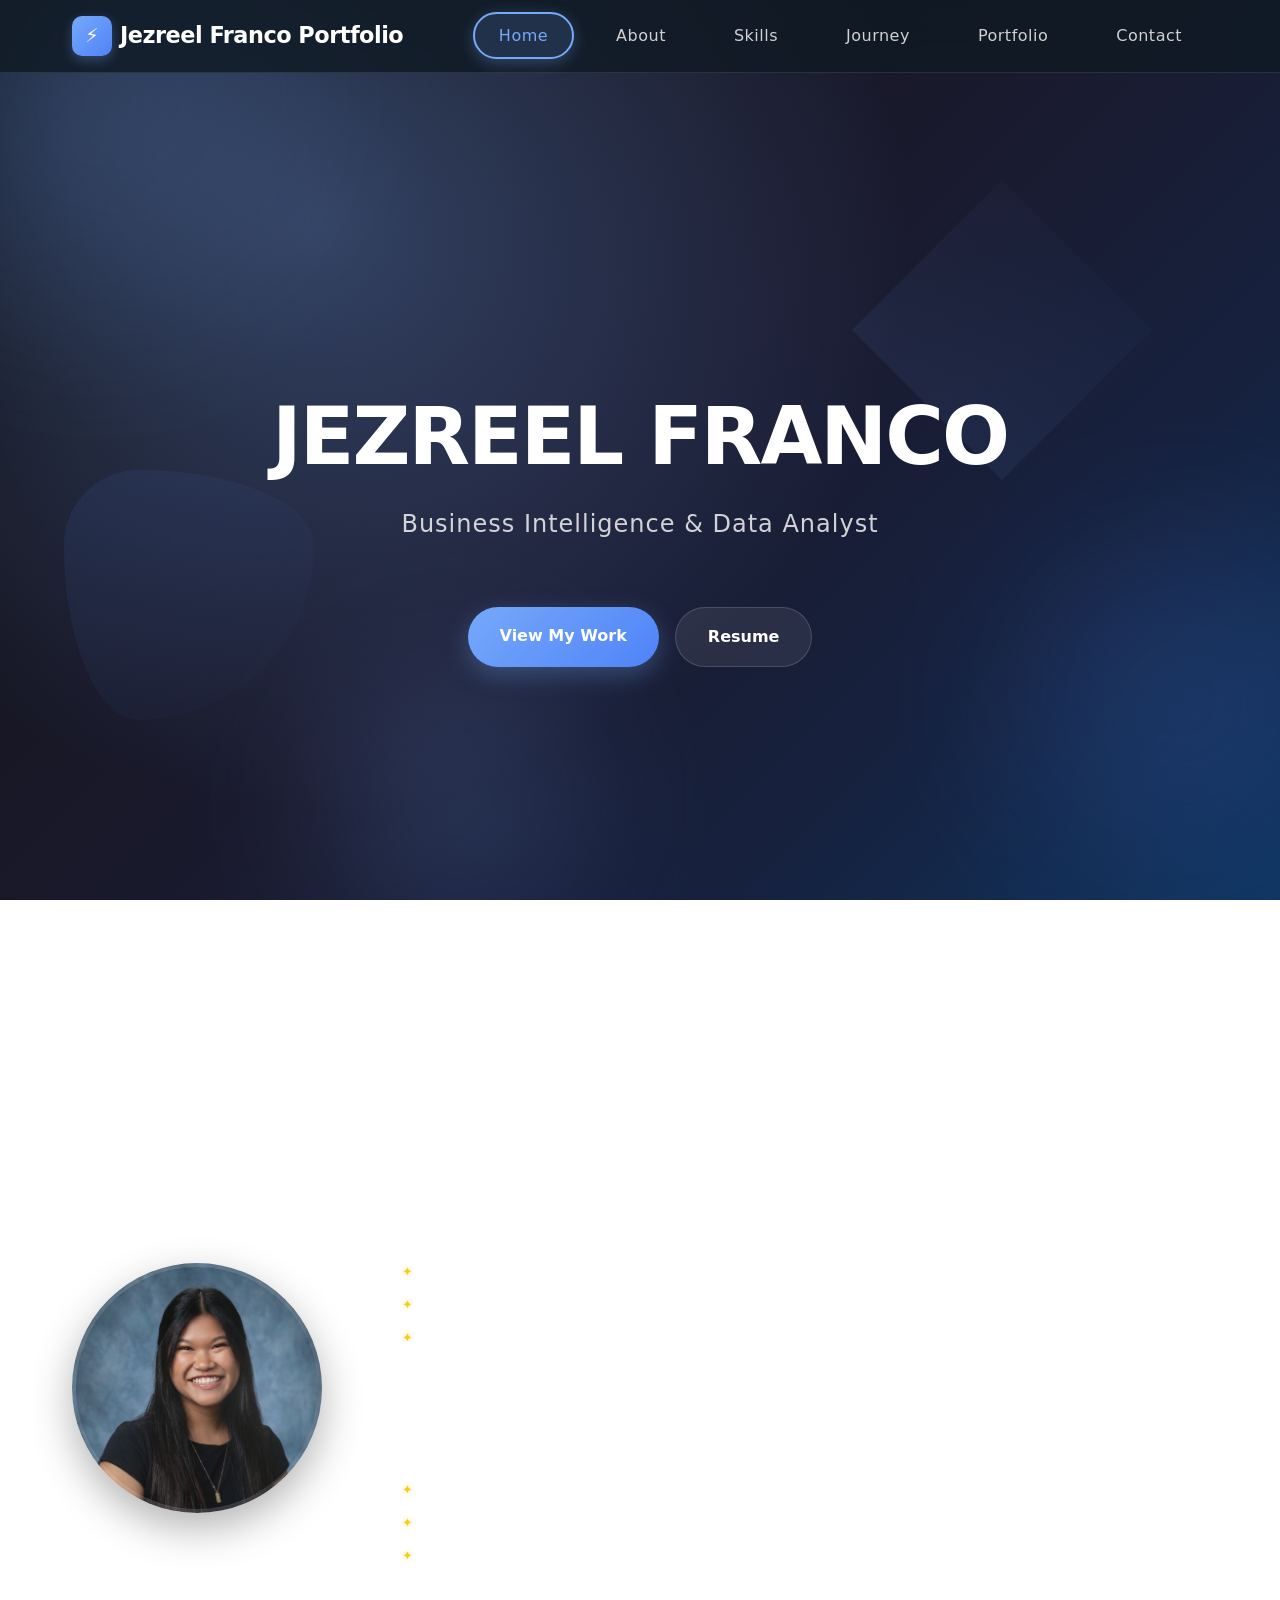
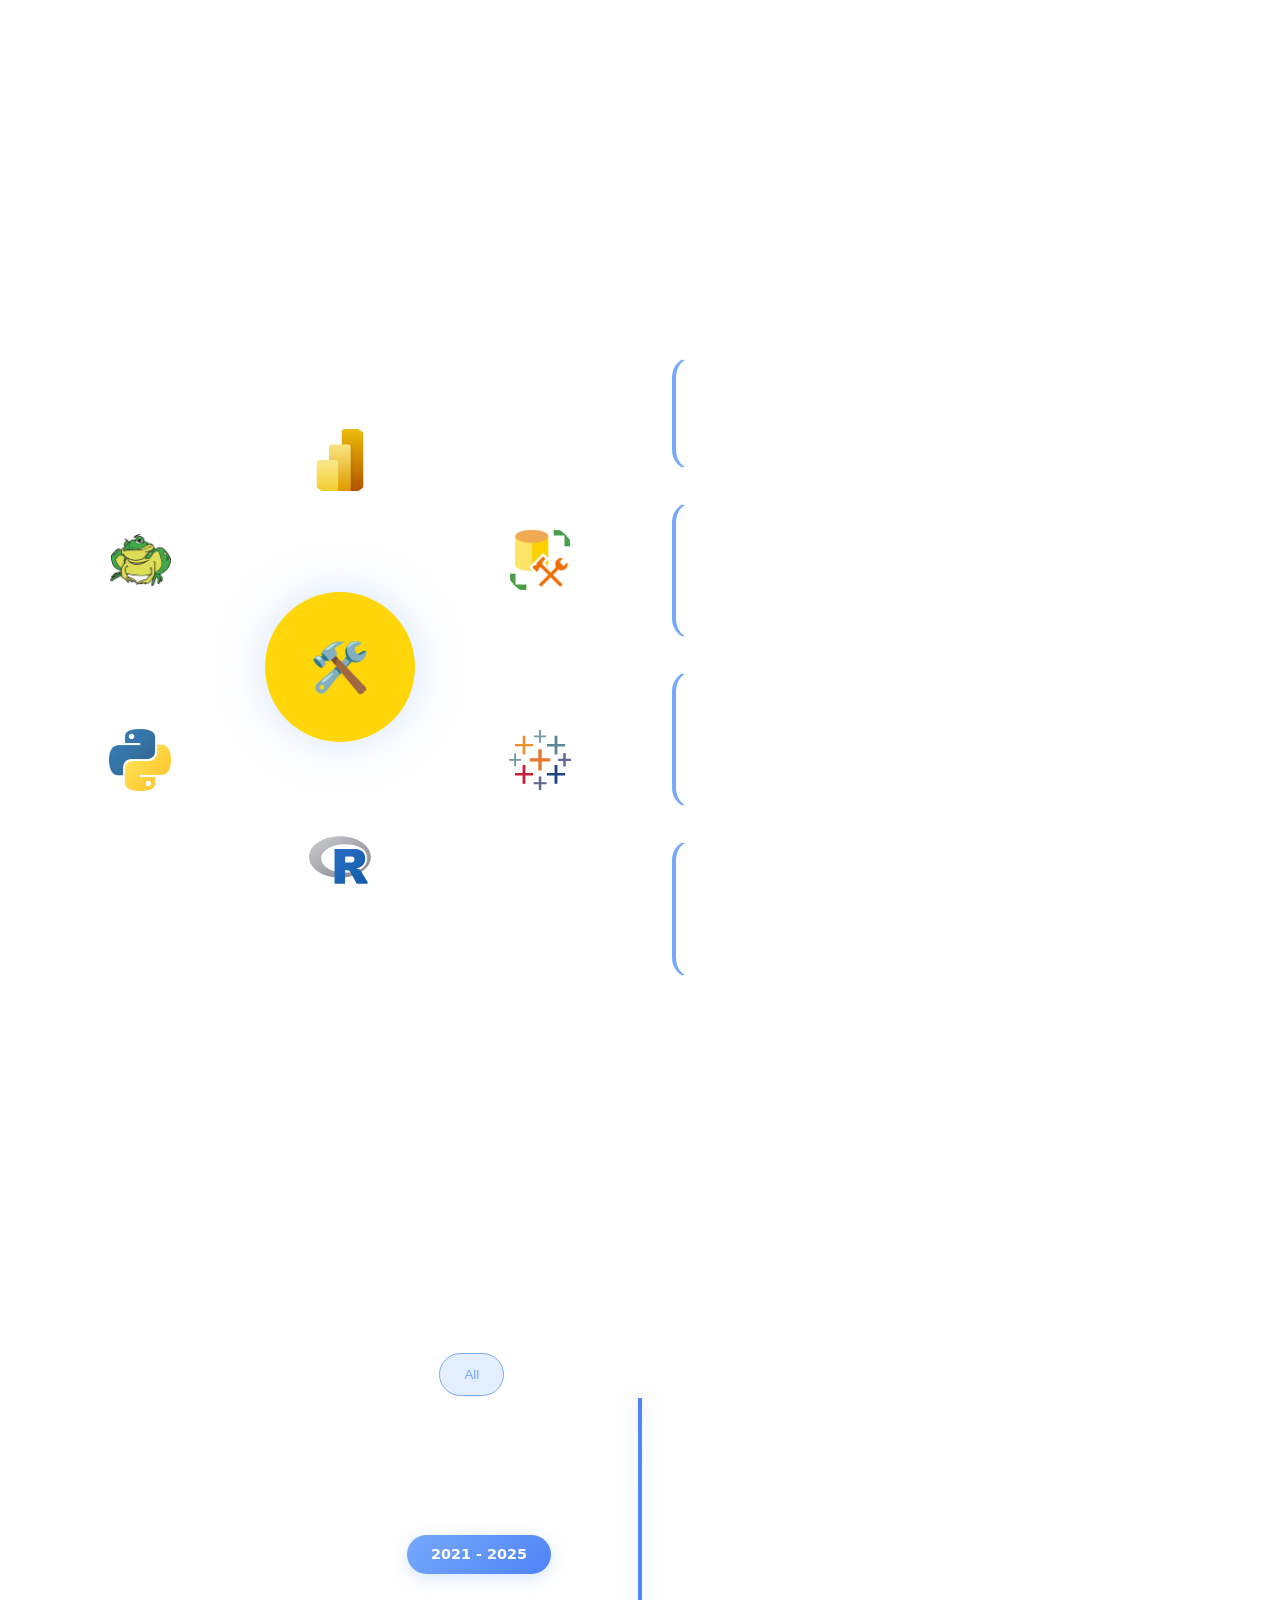
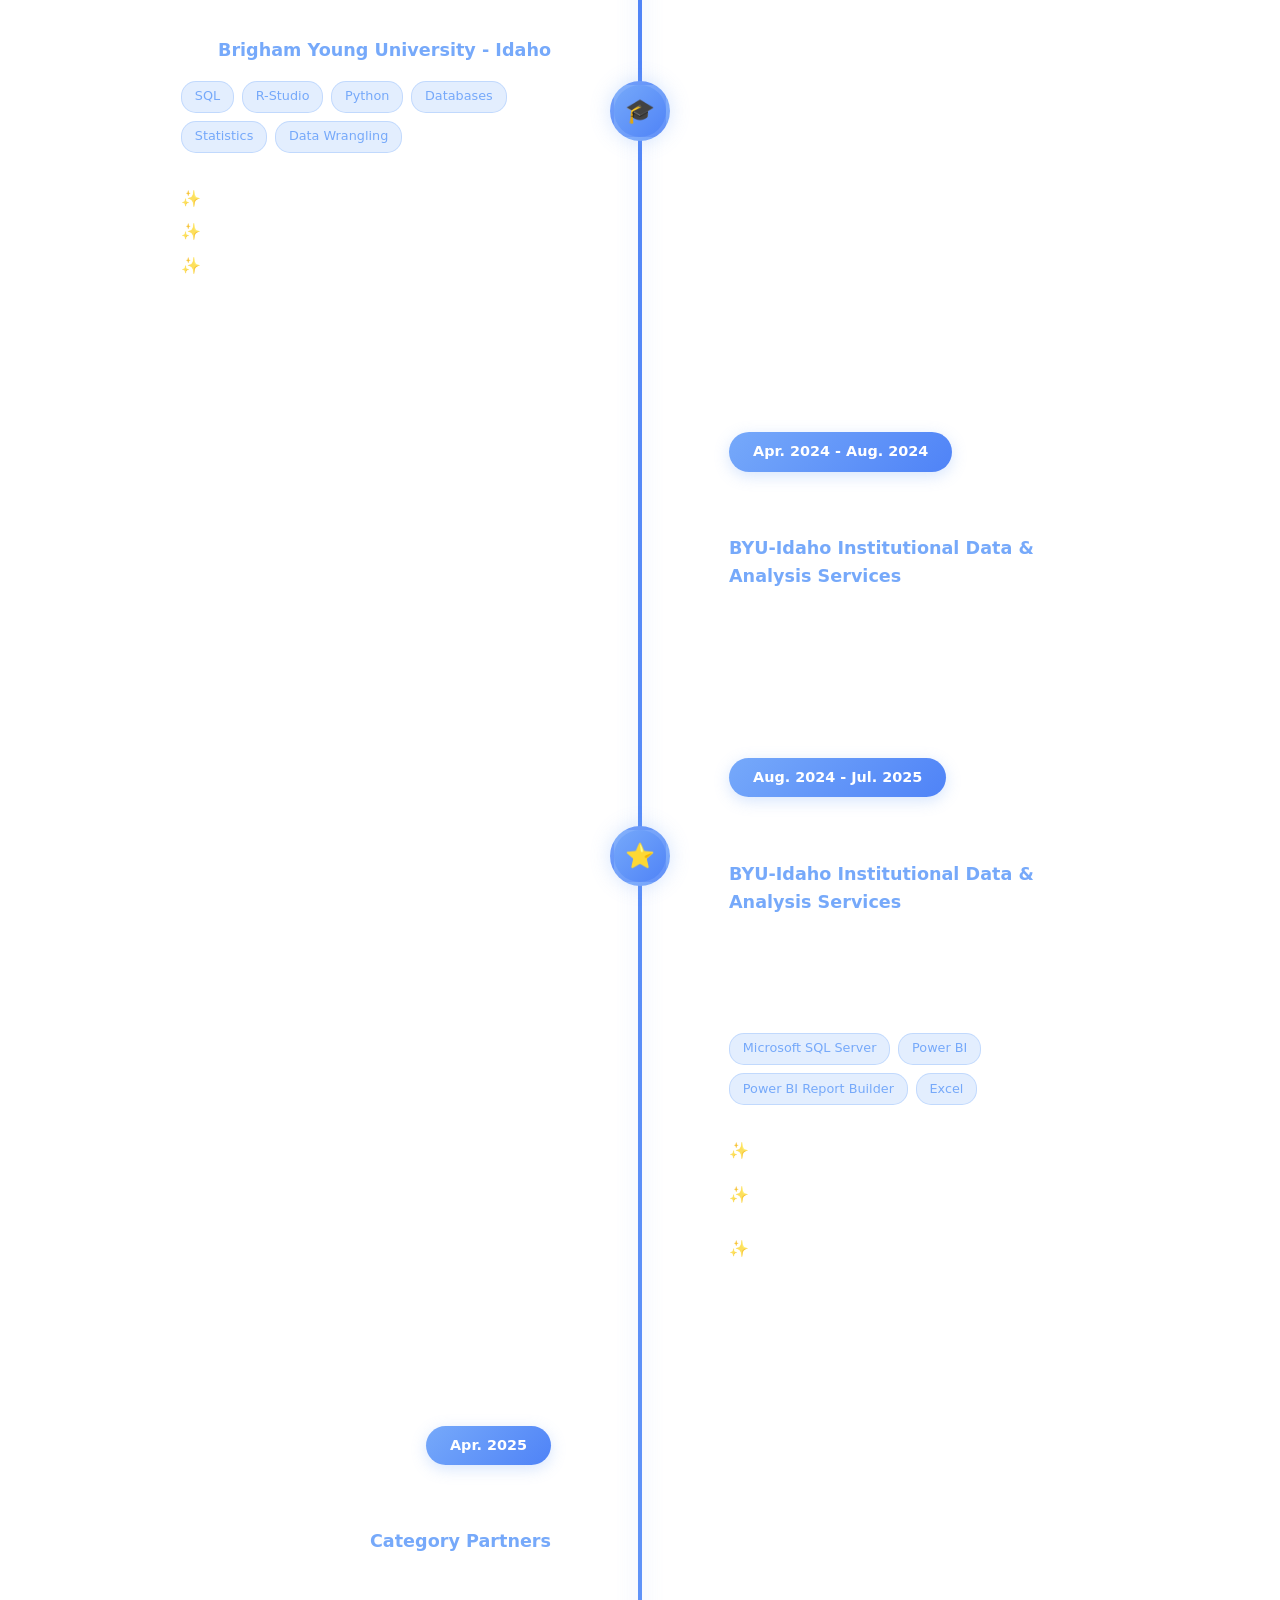
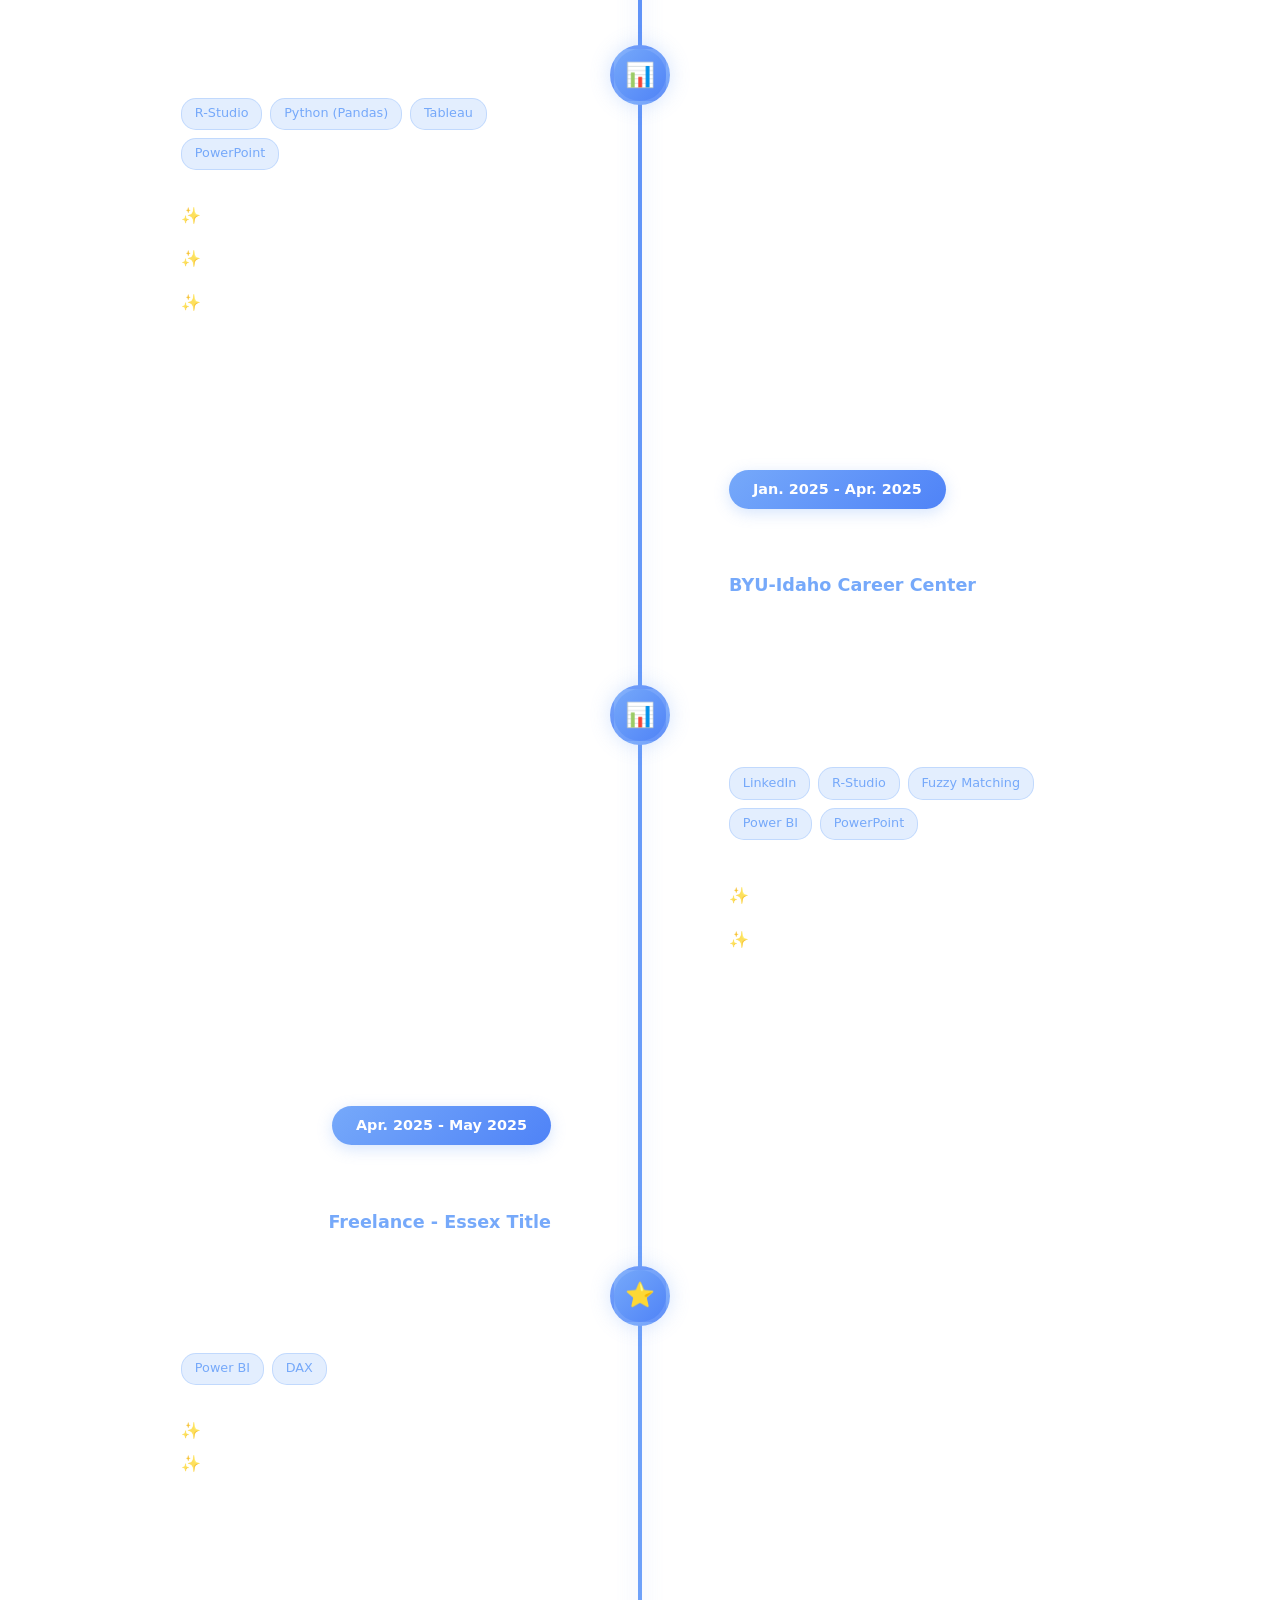
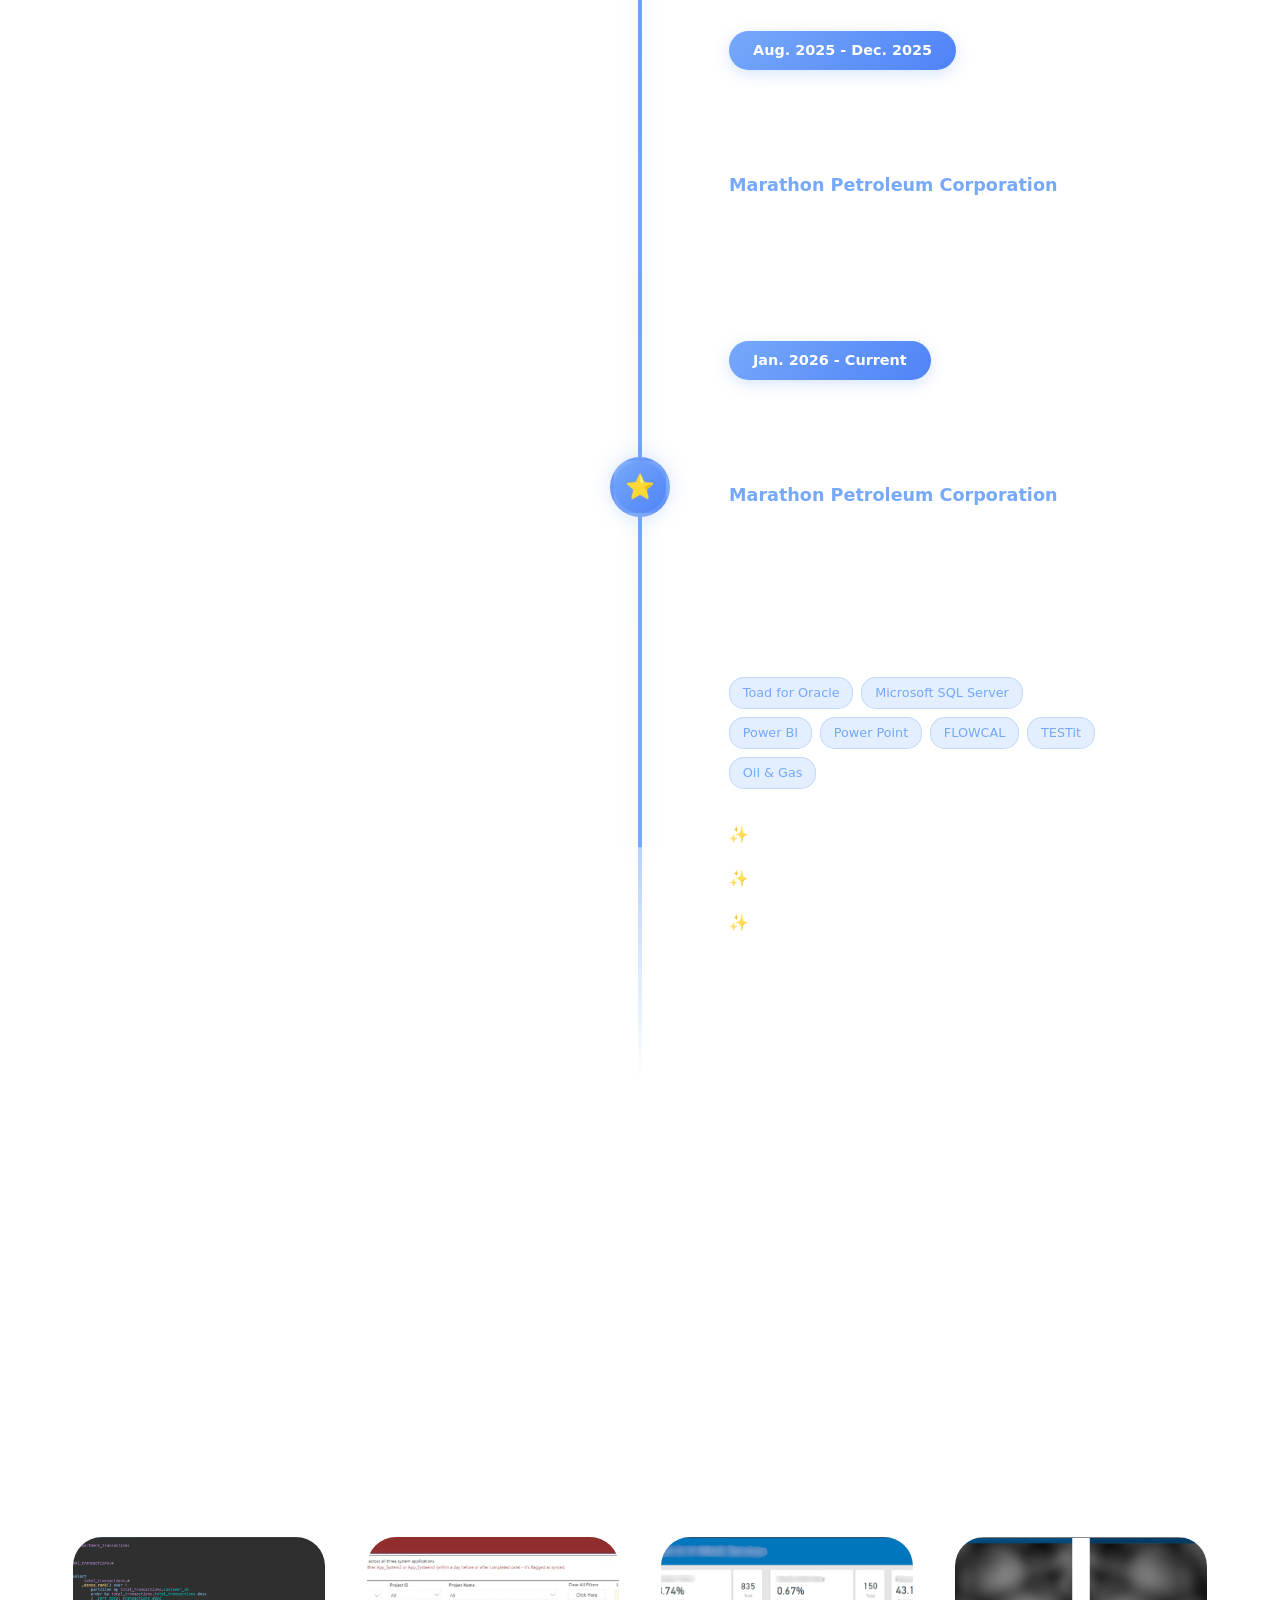
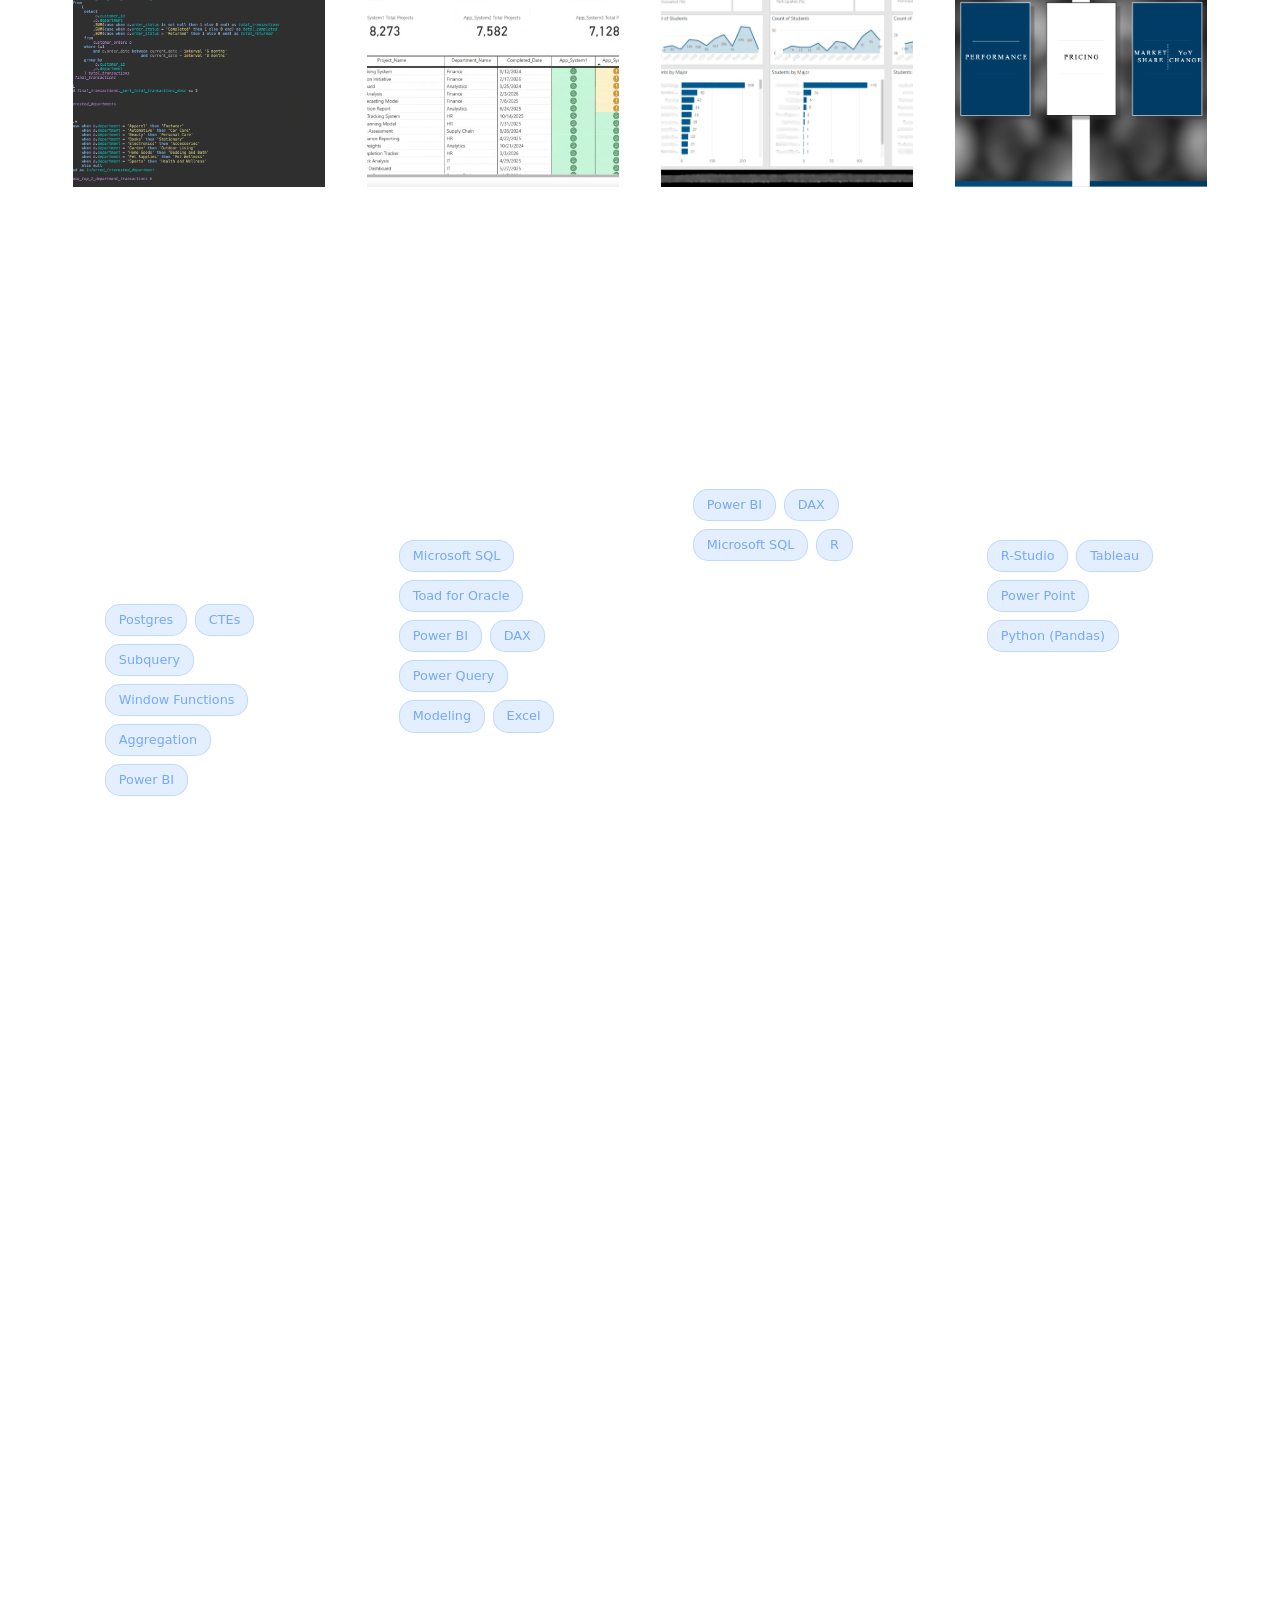
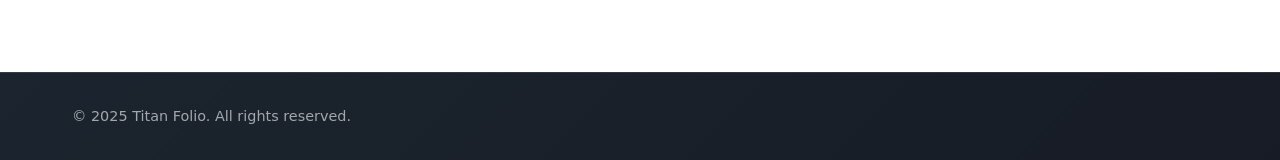
<file: index.html>
<!DOCTYPE html>
<html lang="en">
<head>
    <meta charset="UTF-8">
    <meta name="viewport" content="width=device-width, initial-scale=1.0">
    <title>Jezreel Franco -  Business Intelligence Analyst Portfolio</title>
    <link rel="stylesheet" href="tooplate-titan-style.css">
<!--

Tooplate 2147 Titan Folio

https://www.tooplate.com/view/2147-titan-folio

Free HTML CSS Template

-->
</head>
<body>
    <nav id="navbar">
        <div class="nav-container">
            <a href="#home" class="logo">
                <div class="logo-icon">⚡</div>
                <div class="logo-text">Jezreel Franco Portfolio</div>
            </a>
            <ul class="nav-links">
                <li><a href="#home">Home</a></li>
                <li><a href="#about">About</a></li>
                <li><a href="#skills">Skills</a></li>
                <li><a href="#timeline">Journey</a></li>
                <li><a href="#portfolio">Portfolio</a></li>
                <li><a href="#contact">Contact</a></li>
            </ul>
            <div class="mobile-menu-btn" id="mobileMenuBtn">
                <span></span>
                <span></span>
                <span></span>
            </div>
        </div>
        <div class="mobile-nav" id="mobileNav">
            <ul>
                <li><a href="#home">Home</a></li>
                <li><a href="#about">About</a></li>
                <li><a href="#skills">Skills</a></li>
                <li><a href="#timeline">Journey</a></li>
                <li><a href="#portfolio">Portfolio</a></li>
                <li><a href="#contact">Contact</a></li>
            </ul>
        </div>
    </nav>

    <section id="home" class="hero">
        <div class="hero-bg-animation">
            <div class="floating-shape shape-1"></div>
            <div class="floating-shape shape-2"></div>
            <div class="floating-shape shape-3"></div>
            <div class="geo-shape geo-1"></div>
            <div class="geo-shape geo-2"></div>
            <div class="particles">
                <span class="particle"></span>
                <span class="particle"></span>
                <span class="particle"></span>
                <span class="particle"></span>
                <span class="particle"></span>
                <span class="particle"></span>
                <span class="particle"></span>
                <span class="particle"></span>
                <span class="particle"></span>
                <span class="particle"></span>
            </div>
        </div>
        <div class="hero-content">
            <h1>JEZREEL FRANCO</h1>
            <p class="subtitle">Business Intelligence & Data Analyst</p>
            <!-- <p>Crafting outcomes with passion and precision</p> -->
            <div class="cta-buttons">
                <a href="#portfolio" class="cta-primary">View My Work</a>
                <a href="files/Resume_Franco_Jezreel.pdf" class="cta-secondary">Resume</a>
            </div>
            
            <!-- <div class="stats-section">
                <div class="stat-card">
                    <span class="stat-number">100+</span>
                    <span class="stat-label">Projects</span>
                </div>
                <div class="stat-card">
                    <span class="stat-number">5+</span>
                    <span class="stat-label">Years</span>
                </div>
                <div class="stat-card">
                    <span class="stat-number">50+</span>
                    <span class="stat-label">Clients</span>
                </div>
            </div> -->

        </div>
    </section>

    <section id="about" class="fade-in">
        <div class="container">
            <div class="section-header">
                <h2 class="section-title">About Me</h2>
            </div>

            <div class="about-content">
                <div class="about-intro">
                    <div class="about-image"></div>
                    <div class="about-text">
                        <!-- Paragraph 1 -->
                        <p class="about-paragraph">
                            Within my years of BI and data analytics experience, I've learned that the most
                            powerful tool in analytics isn't just technology. It's <strong>empathy</strong>.
                        </p>

                        <!-- Empathy list -->
                        <div class="about-list tight">
                            <p>Empathy when working with clients.</p>
                            <p>Empathy to understand the data and potential impact.</p>
                            <p>Empathy that drives innovative solutions.</p>
                        </div>

                        <!-- Paragraph 2 -->
                        <p class="about-paragraph">
                            To turn those solutions into a reality, I leverage SQL, Power BI, R, and Python to deliver
                            end-to-end, insightful dashboards and reports to drive informed decision making.
                        </p>

                        <!-- Goal intro -->
                        <p class="about-paragraph">
                            My goal is to uncover untold stories by transforming raw data into insights that
                        </p>

                        <!-- Goal list -->
                        <div class="about-list tight">
                            <p><strong>Empower People</strong></p>
                            <p><strong>Shape Strategy</strong></p>
                            <p><strong>Spark Meaningful Change</strong></p>
                        </div>
                    </div>
                </div>
            </div>
        </div>
    </section>

    <section id="skills" class="fade-in">
        <div class="container">
            <div class="section-header">
                <h2 class="section-title">Tools & Impact</h2>
            </div>

            <div class="skills-container">
                <div class="skills-wrapper">
                    <div class="skills-visual">
                        <div class="skills-circle">

                            <div class="skill-node">
                                <div class="skill-icon">
                                    <img src="images/power_bi_logo.png"
                                        alt="Power BI">
                                </div>
                                <div class="skill-name">Power BI</div>
                            </div>

                            <div class="skill-node">
                                <div class="skill-icon">
                                    <img src="images/ssms.png" alt="Microsoft SQL Server">
                                </div>                                
                                <div class="skill-name">Microsoft SQL</div>
                            </div>

                            <div class="skill-node">
                                <div class="skill-icon">
                                    <img src="images/tableau_logo.svg" alt="Tableau">
                                </div>
                                <div class="skill-name">Tableau</div>
                            </div>

                            <div class="skill-node">
                                <div class="skill-icon">
                                    <img src="images/r_logo.svg" alt="R-Studio">
                                </div>
                                <div class="skill-name">R-Studio</div>
                            </div>

                            <div class="skill-node">
                                <div class="skill-icon">
                                    <img src="images/python_logo.png" alt="Python">
                                </div>
                                <div class="skill-name">Python</div>
                            </div>

                            <div class="skill-node">
                                <div class="skill-icon">
                                    <img src="images/toad_for_oracle_logo.png" alt="Toad for Oracle">
                                </div>
                                <div class="skill-name">Toad for Oracle</div>
                            </div>     

                            <div class="skills-center">🛠️</div>
                        </div>
                    </div>
                    
                    <div class="skills-list">
                        <div class="skill-item">
                            <h4>Reliable Insights</h4>
                            <p>Deliver reliable insights through careful validation and analysis</p>
                            <!-- <div class="skill-progress">
                                <div class="skill-progress-bar" style="width: 95%"></div>
                            </div> -->
                        </div>
                        
                        <div class="skill-item">
                            <h4>Creative & User-Focused</h4>
                            <p>Develop creative, intuitive dashbaords that help users make faster, informed decisions.</p>
                            <!-- <div class="skill-progress">
                                <div class="skill-progress-bar" style="width: 90%"></div>
                            </div> -->
                        </div>
                        
                        <div class="skill-item">
                            <h4>Efficiency & Optimization</h4>
                            <p>Streamline workflows and optimize dashboards for speed, responsiveness, and productivity.</p>
                            <!-- <div class="skill-progress">
                                <div class="skill-progress-bar" style="width: 85%"></div>
                            </div> -->
                        </div>
                        
                        <div class="skill-item">
                            <h4>End-to-End Thinking</h4>
                            <p>Transform raw data into meaningful insights and actionable business decisions</p>
                            <!-- <div class="skill-progress">
                                <div class="skill-progress-bar" style="width: 92%"></div>
                            </div> -->
                        </div>
                    </div>
                </div>
            </div>
        </div>
    </section>

    <section id="timeline" class="fade-in">
        <div class="container">
            <div class="section-header">
                <h2 class="section-title">My Journey</h2>
                <!-- <p class="section-subtitle">From curious beginner to seasoned developer - here's how I got here</p> -->
            </div>

            <div class="timeline-controls">
                <button class="timeline-filter active" data-filter="all">All</button>
                <button class="timeline-filter" data-filter="education">Education</button>
                <button class="timeline-filter" data-filter="work">Work</button>
                <button class="timeline-filter" data-filter="project">Projects</button>
            </div>

            <div class="timeline-container">
                <div class="timeline-line"></div>
                <div class="timeline-progress"></div>

                <div class="timeline-item" data-category="education">
                    <div class="timeline-node">🎓</div>
                    <div class="timeline-content">
                        <div class="timeline-year">2021 - 2025</div>
                        <h3 class="timeline-title">Data Science Degree</h3>
                        <div class="timeline-company">Brigham Young University - Idaho</div>
                        <div class="timeline-skills">
                            <span class="timeline-skill">SQL</span>
                            <span class="timeline-skill">R-Studio</span>
                            <span class="timeline-skill">Python</span>
                            <span class="timeline-skill">Databases</span>
                            <span class="timeline-skill">Statistics</span>
                            <span class="timeline-skill">Data Wrangling</span>
                        </div>
                        <div class="timeline-achievements">
                            <div class="timeline-achievement">GPA: 3.94</div>
                            <div class="timeline-achievement">Minor: Statistics</div>
                            <div class="timeline-achievement">Certificate: Databases</div>
                        </div>
                    </div>
                </div>

                <div class="timeline-item" data-category="work">
                    <div class="timeline-node">⭐</div>
                    <div class="timeline-content">
                        <div class="timeline-year">Apr. 2024 - Aug. 2024</div>
                        <h3 class="timeline-title">Data Analyst</h3>
                        <div class="timeline-company">BYU-Idaho Institutional Data & Analysis Services</div>
                        <p class="timeline-description">
                            Adapted to fast-paced environment. 
                            Collaborated effectively between team members and clients. 
                            Delivered accurate and on time data reports and dashboards for professors, deans, and advisors.
                        </p>
                        <div class="timeline-year">Aug. 2024 - Jul. 2025</div>
                        <h3 class="timeline-title">Team Lead - Data Analyst</h3>
                        <div class="timeline-company">BYU-Idaho Institutional Data & Analysis Services</div>
                        <p class="timeline-description">
                            Led and mentored a team of 4-5 analysts. Ensured team completed 3-4 data reports per 4-month cycle.
                        </p>
                        <div class="timeline-skills">
                            <span class="timeline-skill">Microsoft SQL Server</span>
                            <span class="timeline-skill">Power BI</span>
                            <span class="timeline-skill">Power BI Report Builder</span>
                            <span class="timeline-skill">Excel</span>
                        </div>
                        <div class="timeline-achievements">
                            <div class="timeline-achievement">Reduced manual searching time by 30%.</div>
                            <div class="timeline-achievement">Enhanced decision making through 4+ dynamic dashboards.</div>
                            <div class="timeline-achievement">Supported Power BI DAX and SQL troubleshooting.</div>
                        </div>
                    </div>
                </div>

                <div class="timeline-item" data-category="project">
                    <div class="timeline-node">📊</div>
                    <div class="timeline-content">
                        <div class="timeline-year">Apr. 2025</div>
                        <h3 class="timeline-title">Onion Sales Analysis</h3>
                        <div class="timeline-company">Category Partners</div>
                        <p class="timeline-description">
                            Transformed and processed real-world onion sales data. Visualized key insights and trends in Tableau.
                            Delivered summarized findings recommended actions to stakeholders.
                        </p>
                        <div class="timeline-skills">
                            <span class="timeline-skill">R-Studio</span>
                            <span class="timeline-skill">Python (Pandas)</span>
                            <span class="timeline-skill">Tableau</span>
                            <span class="timeline-skill">PowerPoint</span>
                        </div>
                        <div class="timeline-achievements">
                            <div class="timeline-achievement">Correlated top 5 brands to items.</div>
                            <div class="timeline-achievement">Recommended ways to boost low performing items.</div>
                            <div class="timeline-achievement">Noted best time to make profit.</div>
                        </div>
                    </div>
                </div>

                <div class="timeline-item" data-category="project">
                    <div class="timeline-node">📊</div>
                    <div class="timeline-content">
                        <div class="timeline-year">Jan. 2025 - Apr. 2025</div>
                        <h3 class="timeline-title">Alumni BLS Exploration</h3>
                        <div class="timeline-company">BYU-Idaho Career Center</div>
                        <p class="timeline-description">
                            Retrieved and matched alumni occupation titles with Bureau of Labor Statistics data using R.
                            Visualized alumni trends and provided actionable insights/suggested next steps for project 
                            transition.
                        </p>
                        <div class="timeline-skills">
                            <span class="timeline-skill">LinkedIn</span>
                            <span class="timeline-skill">R-Studio</span>
                            <span class="timeline-skill">Fuzzy Matching</span>
                            <span class="timeline-skill">Power BI</span>
                            <span class="timeline-skill">PowerPoint</span>
                        </div>
                        <div class="timeline-achievements">
                            <div class="timeline-achievement">Presented findings and dashboard to 10+ stakeholders.</div>
                            <div class="timeline-achievement">Achieved a 75% occupation match accuracy.</div>
                        </div>
                    </div>
                </div>

                <div class="timeline-item" data-category="work">
                    <div class="timeline-node">⭐</div>
                    <div class="timeline-content">
                        <div class="timeline-year">Apr. 2025 - May 2025</div>
                        <h3 class="timeline-title">Power BI Consultant</h3>
                        <div class="timeline-company">Freelance - Essex Title</div>
                        <p class="timeline-description">
                            Provided personalized coaching to drive report adoption. 
                            Delivered on demand DAX debugging and Power BI optimization.
                        </p>
                        <div class="timeline-skills">
                            <span class="timeline-skill">Power BI</span>
                            <span class="timeline-skill">DAX</span>
                        </div>
                        <div class="timeline-achievements">
                            <div class="timeline-achievement">Debugged 5+ data visualizations.</div>
                            <div class="timeline-achievement">Resolved 2-3 analytical issues per session.</div>
                        </div>
                    </div>
                </div>

                <div class="timeline-item" data-category="work">
                    <div class="timeline-node">⭐</div>
                    <div class="timeline-content">
                        <div class="timeline-year">Aug. 2025 - Dec. 2025</div>
                        <h3 class="timeline-title">Measurement Data Analyst Co-op</h3>
                        <div class="timeline-company">Marathon Petroleum Corporation</div>
                        <p class="timeline-description">
                            Initiated and led stakeholder meetings to communicate key findings and align projects with business
                            needs. Automated and optimized business processes.
                        </p>
                        <div class="timeline-year">Jan. 2026 - Current</div>
                        <h3 class="timeline-title">Gas Analyst & Business Intelligence Analyst</h3>
                        <div class="timeline-company">Marathon Petroleum Corporation</div>
                        <p class="timeline-description">
                            Analyze hourly hydrocardon measurement equipment and hydrocarbons.
                            Develop customer reports to reflect measurement changes. 
                            Prepare system balances and KPIs for supply and inventory.
                        </p>
                        <div class="timeline-skills">
                            <span class="timeline-skill">Toad for Oracle</span>
                            <span class="timeline-skill">Microsoft SQL Server</span>
                            <span class="timeline-skill">Power BI</span>
                            <span class="timeline-skill">Power Point</span>
                            <span class="timeline-skill">FLOWCAL</span>
                            <span class="timeline-skill">TESTit</span>
                            <span class="timeline-skill">Oil & Gas</span>
                        </div>
                        <div class="timeline-achievements">
                            <div class="timeline-achievement">Delivered 5+ automated Power BI reports.</div>
                            <div class="timeline-achievement">Prevented potential losses of $17K+ during audits.</div>
                            <div class="timeline-achievement">Reduced manual reconciliation by 20%. </div>
                        </div>
                    </div>
                </div>
            </div>
        </div>
    </section>

    <section id="portfolio" class="fade-in">
        <div class="container">
            <div class="section-header">
                <h2 class="section-title">Featured Work</h2>
                <p class="section-subtitle">A showcase of projects that demonstrate creativity and technical excellence</p>
            </div>
  
            <div class="portfolio-grid">
                <div class="portfolio-card">
                    <a href="retail.html">
                    <div class="portfolio-image retail"></div>
                    <div class="portfolio-content">
                        <h3 class="portfolio-title">Retail Behavior Analysis</h3>
                        <p class="portfolio-description">SQL based customer behavior inference model. Uses past data to predict secondary customer departments, validating against current/future data engagement system.</p>
                        <div class="portfolio-tags">
                            <span class="tag">Postgres</span>
                            <span class="tag">CTEs</span>
                            <span class="tag">Subquery</span>
                            <span class="tag">Window Functions</span>
                            <span class="tag">Aggregation</span>
                            <span class="tag">Power BI</span>
                        </div>
                    </div>
                    </a>
                </div>

                <div class="portfolio-card">
                    <a href="data_integrity_scheduling.html">
                    <div class="portfolio-image integrity"></div>
                    <div class="portfolio-content">
                        <h3 class="portfolio-title">Data Validation & Maintenance Reports</h3>
                        <p class="portfolio-description">Interactive and intuitive Power BI reports that streamline and automate manual searching efforts.</p>
                        <div class="portfolio-tags">
                            <span class="tag">Microsoft SQL</span>
                            <span class="tag">Toad for Oracle</span>
                            <span class="tag">Power BI</span>
                            <span class="tag">DAX</span>
                            <span class="tag">Power Query</span>
                            <span class="tag">Modeling</span>
                            <span class="tag">Excel</span>
                        </div>
                    </div>
                    </a>
                </div>

                <div class="portfolio-card">
                    <a href="analytics_dashboard.html">
                    <div class="portfolio-image analytics"></div>
                    <div class="portfolio-content">
                        <h3 class="portfolio-title">Analytics Dashboards</h3>
                        <p class="portfolio-description">Delivered KPI's and historical trends using Power BI. Visualized data distribution geographically and by category.</p>
                        <div class="portfolio-tags">
                            <span class="tag">Power BI</span>
                            <span class="tag">DAX</span>
                            <span class="tag">Microsoft SQL</span>
                            <span class="tag">R</span>
                        </div>
                    </div>
                    </a>
                </div>
                
                <div class="portfolio-card">
                    <a href="onion_analysis.html">
                    <div class="portfolio-image music"></div>
                        <div class="portfolio-content">
                            <h3 class="portfolio-title">Tableau Onion Analysis Presentation</h3>
                            <p class="portfolio-description">Visualized key insights and trends of real-world onion sales using R, Python, and Tableau.</p>
                            <div class="portfolio-tags">
                                <span class="tag">R-Studio</span>
                                <span class="tag">Tableau</span>
                                <span class="tag">Power Point</span>
                                <span class="tag">Python (Pandas)</span>
                            </div>
                        </div>
                    </a>
                </div>
            </div> 
        </div>
    </section>

    <section id="contact" class="fade-in">
        <div class="container">
            <div class="section-header">
                <h2 class="section-title">Let's Connect!</h2>
            </div>

            <div class="contact-content">
                <div class="contact-info">
                    <h3>Get In Touch</h3>
                    <p>Have a project in mind, or just want to say hello? Feel free to reach out!<br>
                       I'm always open to collaborating or chatting. Drop a message and let's make it happen.</p>
                    
                    <div class="contact-icons">
                        <a href="mailto:jezreelfranco.jf.com" title="Email">
                            <img src="images/email.png" alt="Email Icon">
                        </a>
                        <a href="https://www.linkedin.com/in/jezreel-franco/" target="_blank" title="LinkedIn">
                            <img src="images/linkedin.png" alt="LinkedIn Icon">
                        </a>
                        <a href="files/Jezreel_Ezra_Franco_Resume.pdf" title="Resume" target="_blank">
                            <img src="images/resume.jpg" alt="Resume">
                        </a>
                    </div>
                </div>
            </div>
        </div>
    </section>

    <footer>
        <div class="footer-bottom">
            <p class="footer-copyright">
                © 2025 Titan Folio. All rights reserved.
            </p>
        </div>
    </footer>

    <script src="tooplate-titan-script.js"></script>
</body>
</html>
</file>
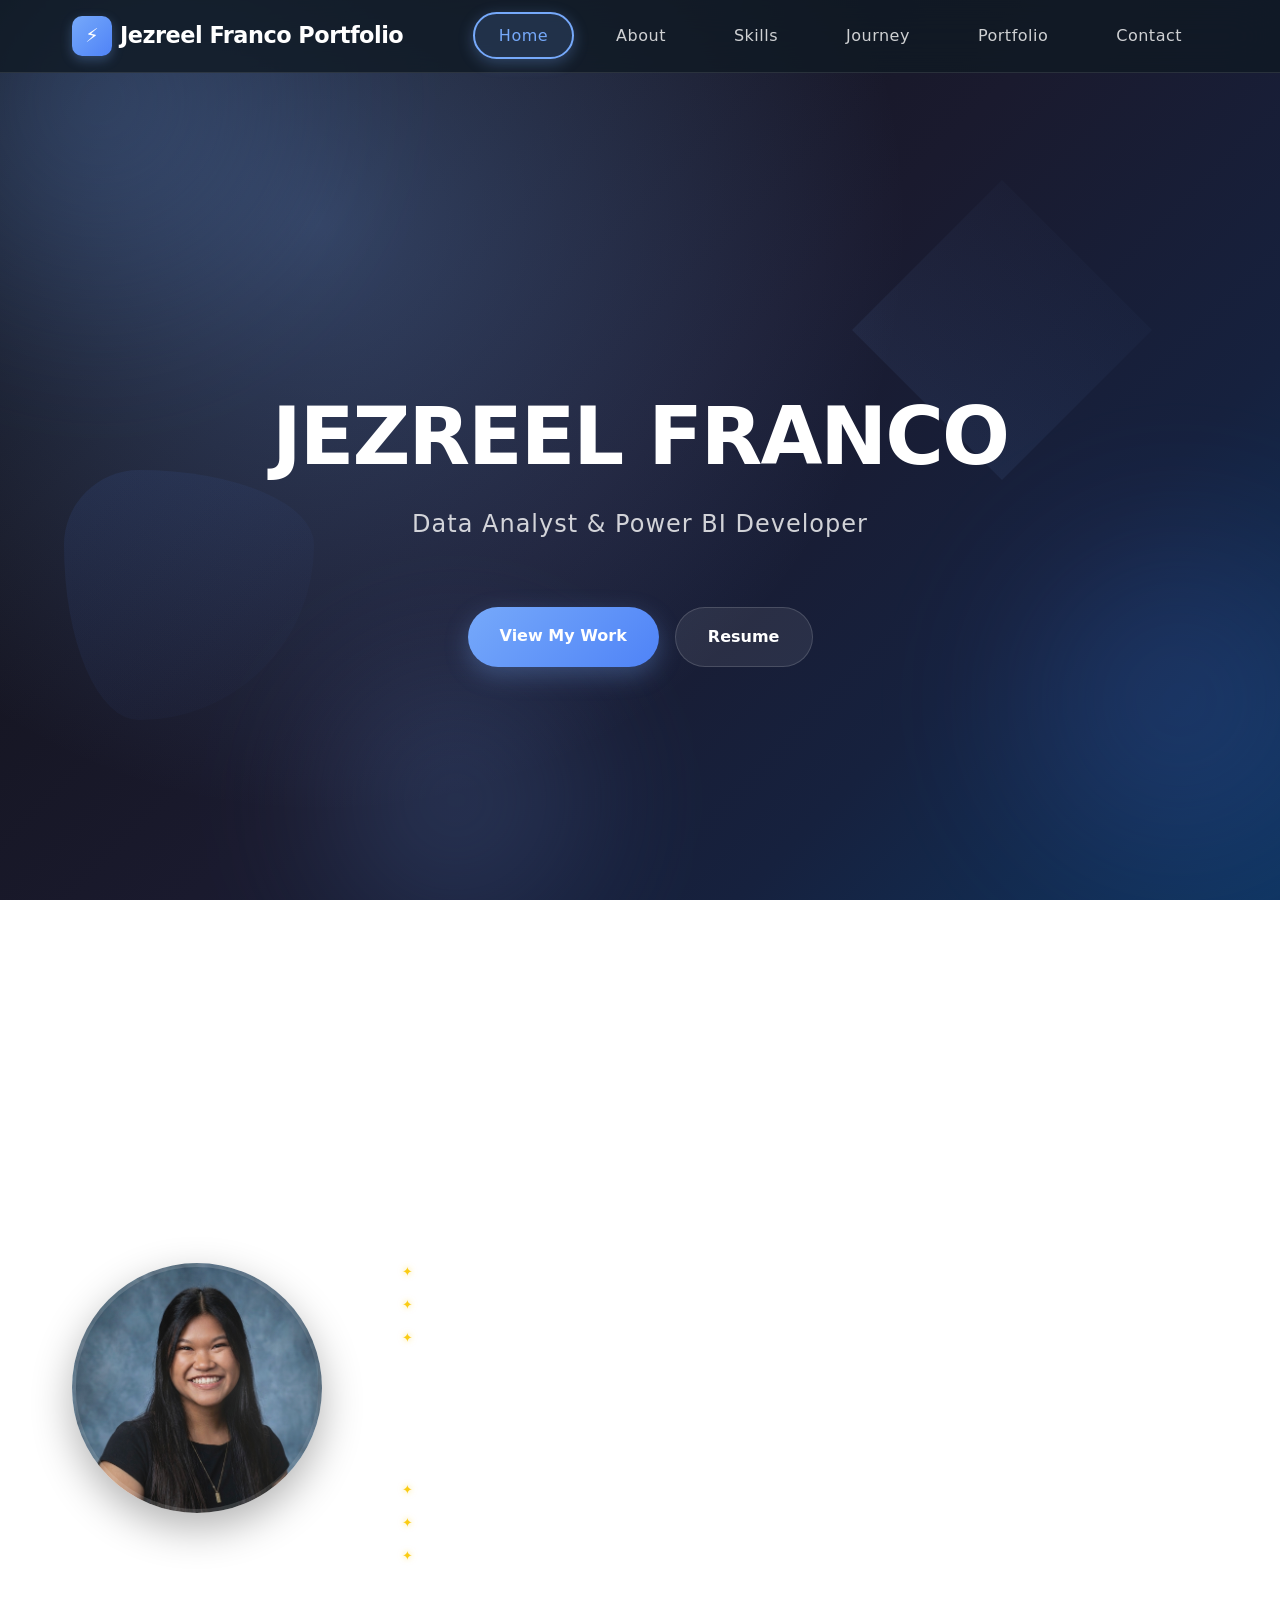
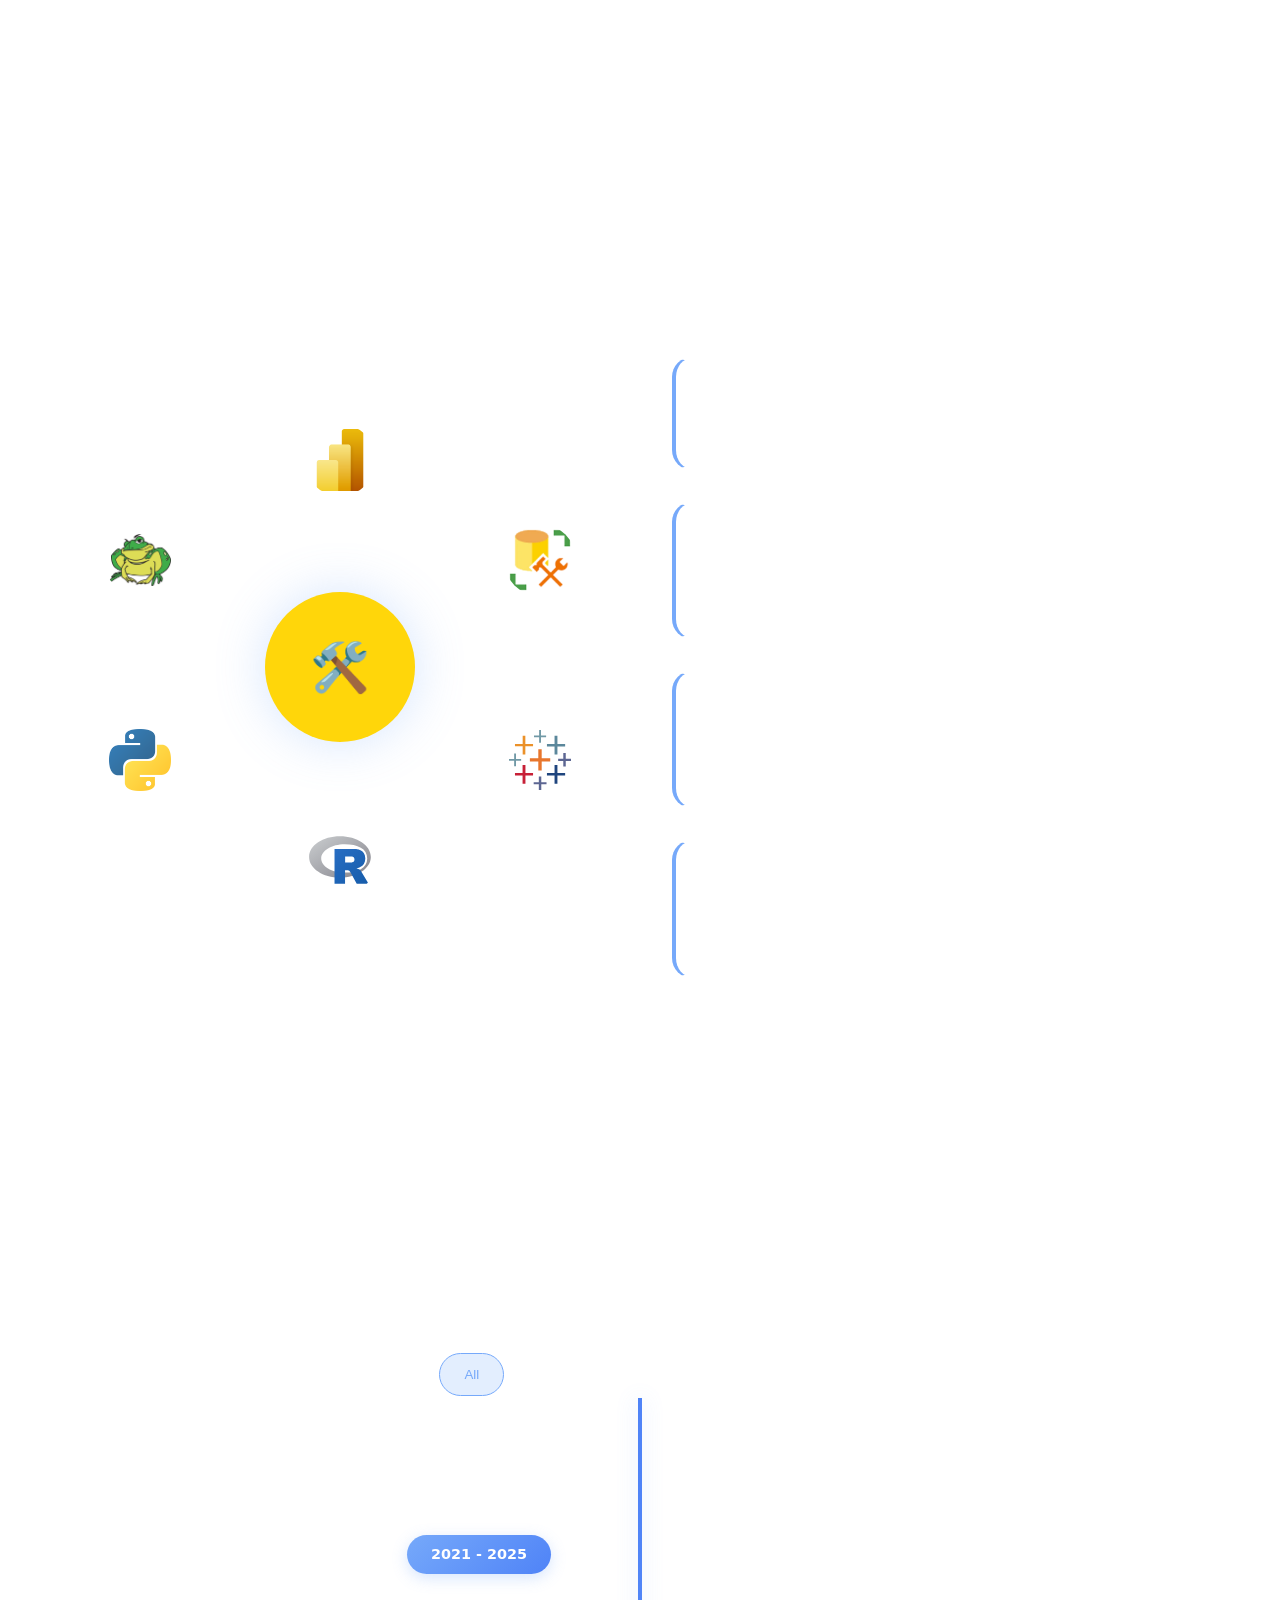
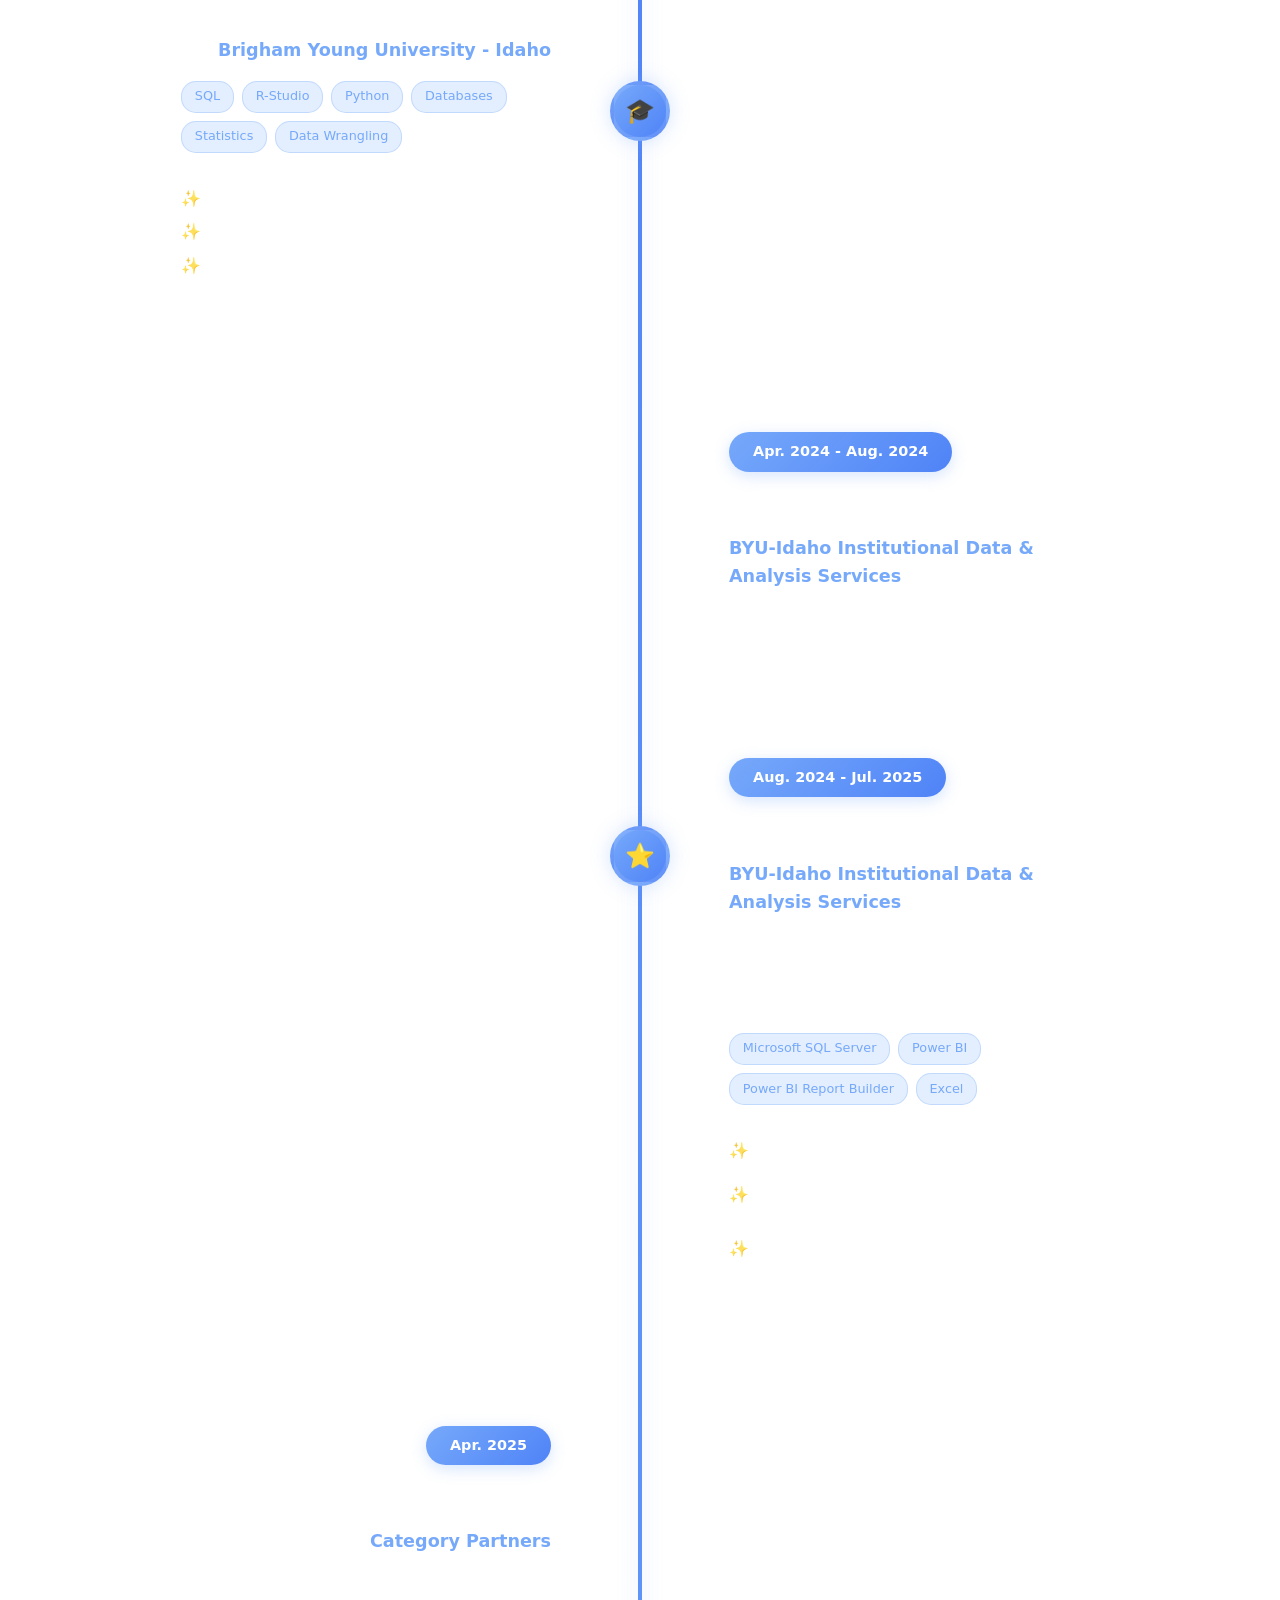
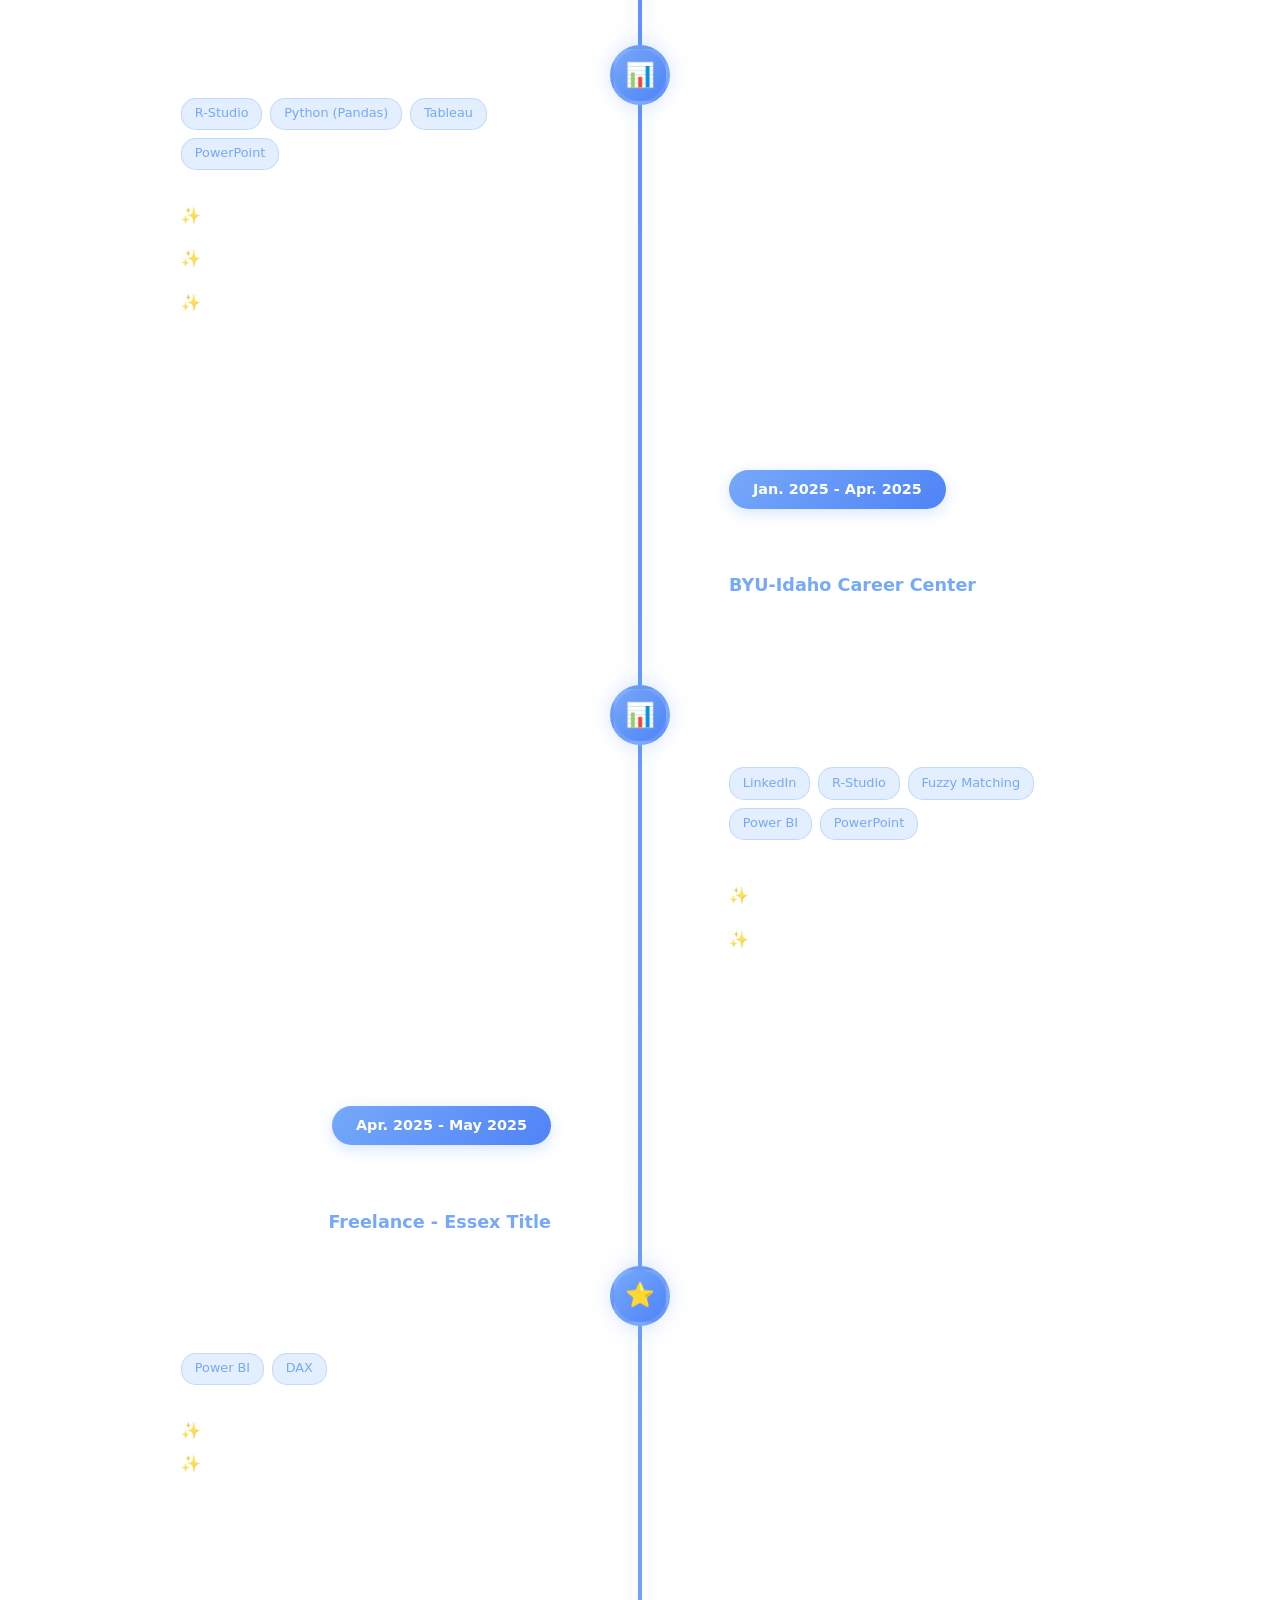
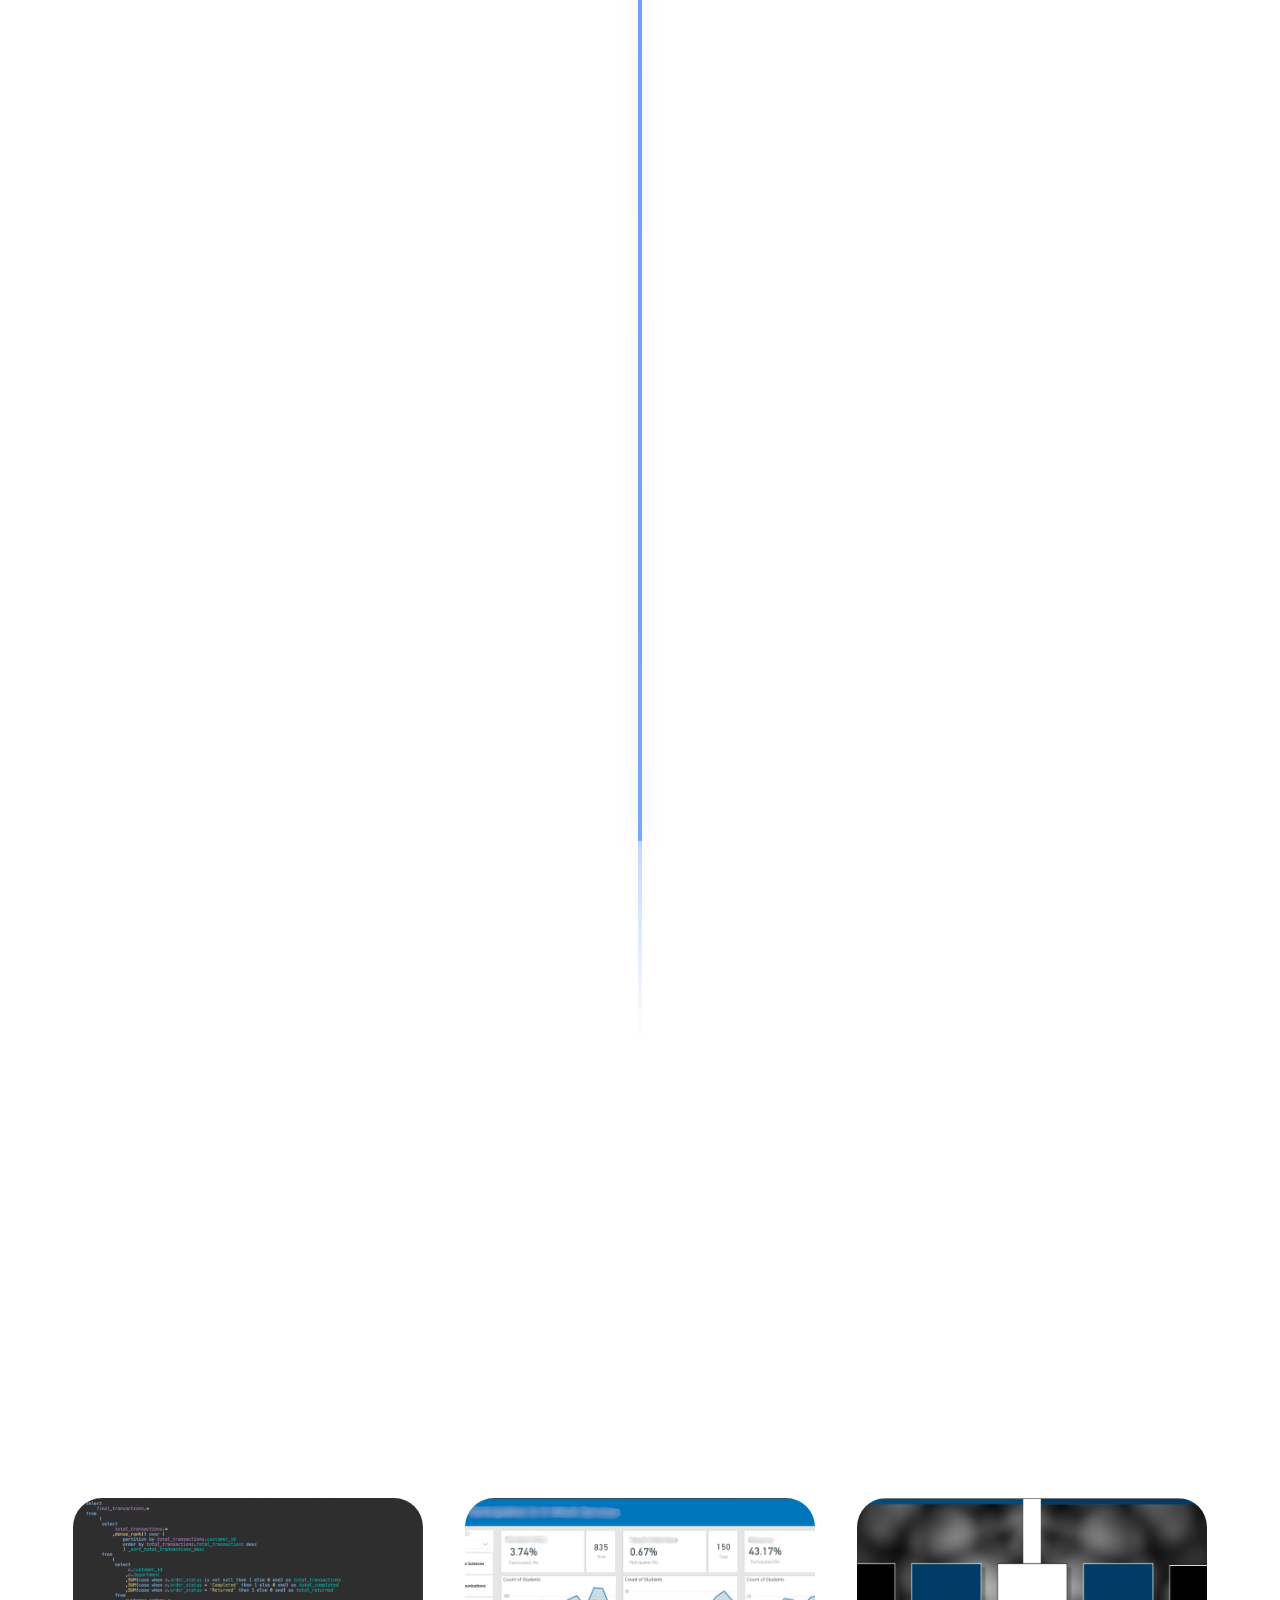
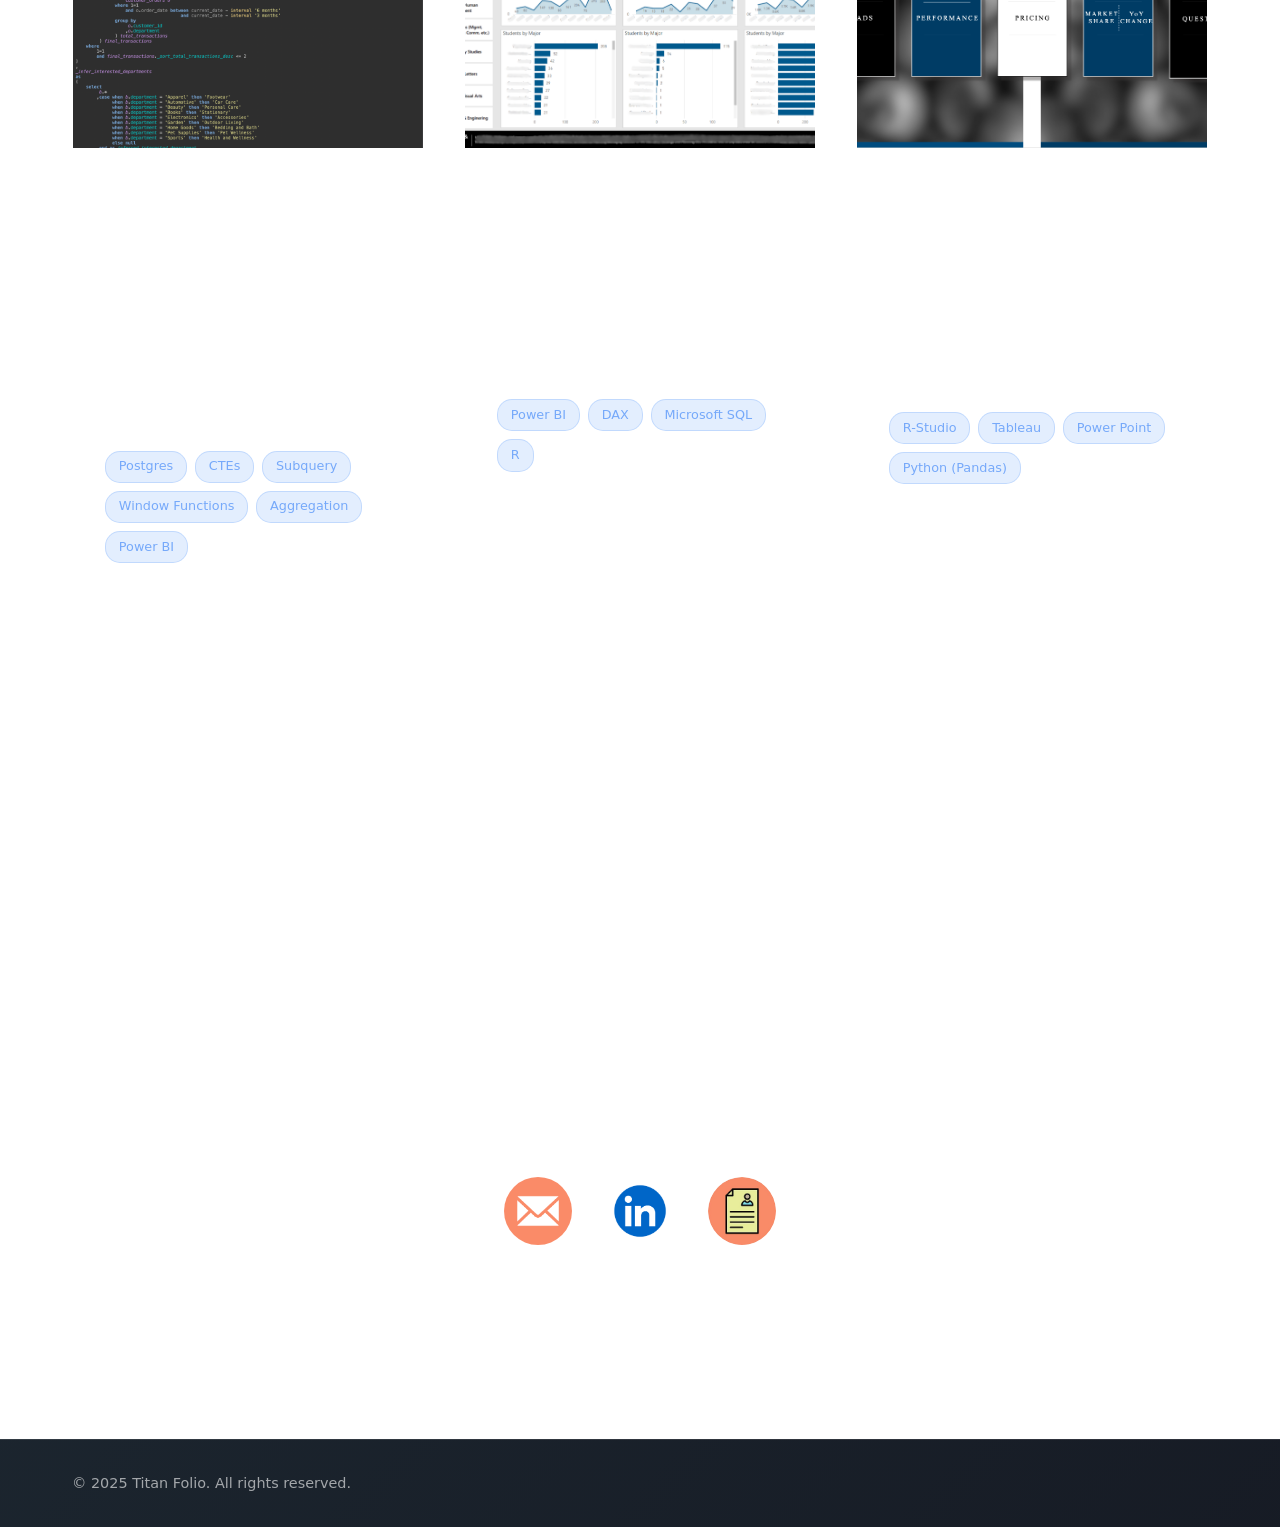
<file: github portoflio/index.html>
<!DOCTYPE html>
<html lang="en">
<head>
    <meta charset="UTF-8">
    <meta name="viewport" content="width=device-width, initial-scale=1.0">
    <title>Jezreel Franco -  Data Analyst Portfolio</title>
    <link rel="stylesheet" href="tooplate-titan-style.css">
<!--

Tooplate 2147 Titan Folio

https://www.tooplate.com/view/2147-titan-folio

Free HTML CSS Template

-->
</head>
<body>
    <nav id="navbar">
        <div class="nav-container">
            <a href="#home" class="logo">
                <div class="logo-icon">⚡</div>
                <div class="logo-text">Jezreel Franco Portfolio</div>
            </a>
            <ul class="nav-links">
                <li><a href="#home">Home</a></li>
                <li><a href="#about">About</a></li>
                <li><a href="#skills">Skills</a></li>
                <li><a href="#timeline">Journey</a></li>
                <li><a href="#portfolio">Portfolio</a></li>
                <li><a href="#contact">Contact</a></li>
            </ul>
            <div class="mobile-menu-btn" id="mobileMenuBtn">
                <span></span>
                <span></span>
                <span></span>
            </div>
        </div>
        <div class="mobile-nav" id="mobileNav">
            <ul>
                <li><a href="#home">Home</a></li>
                <li><a href="#about">About</a></li>
                <li><a href="#skills">Skills</a></li>
                <li><a href="#timeline">Journey</a></li>
                <li><a href="#portfolio">Portfolio</a></li>
                <li><a href="#contact">Contact</a></li>
            </ul>
        </div>
    </nav>

    <section id="home" class="hero">
        <div class="hero-bg-animation">
            <div class="floating-shape shape-1"></div>
            <div class="floating-shape shape-2"></div>
            <div class="floating-shape shape-3"></div>
            <div class="geo-shape geo-1"></div>
            <div class="geo-shape geo-2"></div>
            <div class="particles">
                <span class="particle"></span>
                <span class="particle"></span>
                <span class="particle"></span>
                <span class="particle"></span>
                <span class="particle"></span>
                <span class="particle"></span>
                <span class="particle"></span>
                <span class="particle"></span>
                <span class="particle"></span>
                <span class="particle"></span>
            </div>
        </div>
        <div class="hero-content">
            <h1>JEZREEL FRANCO</h1>
            <p class="subtitle">Data Analyst & Power BI Developer</p>
            <!-- <p>Crafting outcomes with passion and precision</p> -->
            <div class="cta-buttons">
                <a href="#portfolio" class="cta-primary">View My Work</a>
                <a href="files/Jezreel_Ezra_Franco_Resume.pdf" class="cta-secondary">Resume</a>
            </div>
            
            <!-- <div class="stats-section">
                <div class="stat-card">
                    <span class="stat-number">100+</span>
                    <span class="stat-label">Projects</span>
                </div>
                <div class="stat-card">
                    <span class="stat-number">5+</span>
                    <span class="stat-label">Years</span>
                </div>
                <div class="stat-card">
                    <span class="stat-number">50+</span>
                    <span class="stat-label">Clients</span>
                </div>
            </div> -->
        </div>
    </section>

    <section id="about" class="fade-in">
        <div class="container">
            <div class="section-header">
                <h2 class="section-title">About Me</h2>
            </div>

            <div class="about-content">
                <div class="about-intro">
                    <div class="about-image"></div>
                    <div class="about-text">
                        <!-- Paragraph 1 -->
                        <p class="about-paragraph">
                            Within my years of data analytics experience, I've learned that the most
                            powerful tool in analytics isn't just technology. It's <strong>empathy</strong>.
                        </p>

                        <!-- Empathy list -->
                        <div class="about-list tight">
                            <p>Empathy when working with clients.</p>
                            <p>Empathy to understand the data and potential impact.</p>
                            <p>Empathy that drives innovative solutions.</p>
                        </div>

                        <!-- Paragraph 2 -->
                        <p class="about-paragraph">
                            To turn those solutions into a reality, I leverage SQL, Power BI, R, and Python to deliver
                            end-to-end, insightful dashboards and reports to drive informed decision making.
                        </p>

                        <!-- Goal intro -->
                        <p class="about-paragraph">
                            My goal is to uncover untold stories by transforming raw data into insights that
                        </p>

                        <!-- Goal list -->
                        <div class="about-list tight">
                            <p><strong>Empower People</strong></p>
                            <p><strong>Shape Strategy</strong></p>
                            <p><strong>Spark Meaningful Change</strong></p>
                        </div>
                    </div>
                </div>
            </div>
        </div>
    </section>

    <section id="skills" class="fade-in">
        <div class="container">
            <div class="section-header">
                <h2 class="section-title">Tools & Impact</h2>
            </div>

            <div class="skills-container">
                <div class="skills-wrapper">
                    <div class="skills-visual">
                        <div class="skills-circle">

                            <div class="skill-node">
                                <div class="skill-icon">
                                    <img src="images/power_bi_logo.png"
                                        alt="Power BI">
                                </div>
                                <div class="skill-name">Power BI</div>
                            </div>

                            <div class="skill-node">
                                <div class="skill-icon">
                                    <img src="images/ssms.png" alt="Microsoft SQL Server">
                                </div>                                
                                <div class="skill-name">Microsoft SQL</div>
                            </div>

                            <div class="skill-node">
                                <div class="skill-icon">
                                    <img src="images/tableau_logo.svg" alt="Tableau">
                                </div>
                                <div class="skill-name">Tableau</div>
                            </div>

                            <div class="skill-node">
                                <div class="skill-icon">
                                    <img src="images/r_logo.svg" alt="R-Studio">
                                </div>
                                <div class="skill-name">R-Studio</div>
                            </div>

                            <div class="skill-node">
                                <div class="skill-icon">
                                    <img src="images/python_logo.png" alt="Python">
                                </div>
                                <div class="skill-name">Python</div>
                            </div>

                            <div class="skill-node">
                                <div class="skill-icon">
                                    <img src="images/toad_for_oracle_logo.png" alt="Toad for Oracle">
                                </div>
                                <div class="skill-name">Toad for Oracle</div>
                            </div>     

                            <div class="skills-center">🛠️</div>
                        </div>
                    </div>
                    
                    <div class="skills-list">
                        <div class="skill-item">
                            <h4>Reliable Insights</h4>
                            <p>Deliver reliable insights through careful validation and analysis</p>
                            <!-- <div class="skill-progress">
                                <div class="skill-progress-bar" style="width: 95%"></div>
                            </div> -->
                        </div>
                        
                        <div class="skill-item">
                            <h4>Creative & User-Focused</h4>
                            <p>Develop creative, intuitive dashbaords that help users make faster, informed decisions.</p>
                            <!-- <div class="skill-progress">
                                <div class="skill-progress-bar" style="width: 90%"></div>
                            </div> -->
                        </div>
                        
                        <div class="skill-item">
                            <h4>Efficiency & Optimization</h4>
                            <p>Streamline workflows and optimize dashboards for speed, responsiveness, and productivity.</p>
                            <!-- <div class="skill-progress">
                                <div class="skill-progress-bar" style="width: 85%"></div>
                            </div> -->
                        </div>
                        
                        <div class="skill-item">
                            <h4>End-to-End Thinking</h4>
                            <p>Transform raw data into meaningful insights and actionable business decisions</p>
                            <!-- <div class="skill-progress">
                                <div class="skill-progress-bar" style="width: 92%"></div>
                            </div> -->
                        </div>
                    </div>
                </div>
            </div>
        </div>
    </section>

    <section id="timeline" class="fade-in">
        <div class="container">
            <div class="section-header">
                <h2 class="section-title">My Journey</h2>
                <!-- <p class="section-subtitle">From curious beginner to seasoned developer - here's how I got here</p> -->
            </div>

            <div class="timeline-controls">
                <button class="timeline-filter active" data-filter="all">All</button>
                <button class="timeline-filter" data-filter="education">Education</button>
                <button class="timeline-filter" data-filter="work">Work</button>
                <button class="timeline-filter" data-filter="project">Projects</button>
            </div>

            <div class="timeline-container">
                <div class="timeline-line"></div>
                <div class="timeline-progress"></div>

                <div class="timeline-item" data-category="education">
                    <div class="timeline-node">🎓</div>
                    <div class="timeline-content">
                        <div class="timeline-year">2021 - 2025</div>
                        <h3 class="timeline-title">Data Science Degree</h3>
                        <div class="timeline-company">Brigham Young University - Idaho</div>
                        <div class="timeline-skills">
                            <span class="timeline-skill">SQL</span>
                            <span class="timeline-skill">R-Studio</span>
                            <span class="timeline-skill">Python</span>
                            <span class="timeline-skill">Databases</span>
                            <span class="timeline-skill">Statistics</span>
                            <span class="timeline-skill">Data Wrangling</span>
                        </div>
                        <div class="timeline-achievements">
                            <div class="timeline-achievement">GPA: 3.94</div>
                            <div class="timeline-achievement">Minor: Statistics</div>
                            <div class="timeline-achievement">Certificate: Databases</div>
                        </div>
                    </div>
                </div>

                <div class="timeline-item" data-category="work">
                    <div class="timeline-node">⭐</div>
                    <div class="timeline-content">
                        <div class="timeline-year">Apr. 2024 - Aug. 2024</div>
                        <h3 class="timeline-title">Data Analyst</h3>
                        <div class="timeline-company">BYU-Idaho Institutional Data & Analysis Services</div>
                        <p class="timeline-description">
                            Adapted to fast-paced environment. 
                            Collaborated effectively between team members and clients. 
                            Delivered accurate and on time data reports and dashboards for professors, deans, and advisors.
                        </p>
                        <div class="timeline-year">Aug. 2024 - Jul. 2025</div>
                        <h3 class="timeline-title">Lead Data Analyst</h3>
                        <div class="timeline-company">BYU-Idaho Institutional Data & Analysis Services</div>
                        <p class="timeline-description">
                            Led and mentored a team of 4-5 analysts. Ensured team completed 3-4 data reports per 4-month cycle.
                        </p>
                        <div class="timeline-skills">
                            <span class="timeline-skill">Microsoft SQL Server</span>
                            <span class="timeline-skill">Power BI</span>
                            <span class="timeline-skill">Power BI Report Builder</span>
                            <span class="timeline-skill">Excel</span>
                        </div>
                        <div class="timeline-achievements">
                            <div class="timeline-achievement">Reduced manual searching time by 30%.</div>
                            <div class="timeline-achievement">Enhanced decision making through 4+ dynamic dashboards.</div>
                            <div class="timeline-achievement">Supported Power BI DAX and SQL troubleshooting.</div>
                        </div>
                    </div>
                </div>

                <div class="timeline-item" data-category="project">
                    <div class="timeline-node">📊</div>
                    <div class="timeline-content">
                        <div class="timeline-year">Apr. 2025</div>
                        <h3 class="timeline-title">Onion Sales Analysis</h3>
                        <div class="timeline-company">Category Partners</div>
                        <p class="timeline-description">
                            Transformed and processed real-world onion sales data. Visualized key insights and trends in Tableau.
                            Delivered summarized findings recommended actions to stakeholders.
                        </p>
                        <div class="timeline-skills">
                            <span class="timeline-skill">R-Studio</span>
                            <span class="timeline-skill">Python (Pandas)</span>
                            <span class="timeline-skill">Tableau</span>
                            <span class="timeline-skill">PowerPoint</span>
                        </div>
                        <div class="timeline-achievements">
                            <div class="timeline-achievement">Correlated top 5 brands to items.</div>
                            <div class="timeline-achievement">Recommended ways to boost low performing items.</div>
                            <div class="timeline-achievement">Noted best time to make profit.</div>
                        </div>
                    </div>
                </div>

                <div class="timeline-item" data-category="project">
                    <div class="timeline-node">📊</div>
                    <div class="timeline-content">
                        <div class="timeline-year">Jan. 2025 - Apr. 2025</div>
                        <h3 class="timeline-title">Alumni BLS Exploration</h3>
                        <div class="timeline-company">BYU-Idaho Career Center</div>
                        <p class="timeline-description">
                            Retrieved and matched alumni occupation titles with Bureau of Labor Statistics data using R.
                            Visualized alumni trends and provided actionable insights/suggested next steps for project 
                            transition.
                        </p>
                        <div class="timeline-skills">
                            <span class="timeline-skill">LinkedIn</span>
                            <span class="timeline-skill">R-Studio</span>
                            <span class="timeline-skill">Fuzzy Matching</span>
                            <span class="timeline-skill">Power BI</span>
                            <span class="timeline-skill">PowerPoint</span>
                        </div>
                        <div class="timeline-achievements">
                            <div class="timeline-achievement">Presented findings and dashboard to 10+ stakeholders.</div>
                            <div class="timeline-achievement">Achieved a 75% occupation match accuracy.</div>
                        </div>
                    </div>
                </div>

                <div class="timeline-item" data-category="work">
                    <div class="timeline-node">⭐</div>
                    <div class="timeline-content">
                        <div class="timeline-year">Apr. 2025 - May 2025</div>
                        <h3 class="timeline-title">Power BI Consultant</h3>
                        <div class="timeline-company">Freelance - Essex Title</div>
                        <p class="timeline-description">
                            Provided personalized coaching to drive report adoption. 
                            Delivered on demand DAX debugging and Power BI optimization.
                        </p>
                        <div class="timeline-skills">
                            <span class="timeline-skill">Power BI</span>
                            <span class="timeline-skill">DAX</span>
                        </div>
                        <div class="timeline-achievements">
                            <div class="timeline-achievement">Debugged 5+ data visualizations.</div>
                            <div class="timeline-achievement">Resolved 2-3 analytical issues per session.</div>
                        </div>
                    </div>
                </div>

                <div class="timeline-item" data-category="work">
                    <div class="timeline-node">⭐</div>
                    <div class="timeline-content">
                        <div class="timeline-year">Aug. 2025 - Dec. 2025</div>
                        <h3 class="timeline-title">Measurement Data Analyst Co-op</h3>
                        <div class="timeline-company">Marathon Petroleum Corporation</div>
                        <p class="timeline-description">
                            Initiated and led stakeholder meetings to communicate key findings and align projects with business
                            needs. Automated and optimized business processes.
                        </p>
                        <div class="timeline-year">Jan. 2026 - Current</div>
                        <h3 class="timeline-title">Measurement Data Analyst</h3>
                        <div class="timeline-company">Marathon Petroleum Corporation</div>
                        <p class="timeline-description">
                            Analyze hourly hydrocardon measurement equipment and hydrocarbons.
                            Develop customer reports to reflect measurement changes. 
                            Prepare system balances and KPIs for supply and inventory.
                        </p>
                        <div class="timeline-skills">
                            <span class="timeline-skill">Toad for Oracle</span>
                            <span class="timeline-skill">Microsoft SQL Server</span>
                            <span class="timeline-skill">Power BI</span>
                            <span class="timeline-skill">Power Point</span>
                            <span class="timeline-skill">FLOWCAL</span>
                            <span class="timeline-skill">TESTit</span>
                            <span class="timeline-skill">Oil & Gas</span>
                        </div>
                        <div class="timeline-achievements">
                            <div class="timeline-achievement">Delivered 5+ automated Power BI reports.</div>
                            <div class="timeline-achievement">Prevented potential losses of $17K+ during audits.</div>
                            <div class="timeline-achievement">Reduced manual reconciliation by 20%. </div>
                        </div>
                    </div>
                </div>
            </div>
        </div>
    </section>

    <section id="portfolio" class="fade-in">
        <div class="container">
            <div class="section-header">
                <h2 class="section-title">Featured Work</h2>
                <p class="section-subtitle">A showcase of projects that demonstrate creativity and technical excellence</p>
            </div>
  
            <div class="portfolio-grid">
                <div class="portfolio-card">
                    <a href="retail.html">
                    <div class="portfolio-image retail"></div>
                    <div class="portfolio-content">
                        <h3 class="portfolio-title">Retail Behavior Analysis</h3>
                        <p class="portfolio-description">SQL based customer behavior inference model. Uses past data to predict secondary customer departments, validating against current/future data engagement system.</p>
                        <div class="portfolio-tags">
                            <span class="tag">Postgres</span>
                            <span class="tag">CTEs</span>
                            <span class="tag">Subquery</span>
                            <span class="tag">Window Functions</span>
                            <span class="tag">Aggregation</span>
                            <span class="tag">Power BI</span>
                        </div>
                    </div>
                    </a>
                </div>

                <div class="portfolio-card">
                    <a href="analytics_dashboard.html">
                    <div class="portfolio-image analytics"></div>
                    <div class="portfolio-content">
                        <h3 class="portfolio-title">Analytics Dashboards</h3>
                        <p class="portfolio-description">Delivered KPI's and historical trends using Power BI. Visualized data distribution geographically and by category.</p>
                        <div class="portfolio-tags">
                            <span class="tag">Power BI</span>
                            <span class="tag">DAX</span>
                            <span class="tag">Microsoft SQL</span>
                            <span class="tag">R</span>
                        </div>
                    </div>
                    </a>
                </div>
                
                <div class="portfolio-card">
                    <a href="onion_analysis.html">
                    <div class="portfolio-image music"></div>
                        <div class="portfolio-content">
                            <h3 class="portfolio-title">Tableau Onion Analysis Presentation</h3>
                            <p class="portfolio-description">Visualized key insights and trends of real-world onion sales using R, Python, and Tableau.</p>
                            <div class="portfolio-tags">
                                <span class="tag">R-Studio</span>
                                <span class="tag">Tableau</span>
                                <span class="tag">Power Point</span>
                                <span class="tag">Python (Pandas)</span>
                                <!-- <span class="tag">WebRTC</span> -->
                            </div>
                        </div>
                    </a>
                </div>
            </div>
        </div>
    </section>

    <section id="contact" class="fade-in">
        <div class="container">
            <div class="section-header">
                <h2 class="section-title">Let's Connect!</h2>
            </div>

            <div class="contact-content">
                <div class="contact-info">
                    <h3>Get In Touch</h3>
                    <p>Have a project in mind, or just want to say hello? Feel free to reach out!<br>
                       I'm always open to collaborating or chatting. Drop a message and let's make it happen.</p>
                    
                    <div class="contact-icons">
                        <a href="mailto:jezreelfranco.jf.com" title="Email">
                            <img src="images/email.png" alt="Email Icon">
                        </a>
                        <a href="https://www.linkedin.com/in/jezreel-franco/" target="_blank" title="LinkedIn">
                            <img src="images/linkedin.png" alt="LinkedIn Icon">
                        </a>
                        <a href="files/Jezreel_Ezra_Franco_Resume.pdf" title="Resume" target="_blank">
                            <img src="images/resume.jpg" alt="Resume">
                        </a>
                    </div>
                </div>
            </div>
        </div>
    </section>

    <footer>
        <div class="footer-bottom">
            <p class="footer-copyright">
                © 2025 Titan Folio. All rights reserved.
            </p>
        </div>
    </footer>

    <script src="tooplate-titan-script.js"></script>
</body>
</html>
</file>
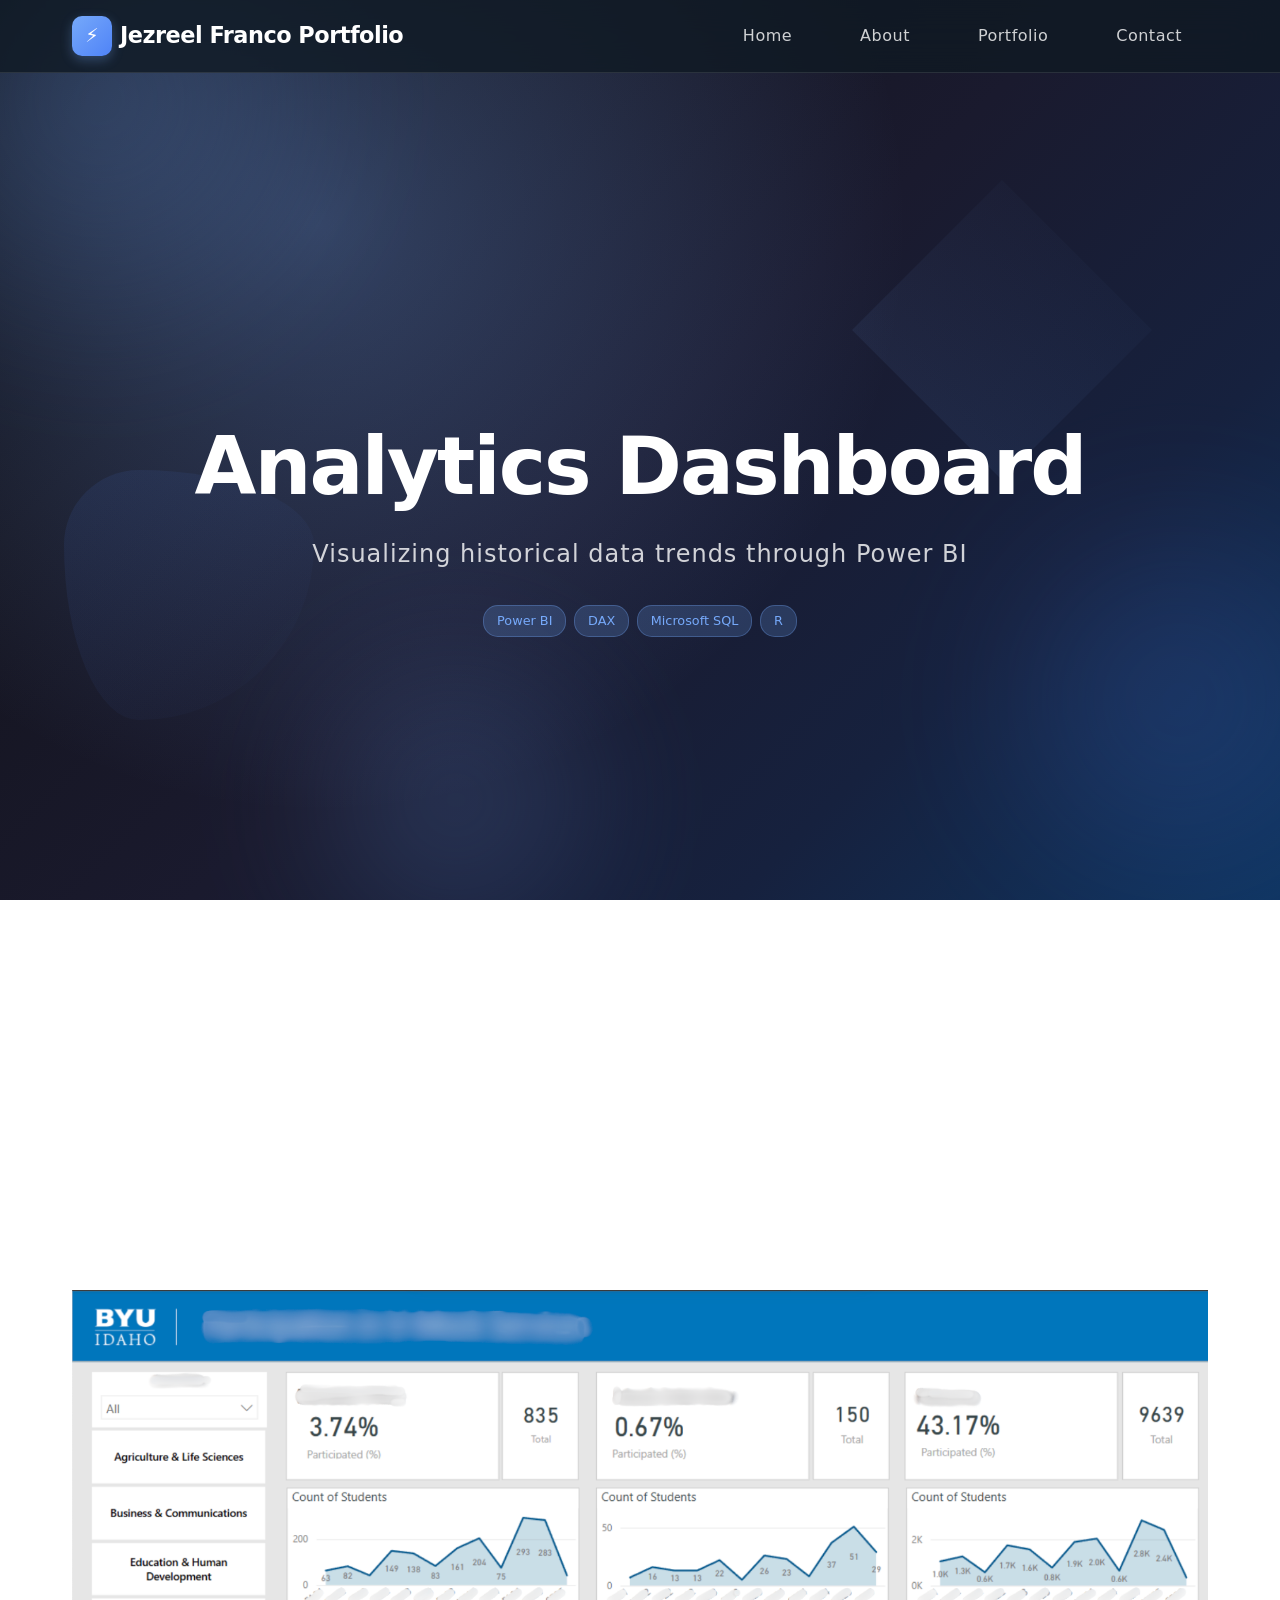
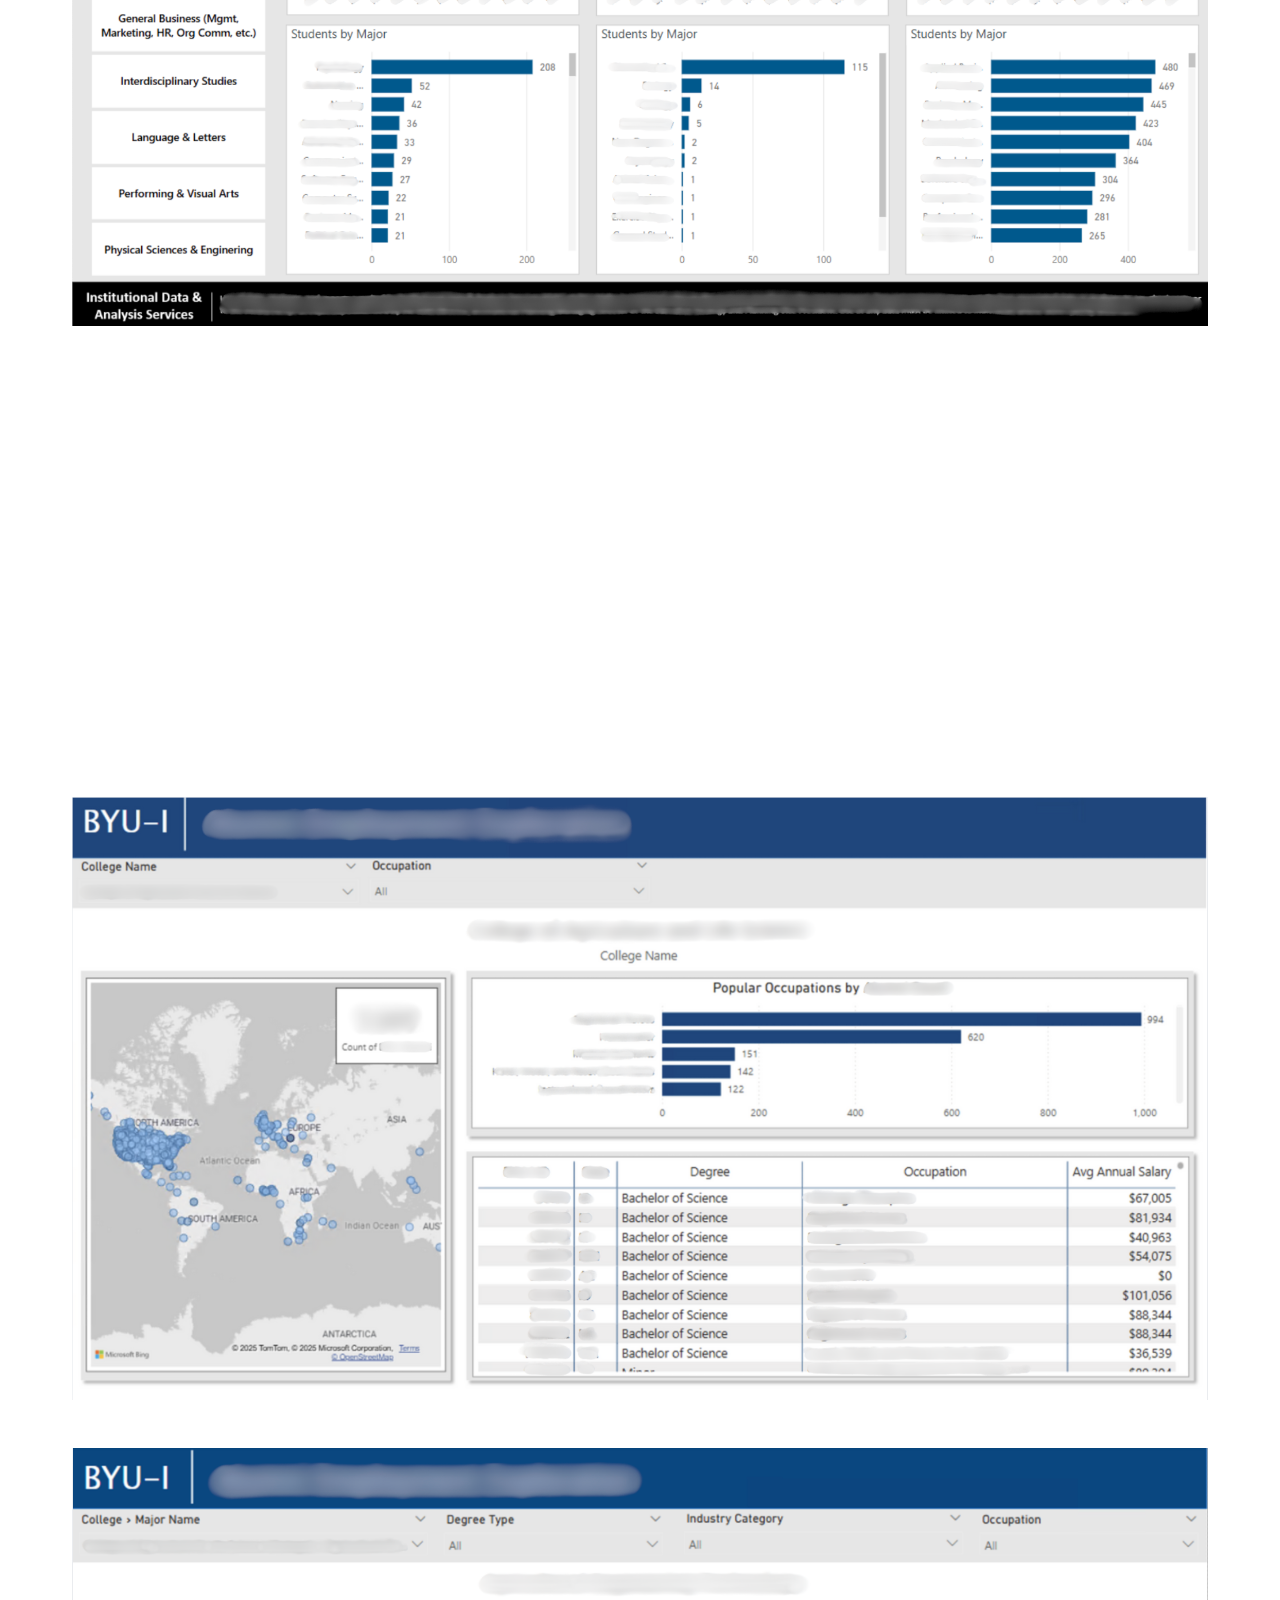
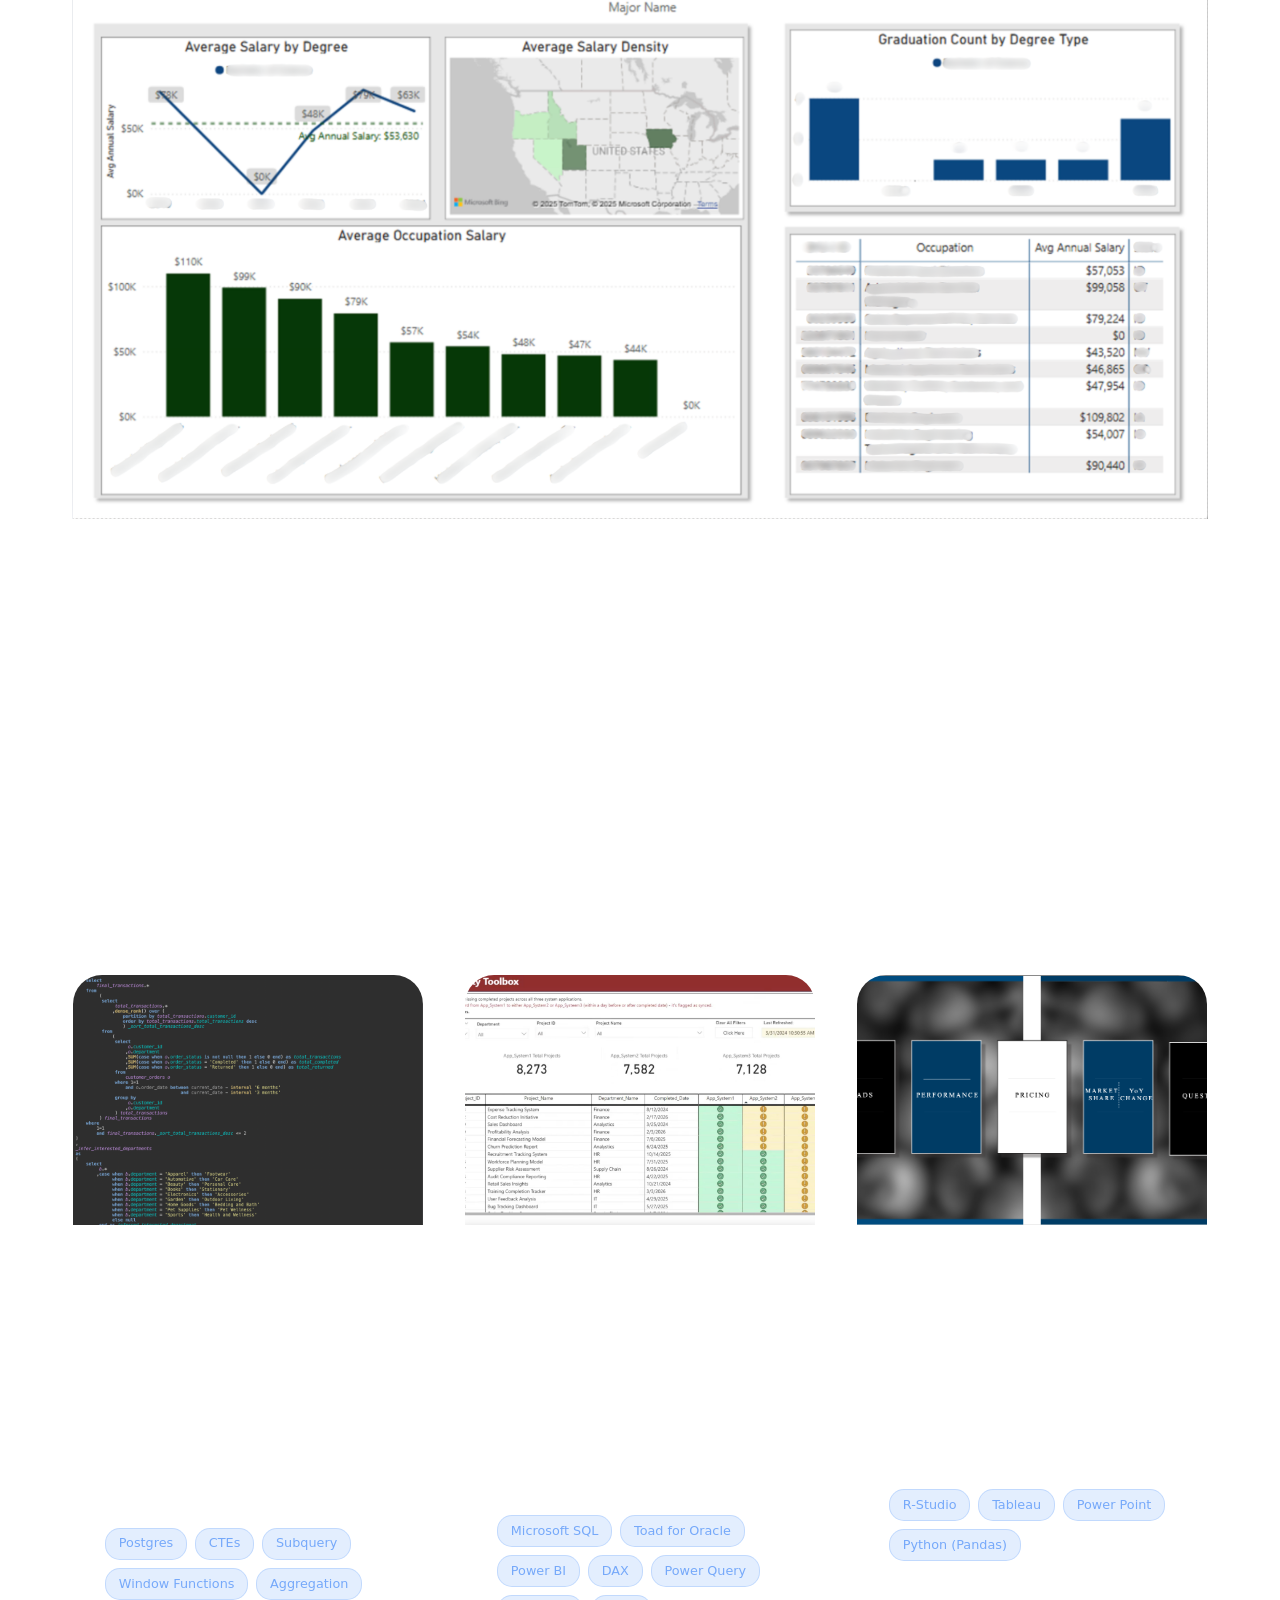
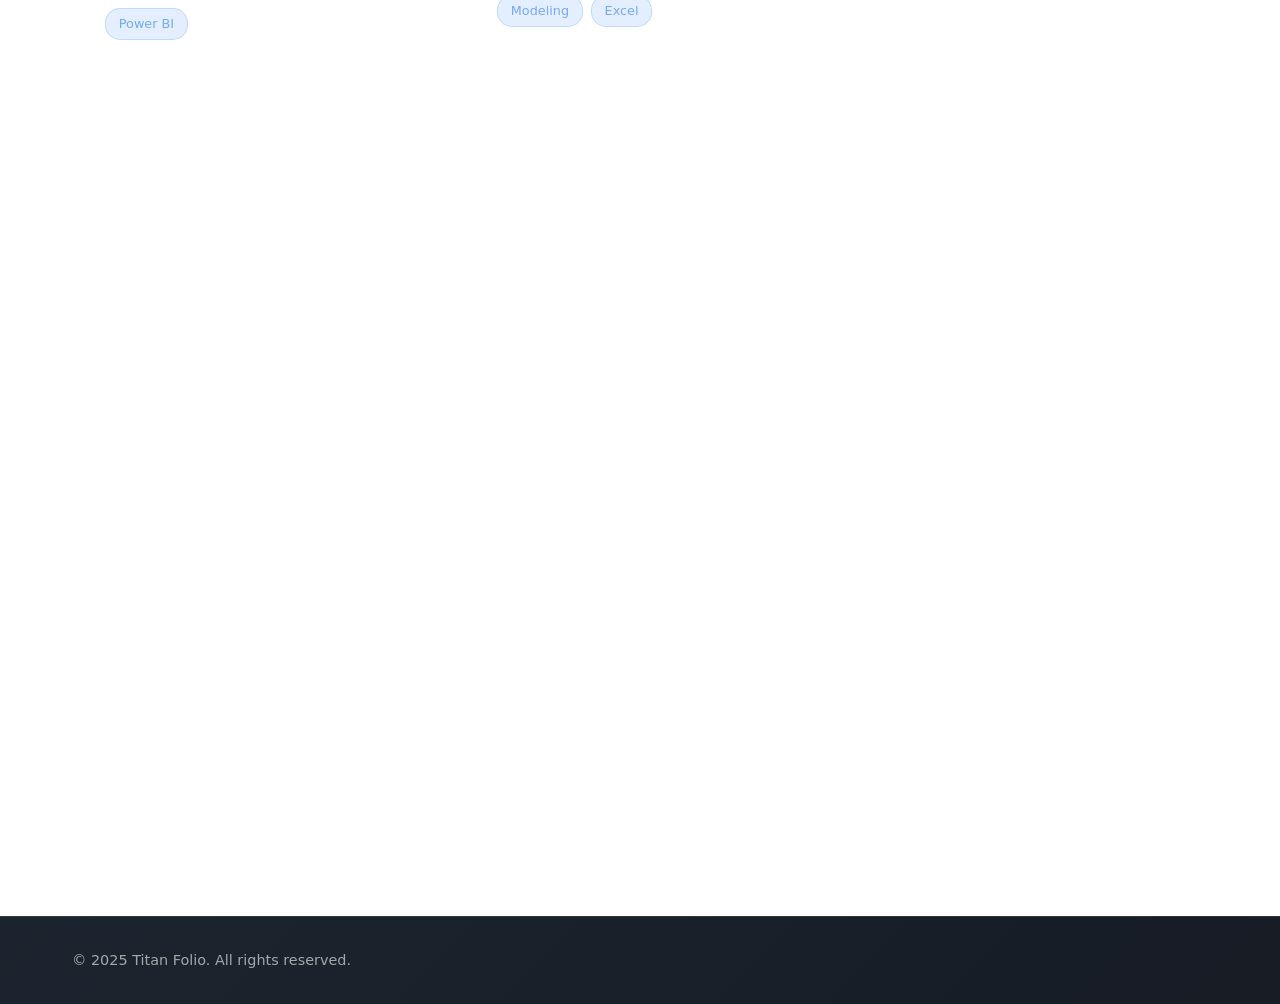
<file: analytics_dashboard.html>
<!DOCTYPE html>
<html lang="en">
<head>
    <meta charset="UTF-8">
    <meta name="viewport" content="width=device-width, initial-scale=1.0">
    <title>Jezreel Franco -  Data Analyst Portfolio</title>
    <link rel="stylesheet" href="tooplate-titan-style.css">
<!--

Tooplate 2147 Titan Folio

https://www.tooplate.com/view/2147-titan-folio

Free HTML CSS Template

-->
</head>
<body>
    <nav id="navbar">
        <div class="nav-container">
            <a href="index.html" class="logo">
                <div class="logo-icon">⚡</div>
                <div class="logo-text">Jezreel Franco Portfolio</div>
            </a>
            <ul class="nav-links">
                <li><a href="index.html">Home</a></li>
                <li><a href="#about">About</a></li>
                <li><a href="#portfolio">Portfolio</a></li>
                <li><a href="#contact">Contact</a></li>
            </ul>
            <div class="mobile-menu-btn" id="mobileMenuBtn">
                <span></span>
                <span></span>
                <span></span>
            </div>
        </div>
        <div class="mobile-nav" id="mobileNav">
            <ul>
                <li><a href="index.html">Home</a></li>
                <li><a href="#about">About</a></li>
                <li><a href="#portfolio">Portfolio</a></li>
                <li><a href="#contact">Contact</a></li>
            </ul>
        </div>
    </nav>

    <section id="home" class="hero">
        <div class="hero-bg-animation">
            <div class="floating-shape shape-1"></div>
            <div class="floating-shape shape-2"></div>
            <div class="floating-shape shape-3"></div>
            <div class="geo-shape geo-1"></div>
            <div class="geo-shape geo-2"></div>
            <div class="particles">
                <span class="particle"></span>
                <span class="particle"></span>
                <span class="particle"></span>
                <span class="particle"></span>
                <span class="particle"></span>
                <span class="particle"></span>
                <span class="particle"></span>
                <span class="particle"></span>
                <span class="particle"></span>
                <span class="particle"></span>
            </div>
        </div>
        <div class="hero-content">
            <h1>Analytics Dashboard</h1>
            <p class="subtitle">
                Visualizing historical data trends through Power BI
            </p>
            <div class="portfolio-tags">
                            <span class="tag">Power BI</span>
                            <span class="tag">DAX</span>
                            <span class="tag">Microsoft SQL</span>
                            <span class="tag">R</span>
                            <!-- <span class="tag">WebRTC</span> -->
            </div>
        </div>
    </section>

    <section id="about" class="fade-in">
        <div class="container">
            <div class="section-header">
                <h2 class="section-title">Event Participation KPI Dashboard</h2>
                <p>Presented findings to all deans in the university.</p>    
                <p>Raised awareness for which event resulted to the most lack of participation by students.</p>
                <p>Resulted to planned methodolgy to increased event promotion.</p>
            </div>

            <div class="about-content">
                <img src="/images/participation_dashboard.png" alt="Dashbaord for Participation">
                </div>
            </div>
        </div>
    </section>


        <section id="about" class="fade-in">
        <div class="container">
            <div class="section-header">
                <h2 class="section-title">BLS Dashboard</h2>
                <p>Achieved average salary data from the BLS through fuzzy matching.</p>
<p>Visualized the most common fields students in each major enter.</p>
<p>Identified key occupations that the career center can advertise to students pursuing that degree.</p>
            </div>

            <div class="about-content">
                <img src="/images/bls_dashboard.png" alt="BLS Dashboard Overview Page">
                <img src="/images/bls_dashboard2.png" alt="BLS Salary Drill Down Page">
                </div>
            </div>
        </div>
    </section>


    <section id="portfolio" class="fade-in">
        <div class="container">
            <div class="section-header">
                <h2 class="section-title">Featured Work</h2>
                <p class="section-subtitle">A showcase of projects that demonstrate creativity and technical excellence</p>
            </div>
  
            <div class="portfolio-grid three-columns">
                <div class="portfolio-card">
                    <a href="retail.html">
                    <div class="portfolio-image retail"></div>
                    <div class="portfolio-content">
                        <h3 class="portfolio-title">Retail Behavior Analysis</h3>
                        <p class="portfolio-description">SQL based customer behavior inference model. Uses past data to predict secondary customer departments, validating against current/future data engagement system.</p>
                        <div class="portfolio-tags">
                            <span class="tag">Postgres</span>
                            <span class="tag">CTEs</span>
                            <span class="tag">Subquery</span>
                            <span class="tag">Window Functions</span>
                            <span class="tag">Aggregation</span>
                            <span class="tag">Power BI</span>
                        </div>
                    </div>
                    </a>
                </div>

                <div class="portfolio-card">
                    <a href="data_integrity_scheduling.html">
                    <div class="portfolio-image integrity"></div>
                    <div class="portfolio-content">
                        <h3 class="portfolio-title">Data Validation & Maintenance Reports</h3>
                        <p class="portfolio-description">Interactive and intuitive Power BI reports that streamline and automate manual searching efforts.</p>
                        <div class="portfolio-tags">
                            <span class="tag">Microsoft SQL</span>
                            <span class="tag">Toad for Oracle</span>
                            <span class="tag">Power BI</span>
                            <span class="tag">DAX</span>
                            <span class="tag">Power Query</span>
                            <span class="tag">Modeling</span>
                            <span class="tag">Excel</span>
                            
                        </div>
                    </div>
                    </a>
                </div>
                
                <div class="portfolio-card">
                    <a href="onion_analysis.html">
                    <div class="portfolio-image music"></div>
                        <div class="portfolio-content">
                            <h3 class="portfolio-title">Tableau Onion Analysis Presentation</h3>
                            <p class="portfolio-description">Visualized key insights and trends of real-world onion sales using R, Python, and Tableau.</p>
                            <div class="portfolio-tags">
                                <span class="tag">R-Studio</span>
                                <span class="tag">Tableau</span>
                                <span class="tag">Power Point</span>
                                <span class="tag">Python (Pandas)</span>
                                <!-- <span class="tag">WebRTC</span> -->
                            </div>
                        </div>
                    </a>
                </div>
            </div>
        </div>
    </section>

    <section id="contact" class="fade-in">
        <div class="container">
            <div class="section-header">
                <h2 class="section-title">Let's Connect!</h2>
            </div>

            <div class="contact-content">
                <div class="contact-info">
                    <h3>Get In Touch</h3>
                    <p>Have a project in mind, or just want to say hello? Feel free to reach out!<br>
                       I'm always open to collaborating or chatting. Drop a message and let's make it happen.</p>
                    
                    <div class="contact-icons">
                        <a href="mailto:jezreelfranco.jf.com" title="Email">
                            <img src="images/email.png" alt="Email Icon">
                        </a>
                        <a href="https://www.linkedin.com/in/jezreel-franco/" target="_blank" title="LinkedIn">
                            <img src="images/linkedin.png" alt="LinkedIn Icon">
                        </a>
                        <a href="files/Resume_Franco_Jezreel.pdf" title="Resume" target="_blank">
                            <img src="images/resume.jpg" alt="Resume">
                        </a>
                    </div>
                </div>
            </div>
        </div>
    </section>

    <footer>
        <div class="footer-bottom">
            <p class="footer-copyright">
                © 2025 Titan Folio. All rights reserved.
            </p>
        </div>
    </footer>

    <script src="tooplate-titan-script.js"></script>
</body>
</html>
</file>
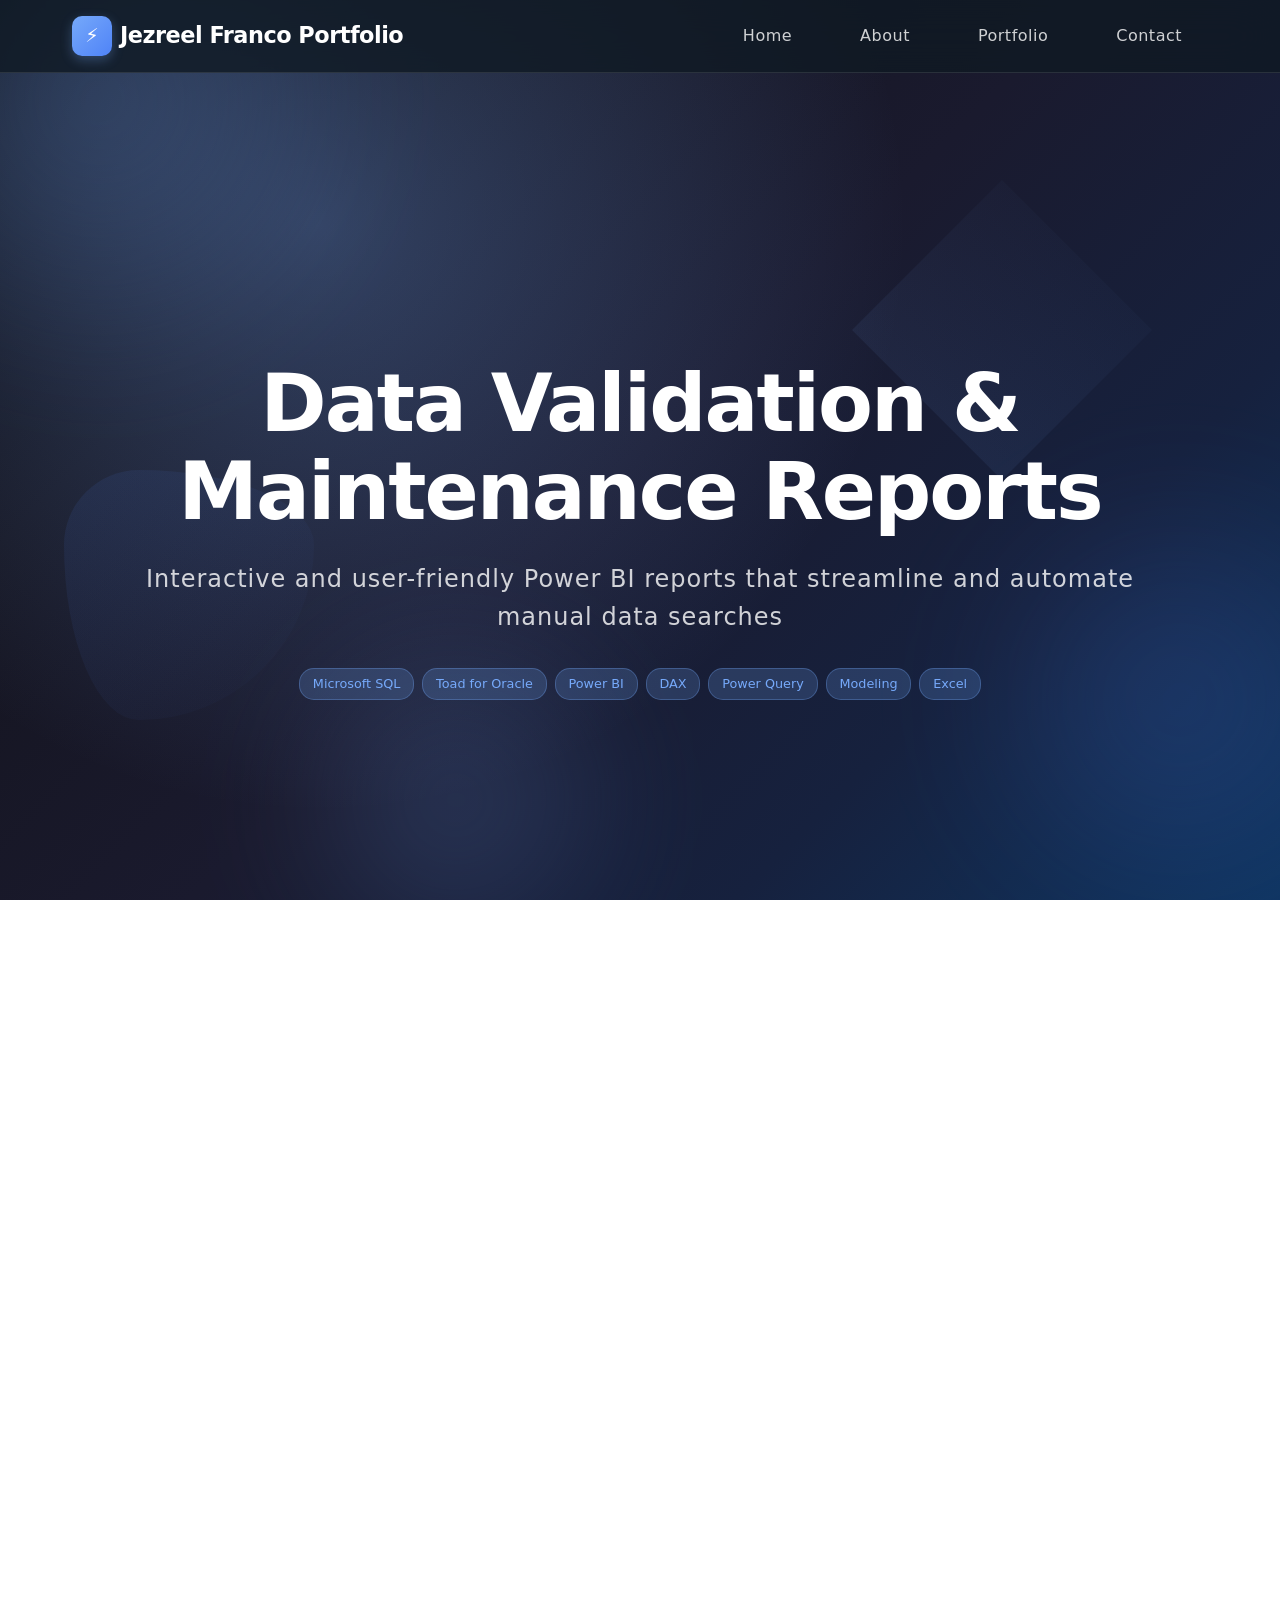
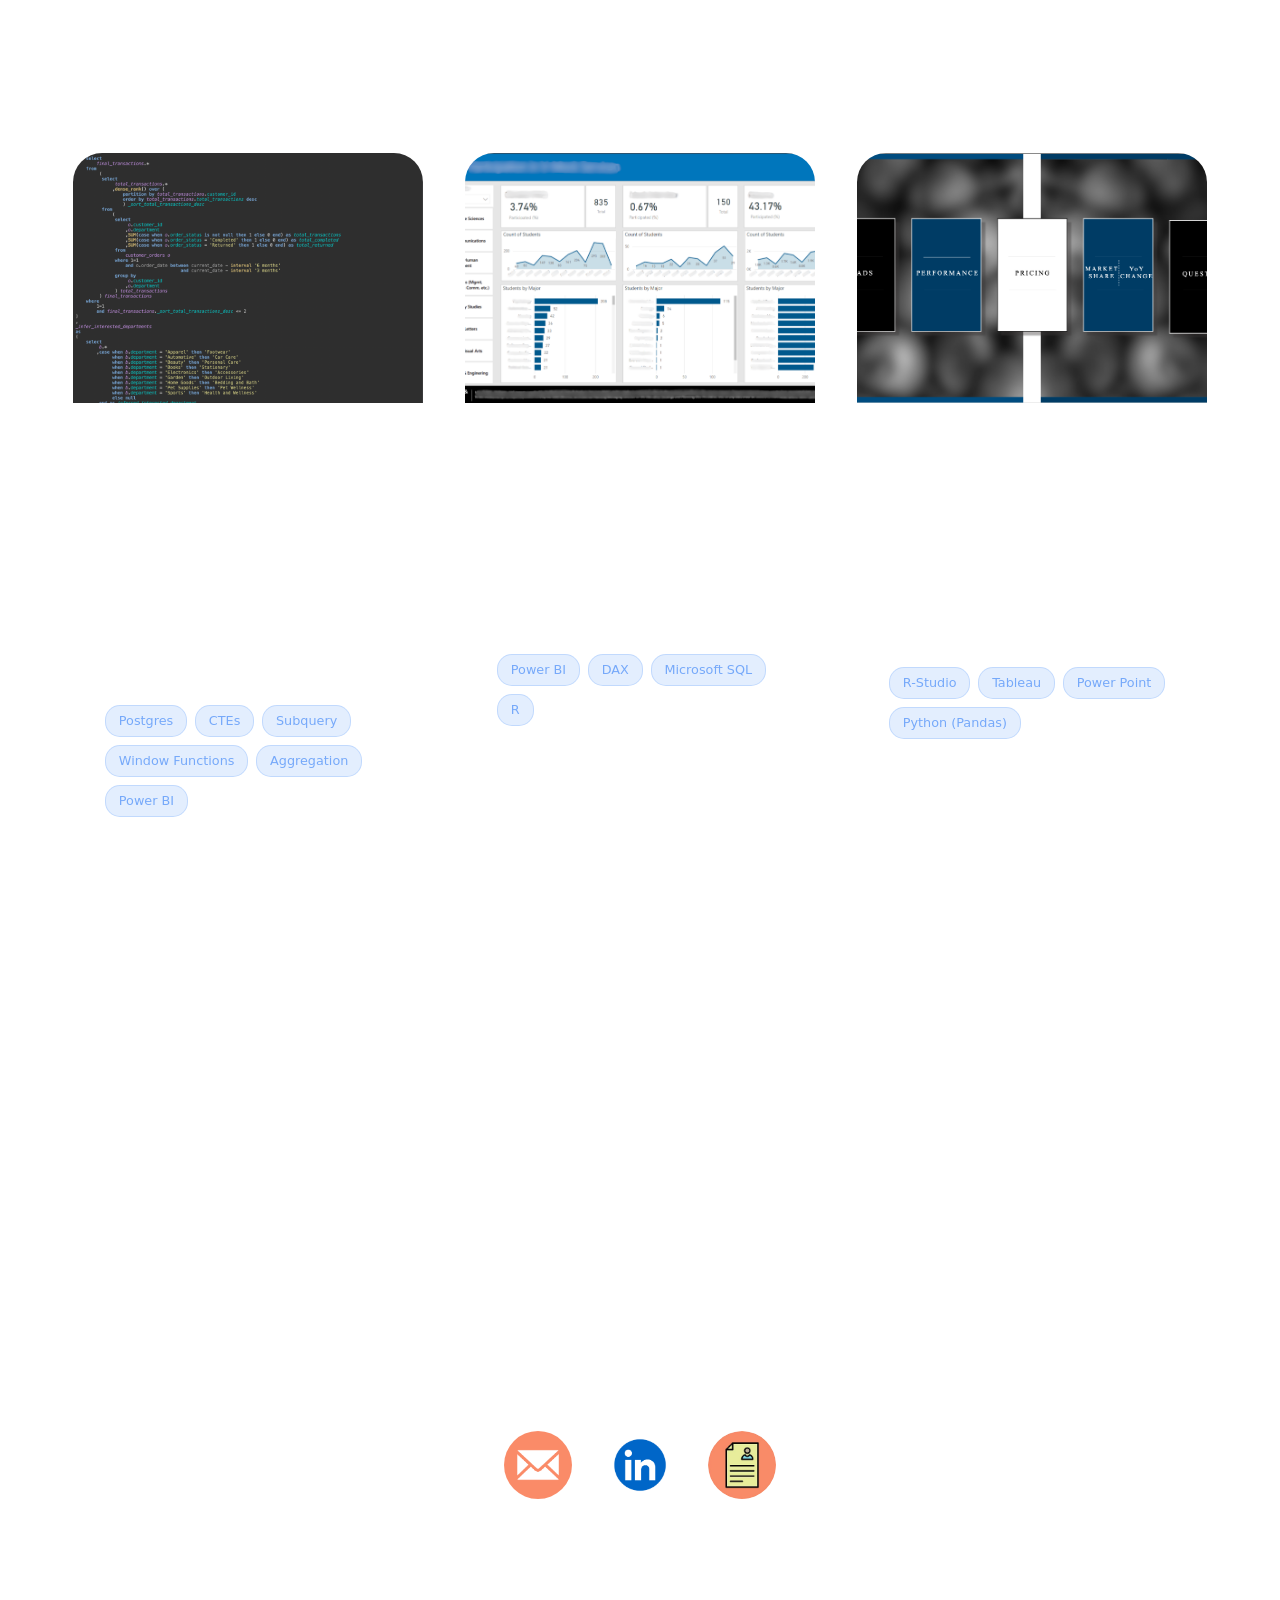
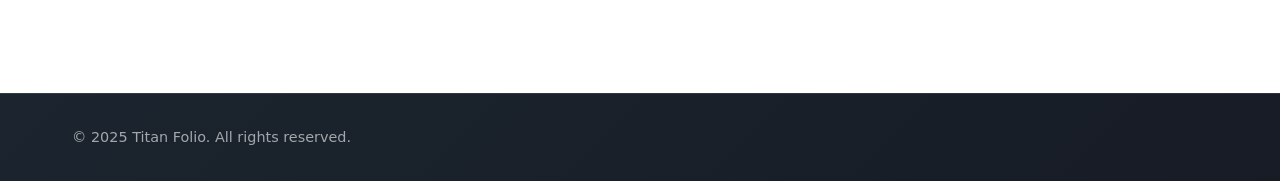
<file: data_integrity_scheduling.html>
<!DOCTYPE html>
<html lang="en">
<head>
    <meta charset="UTF-8">
    <meta name="viewport" content="width=device-width, initial-scale=1.0">
    <title>Jezreel Franco -  Data Analyst Portfolio</title>
    <link rel="stylesheet" href="tooplate-titan-style.css">
<!--

Tooplate 2147 Titan Folio

https://www.tooplate.com/view/2147-titan-folio

Free HTML CSS Template

-->
</head>
<body>
    <nav id="navbar">
        <div class="nav-container">
            <a href="index.html" class="logo">
                <div class="logo-icon">⚡</div>
                <div class="logo-text">Jezreel Franco Portfolio</div>
            </a>
            <ul class="nav-links">
                <li><a href="index.html">Home</a></li>
                <li><a href="#about">About</a></li>
                <li><a href="#portfolio">Portfolio</a></li>
                <li><a href="#contact">Contact</a></li>
            </ul>
            <div class="mobile-menu-btn" id="mobileMenuBtn">
                <span></span>
                <span></span>
                <span></span>
            </div>
        </div>
        <div class="mobile-nav" id="mobileNav">
            <ul>
                <li><a href="index.html">Home</a></li>
                <li><a href="#about">About</a></li>
                <li><a href="#portfolio">Portfolio</a></li>
                <li><a href="#contact">Contact</a></li>
            </ul>
        </div>
    </nav>

    <section id="home" class="hero">
        <div class="hero-bg-animation">
            <div class="floating-shape shape-1"></div>
            <div class="floating-shape shape-2"></div>
            <div class="floating-shape shape-3"></div>
            <div class="geo-shape geo-1"></div>
            <div class="geo-shape geo-2"></div>
            <div class="particles">
                <span class="particle"></span>
                <span class="particle"></span>
                <span class="particle"></span>
                <span class="particle"></span>
                <span class="particle"></span>
                <span class="particle"></span>
                <span class="particle"></span>
                <span class="particle"></span>
                <span class="particle"></span>
                <span class="particle"></span>
            </div>
        </div>
        <div class="hero-content">
            <h1>Data Validation & Maintenance Reports</h1>
            <p class="subtitle">
                Interactive and user-friendly Power BI reports that streamline and automate manual data searches
            </p>
            <div class="portfolio-tags">
                            <span class="tag">Microsoft SQL</span>
                            <span class="tag">Toad for Oracle</span>
                            <span class="tag">Power BI</span>
                            <span class="tag">DAX</span>
                            <span class="tag">Power Query</span>
                            <span class="tag">Modeling</span>
                            <span class="tag">Excel</span>
                        </div>
        </div>
    </section>

    <section id="about" class="fade-in">
        <div class="container">
            <div class="section-header">
                <h2 class="section-title">Data Systems Validation</h2>
                <p>Automated process of reconciliation between three applicatiion systems.</p>
                <p>Resulted to 95% accurate data reporting and integration.</p>
            </div>

            <div class="about-content">
                <video autoplay muted loop playsinline>
                    <source src="/images/Data System Validation.mp4" type="video/mp4">
                </video>
            </div>
        </div>
    </section>

    <section id="about" class="fade-in">
        <div class="container">
            <div class="section-header">
                <h2 class="section-title">Building Maintenance</h2>
                <p>Compiled five years of data from three different databases into a single, consolidated dataset.</p>
                <p>Modeled and visualized the data in Power BI to create an interactive, user-friendly report.</p>
                <p>Highlighted the most stringent requirements for easy review and decision-making.</p>
                <p>Reduced auditing workload by 70%, significantly improving efficiency and productivity.</p>
            </div>

            <div class="about-content">
                <video autoplay muted loop playsinline>
                    <source src="/images/Maintenance.mp4" type="video/mp4">
                </video>
            </div>
        </div>
    </section>

    <section id="portfolio" class="fade-in">
        <div class="container">
            <div class="section-header">
                <h2 class="section-title">Featured Work</h2>
                <p class="section-subtitle">A showcase of projects that demonstrate creativity and technical excellence</p>
            </div>
  
            <div class="portfolio-grid three-columns">
                <div class="portfolio-card">
                    <a href="retail.html">
                    <div class="portfolio-image retail"></div>
                    <div class="portfolio-content">
                        <h3 class="portfolio-title">Retail Behavior Analysis</h3>
                        <p class="portfolio-description">SQL based customer behavior inference model. Uses past data to predict secondary customer departments, validating against current/future data engagement system.</p>
                        <div class="portfolio-tags">
                            <span class="tag">Postgres</span>
                            <span class="tag">CTEs</span>
                            <span class="tag">Subquery</span>
                            <span class="tag">Window Functions</span>
                            <span class="tag">Aggregation</span>
                            <span class="tag">Power BI</span>
                        </div>
                    </div>
                    </a>
                </div>

                <div class="portfolio-card">
                    <a href="analytics_dashboard.html">
                    <div class="portfolio-image analytics"></div>
                    <div class="portfolio-content">
                        <h3 class="portfolio-title">Analytics Dashboards</h3>
                        <p class="portfolio-description">Delivered KPI's and historical trends using Power BI. Visualized data distribution geographically and by category.</p>
                        <div class="portfolio-tags">
                            <span class="tag">Power BI</span>
                            <span class="tag">DAX</span>
                            <span class="tag">Microsoft SQL</span>
                            <span class="tag">R</span>
                        </div>
                    </div>
                    </a>
                </div>
                
                <div class="portfolio-card">
                    <a href="onion_analysis.html">
                    <div class="portfolio-image music"></div>
                        <div class="portfolio-content">
                            <h3 class="portfolio-title">Tableau Onion Analysis Presentation</h3>
                            <p class="portfolio-description">Visualized key insights and trends of real-world onion sales using R, Python, and Tableau.</p>
                            <div class="portfolio-tags">
                                <span class="tag">R-Studio</span>
                                <span class="tag">Tableau</span>
                                <span class="tag">Power Point</span>
                                <span class="tag">Python (Pandas)</span>
                                <!-- <span class="tag">WebRTC</span> -->
                            </div>
                        </div>
                    </a>
                </div>
            </div>
        </div>
    </section>

    <section id="contact" class="fade-in">
        <div class="container">
            <div class="section-header">
                <h2 class="section-title">Let's Connect!</h2>
            </div>

            <div class="contact-content">
                <div class="contact-info">
                    <h3>Get In Touch</h3>
                    <p>Have a project in mind, or just want to say hello? Feel free to reach out!<br>
                       I'm always open to collaborating or chatting. Drop a message and let's make it happen.</p>
                    
                    <div class="contact-icons">
                        <a href="mailto:jezreelfranco.jf.com" title="Email">
                            <img src="images/email.png" alt="Email Icon">
                        </a>
                        <a href="https://www.linkedin.com/in/jezreel-franco/" target="_blank" title="LinkedIn">
                            <img src="images/linkedin.png" alt="LinkedIn Icon">
                        </a>
                        <a href="files/Resume_Franco_Jezreel.pdf" title="Resume" target="_blank">
                            <img src="images/resume.jpg" alt="Resume">
                        </a>
                    </div>
                </div>
            </div>
        </div>
    </section>

    <footer>
        <div class="footer-bottom">
            <p class="footer-copyright">
                © 2025 Titan Folio. All rights reserved.
            </p>
        </div>
    </footer>

    <script src="tooplate-titan-script.js"></script>
</body>
</html>
</file>
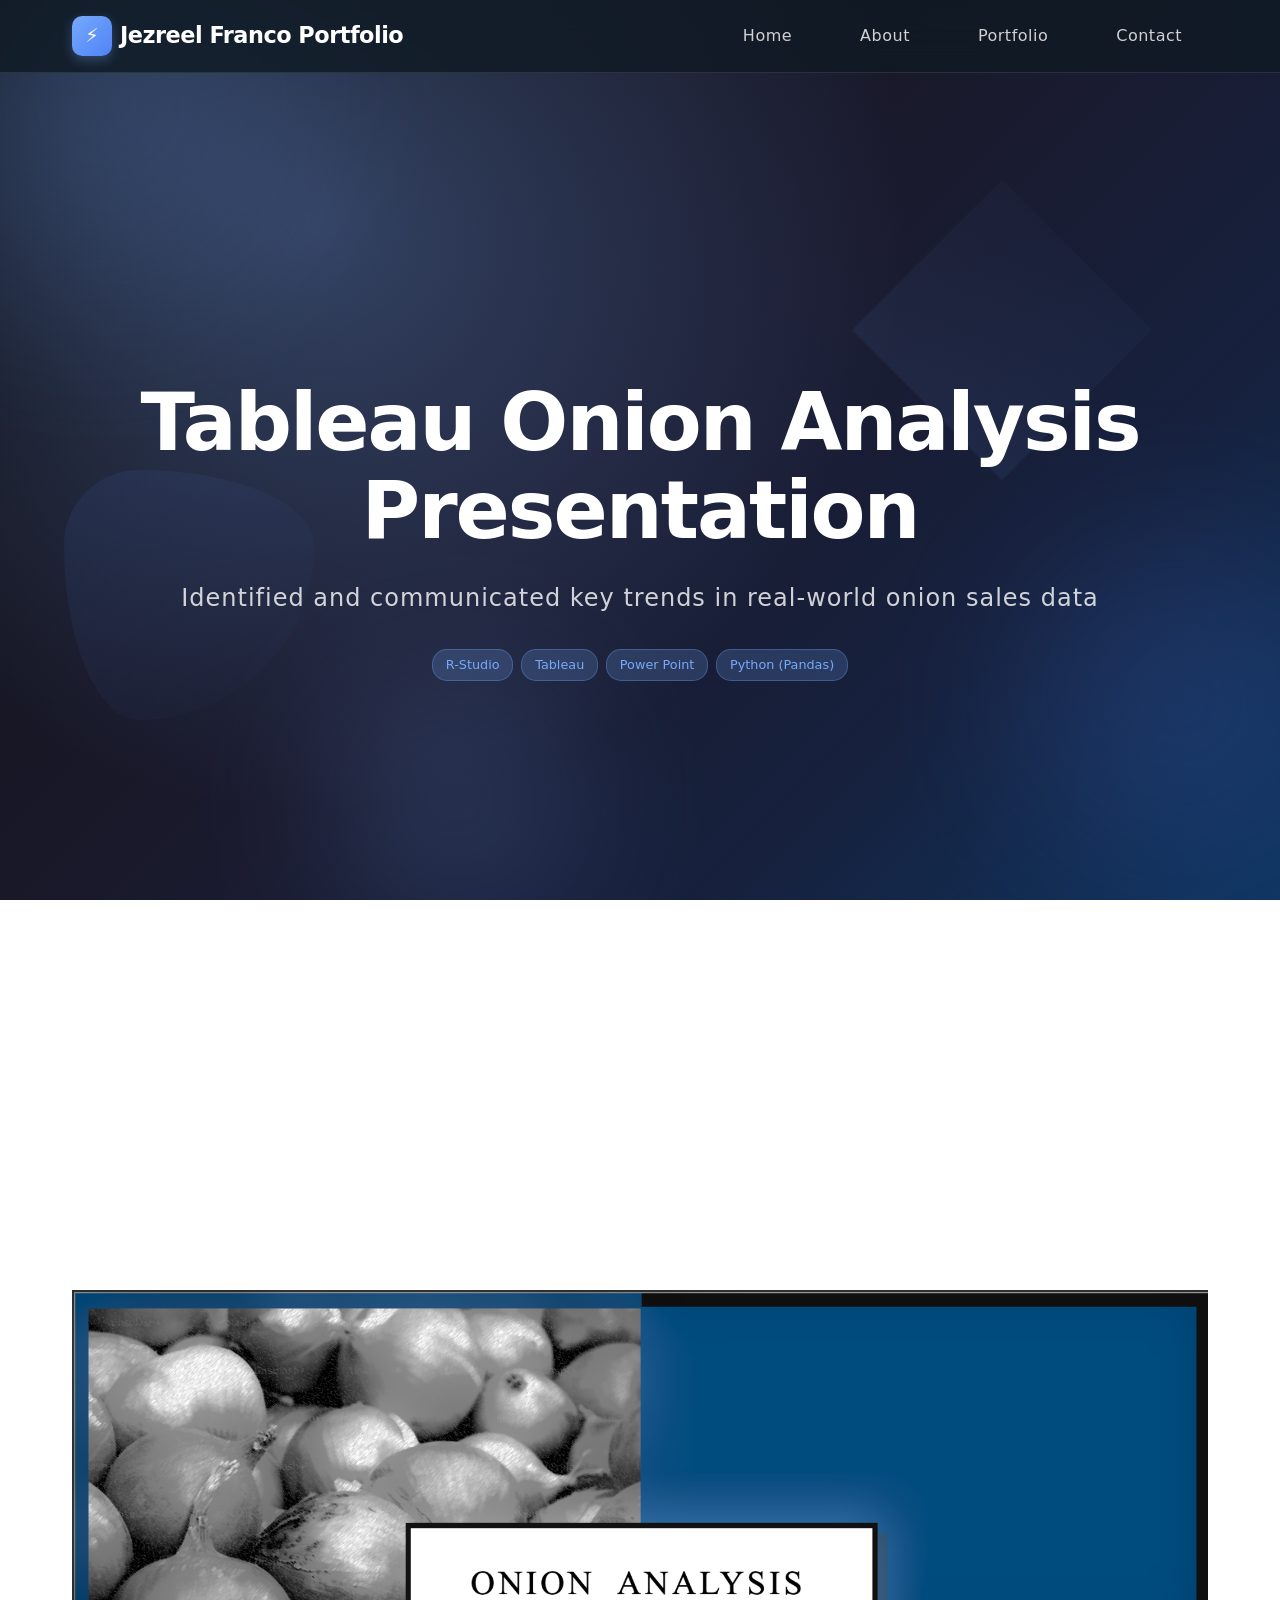
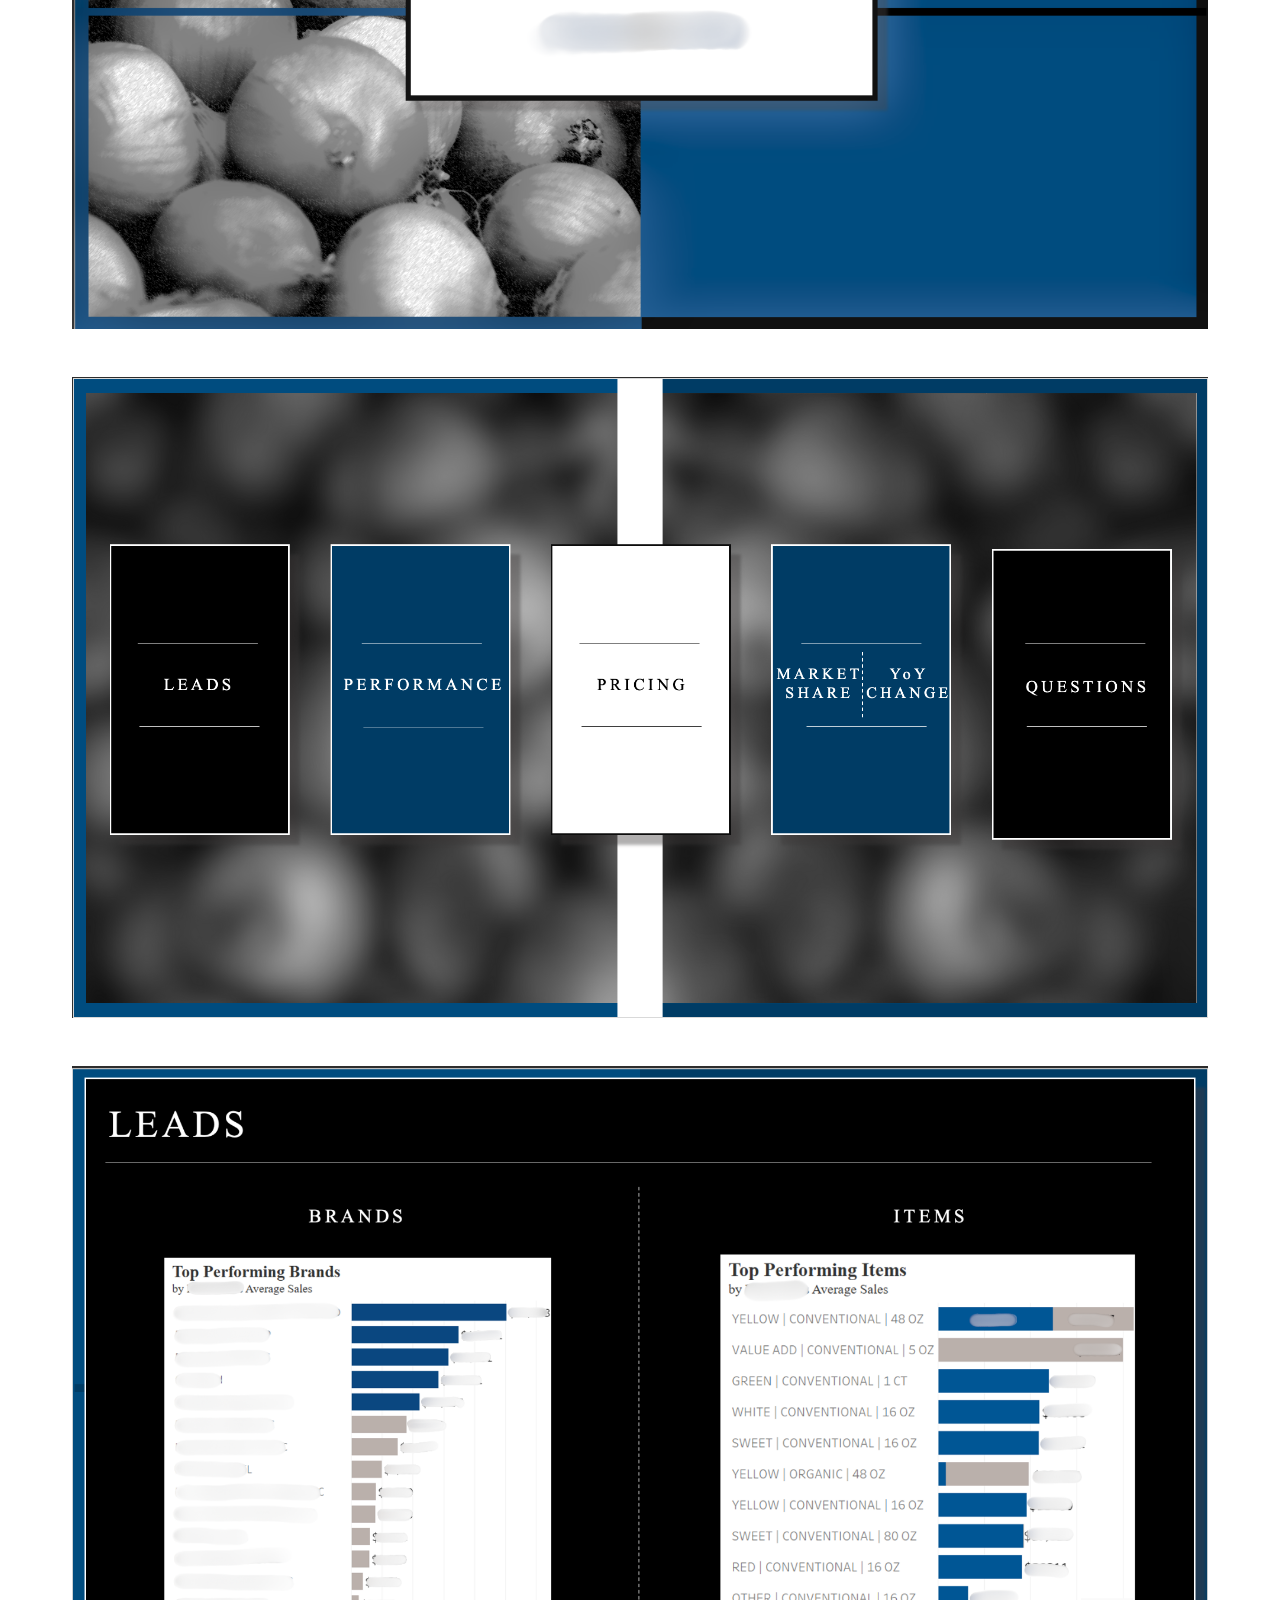
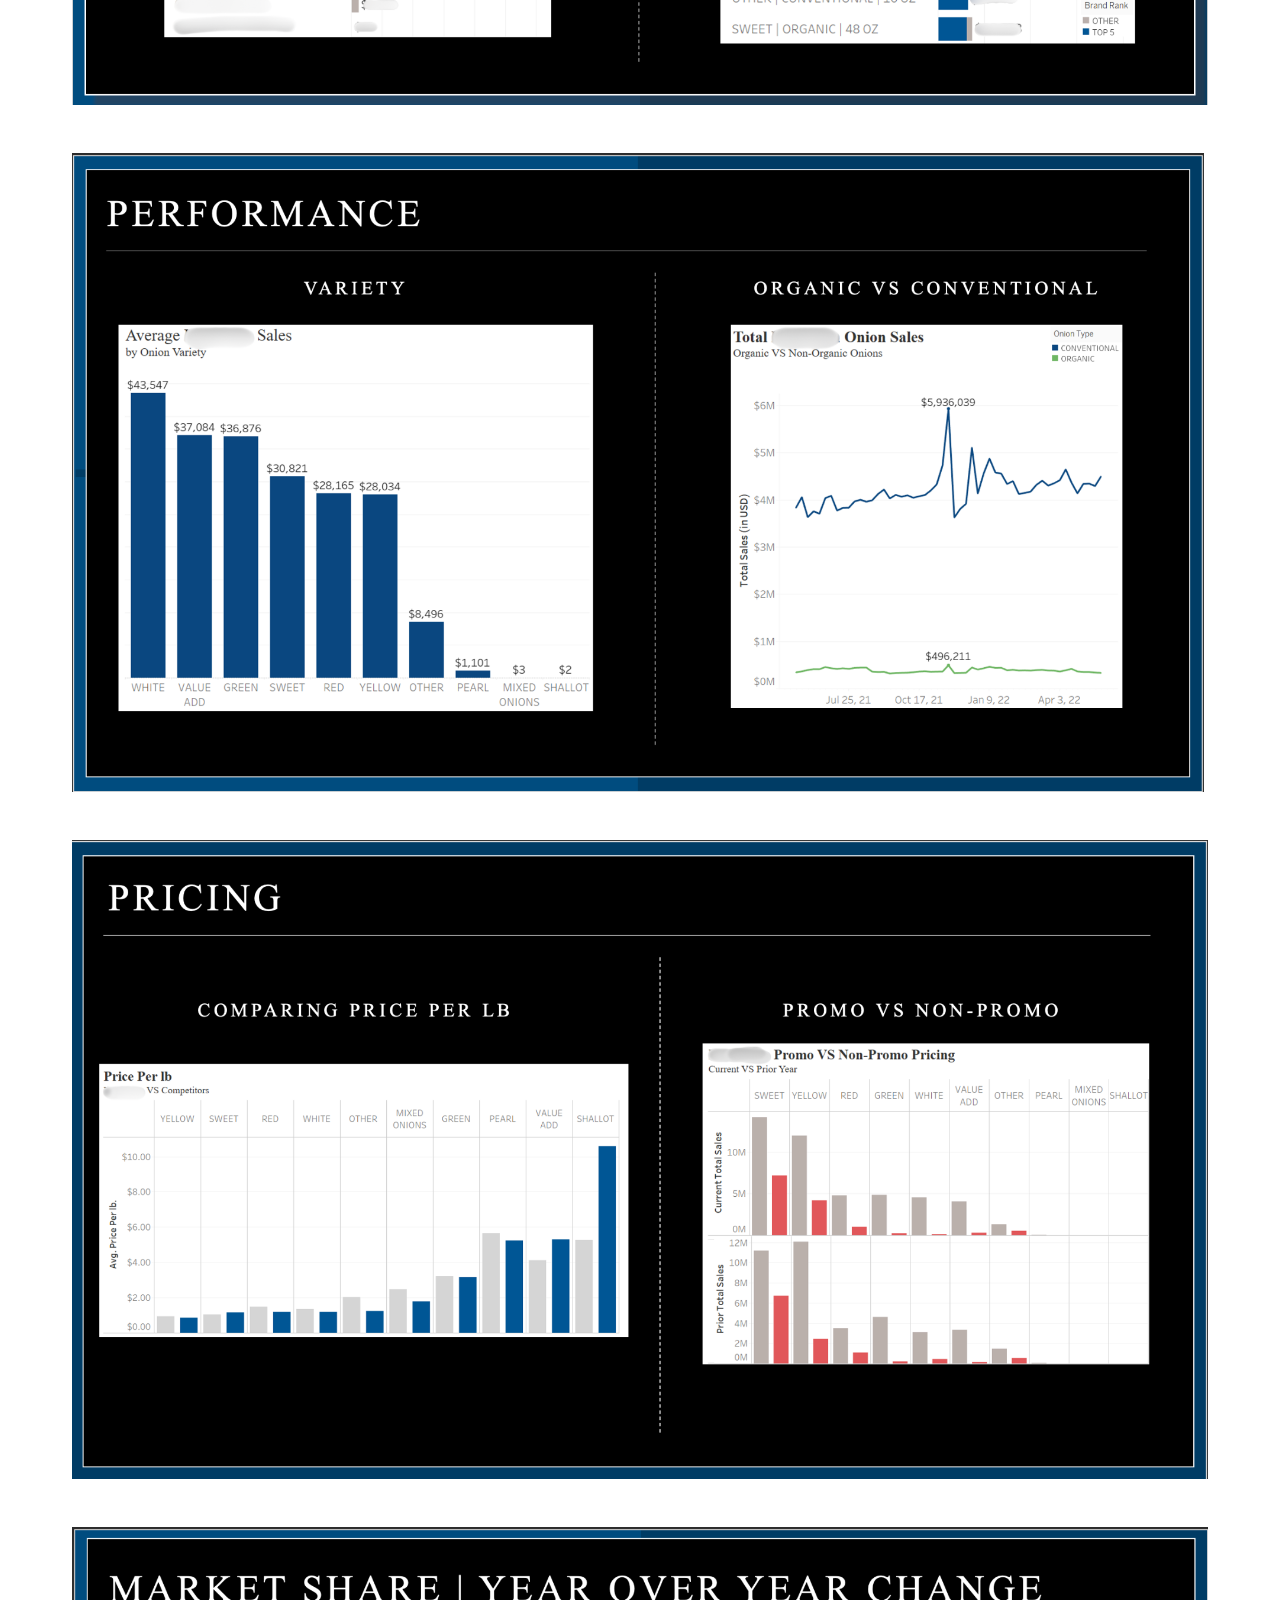
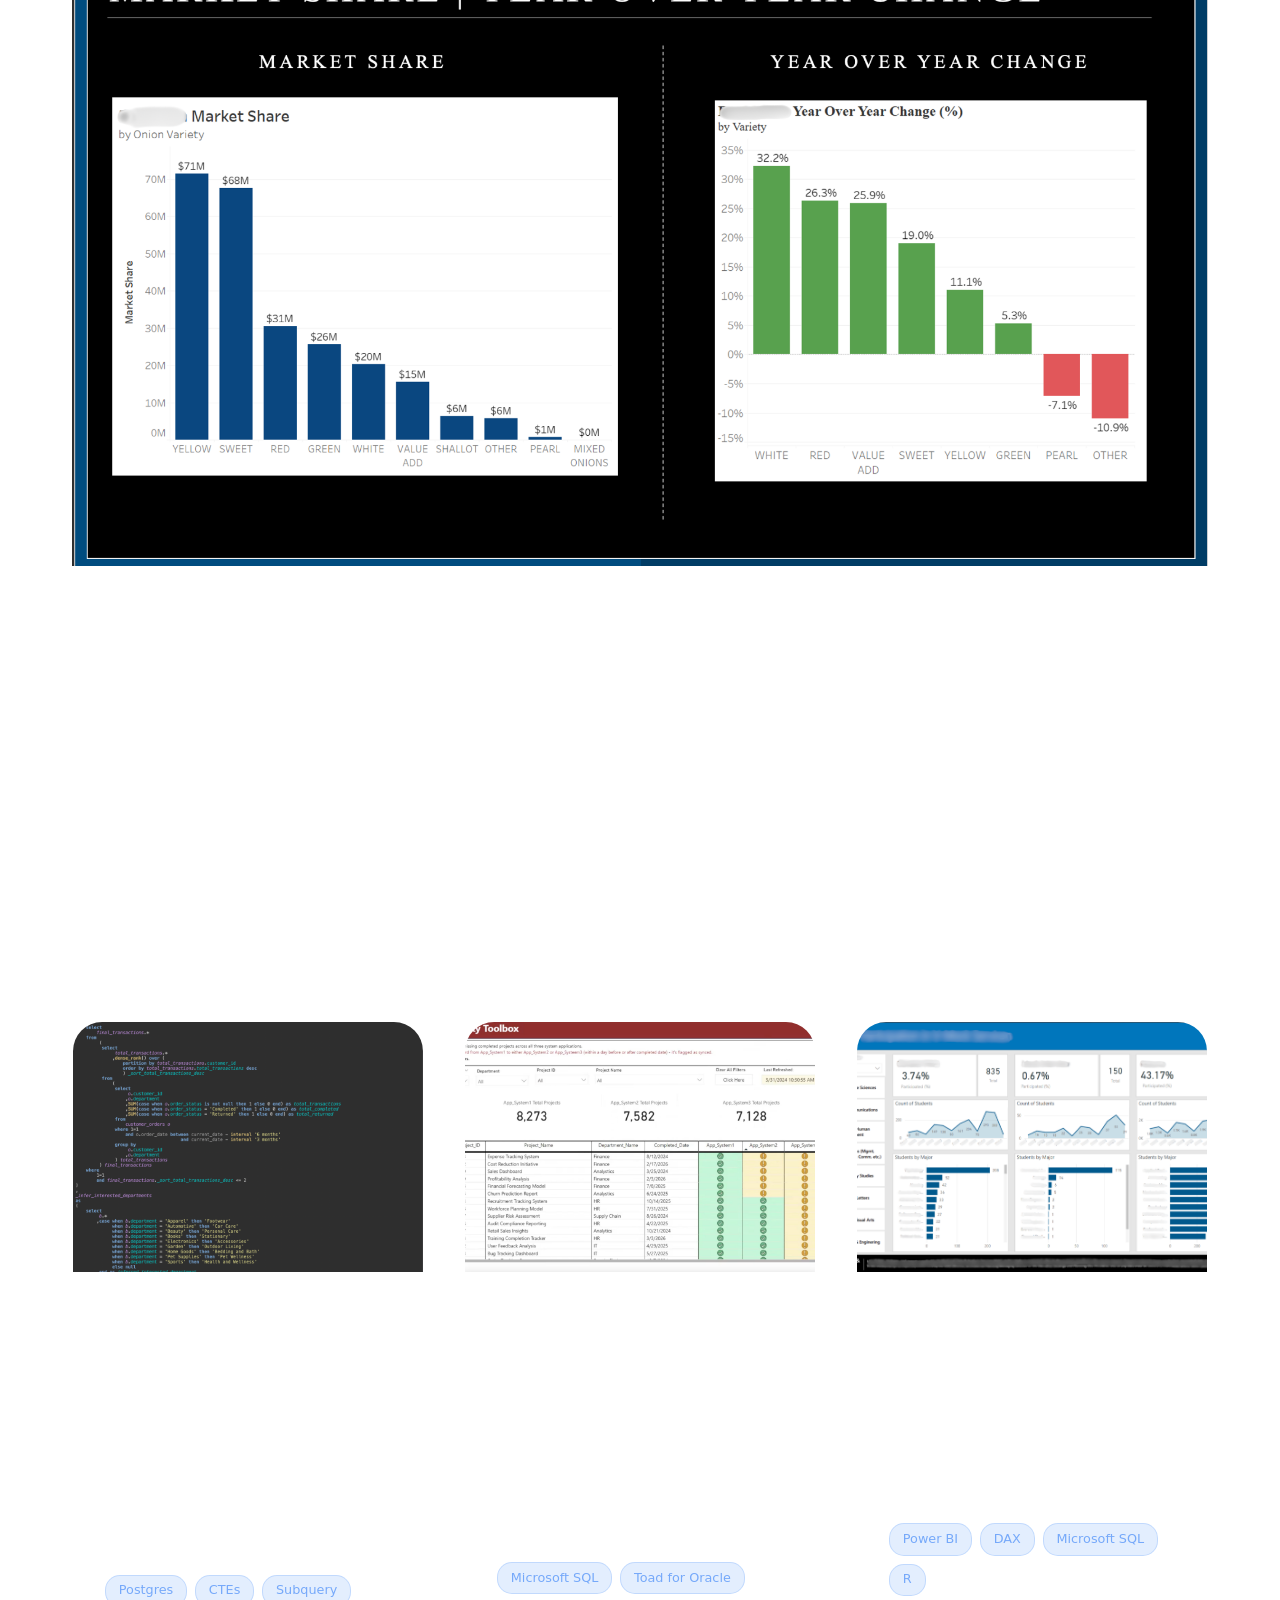
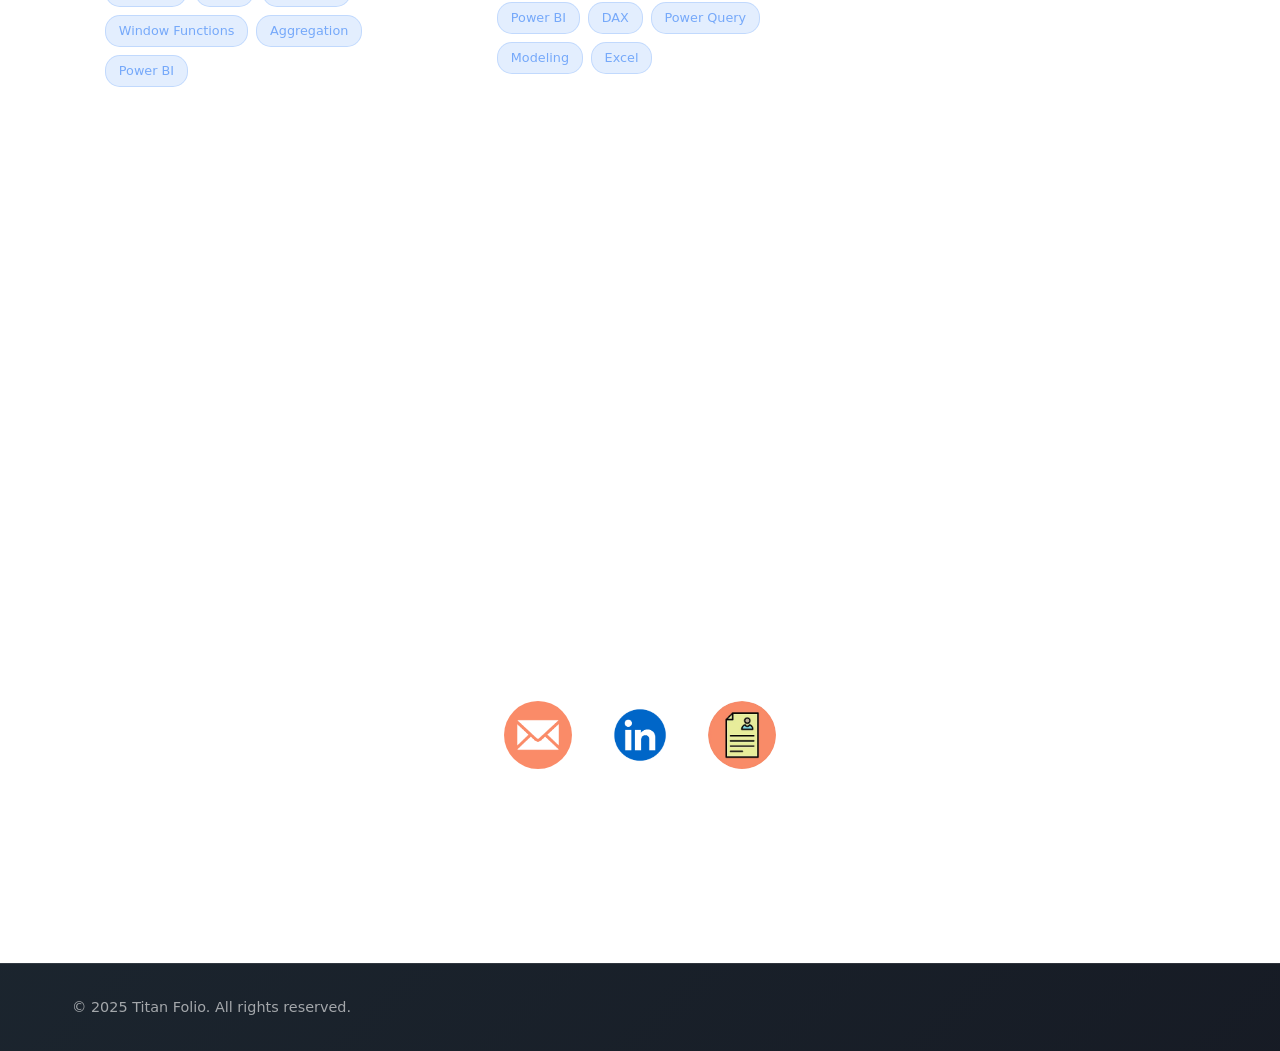
<file: onion_analysis.html>
<!DOCTYPE html>
<html lang="en">
<head>
    <meta charset="UTF-8">
    <meta name="viewport" content="width=device-width, initial-scale=1.0">
    <title>Jezreel Franco -  Data Analyst Portfolio</title>
    <link rel="stylesheet" href="tooplate-titan-style.css">
<!--

Tooplate 2147 Titan Folio

https://www.tooplate.com/view/2147-titan-folio

Free HTML CSS Template

-->
</head>
<body>
    <nav id="navbar">
        <div class="nav-container">
            <a href="index.html" class="logo">
                <div class="logo-icon">⚡</div>
                <div class="logo-text">Jezreel Franco Portfolio</div>
            </a>
            <ul class="nav-links">
                <li><a href="index.html">Home</a></li>
                <li><a href="#about">About</a></li>
                <li><a href="#portfolio">Portfolio</a></li>
                <li><a href="#contact">Contact</a></li>
            </ul>
            <div class="mobile-menu-btn" id="mobileMenuBtn">
                <span></span>
                <span></span>
                <span></span>
            </div>
        </div>
        <div class="mobile-nav" id="mobileNav">
            <ul>
                <li><a href="index.html">Home</a></li>
                <li><a href="#about">About</a></li>
                <li><a href="#portfolio">Portfolio</a></li>
                <li><a href="#contact">Contact</a></li>
            </ul>
        </div>
    </nav>

    <section id="home" class="hero">
        <div class="hero-bg-animation">
            <div class="floating-shape shape-1"></div>
            <div class="floating-shape shape-2"></div>
            <div class="floating-shape shape-3"></div>
            <div class="geo-shape geo-1"></div>
            <div class="geo-shape geo-2"></div>
            <div class="particles">
                <span class="particle"></span>
                <span class="particle"></span>
                <span class="particle"></span>
                <span class="particle"></span>
                <span class="particle"></span>
                <span class="particle"></span>
                <span class="particle"></span>
                <span class="particle"></span>
                <span class="particle"></span>
                <span class="particle"></span>
            </div>
        </div>
        <div class="hero-content">
            <h1>Tableau Onion Analysis Presentation</h1>
            <p class="subtitle">
                Identified and communicated key trends in real‑world onion sales data
            </p>
            <div class="portfolio-tags">
                            <span class="tag">R-Studio</span>
                            <span class="tag">Tableau</span>
                            <span class="tag">Power Point</span>
                            <span class="tag">Python (Pandas)</span>
                            <!-- <span class="tag">WebRTC</span> -->
            </div>
        </div>
    </section>

    <section id="about" class="fade-in">
        <div class="container">
            <div class="section-header">
                <h2 class="section-title">Onion Analysis Presentation</h2>
                <p>Highlighted the top five brands, showing their direct correlation to top-performing items.</p>
                <p>Recommended additional discounts, coupons, or promotions for the three lowest-performing items to boost sales.</p>
                <p>Organized information in a clean, intuitive layout, improving engagement and flow – Positive feedback received.</p>
            </div>

            <div class="about-content">
                <img src="/images/onion1.png" alt="Onion Analysis First Page">
                <img src="/images/onion2.png" alt="Onion Analysis Overview Page">
                <img src="/images/onion3.png" alt="Onion Analysis Leads Page">
                <img src="/images/onion4.png" alt="Onion Analysis Performance Page">
                <img src="/images/onion5.png" alt="Onion Analysis Pricing Page">
                <img src="/images/onion6.png" alt="Onion Analysis Market Share | Year Over Year Change Page">
                </div>
            </div>
        </div>
    </section>

    <section id="portfolio" class="fade-in">
        <div class="container">
            <div class="section-header">
                <h2 class="section-title">Featured Work</h2>
                <p class="section-subtitle">A showcase of projects that demonstrate creativity and technical excellence</p>
            </div>
  
            <div class="portfolio-grid three-columns">
                <div class="portfolio-card">
                    <a href="retail.html">
                    <div class="portfolio-image retail"></div>
                    <div class="portfolio-content">
                        <h3 class="portfolio-title">Retail Behavior Analysis</h3>
                        <p class="portfolio-description">SQL based customer behavior inference model. Uses past data to predict secondary customer departments, validating against current/future data engagement system.</p>
                        <div class="portfolio-tags">
                            <span class="tag">Postgres</span>
                            <span class="tag">CTEs</span>
                            <span class="tag">Subquery</span>
                            <span class="tag">Window Functions</span>
                            <span class="tag">Aggregation</span>
                            <span class="tag">Power BI</span>
                        </div>
                    </div>
                    </a>
                </div>

                <div class="portfolio-card">
                    <a href="data_integrity_scheduling.html">
                    <div class="portfolio-image integrity"></div>
                    <div class="portfolio-content">
                        <h3 class="portfolio-title">Data Validation & Maintenance Reports</h3>
                        <p class="portfolio-description">Interactive and intuitive Power BI reports that streamline and automate manual searching efforts.</p>
                        <div class="portfolio-tags">
                            <span class="tag">Microsoft SQL</span>
                            <span class="tag">Toad for Oracle</span>
                            <span class="tag">Power BI</span>
                            <span class="tag">DAX</span>
                            <span class="tag">Power Query</span>
                            <span class="tag">Modeling</span>
                            <span class="tag">Excel</span>
                            
                        </div>
                    </div>
                    </a>
                </div>

                <div class="portfolio-card">
                    <a href="analytics_dashboard.html">
                    <div class="portfolio-image analytics"></div>
                    <div class="portfolio-content">
                        <h3 class="portfolio-title">Analytics Dashboards</h3>
                        <p class="portfolio-description">Delivered KPI's and historical trends using Power BI. Visualized data distribution geographically and by category.</p>
                        <div class="portfolio-tags">
                            <span class="tag">Power BI</span>
                            <span class="tag">DAX</span>
                            <span class="tag">Microsoft SQL</span>
                            <span class="tag">R</span>
                        </div>
                    </div>
                    </a>
                </div>
            </div>
        </div>
    </section>

    <section id="contact" class="fade-in">
        <div class="container">
            <div class="section-header">
                <h2 class="section-title">Let's Connect!</h2>
            </div>

            <div class="contact-content">
                <div class="contact-info">
                    <h3>Get In Touch</h3>
                    <p>Have a project in mind, or just want to say hello? Feel free to reach out!<br>
                       I'm always open to collaborating or chatting. Drop a message and let's make it happen.</p>
                    
                    <div class="contact-icons">
                        <a href="mailto:jezreelfranco.jf.com" title="Email">
                            <img src="images/email.png" alt="Email Icon">
                        </a>
                        <a href="https://www.linkedin.com/in/jezreel-franco/" target="_blank" title="LinkedIn">
                            <img src="images/linkedin.png" alt="LinkedIn Icon">
                        </a>
                        <a href="files/Resume_Franco_Jezreel.pdf" title="Resume" target="_blank">
                            <img src="images/resume.jpg" alt="Resume">
                        </a>
                    </div>
                </div>
            </div>
        </div>
    </section>

    <footer>
        <div class="footer-bottom">
            <p class="footer-copyright">
                © 2025 Titan Folio. All rights reserved.
            </p>
        </div>
    </footer>

    <script src="tooplate-titan-script.js"></script>
</body>
</html>
</file>
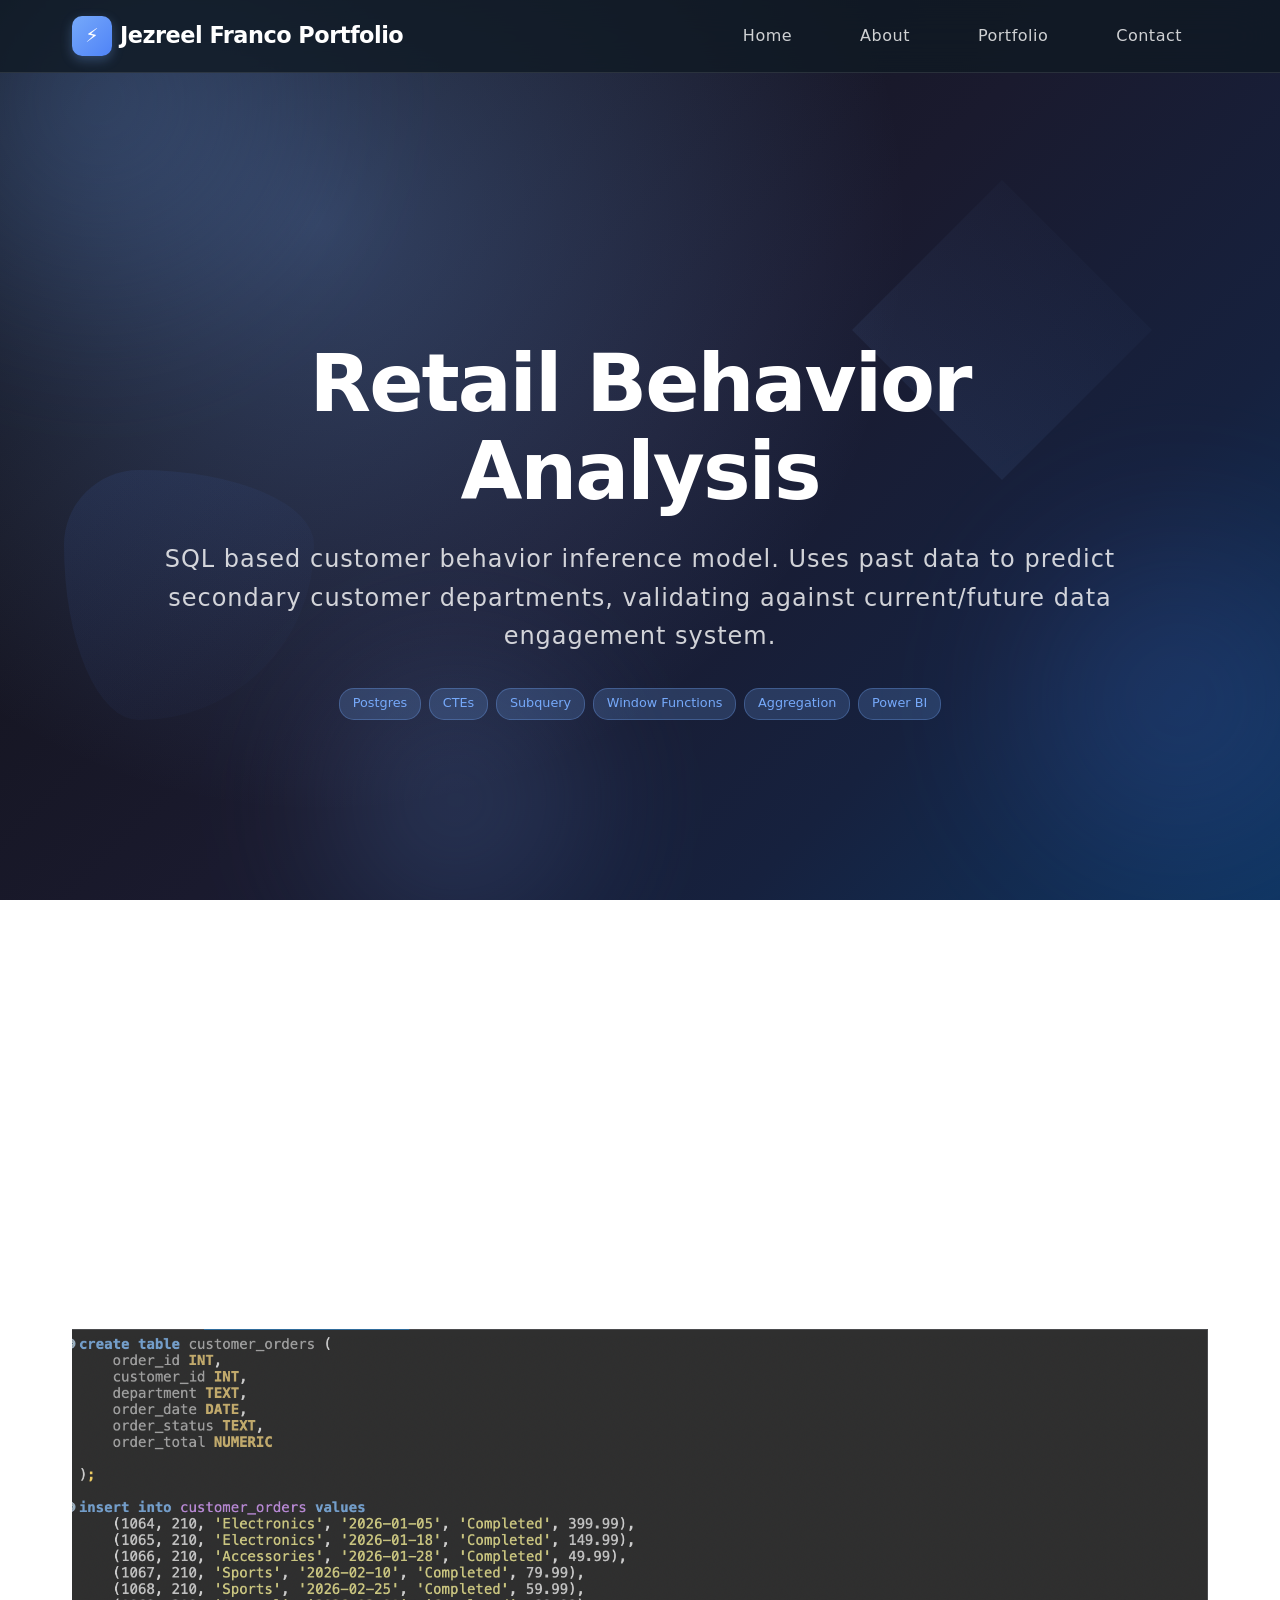
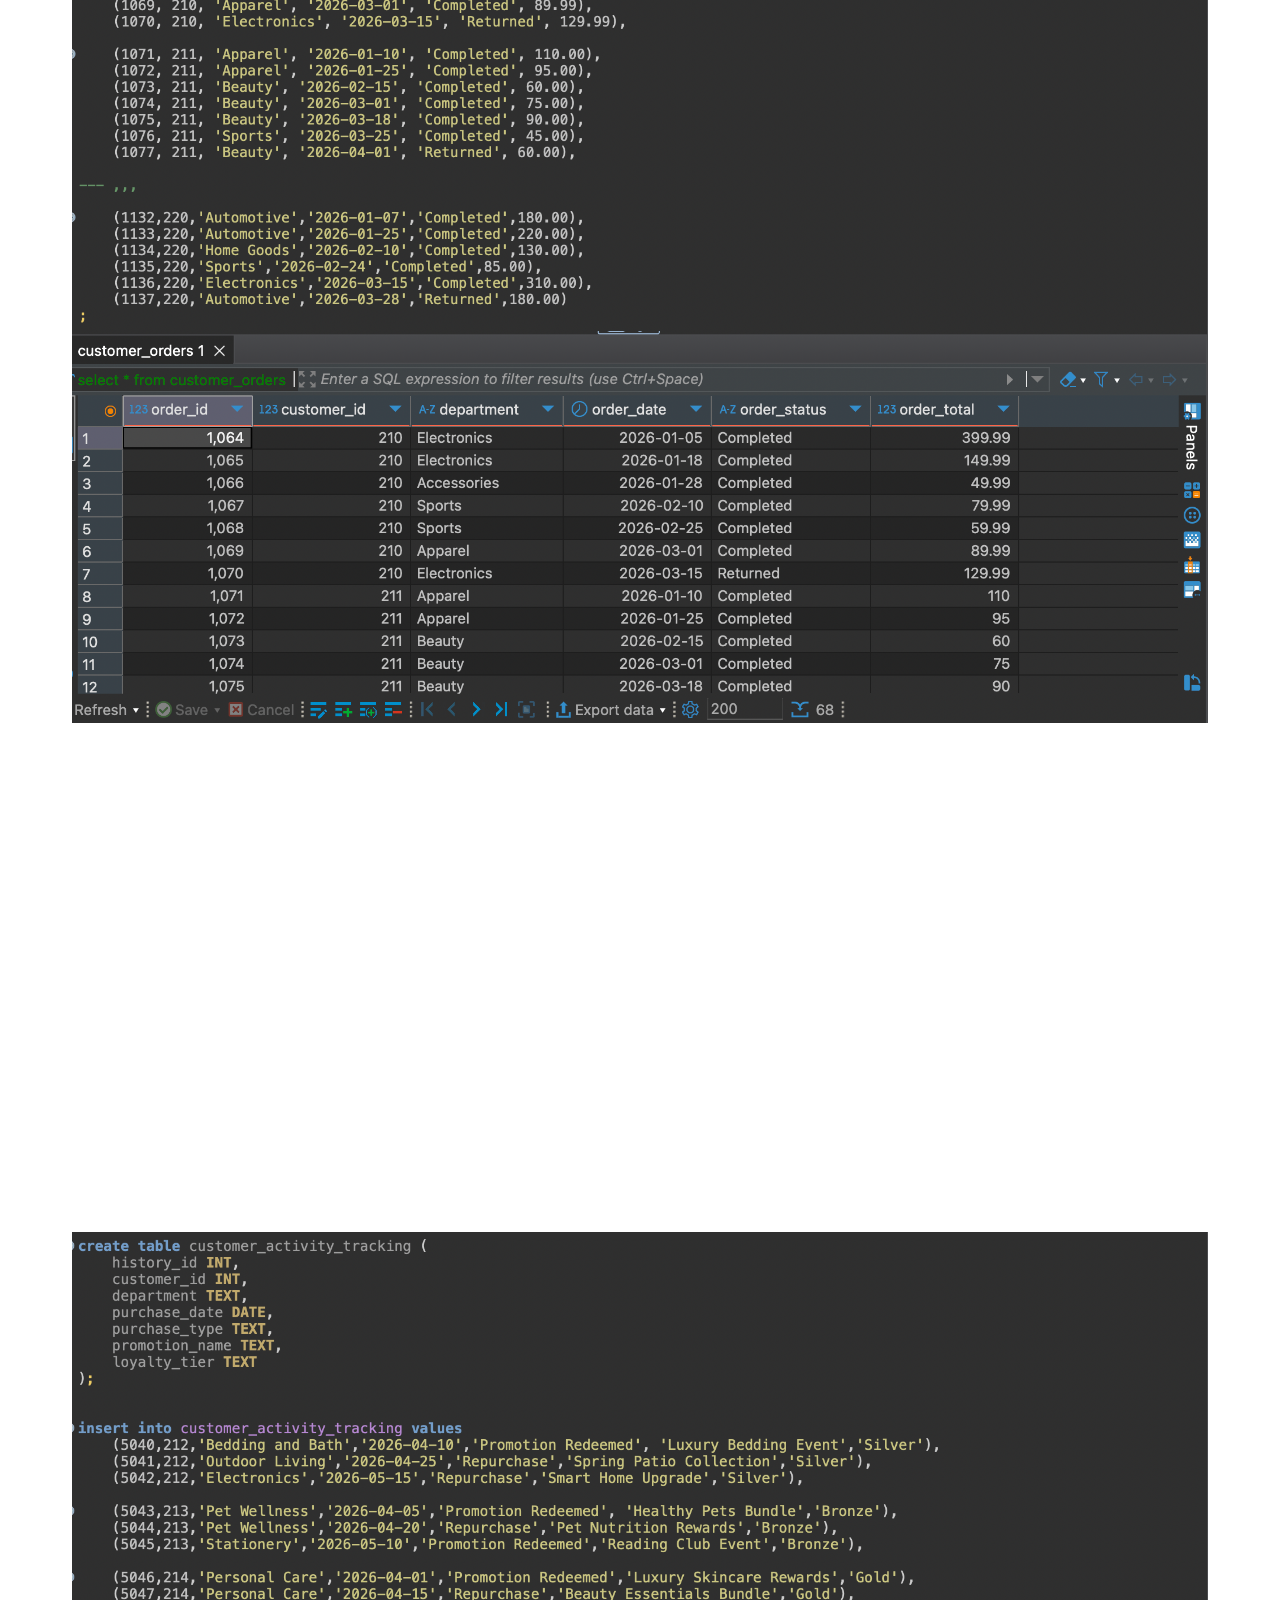
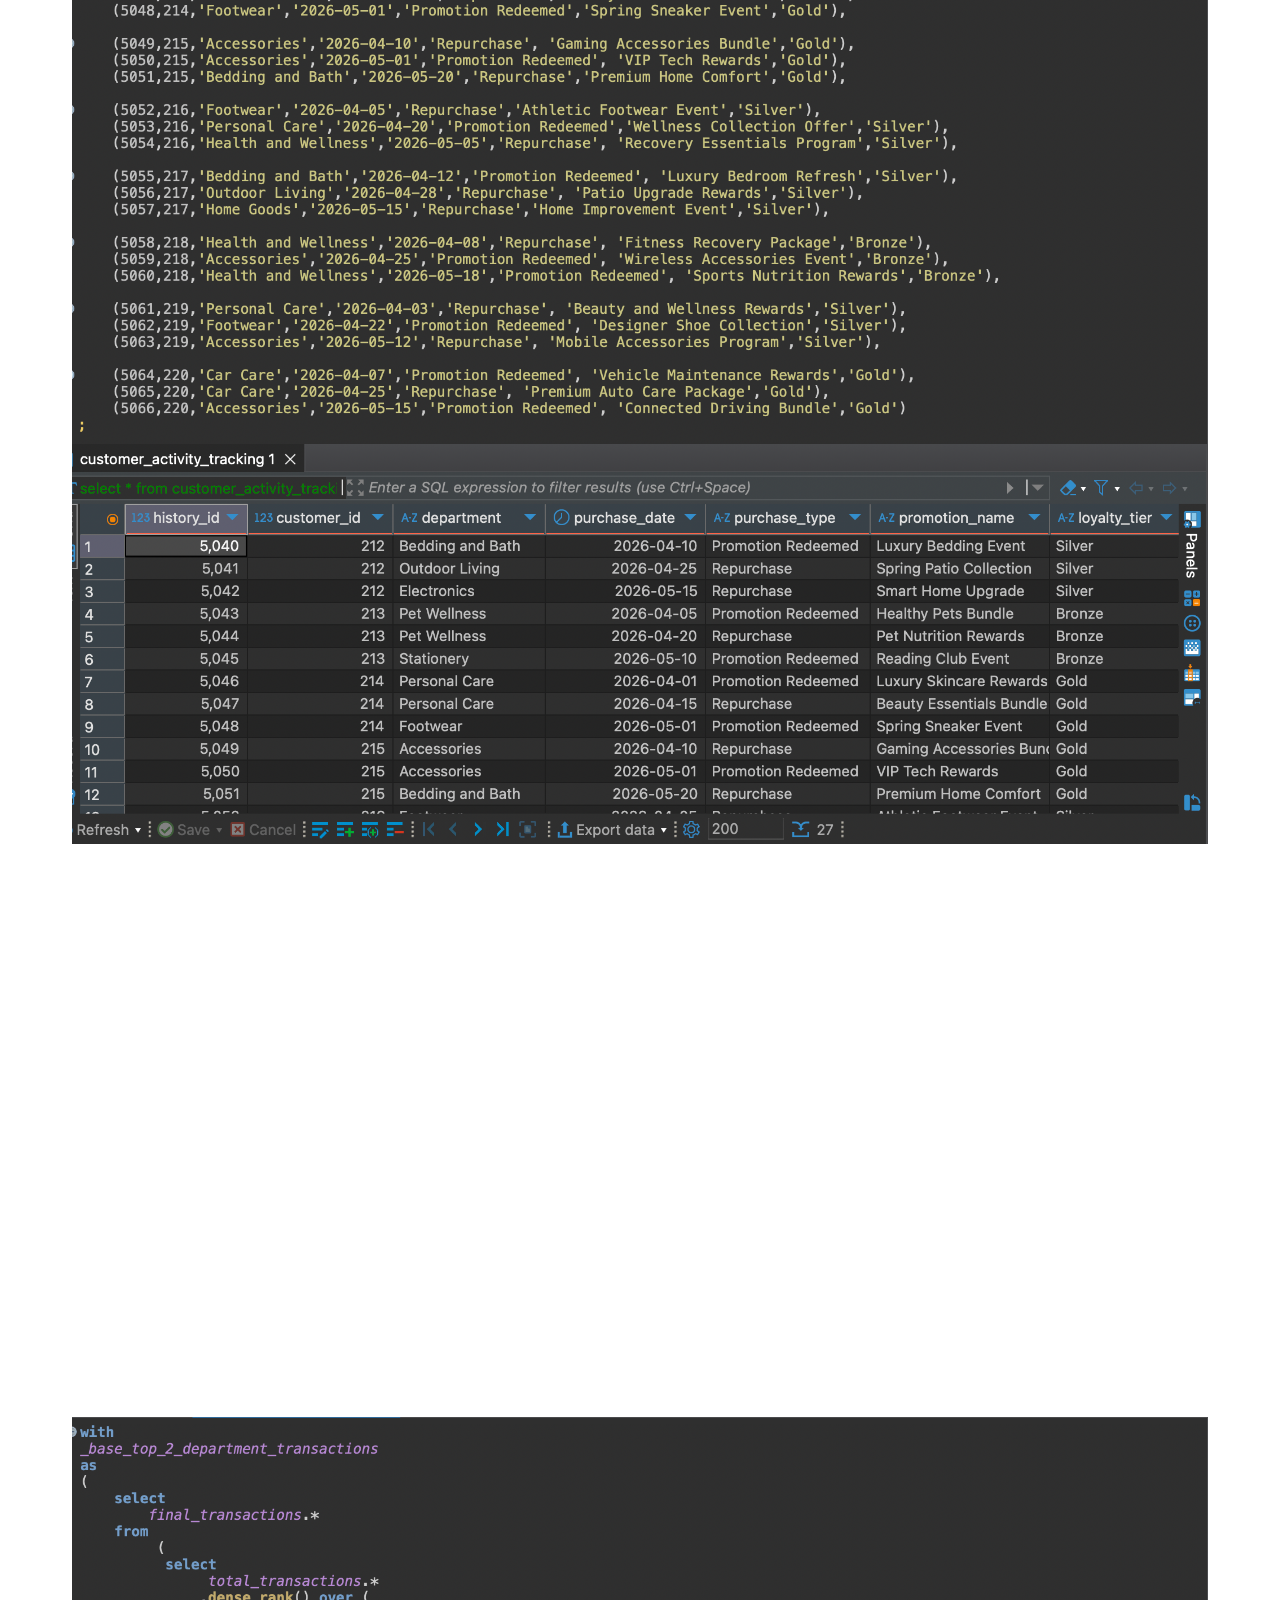
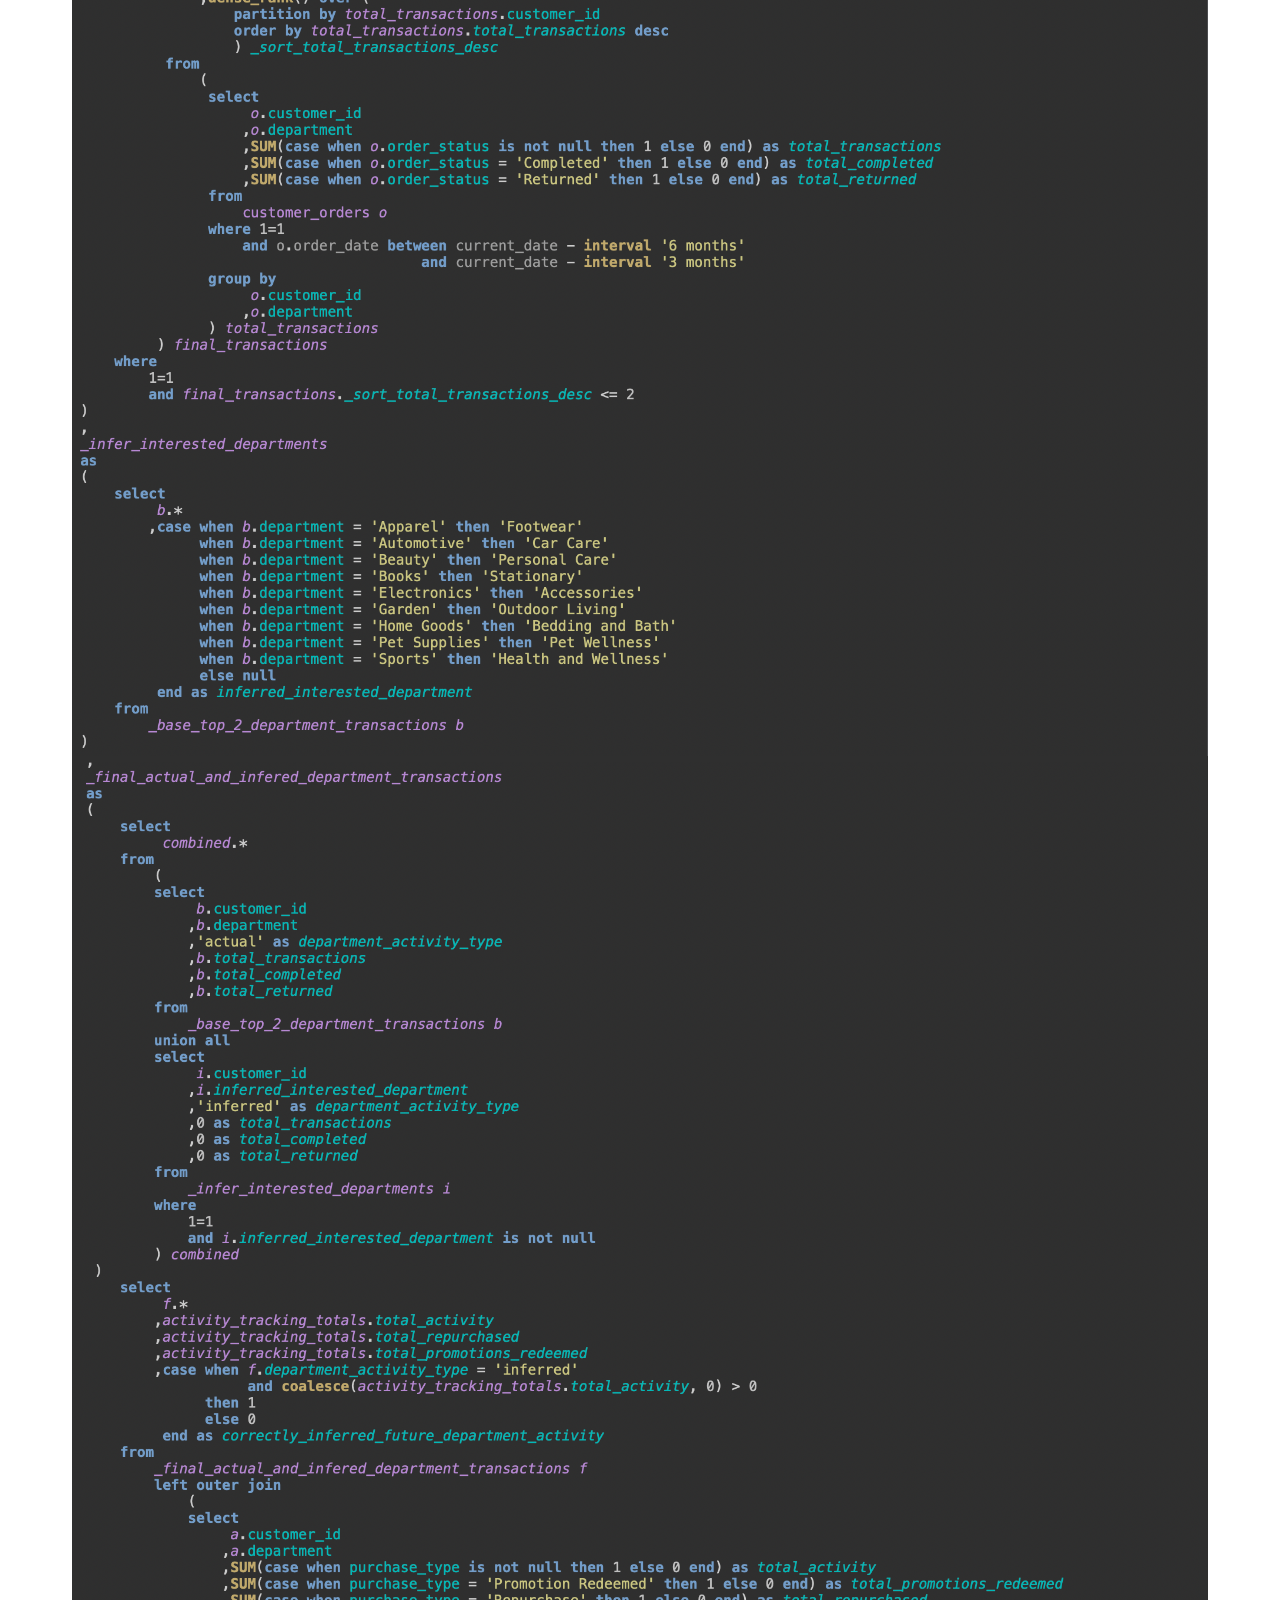
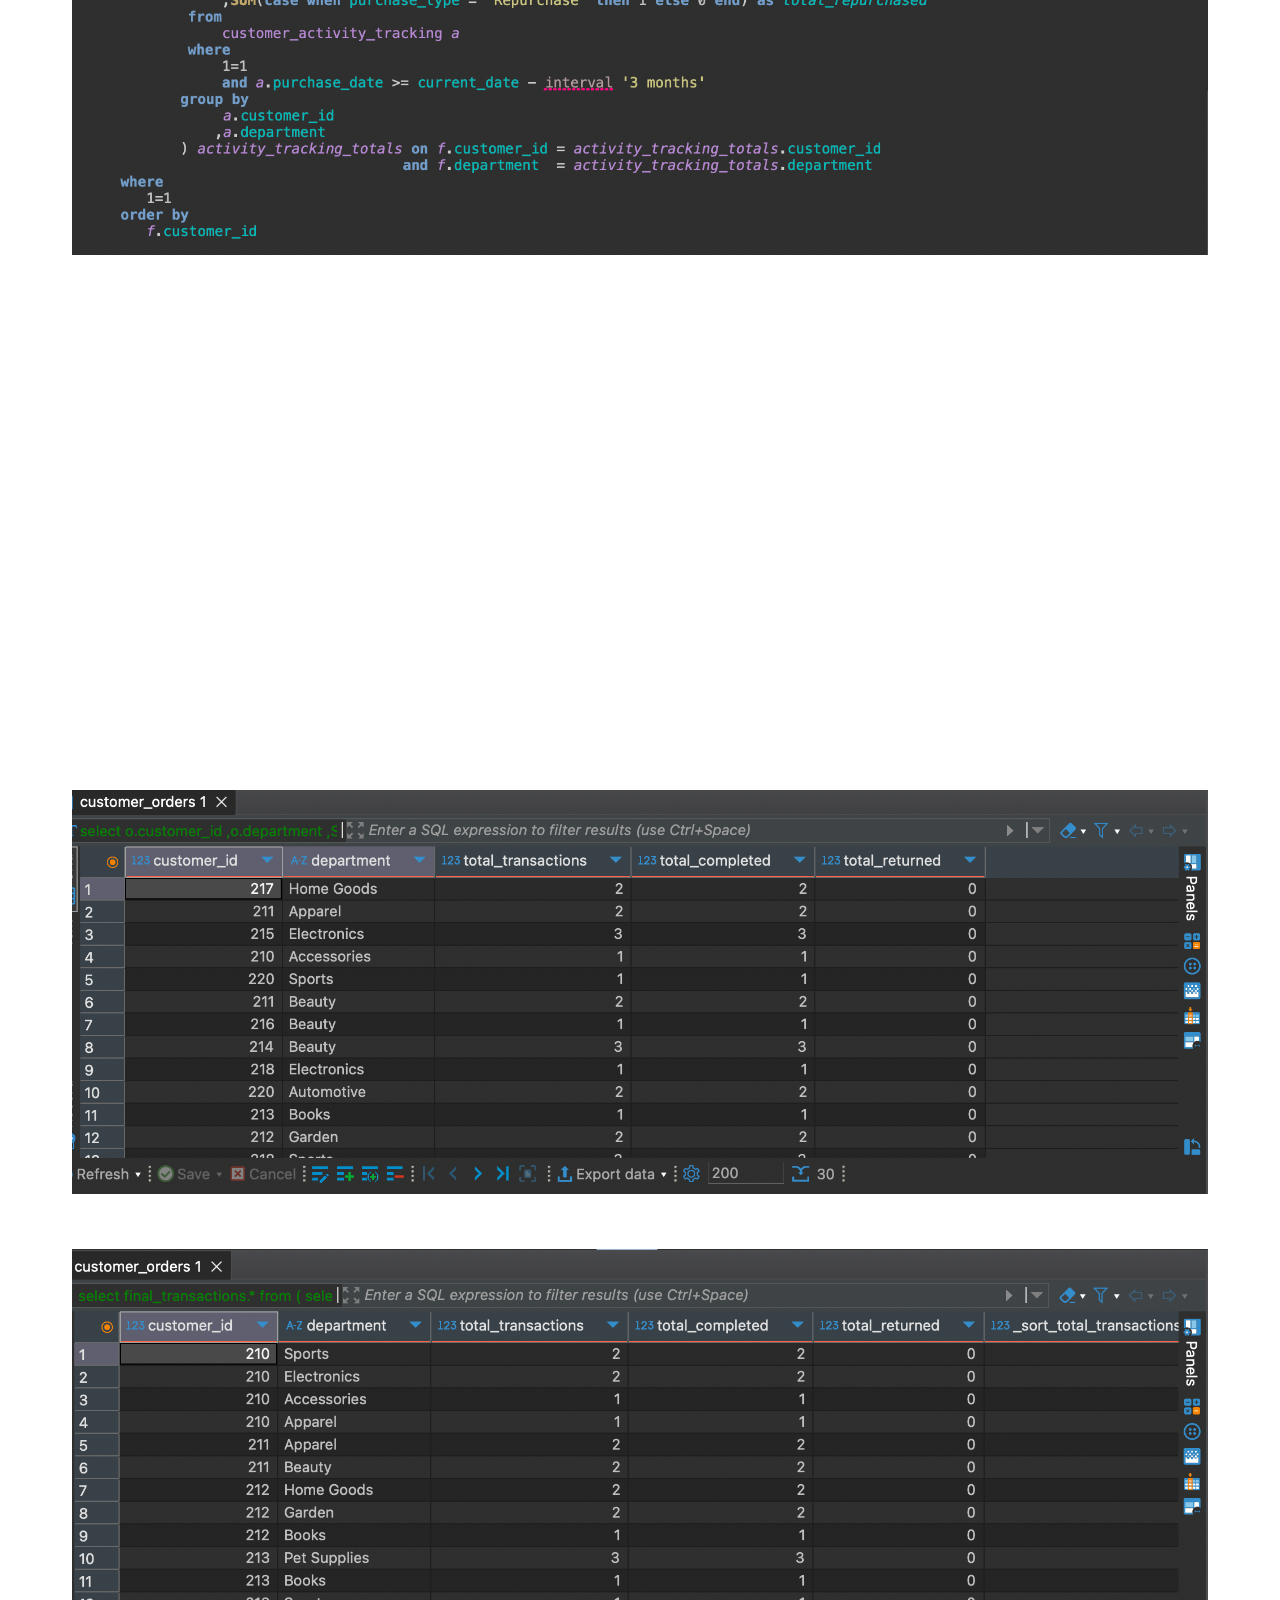
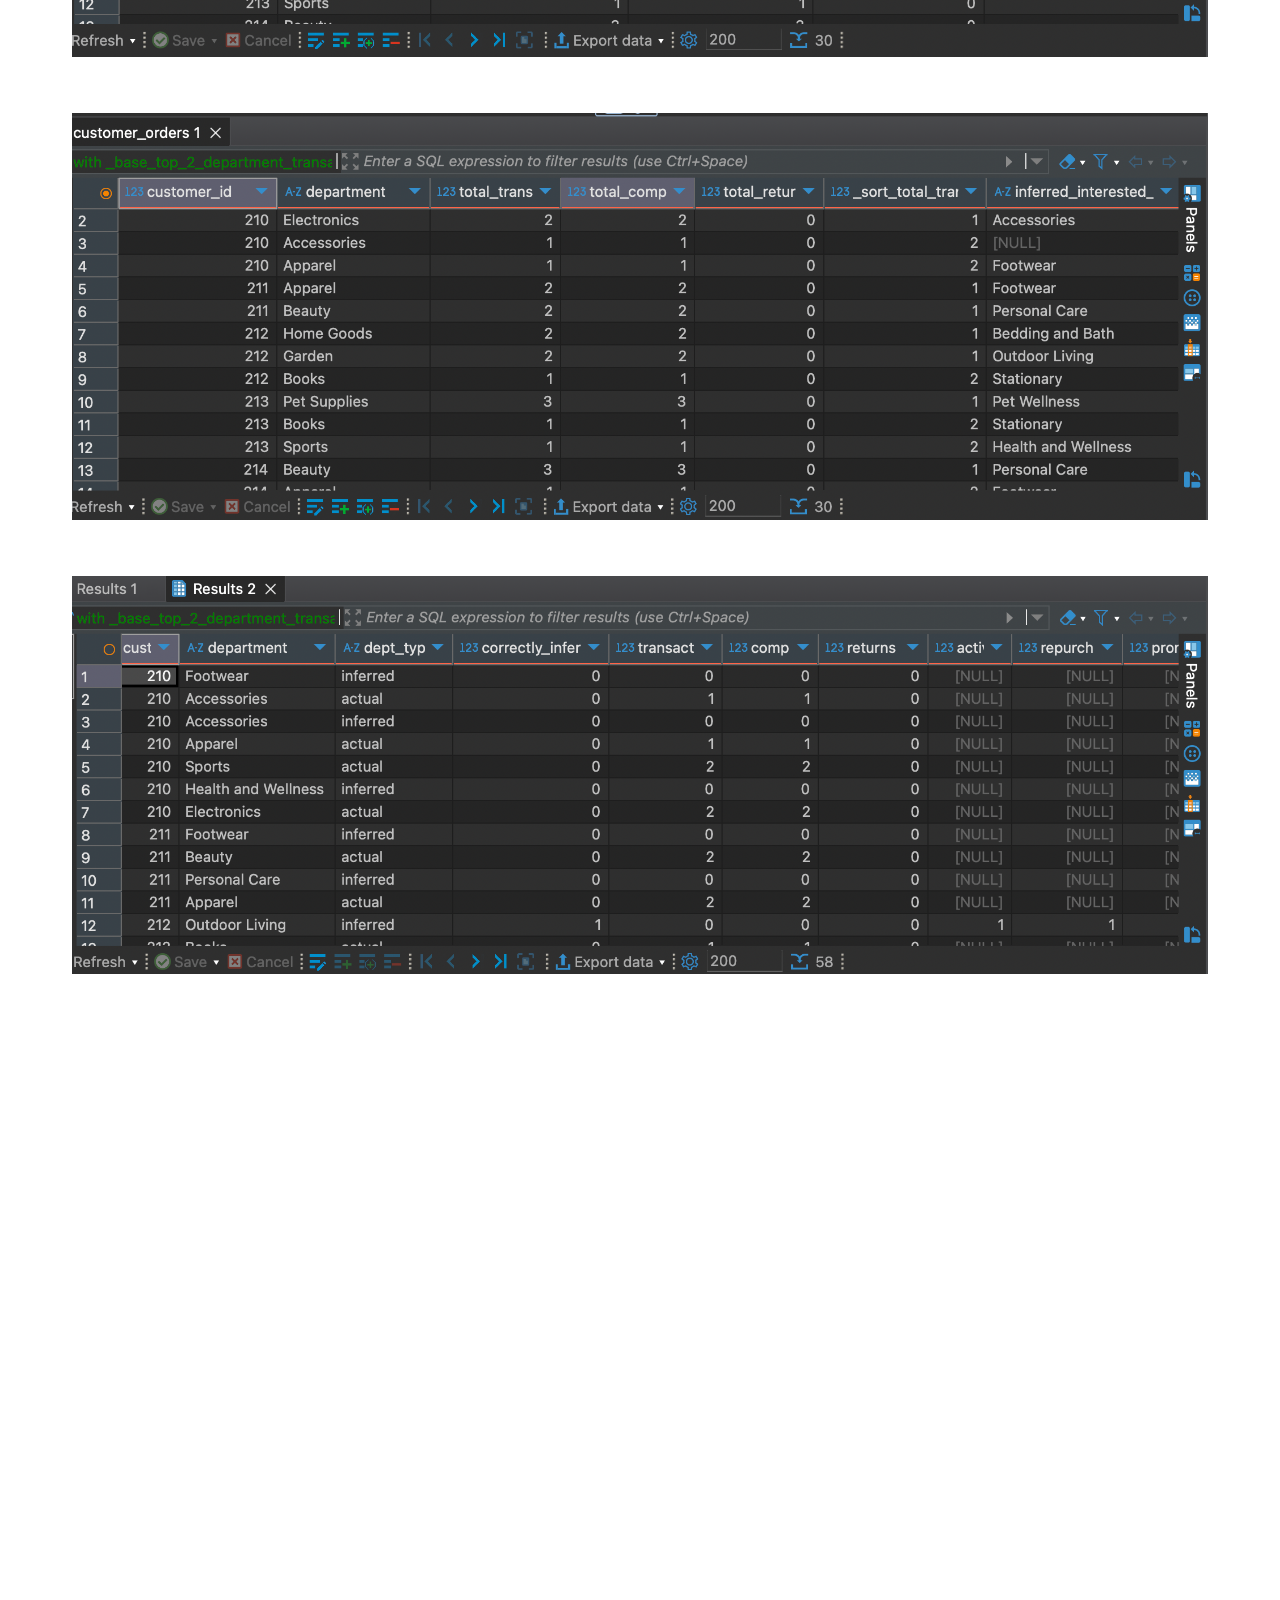
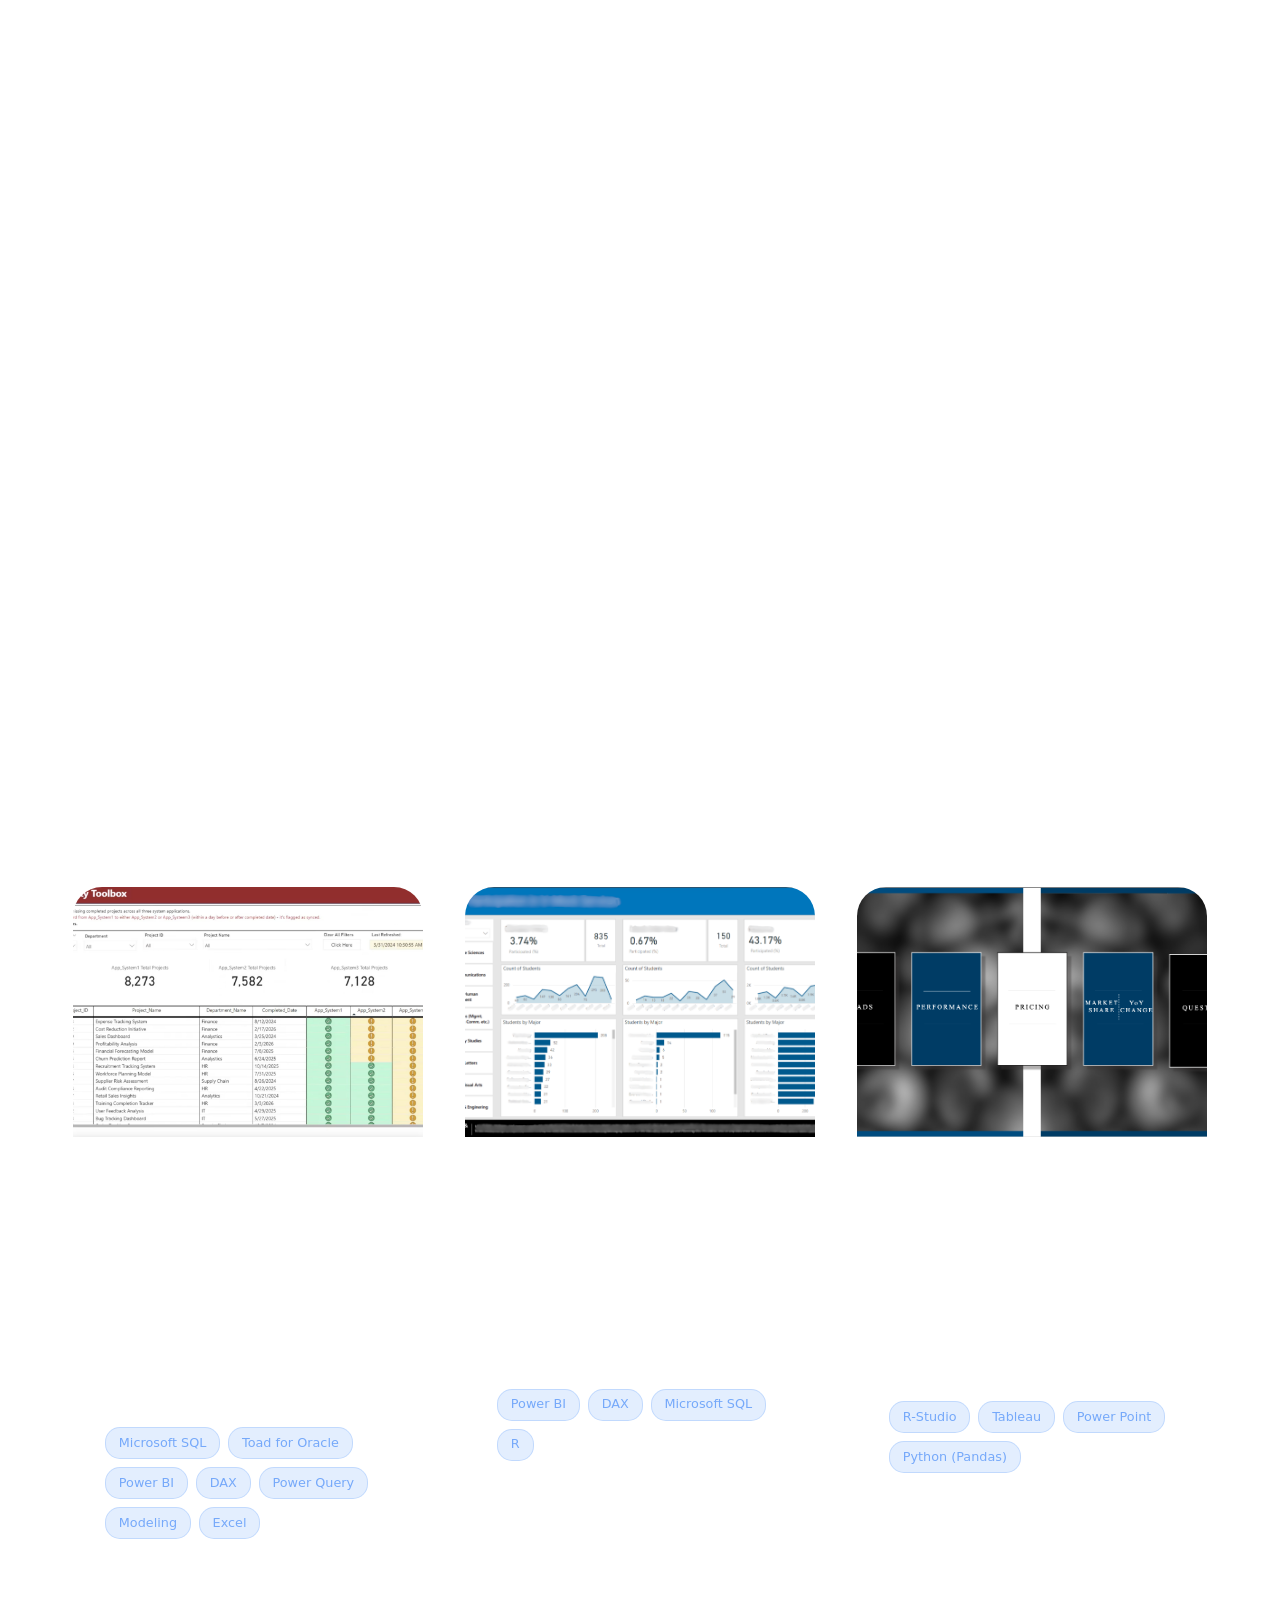
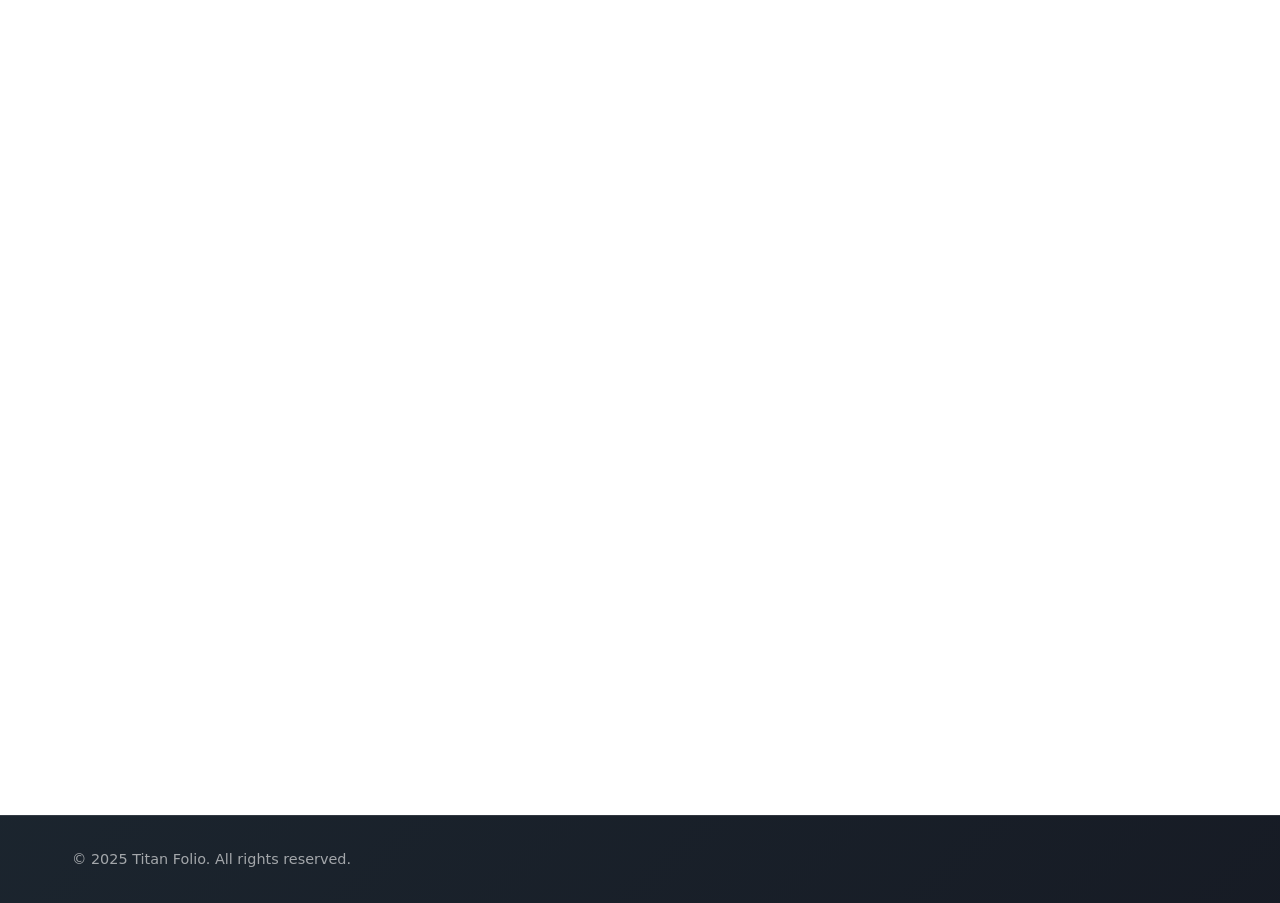
<file: retail.html>
<!DOCTYPE html>
<html lang="en">
<head>
    <meta charset="UTF-8">
    <meta name="viewport" content="width=device-width, initial-scale=1.0">
    <title>Jezreel Franco -  Data Analyst Portfolio</title>
    <link rel="stylesheet" href="tooplate-titan-style.css">
<!--

Tooplate 2147 Titan Folio

https://www.tooplate.com/view/2147-titan-folio

Free HTML CSS Template

-->
</head>
<body>
    <nav id="navbar">
        <div class="nav-container">
            <a href="index.html" class="logo">
                <div class="logo-icon">⚡</div>
                <div class="logo-text">Jezreel Franco Portfolio</div>
            </a>
            <ul class="nav-links">
                <li><a href="index.html">Home</a></li>
                <li><a href="#about">About</a></li>
                <li><a href="#portfolio">Portfolio</a></li>
                <li><a href="#contact">Contact</a></li>
            </ul>
            <div class="mobile-menu-btn" id="mobileMenuBtn">
                <span></span>
                <span></span>
                <span></span>
            </div>
        </div>
        <div class="mobile-nav" id="mobileNav">
            <ul>
                <li><a href="index.html">Home</a></li>
                <li><a href="#about">About</a></li>
                <li><a href="#portfolio">Portfolio</a></li>
                <li><a href="#contact">Contact</a></li>
            </ul>
        </div>
    </nav>

    <section id="home" class="hero">
        <div class="hero-bg-animation">
            <div class="floating-shape shape-1"></div>
            <div class="floating-shape shape-2"></div>
            <div class="floating-shape shape-3"></div>
            <div class="geo-shape geo-1"></div>
            <div class="geo-shape geo-2"></div>
            <div class="particles">
                <span class="particle"></span>
                <span class="particle"></span>
                <span class="particle"></span>
                <span class="particle"></span>
                <span class="particle"></span>
                <span class="particle"></span>
                <span class="particle"></span>
                <span class="particle"></span>
                <span class="particle"></span>
                <span class="particle"></span>
            </div>
        </div>
        <div class="hero-content">
            <h1>Retail Behavior Analysis</h1>
            <p class="subtitle">
                SQL based customer behavior inference model. Uses past data to predict secondary customer departments, validating against current/future data engagement system.
            </p>
            <div class="portfolio-tags">
                            <span class="tag">Postgres</span>
                            <span class="tag">CTEs</span>
                            <span class="tag">Subquery</span>
                            <span class="tag">Window Functions</span>
                            <span class="tag">Aggregation</span>
                            <span class="tag">Power BI</span>
            </div>
        </div>
    </section>

    <section id="about" class="fade-in">
        <div class="container">
            <div class="section-header">
                <h2 class="section-title">Create and Insert customer_orders Table</h2>
                <p>Transactional custoner behavior. Order status: completed or returned. Department. Order date and value.</p>
            </div>

            <div class="retail-content">
                <img src="/images/create customer_orders.png" alt="Create and Insert Statement for customer_orders table">
                <img src="/images/customer_orders results.png" alt="Create and Insert Statement for customer_orders table">
                </div>
            </div>
        </div>
    </section>

     <section id="about" class="fade-in">
        <div class="container">
            <div class="section-header">
                <h2 class="section-title">Create and Insert customer_activity_tracking Table</h2>
                <p>Captures customer activity; departments, repurchases, promotion redeemed, enagagement with departments overtime.</p>
            </div>

            <div class="retail-content">
                <img src="/images/create activity tracking.png" alt="Create and Insert Statement for customer_activity_tracking table">
                <img src="/images/customer_activity_tracking results.png" alt="Create and Insert Statement for customer_activity_tracking table">
                </div>
            </div>
        </div>
    </section>


     <section id="about" class="fade-in">
        <div class="container">
            <div class="section-header">
                <h2 class="section-title">Query the Data</h2>
                <li>Grouped by each customer and department, retrieve total transactions (completed and returned alike), total completed orders, and total returned orders. In a 3 month timeframe, starting 3 months prior to current date.</li>
                <li>Use dense_rank (to include department activity ties) and return the top 2 most engaged departments per customers.</li>
                <li>Map inferred departments of interests per custoner, based on the top 2 most engaged departmetns.</li>
                <li>Union actual to inferred behavior with each row labeled as "actual" or "inferred". </li>
                <li>Join the unioned table t the future behvaior of total activity in department, total repurchases and total promotions redeemed per customer. "Future Behavior" defined as current month going back 3 months. </li>
            </div>

            <div class="retail-content">
                <img src="/images/query_pt1.png" alt="Query pt1">
                <img src="/images/query pt2.png" alt="Query pt2">
                <img src="/images/query pt3.png" alt="Query pt3">
                </div>
            </div>
        </div>
    </section>


    <section id="about" class="fade-in">
        <div class="container">
            <div class="section-header">
                <h2 class="section-title">Query Table Results Broken in Order of Subquery/CTE</h2>
                <p>Resulted to planned methodolgy to increased event promotion.</p>
            </div>

            <div class="retail-results-content">
                <p>Subquery: final_transactions</p>
                <img src="/images/subquery1_sum__base_top_2_department_transactions.png" alt="Subquery1 final_transactions">
                <p>CTE: _base_top_2_departments</p>
                <img src="/images/cte1__base_top_2_department_transactions.png" alt="Cte1 _base_top_2_departments">
                <p>CTE: _infer_interested_departments</p>
                <img src="/images/cte2_infer_interested_departments.png" alt="Cte1 _base_top_2_departments">
                <p>Final Results</p>
                <img src="/images/final cte.png" alt="final cte">
                </div>
            </div>
        </div>
    </section>

    <section id="about" class="fade-in">
        <div class="container">
            <div class="section-header">
                <h2 class="section-title">Save CTE as a View to Access it in Power BI</h2>
        </div>
    </section>

    <section id="about" class="fade-in">
        <div class="container">
            <div class="section-header">
                <h2 class="section-title">Next Step: Power BI Dashboard Coming Soon</h2>
                <p>Planning to included KPIs (total customers, total inferred departments, correctly inferred interests, inference rate (%)).</p>
                <p>Visuals of actual VS inferred, inferred accuracy across departments (successful/total), customer return behavior, etc.</p>
        </div>
    </section>

    <<section id="portfolio" class="fade-in">
        <div class="container">
            <div class="section-header">
                <h2 class="section-title">Featured Work</h2>
                <p class="section-subtitle">A showcase of projects that demonstrate creativity and technical excellence</p>
            </div>
  
            <div class="portfolio-grid three-columns">
                <div class="portfolio-card">
                    <a href="data_integrity_scheduling.html">
                    <div class="portfolio-image integrity"></div>
                    <div class="portfolio-content">
                        <h3 class="portfolio-title">Data Validation & Maintenance Reports</h3>
                        <p class="portfolio-description">Interactive and intuitive Power BI reports that streamline and automate manual searching efforts.</p>
                        <div class="portfolio-tags">
                            <span class="tag">Microsoft SQL</span>
                            <span class="tag">Toad for Oracle</span>
                            <span class="tag">Power BI</span>
                            <span class="tag">DAX</span>
                            <span class="tag">Power Query</span>
                            <span class="tag">Modeling</span>
                            <span class="tag">Excel</span>
                        </div>
                    </div>
                    </a>
                </div>

                <div class="portfolio-card">
                    <a href="analytics_dashboard.html">
                    <div class="portfolio-image analytics"></div>
                    <div class="portfolio-content">
                        <h3 class="portfolio-title">Analytics Dashboards</h3>
                        <p class="portfolio-description">Delivered KPI's and historical trends using Power BI. Visualized data distribution geographically and by category.</p>
                        <div class="portfolio-tags">
                            <span class="tag">Power BI</span>
                            <span class="tag">DAX</span>
                            <span class="tag">Microsoft SQL</span>
                            <span class="tag">R</span>
                        </div>
                    </div>
                    </a>
                </div>
                
                <div class="portfolio-card">
                    <a href="onion_analysis.html">
                    <div class="portfolio-image music"></div>
                        <div class="portfolio-content">
                            <h3 class="portfolio-title">Tableau Onion Analysis Presentation</h3>
                            <p class="portfolio-description">Visualized key insights and trends of real-world onion sales using R, Python, and Tableau.</p>
                            <div class="portfolio-tags">
                                <span class="tag">R-Studio</span>
                                <span class="tag">Tableau</span>
                                <span class="tag">Power Point</span>
                                <span class="tag">Python (Pandas)</span>
                            </div>
                        </div>
                    </a>
                </div>
            </div> 
        </div>
    </section>

    <section id="contact" class="fade-in">
        <div class="container">
            <div class="section-header">
                <h2 class="section-title">Let's Connect!</h2>
            </div>

            <div class="contact-content">
                <div class="contact-info">
                    <h3>Get In Touch</h3>
                    <p>Have a project in mind, or just want to say hello? Feel free to reach out!<br>
                       I'm always open to collaborating or chatting. Drop a message and let's make it happen.</p>
                    
                    <div class="contact-icons">
                        <a href="mailto:jezreelfranco.jf.com" title="Email">
                            <img src="images/email.png" alt="Email Icon">
                        </a>
                        <a href="https://www.linkedin.com/in/jezreel-franco/" target="_blank" title="LinkedIn">
                            <img src="images/linkedin.png" alt="LinkedIn Icon">
                        </a>
                        <a href="files/Resume_Franco_Jezreel.pdf" title="Resume" target="_blank">
                            <img src="images/resume.jpg" alt="Resume">
                        </a>
                    </div>
                </div>
            </div>
        </div>
    </section>

    <footer>
        <div class="footer-bottom">
            <p class="footer-copyright">
                © 2025 Titan Folio. All rights reserved.
            </p>
        </div>
    </footer>

    <script src="tooplate-titan-script.js"></script>
</body>
</html>
</file>
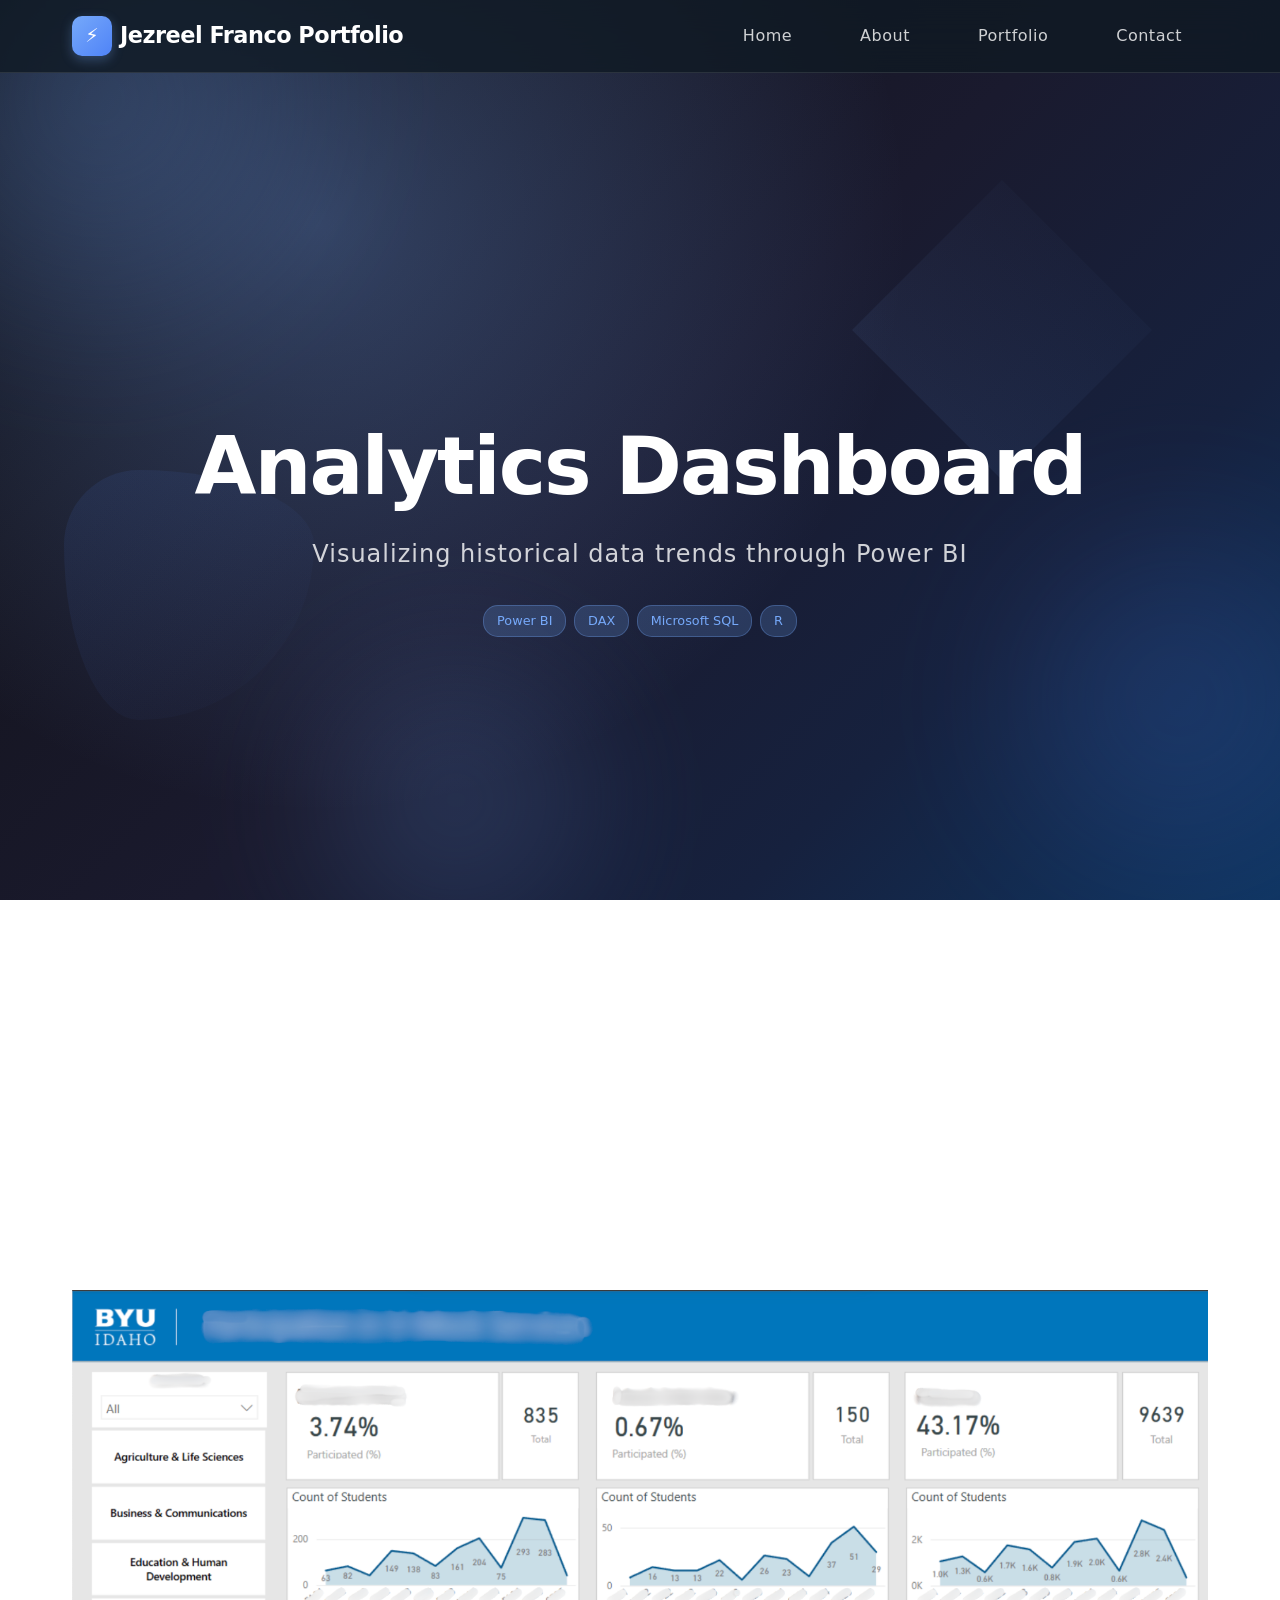
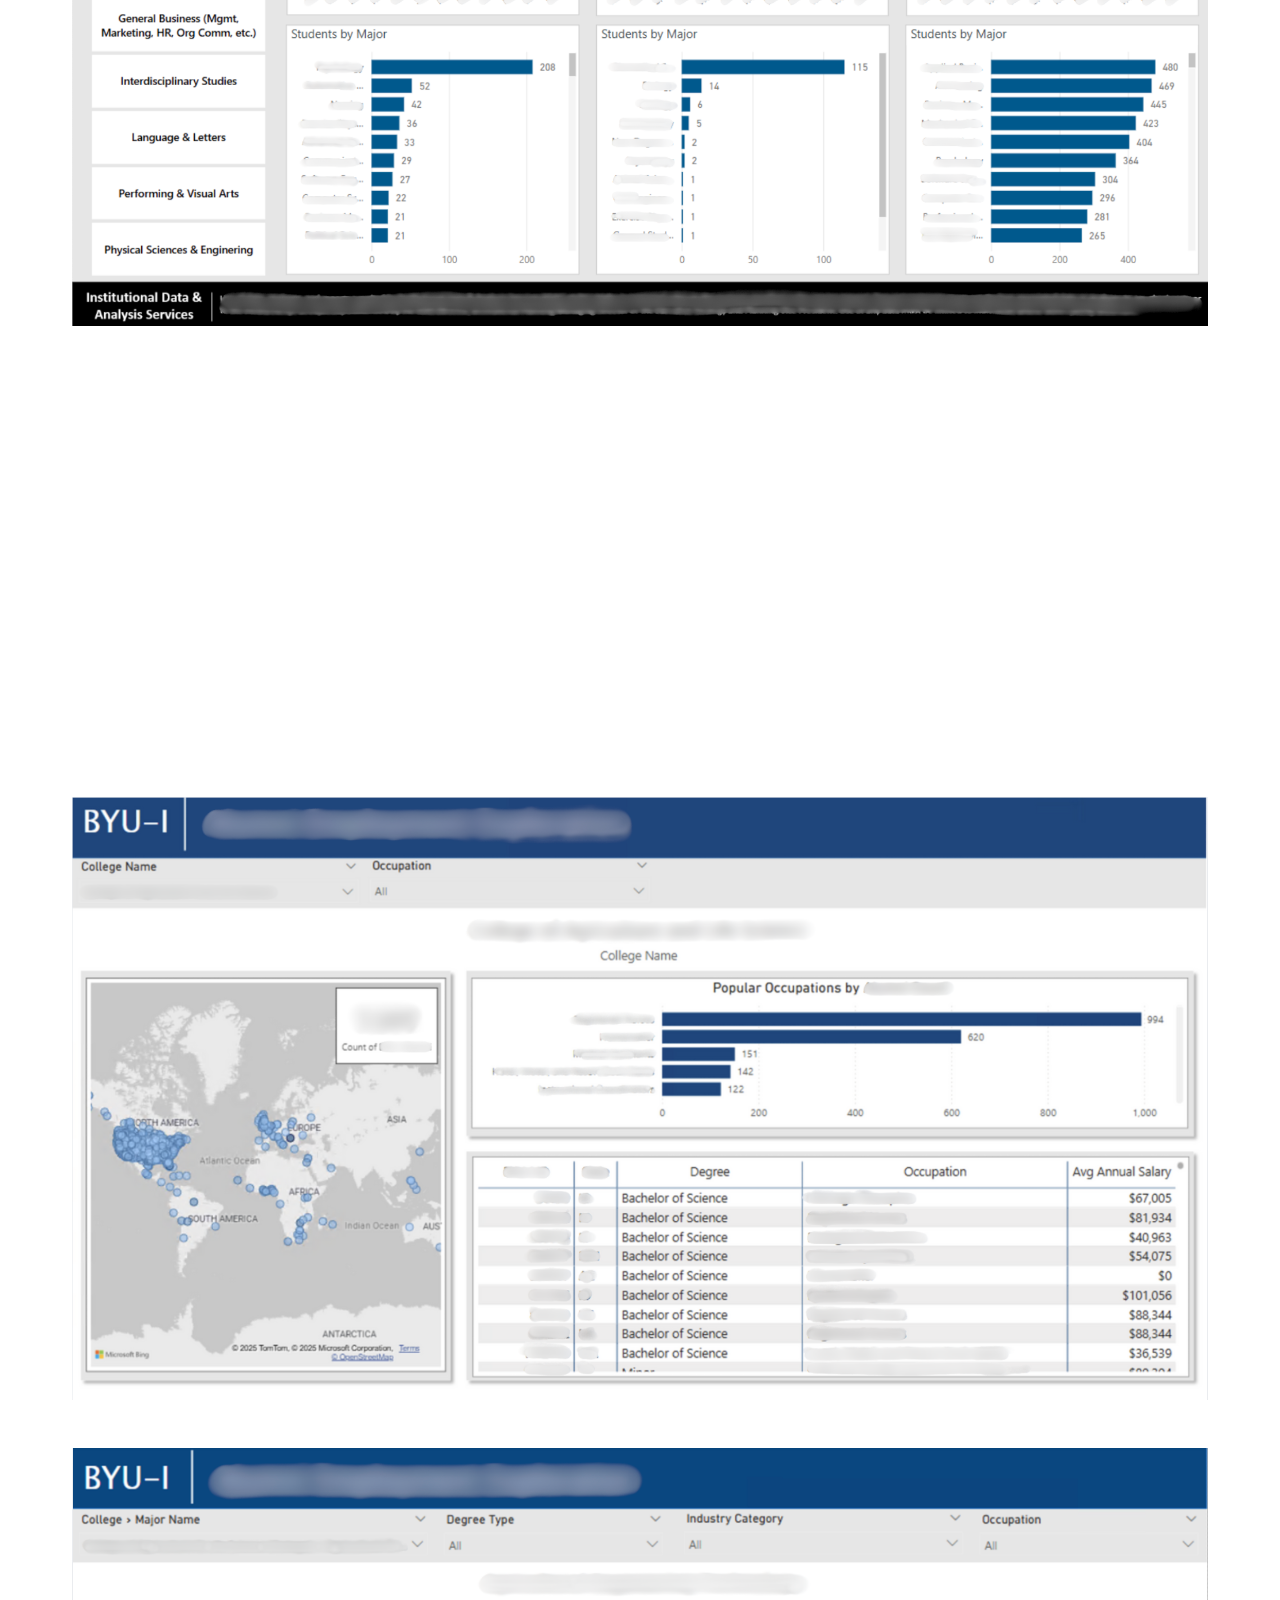
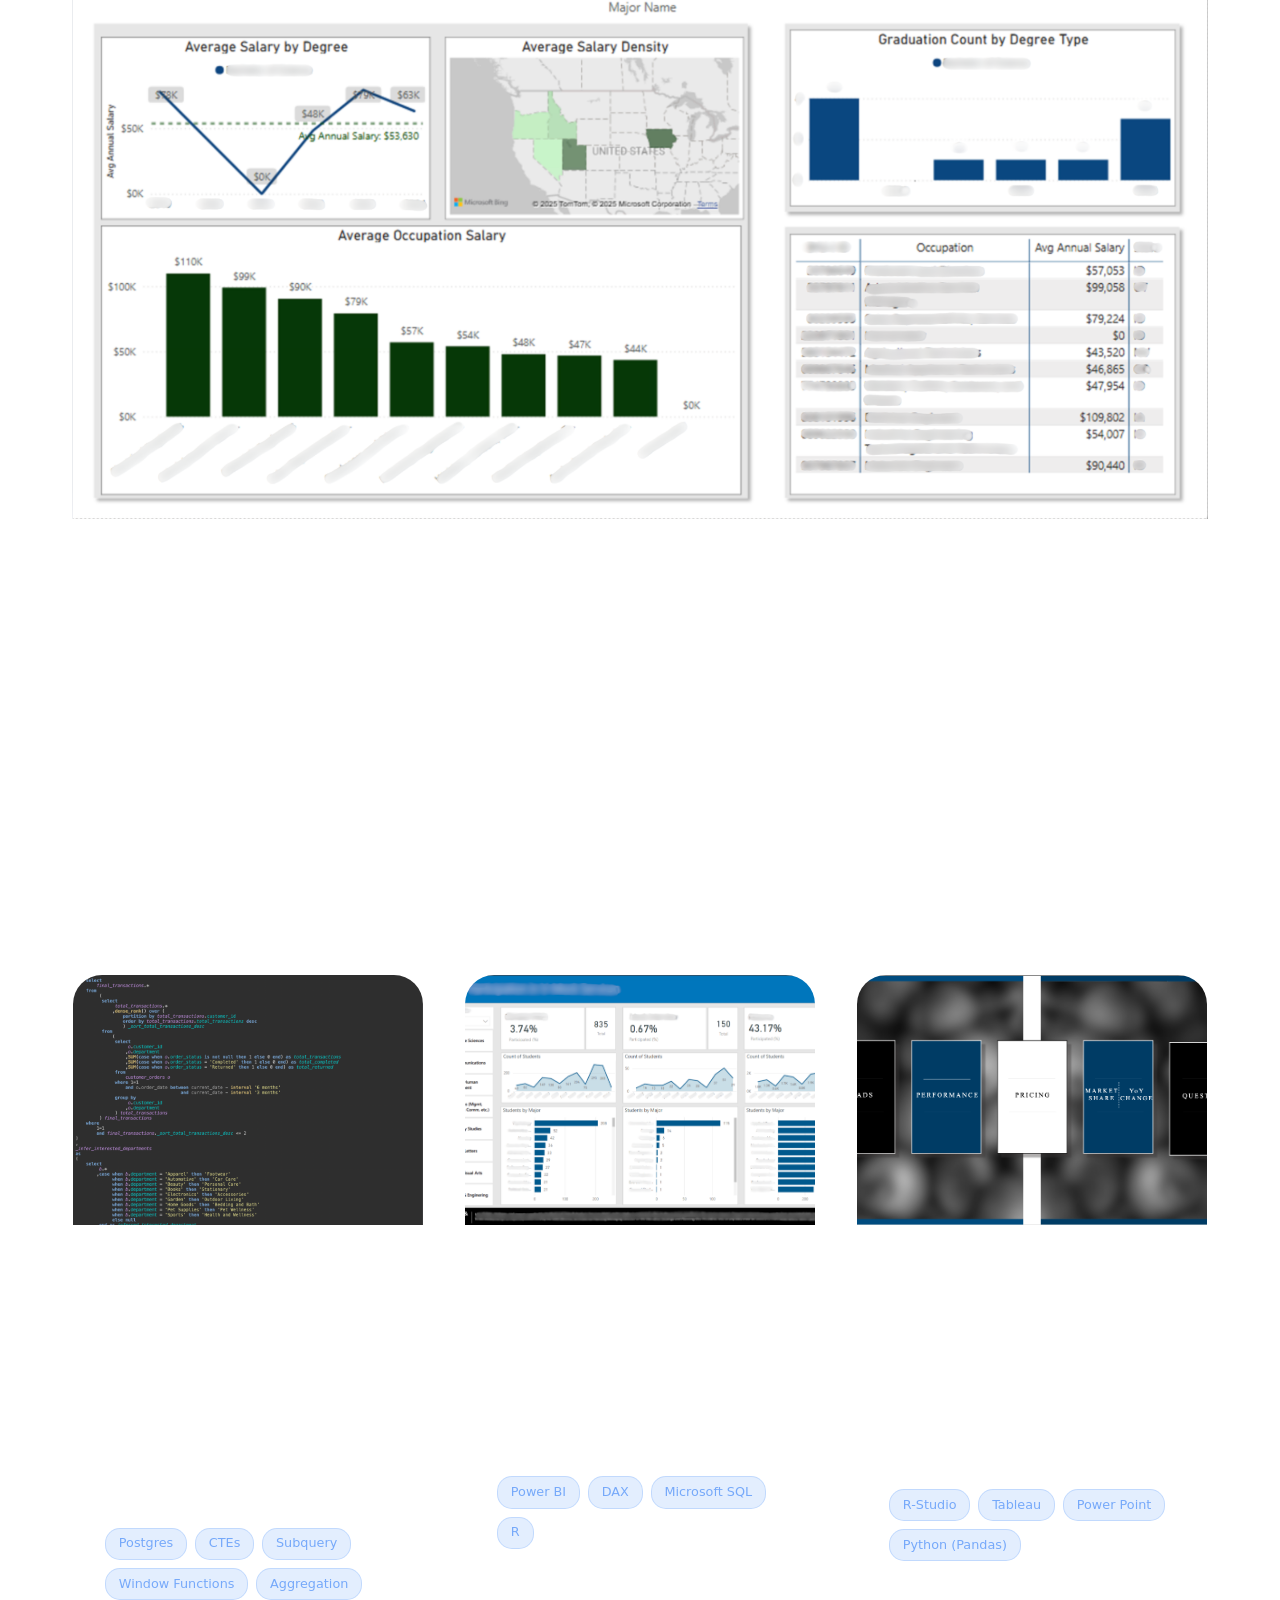
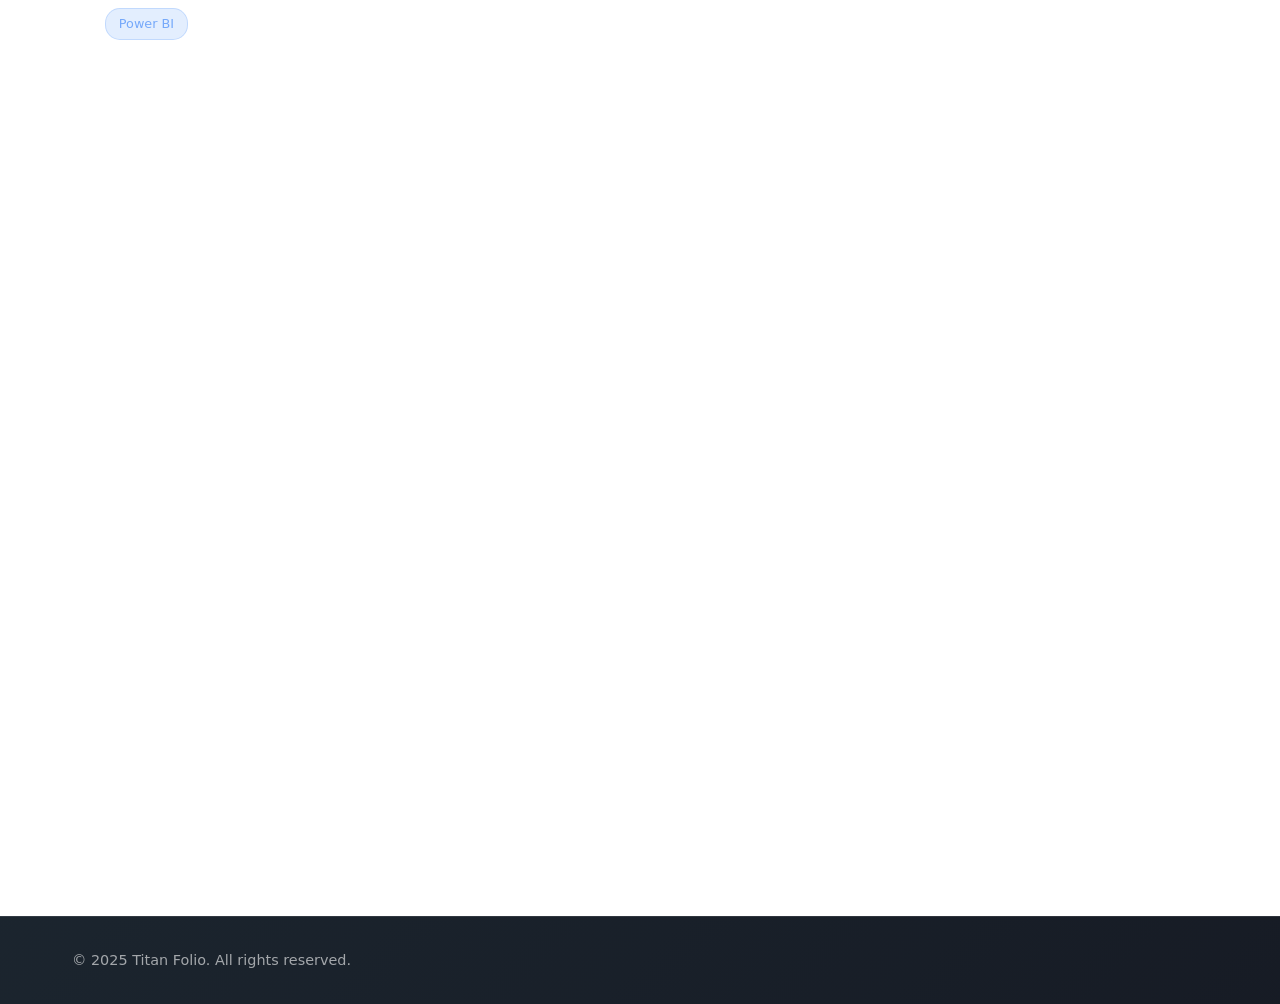
<file: github portoflio/analytics_dashboard.html>
<!DOCTYPE html>
<html lang="en">
<head>
    <meta charset="UTF-8">
    <meta name="viewport" content="width=device-width, initial-scale=1.0">
    <title>Jezreel Franco -  Data Analyst Portfolio</title>
    <link rel="stylesheet" href="tooplate-titan-style.css">
<!--

Tooplate 2147 Titan Folio

https://www.tooplate.com/view/2147-titan-folio

Free HTML CSS Template

-->
</head>
<body>
    <nav id="navbar">
        <div class="nav-container">
            <a href="index.html" class="logo">
                <div class="logo-icon">⚡</div>
                <div class="logo-text">Jezreel Franco Portfolio</div>
            </a>
            <ul class="nav-links">
                <li><a href="index.html">Home</a></li>
                <li><a href="#about">About</a></li>
                <li><a href="#portfolio">Portfolio</a></li>
                <li><a href="#contact">Contact</a></li>
            </ul>
            <div class="mobile-menu-btn" id="mobileMenuBtn">
                <span></span>
                <span></span>
                <span></span>
            </div>
        </div>
        <div class="mobile-nav" id="mobileNav">
            <ul>
                <li><a href="index.html">Home</a></li>
                <li><a href="#about">About</a></li>
                <li><a href="#portfolio">Portfolio</a></li>
                <li><a href="#contact">Contact</a></li>
            </ul>
        </div>
    </nav>

    <section id="home" class="hero">
        <div class="hero-bg-animation">
            <div class="floating-shape shape-1"></div>
            <div class="floating-shape shape-2"></div>
            <div class="floating-shape shape-3"></div>
            <div class="geo-shape geo-1"></div>
            <div class="geo-shape geo-2"></div>
            <div class="particles">
                <span class="particle"></span>
                <span class="particle"></span>
                <span class="particle"></span>
                <span class="particle"></span>
                <span class="particle"></span>
                <span class="particle"></span>
                <span class="particle"></span>
                <span class="particle"></span>
                <span class="particle"></span>
                <span class="particle"></span>
            </div>
        </div>
        <div class="hero-content">
            <h1>Analytics Dashboard</h1>
            <p class="subtitle">
                Visualizing historical data trends through Power BI
            </p>
            <div class="portfolio-tags">
                            <span class="tag">Power BI</span>
                            <span class="tag">DAX</span>
                            <span class="tag">Microsoft SQL</span>
                            <span class="tag">R</span>
                            <!-- <span class="tag">WebRTC</span> -->
            </div>
        </div>
    </section>

    <section id="about" class="fade-in">
        <div class="container">
            <div class="section-header">
                <h2 class="section-title">Event Participation KPI Dashboard</h2>
                <p>Presented findings to all deans in the university.</p>    
                <p>Raised awareness for which event resulted to the most lack of participation by students.</p>
                <p>Resulted to planned methodolgy to increased event promotion.</p>
            </div>

            <div class="about-content">
                <img src="/images/participation_dashboard.png" alt="Dashbaord for Participation">
                </div>
            </div>
        </div>
    </section>


        <section id="about" class="fade-in">
        <div class="container">
            <div class="section-header">
                <h2 class="section-title">BLS Dashboard</h2>
                <p>Achieved average salary data from the BLS through fuzzy matching.</p>
<p>Visualized the most common fields students in each major enter.</p>
<p>Identified key occupations that the career center can advertise to students pursuing that degree.</p>
            </div>

            <div class="about-content">
                <img src="/images/bls_dashboard.png" alt="BLS Dashboard Overview Page">
                <img src="/images/bls_dashboard2.png" alt="BLS Salary Drill Down Page">
                </div>
            </div>
        </div>
    </section>


        <section id="portfolio" class="fade-in">
        <div class="container">
            <div class="section-header">
                <h2 class="section-title">Featured Work</h2>
                <p class="section-subtitle">A showcase of projects that demonstrate creativity and technical excellence</p>
            </div>
  
            <div class="portfolio-grid">
                <div class="portfolio-card">
                    <a href="retail.html">
                    <div class="portfolio-image retail"></div>
                    <div class="portfolio-content">
                        <h3 class="portfolio-title">Retail Behavior Analysis</h3>
                        <p class="portfolio-description">SQL based customer behavior inference model. Uses past data to predict secondary customer departments, validating against current/future data engagement system.</p>
                        <div class="portfolio-tags">
                            <span class="tag">Postgres</span>
                            <span class="tag">CTEs</span>
                            <span class="tag">Subquery</span>
                            <span class="tag">Window Functions</span>
                            <span class="tag">Aggregation</span>
                            <span class="tag">Power BI</span>
                        </div>
                    </div>
                    </a>
                </div>

                <div class="portfolio-card">
                    <a href="analytics_dashboard.html">
                    <div class="portfolio-image analytics"></div>
                    <div class="portfolio-content">
                        <h3 class="portfolio-title">Analytics Dashboards</h3>
                        <p class="portfolio-description">Delivered KPI's and historical trends using Power BI. Visualized data distribution geographically and by category.</p>
                        <div class="portfolio-tags">
                            <span class="tag">Power BI</span>
                            <span class="tag">DAX</span>
                            <span class="tag">Microsoft SQL</span>
                            <span class="tag">R</span>
                        </div>
                    </div>
                    </a>
                </div>
                
                <div class="portfolio-card">
                    <a href="onion_analysis.html">
                    <div class="portfolio-image music"></div>
                        <div class="portfolio-content">
                            <h3 class="portfolio-title">Tableau Onion Analysis Presentation</h3>
                            <p class="portfolio-description">Visualized key insights and trends of real-world onion sales using R, Python, and Tableau.</p>
                            <div class="portfolio-tags">
                                <span class="tag">R-Studio</span>
                                <span class="tag">Tableau</span>
                                <span class="tag">Power Point</span>
                                <span class="tag">Python (Pandas)</span>
                                <!-- <span class="tag">WebRTC</span> -->
                            </div>
                        </div>
                    </a>
                </div>
            </div>
        </div>
    </section>    

    <section id="contact" class="fade-in">
        <div class="container">
            <div class="section-header">
                <h2 class="section-title">Let's Connect!</h2>
            </div>

            <div class="contact-content">
                <div class="contact-info">
                    <h3>Get In Touch</h3>
                    <p>Have a project in mind, or just want to say hello? Feel free to reach out!<br>
                       I'm always open to collaborating or chatting. Drop a message and let's make it happen.</p>
                    
                    <div class="contact-icons">
                        <a href="mailto:jezreelfranco.jf.com" title="Email">
                            <img src="images/email.png" alt="Email Icon">
                        </a>
                        <a href="https://www.linkedin.com/in/jezreel-franco/" target="_blank" title="LinkedIn">
                            <img src="images/linkedin.png" alt="LinkedIn Icon">
                        </a>
                        <a href="files/Jezreel_Ezra_Franco_Resume.pdf" title="Resume" target="_blank">
                            <img src="images/resume.jpg" alt="Resume">
                        </a>
                    </div>
                </div>
            </div>
        </div>
    </section>

    <footer>
        <div class="footer-bottom">
            <p class="footer-copyright">
                © 2025 Titan Folio. All rights reserved.
            </p>
        </div>
    </footer>

    <script src="tooplate-titan-script.js"></script>
</body>
</html>
</file>
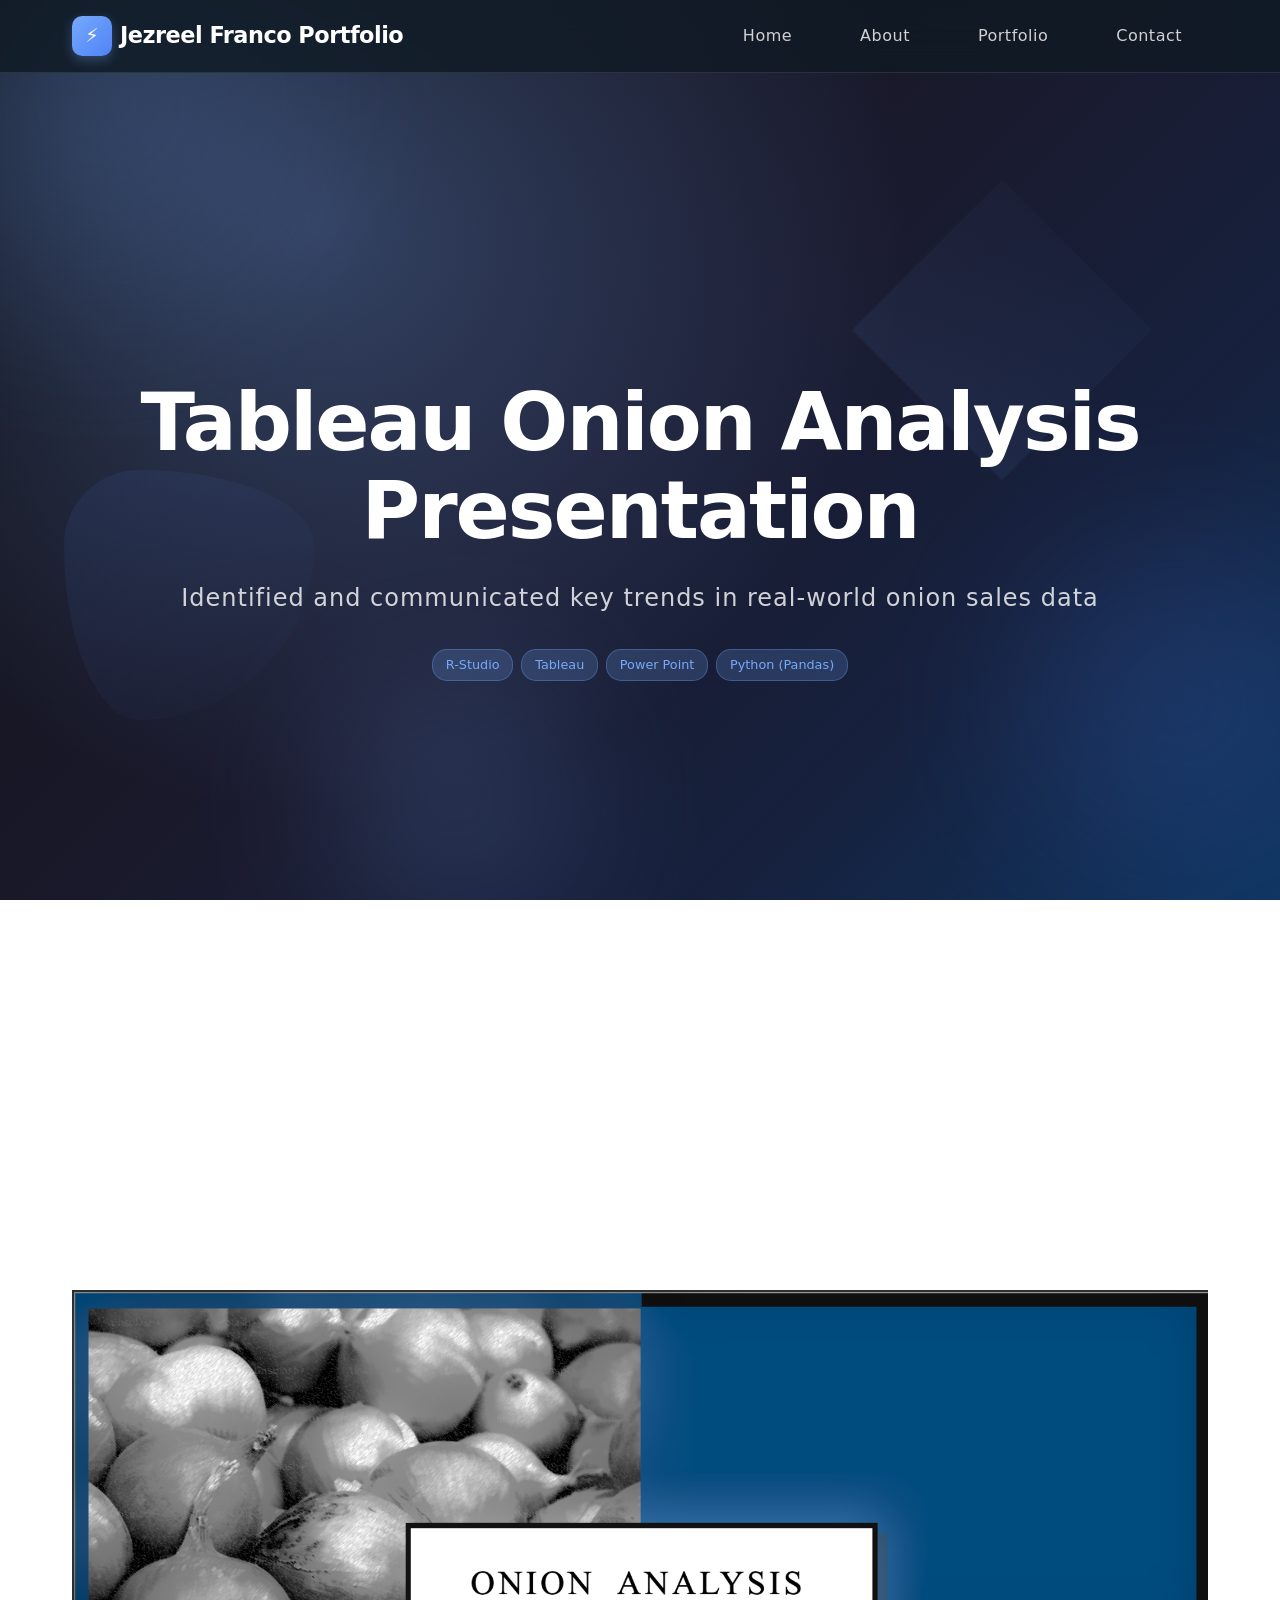
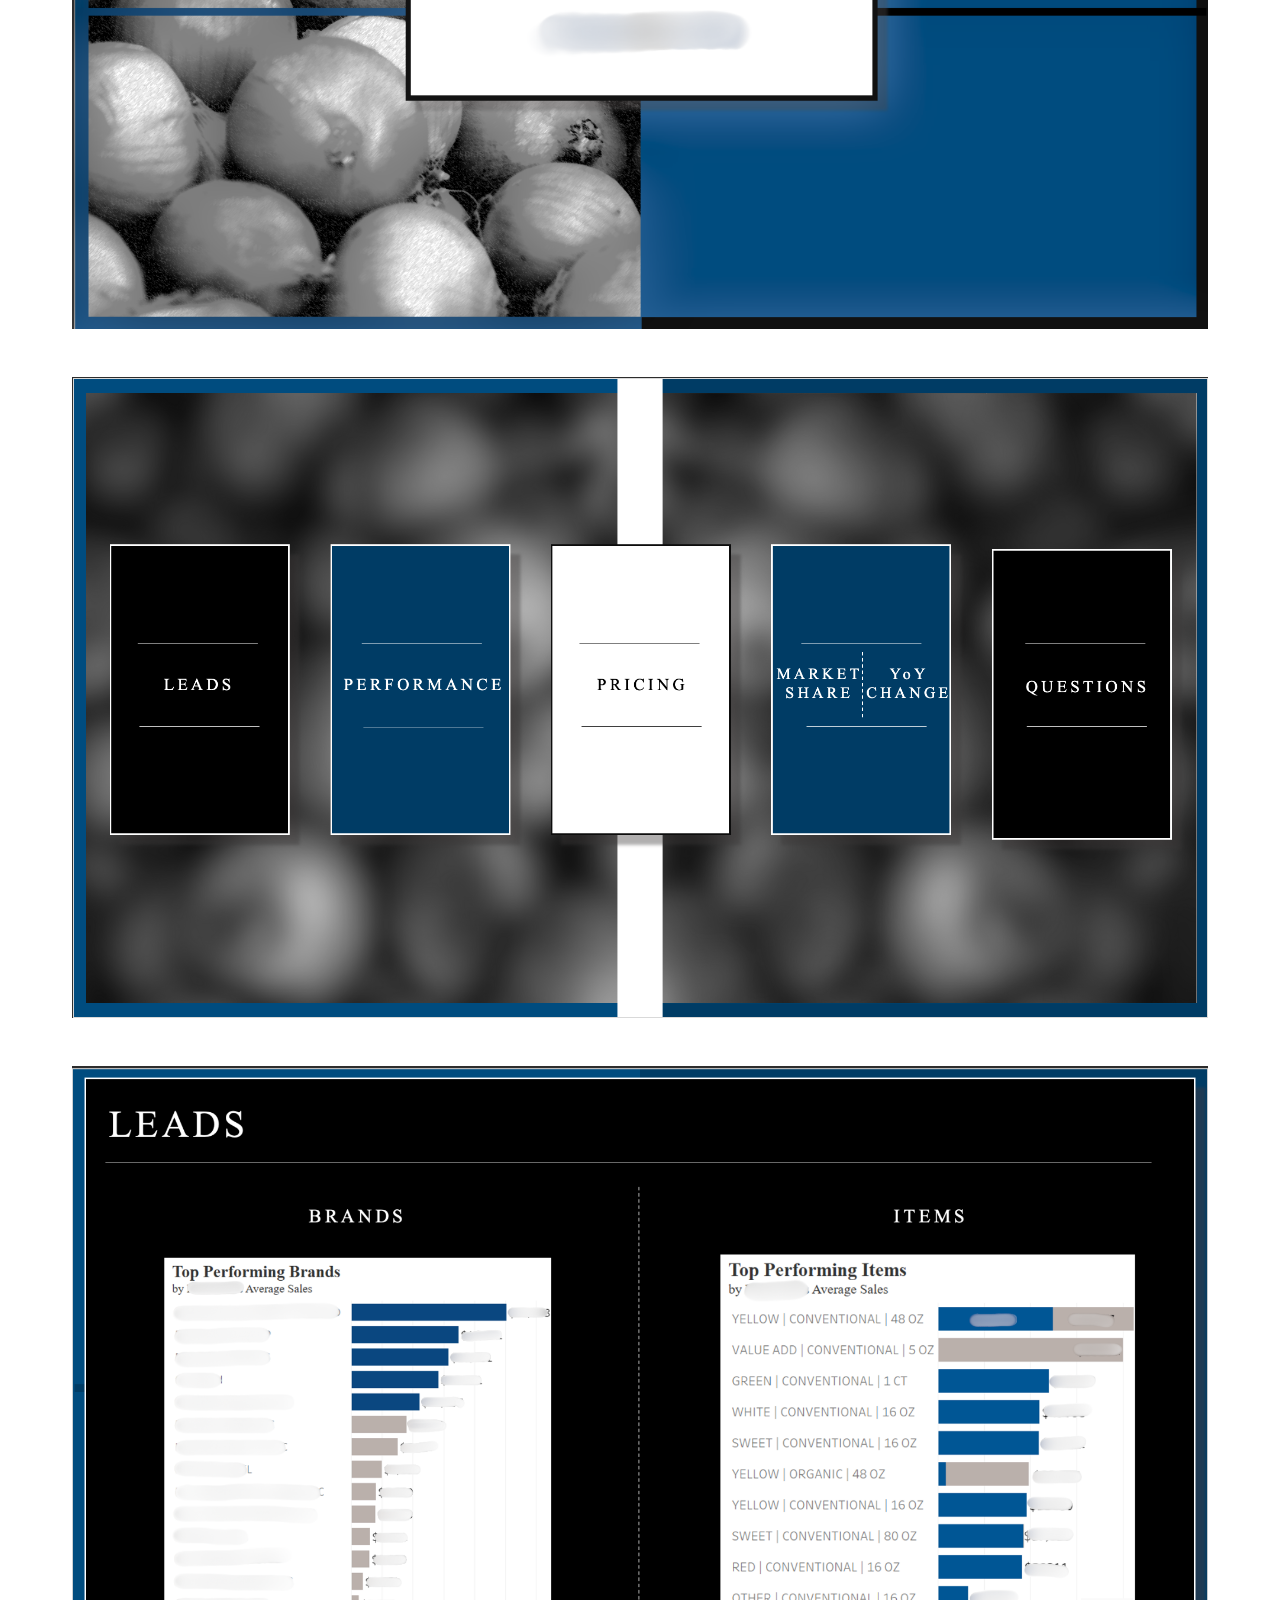
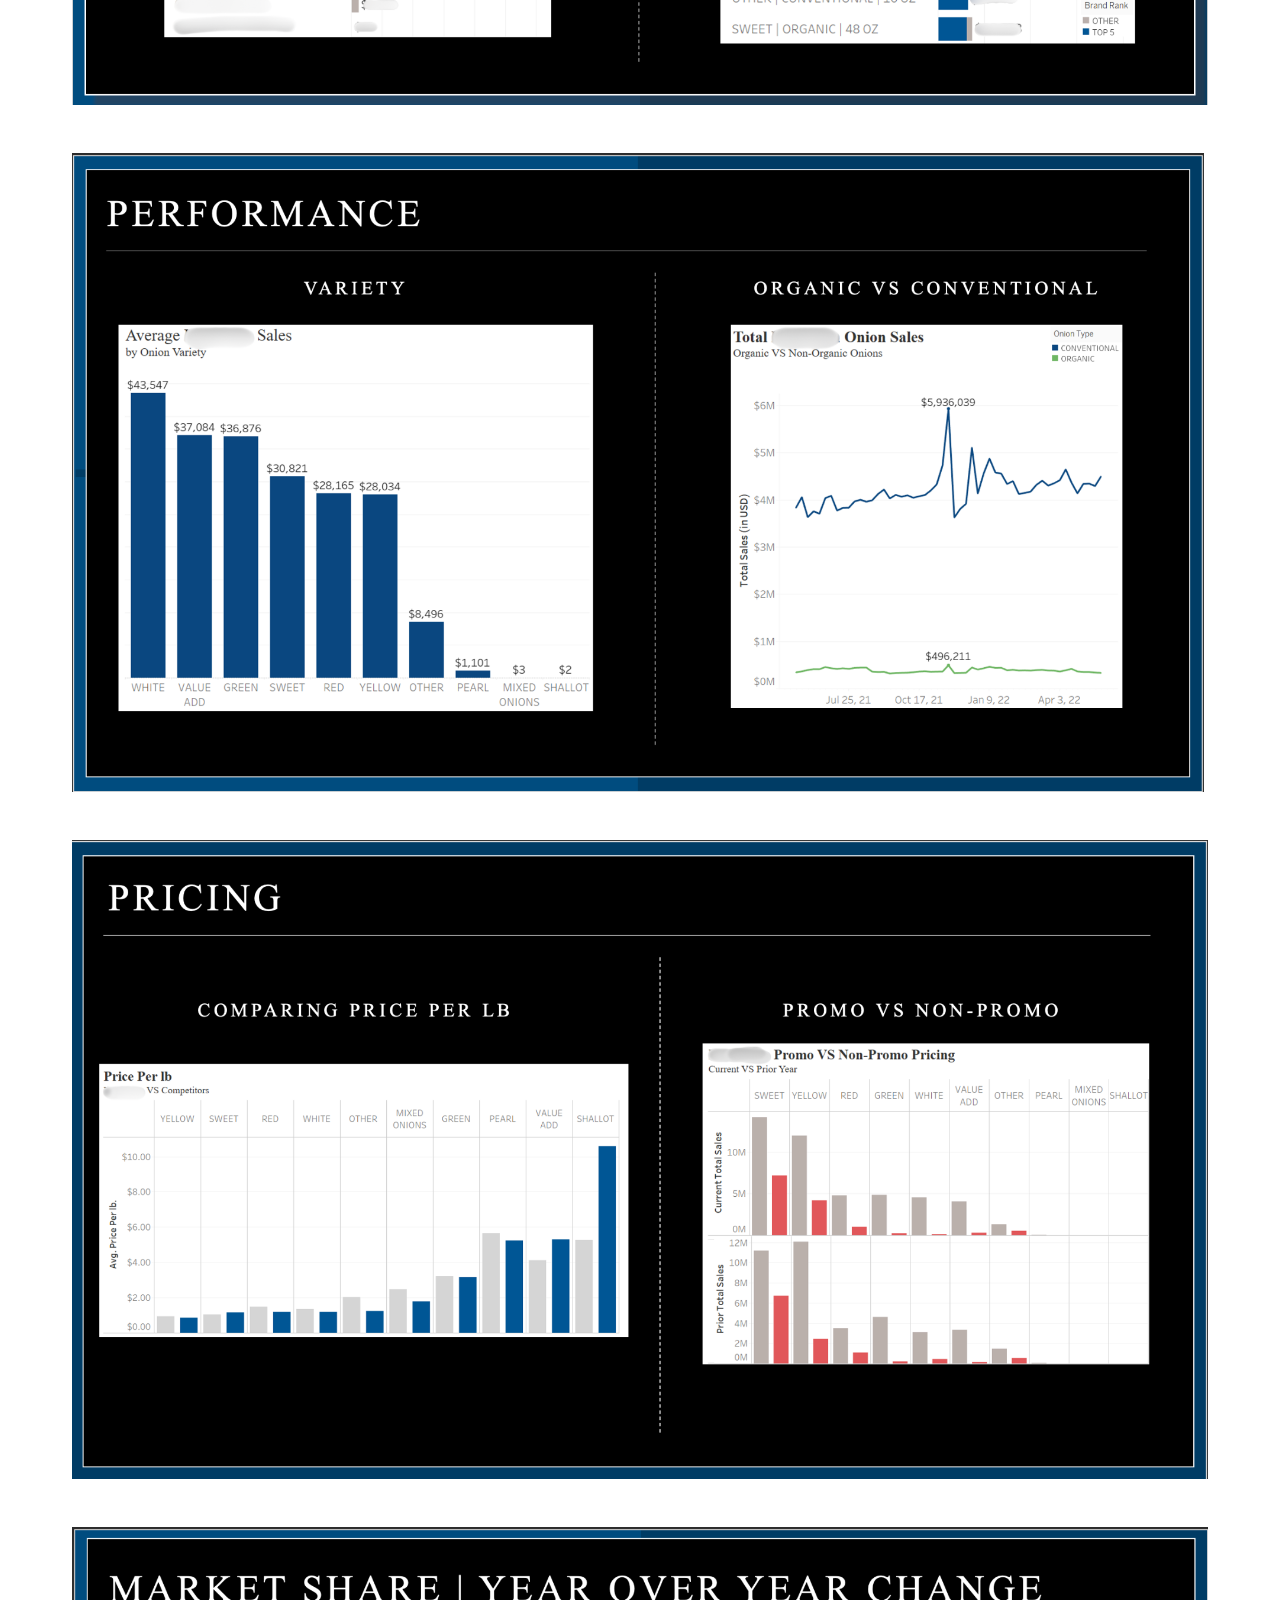
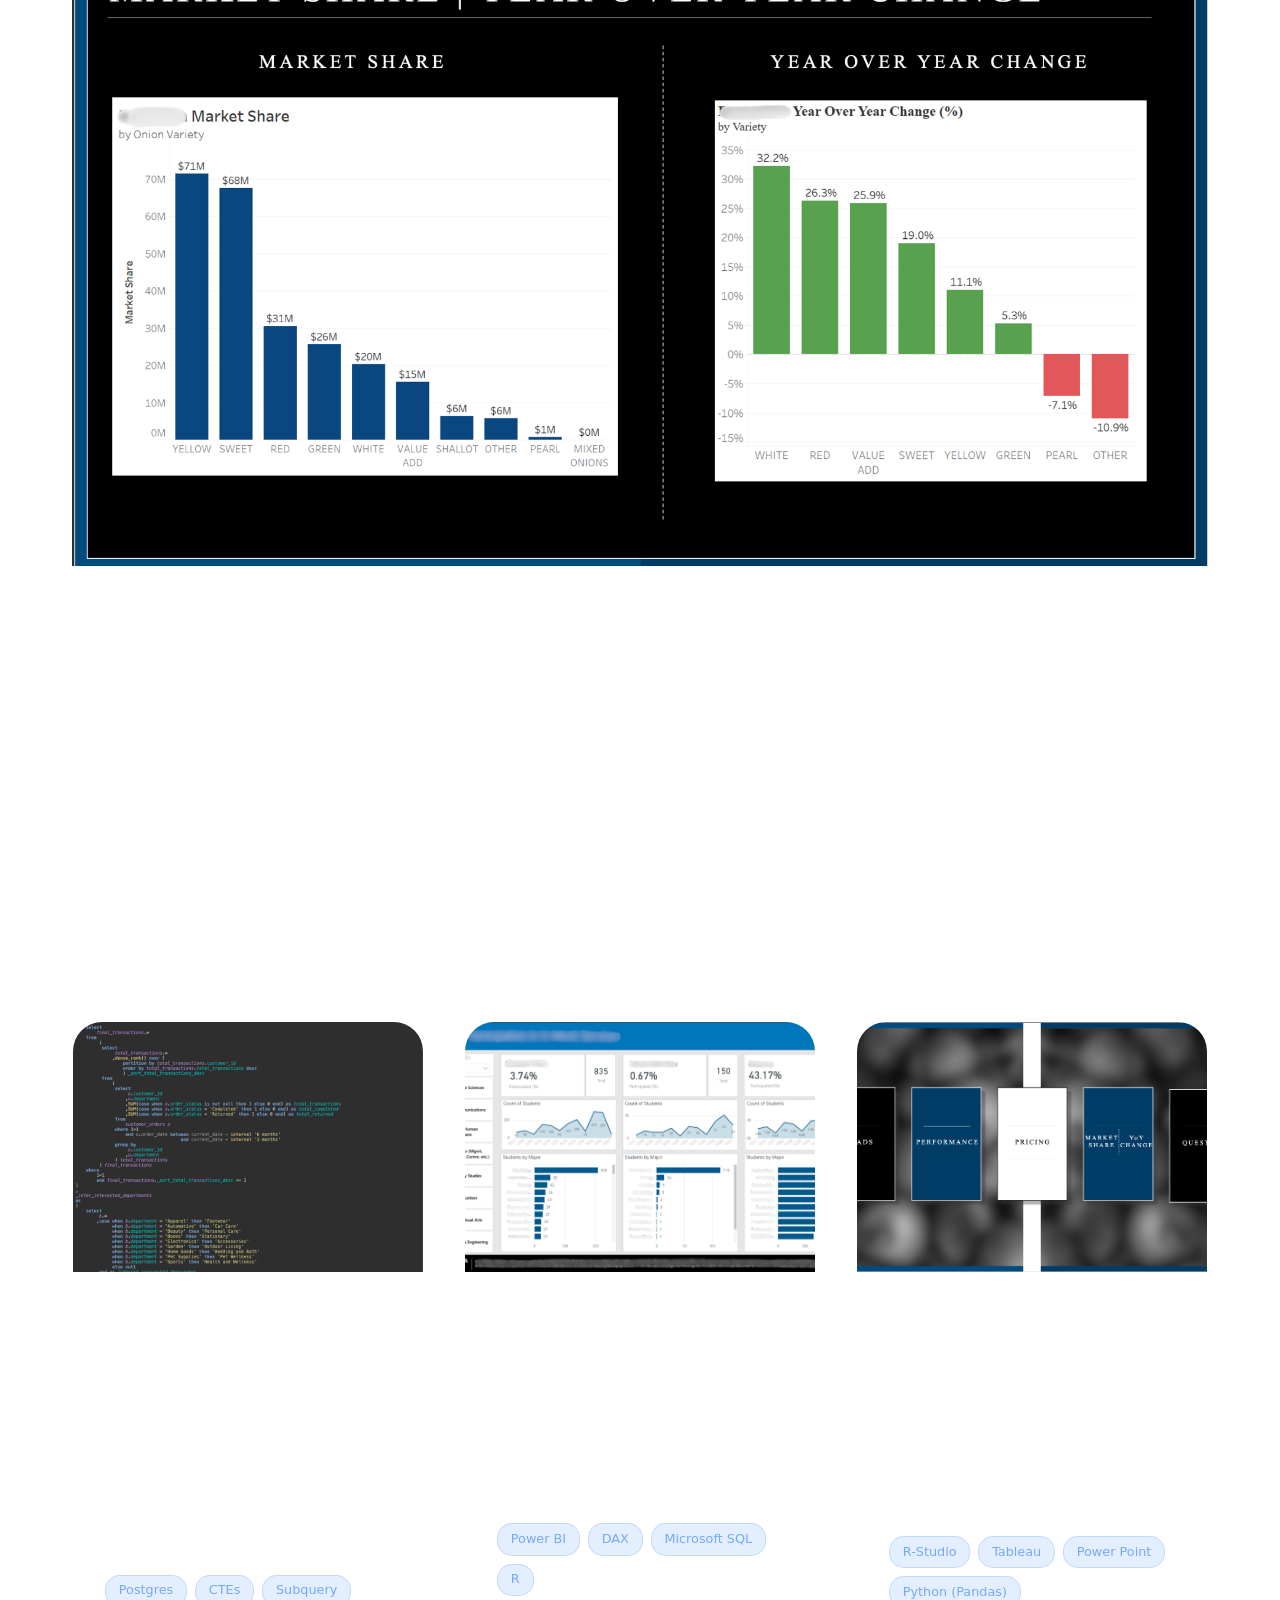
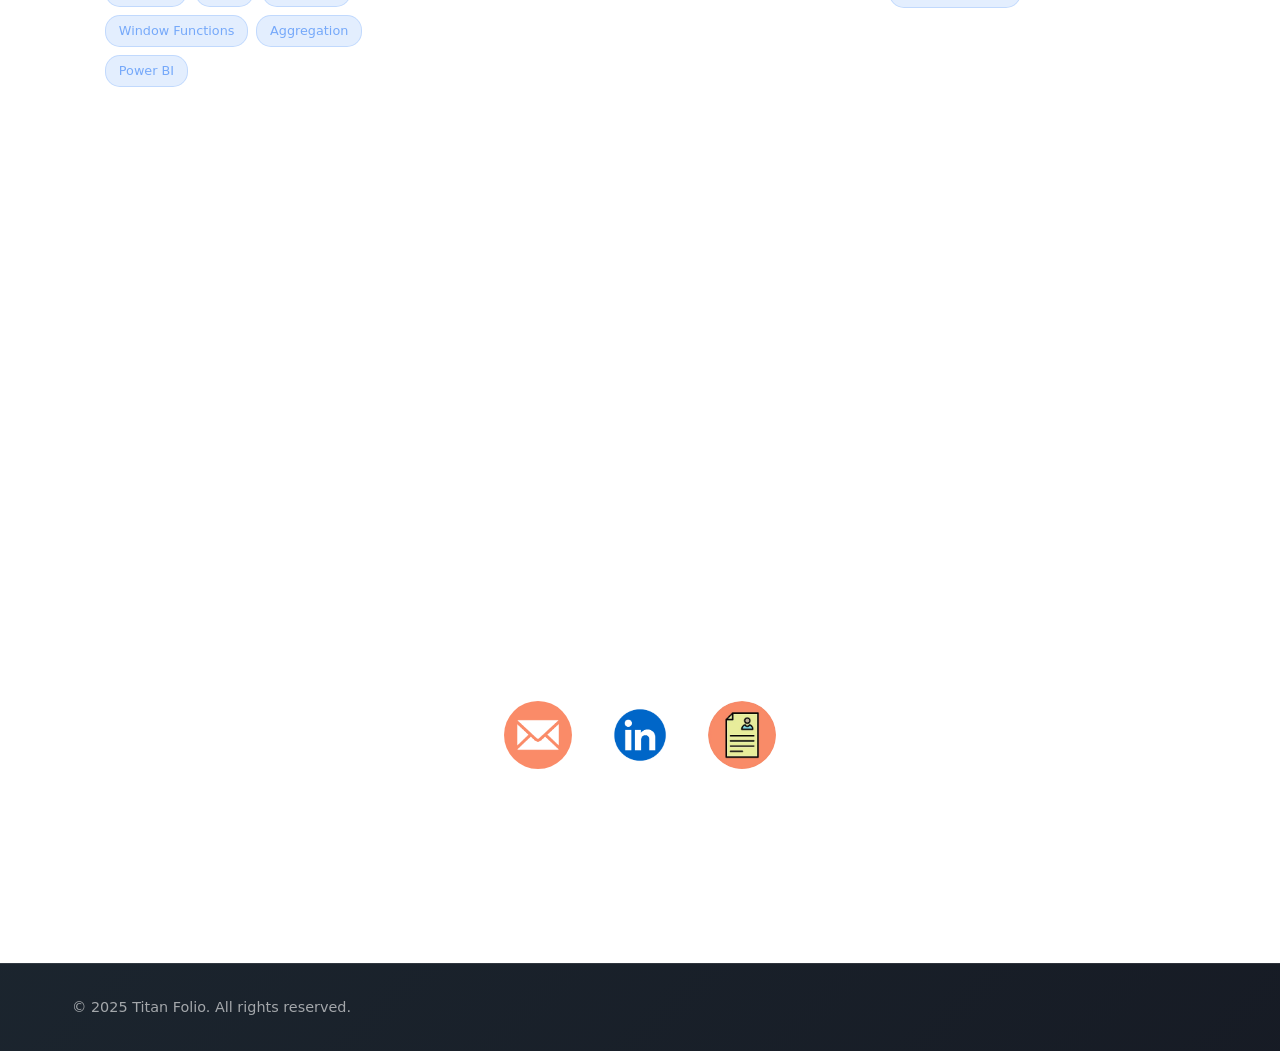
<file: github portoflio/onion_analysis.html>
<!DOCTYPE html>
<html lang="en">
<head>
    <meta charset="UTF-8">
    <meta name="viewport" content="width=device-width, initial-scale=1.0">
    <title>Jezreel Franco -  Data Analyst Portfolio</title>
    <link rel="stylesheet" href="tooplate-titan-style.css">
<!--

Tooplate 2147 Titan Folio

https://www.tooplate.com/view/2147-titan-folio

Free HTML CSS Template

-->
</head>
<body>
    <nav id="navbar">
        <div class="nav-container">
            <a href="index.html" class="logo">
                <div class="logo-icon">⚡</div>
                <div class="logo-text">Jezreel Franco Portfolio</div>
            </a>
            <ul class="nav-links">
                <li><a href="index.html">Home</a></li>
                <li><a href="#about">About</a></li>
                <li><a href="#portfolio">Portfolio</a></li>
                <li><a href="#contact">Contact</a></li>
            </ul>
            <div class="mobile-menu-btn" id="mobileMenuBtn">
                <span></span>
                <span></span>
                <span></span>
            </div>
        </div>
        <div class="mobile-nav" id="mobileNav">
            <ul>
                <li><a href="index.html">Home</a></li>
                <li><a href="#about">About</a></li>
                <li><a href="#portfolio">Portfolio</a></li>
                <li><a href="#contact">Contact</a></li>
            </ul>
        </div>
    </nav>

    <section id="home" class="hero">
        <div class="hero-bg-animation">
            <div class="floating-shape shape-1"></div>
            <div class="floating-shape shape-2"></div>
            <div class="floating-shape shape-3"></div>
            <div class="geo-shape geo-1"></div>
            <div class="geo-shape geo-2"></div>
            <div class="particles">
                <span class="particle"></span>
                <span class="particle"></span>
                <span class="particle"></span>
                <span class="particle"></span>
                <span class="particle"></span>
                <span class="particle"></span>
                <span class="particle"></span>
                <span class="particle"></span>
                <span class="particle"></span>
                <span class="particle"></span>
            </div>
        </div>
        <div class="hero-content">
            <h1>Tableau Onion Analysis Presentation</h1>
            <p class="subtitle">
                Identified and communicated key trends in real‑world onion sales data
            </p>
            <div class="portfolio-tags">
                            <span class="tag">R-Studio</span>
                            <span class="tag">Tableau</span>
                            <span class="tag">Power Point</span>
                            <span class="tag">Python (Pandas)</span>
                            <!-- <span class="tag">WebRTC</span> -->
            </div>
        </div>
    </section>

    <section id="about" class="fade-in">
        <div class="container">
            <div class="section-header">
                <h2 class="section-title">Onion Analysis Presentation</h2>
                <p>Highlighted the top five brands, showing their direct correlation to top-performing items.</p>
                <p>Recommended additional discounts, coupons, or promotions for the three lowest-performing items to boost sales.</p>
                <p>Organized information in a clean, intuitive layout, improving engagement and flow – Positive feedback received.</p>
            </div>

            <div class="about-content">
                <img src="/images/onion1.png" alt="Onion Analysis First Page">
                <img src="/images/onion2.png" alt="Onion Analysis Overview Page">
                <img src="/images/onion3.png" alt="Onion Analysis Leads Page">
                <img src="/images/onion4.png" alt="Onion Analysis Performance Page">
                <img src="/images/onion5.png" alt="Onion Analysis Pricing Page">
                <img src="/images/onion6.png" alt="Onion Analysis Market Share | Year Over Year Change Page">
                </div>
            </div>
        </div>
    </section>



        <section id="portfolio" class="fade-in">
        <div class="container">
            <div class="section-header">
                <h2 class="section-title">Featured Work</h2>
                <p class="section-subtitle">A showcase of projects that demonstrate creativity and technical excellence</p>
            </div>
  
            <div class="portfolio-grid">
                <div class="portfolio-card">
                    <a href="retail.html">
                    <div class="portfolio-image retail"></div>
                    <div class="portfolio-content">
                        <h3 class="portfolio-title">Retail Behavior Analysis</h3>
                        <p class="portfolio-description">SQL based customer behavior inference model. Uses past data to predict secondary customer departments, validating against current/future data engagement system.</p>
                        <div class="portfolio-tags">
                            <span class="tag">Postgres</span>
                            <span class="tag">CTEs</span>
                            <span class="tag">Subquery</span>
                            <span class="tag">Window Functions</span>
                            <span class="tag">Aggregation</span>
                            <span class="tag">Power BI</span>
                        </div>
                    </div>
                    </a>
                </div>

                <div class="portfolio-card">
                    <a href="analytics_dashboard.html">
                    <div class="portfolio-image analytics"></div>
                    <div class="portfolio-content">
                        <h3 class="portfolio-title">Analytics Dashboards</h3>
                        <p class="portfolio-description">Delivered KPI's and historical trends using Power BI. Visualized data distribution geographically and by category.</p>
                        <div class="portfolio-tags">
                            <span class="tag">Power BI</span>
                            <span class="tag">DAX</span>
                            <span class="tag">Microsoft SQL</span>
                            <span class="tag">R</span>
                        </div>
                    </div>
                    </a>
                </div>
                
                <div class="portfolio-card">
                    <a href="onion_analysis.html">
                    <div class="portfolio-image music"></div>
                        <div class="portfolio-content">
                            <h3 class="portfolio-title">Tableau Onion Analysis Presentation</h3>
                            <p class="portfolio-description">Visualized key insights and trends of real-world onion sales using R, Python, and Tableau.</p>
                            <div class="portfolio-tags">
                                <span class="tag">R-Studio</span>
                                <span class="tag">Tableau</span>
                                <span class="tag">Power Point</span>
                                <span class="tag">Python (Pandas)</span>
                                <!-- <span class="tag">WebRTC</span> -->
                            </div>
                        </div>
                    </a>
                </div>
            </div>
        </div>
    </section>    

    <section id="contact" class="fade-in">
        <div class="container">
            <div class="section-header">
                <h2 class="section-title">Let's Connect!</h2>
            </div>

            <div class="contact-content">
                <div class="contact-info">
                    <h3>Get In Touch</h3>
                    <p>Have a project in mind, or just want to say hello? Feel free to reach out!<br>
                       I'm always open to collaborating or chatting. Drop a message and let's make it happen.</p>
                    
                    <div class="contact-icons">
                        <a href="mailto:jezreelfranco.jf.com" title="Email">
                            <img src="images/email.png" alt="Email Icon">
                        </a>
                        <a href="https://www.linkedin.com/in/jezreel-franco/" target="_blank" title="LinkedIn">
                            <img src="images/linkedin.png" alt="LinkedIn Icon">
                        </a>
                        <a href="files/Jezreel_Ezra_Franco_Resume.pdf.pdf" title="Resume" target="_blank">
                            <img src="images/resume.jpg" alt="Resume">
                        </a>
                    </div>
                </div>
            </div>
        </div>
    </section>

    <footer>
        <div class="footer-bottom">
            <p class="footer-copyright">
                © 2025 Titan Folio. All rights reserved.
            </p>
        </div>
    </footer>

    <script src="tooplate-titan-script.js"></script>
</body>
</html>
</file>
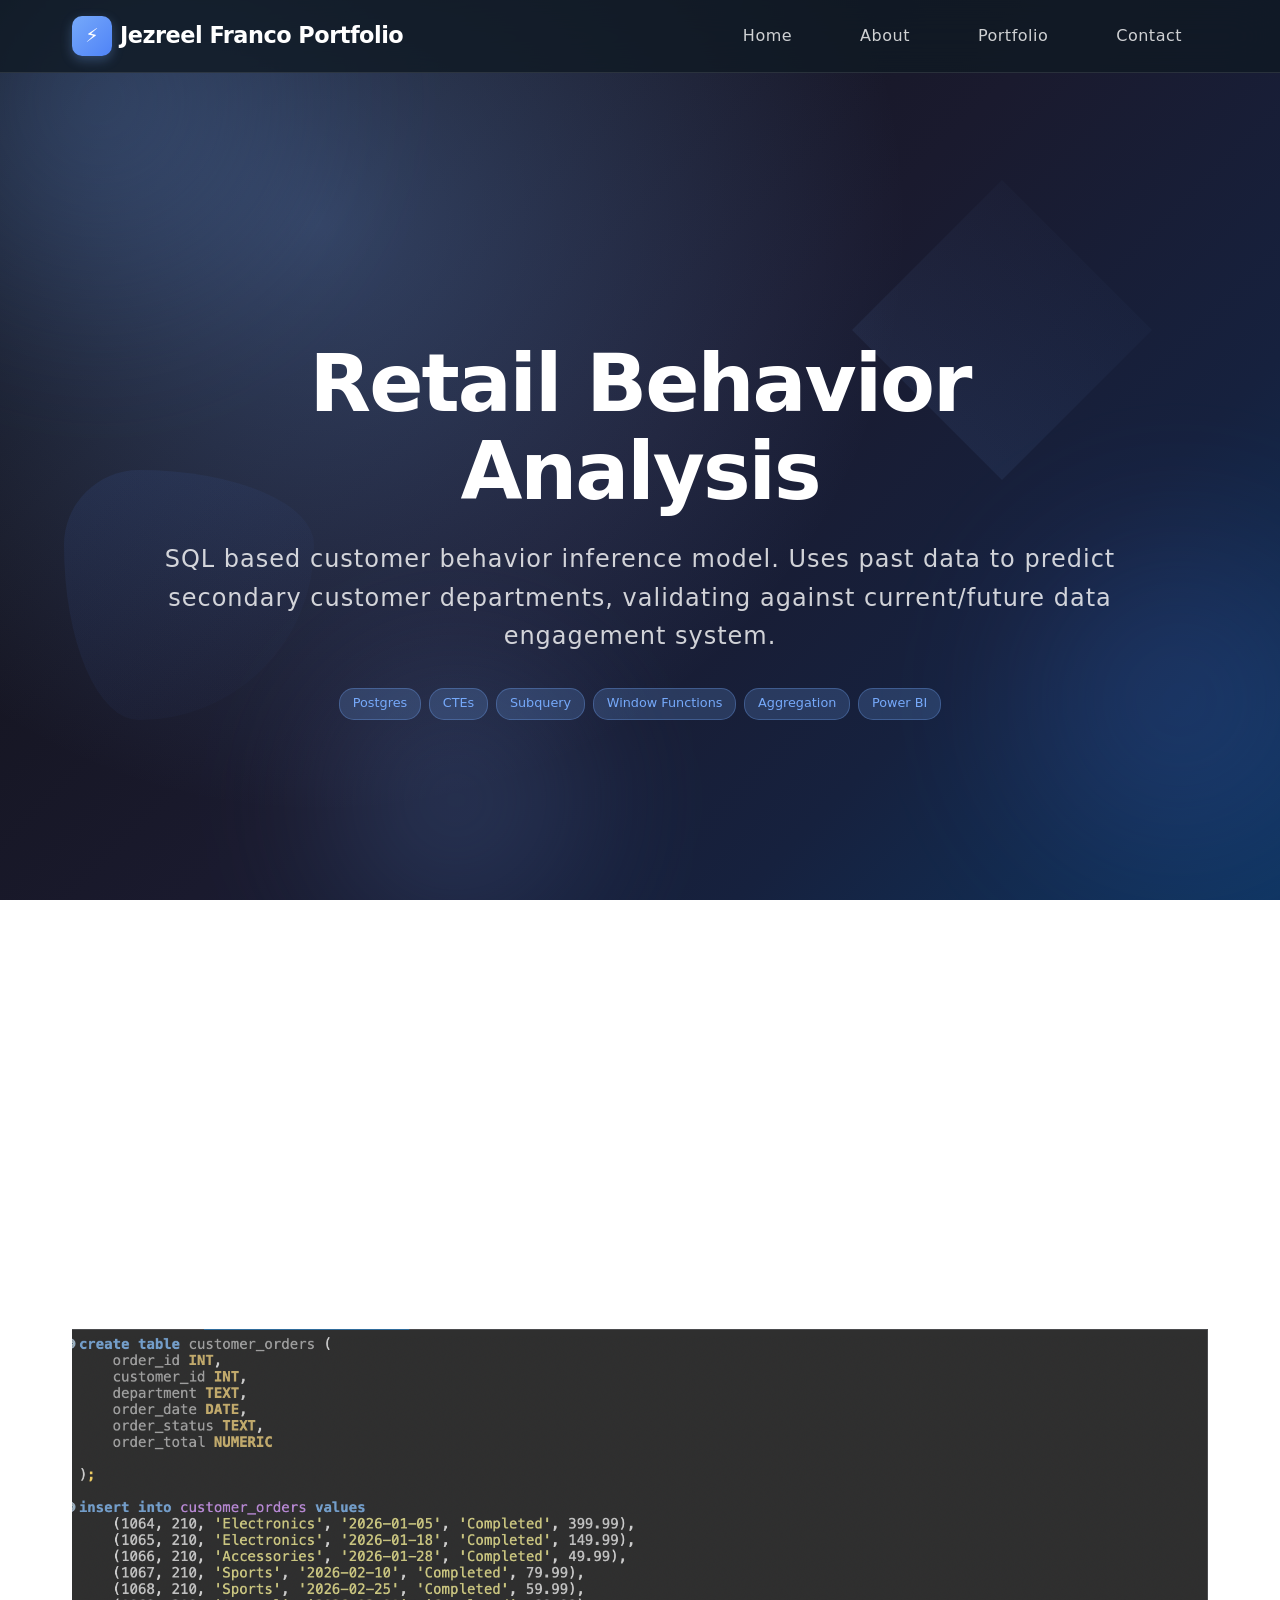
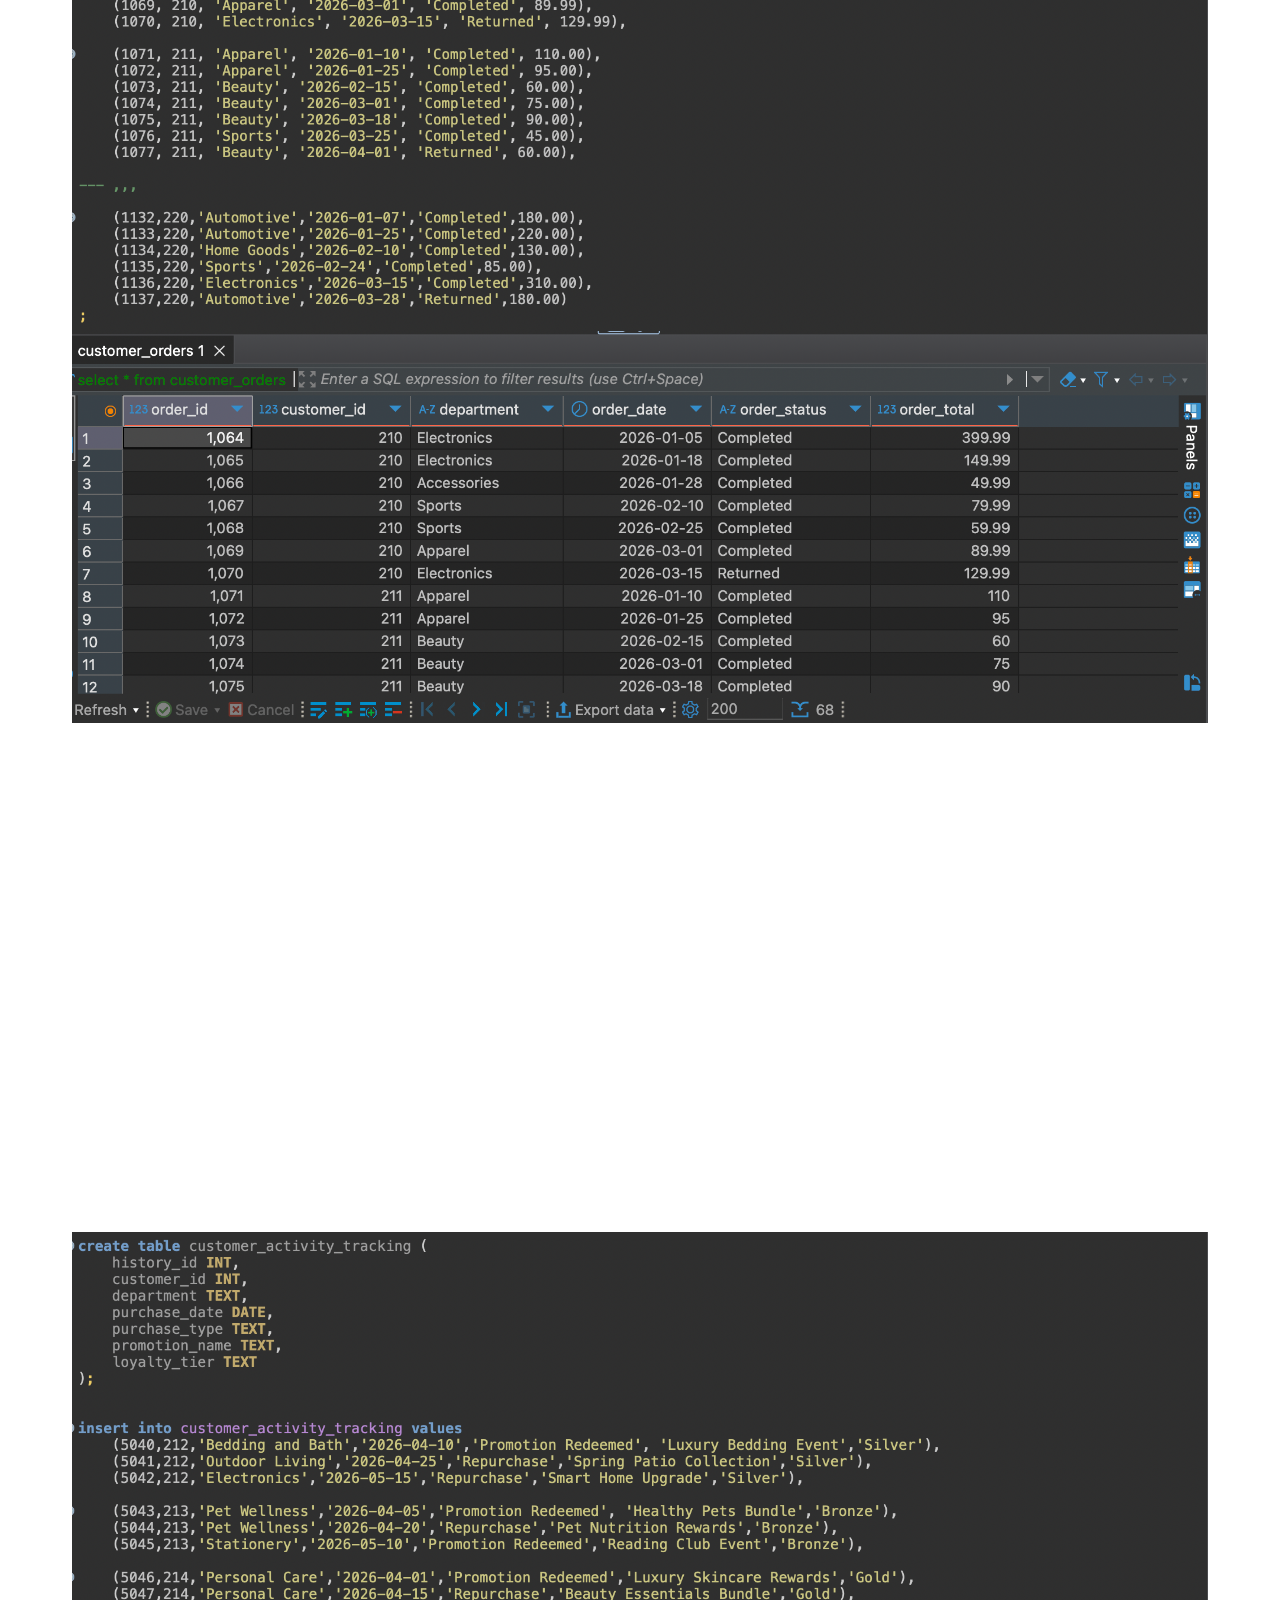
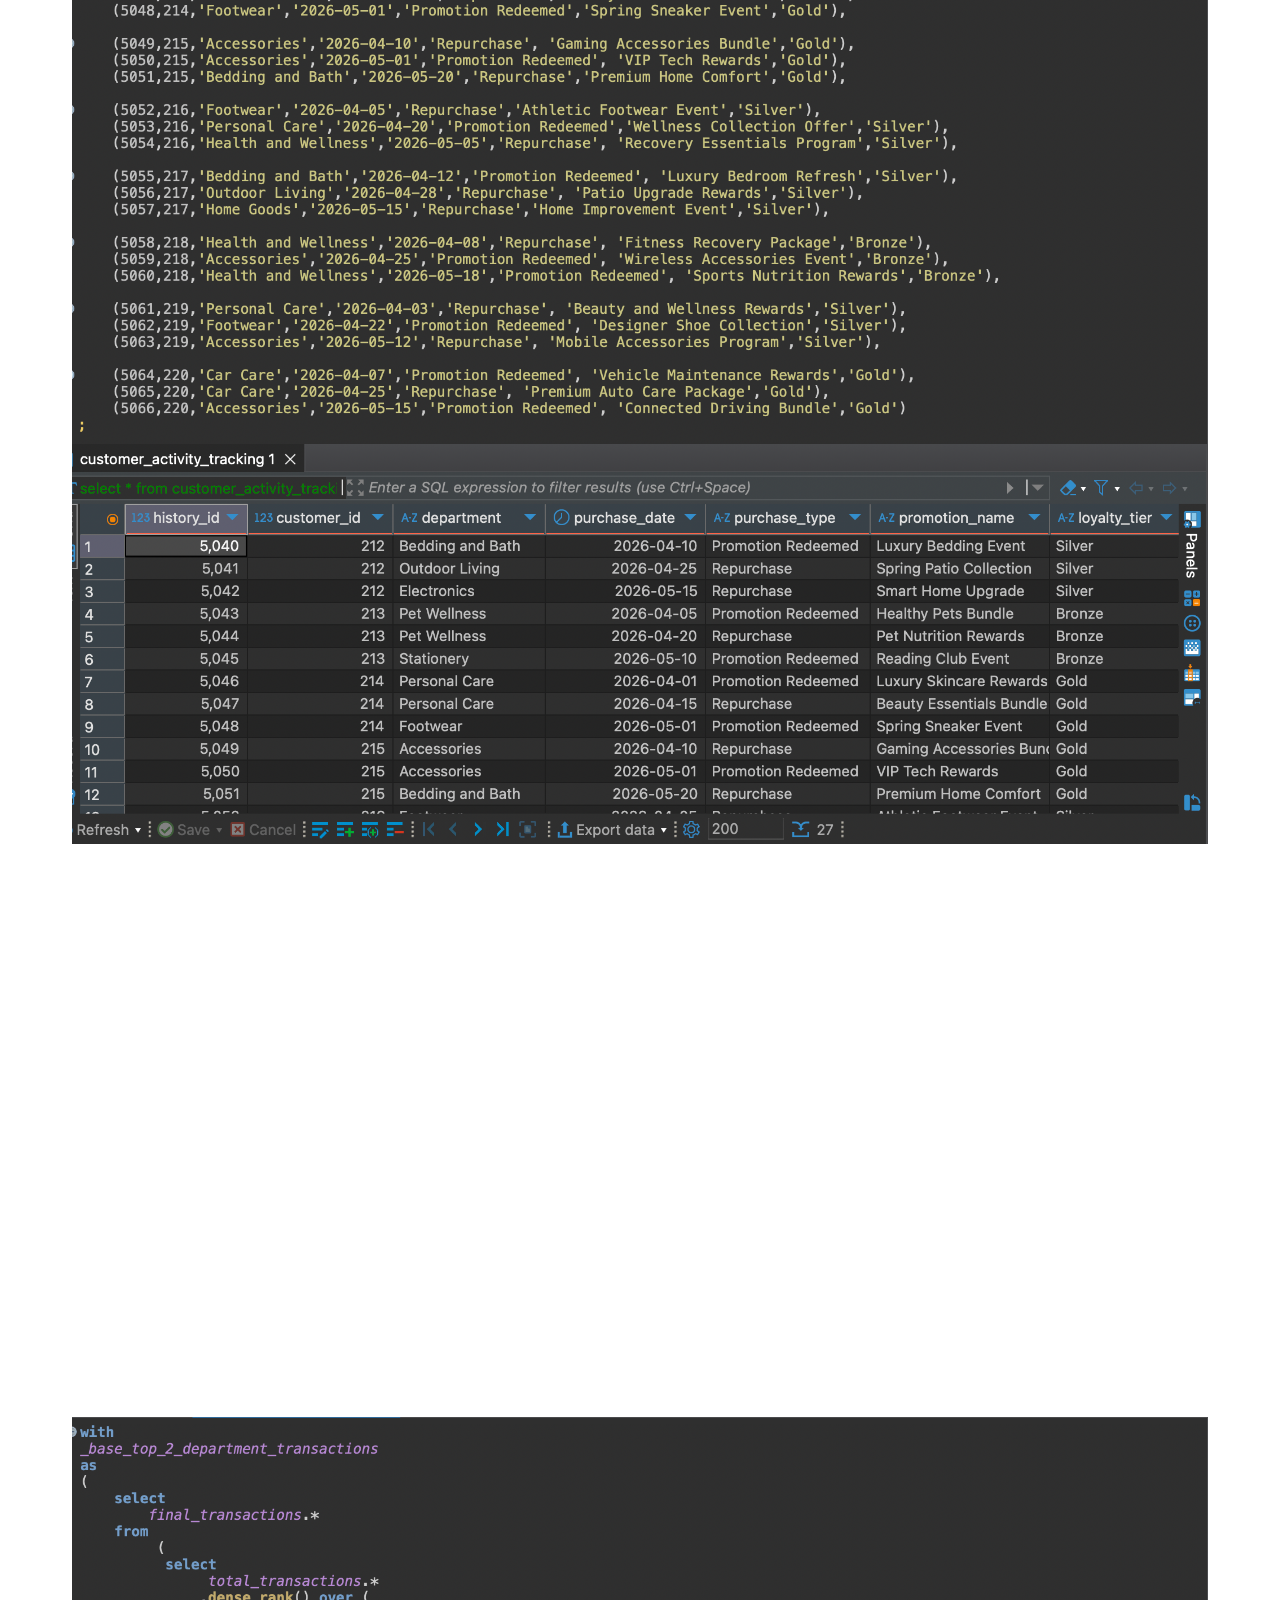
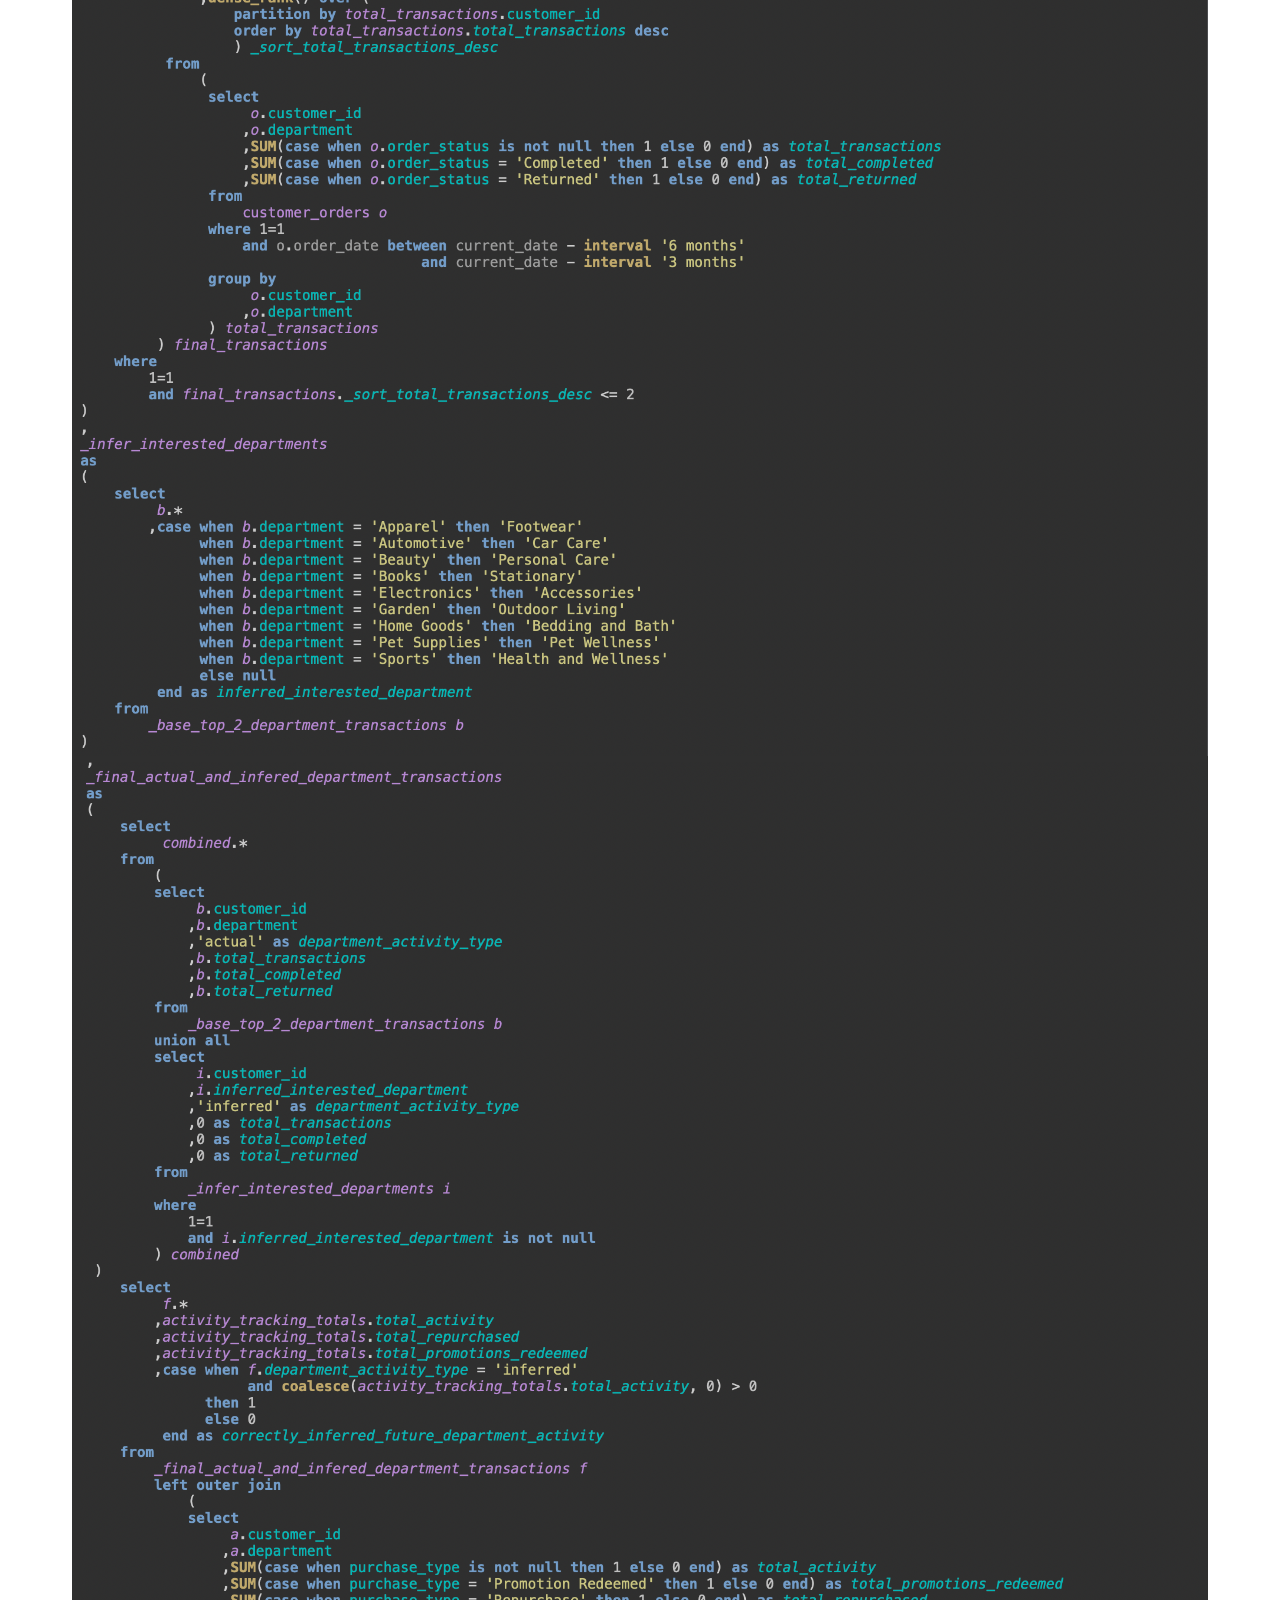
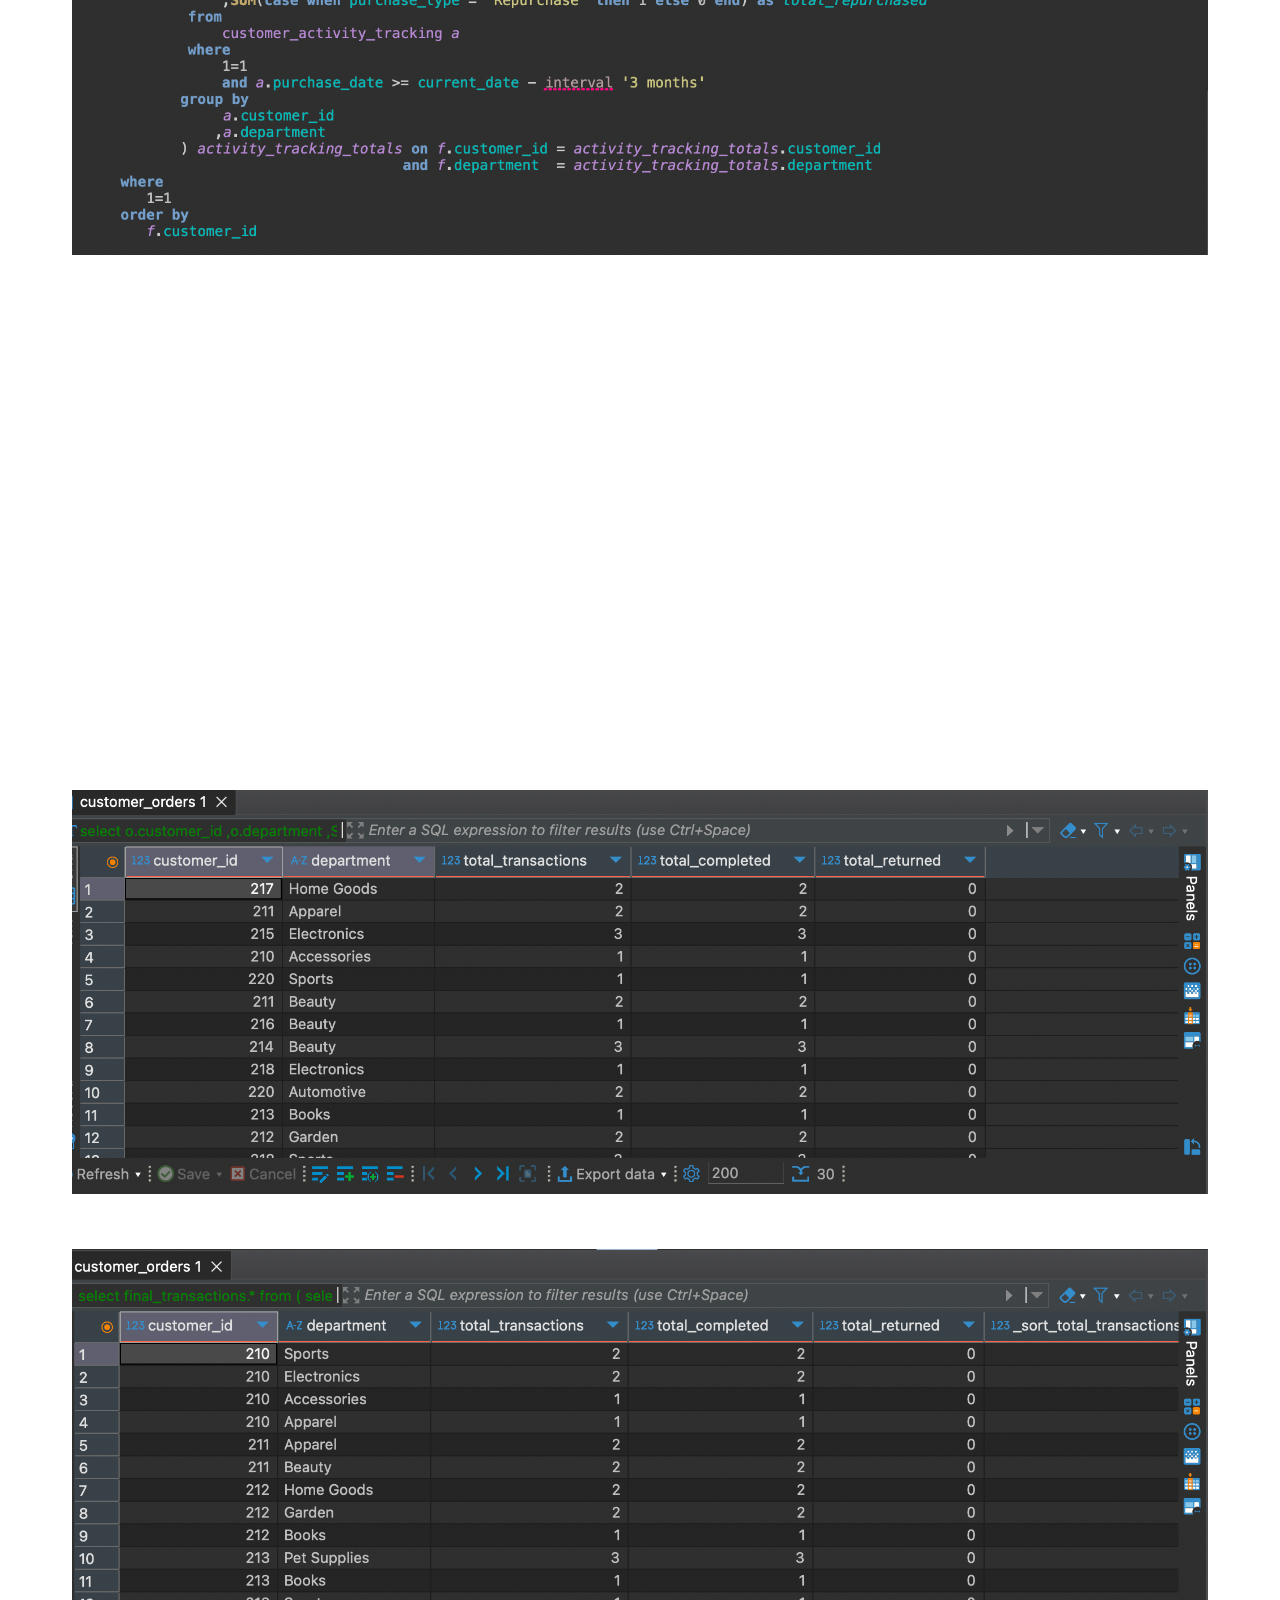
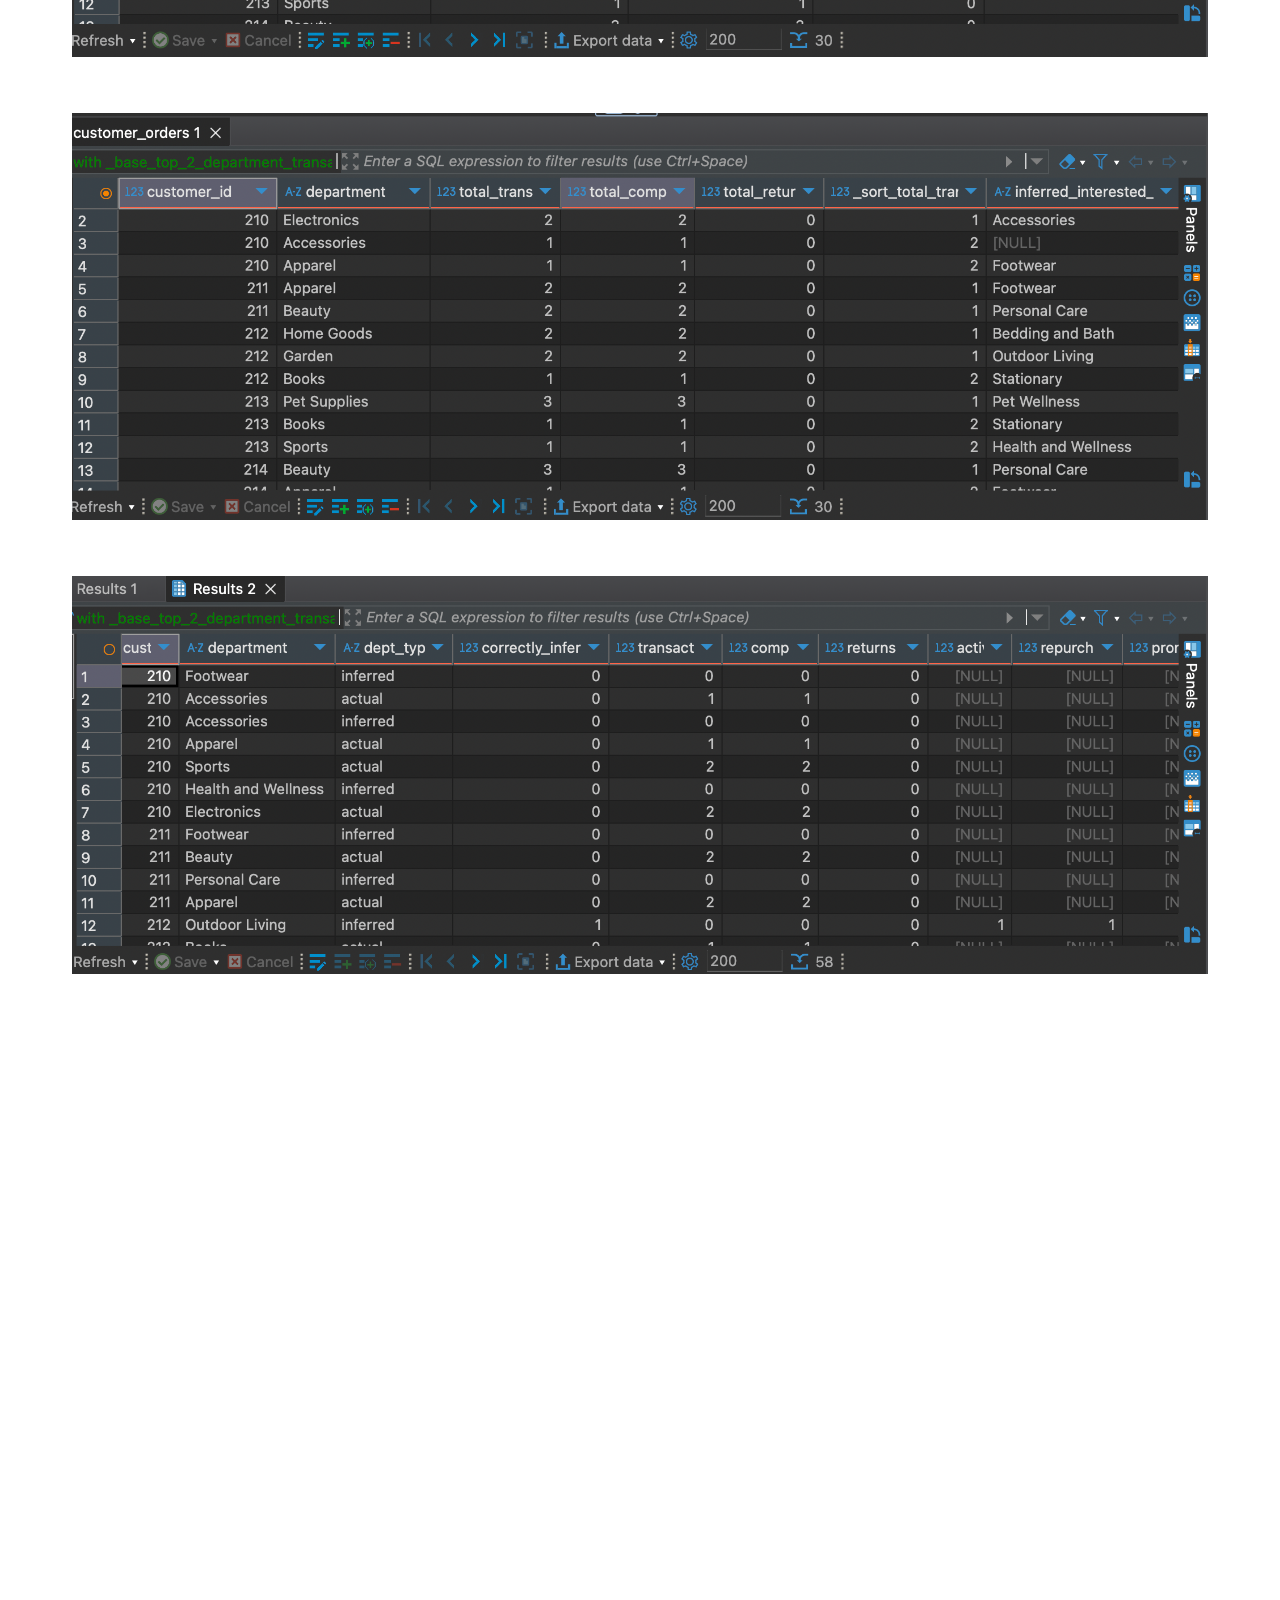
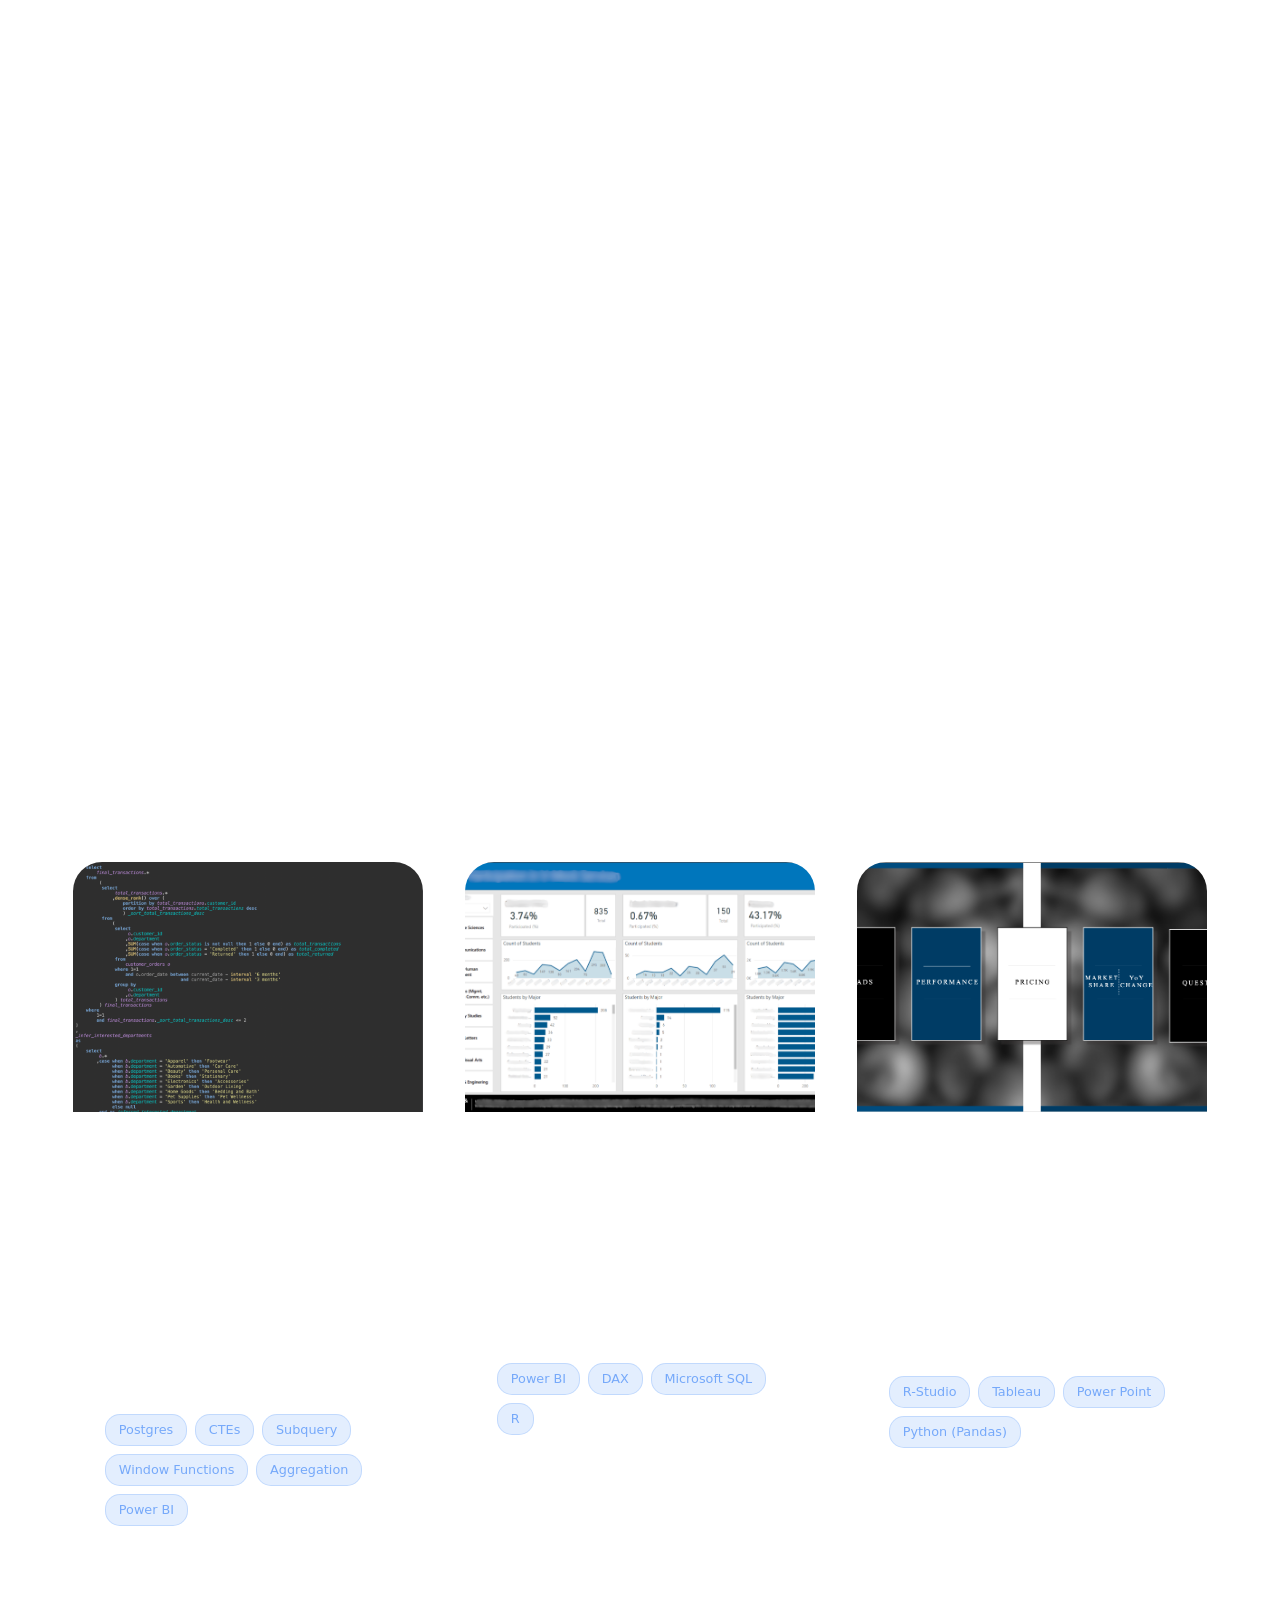
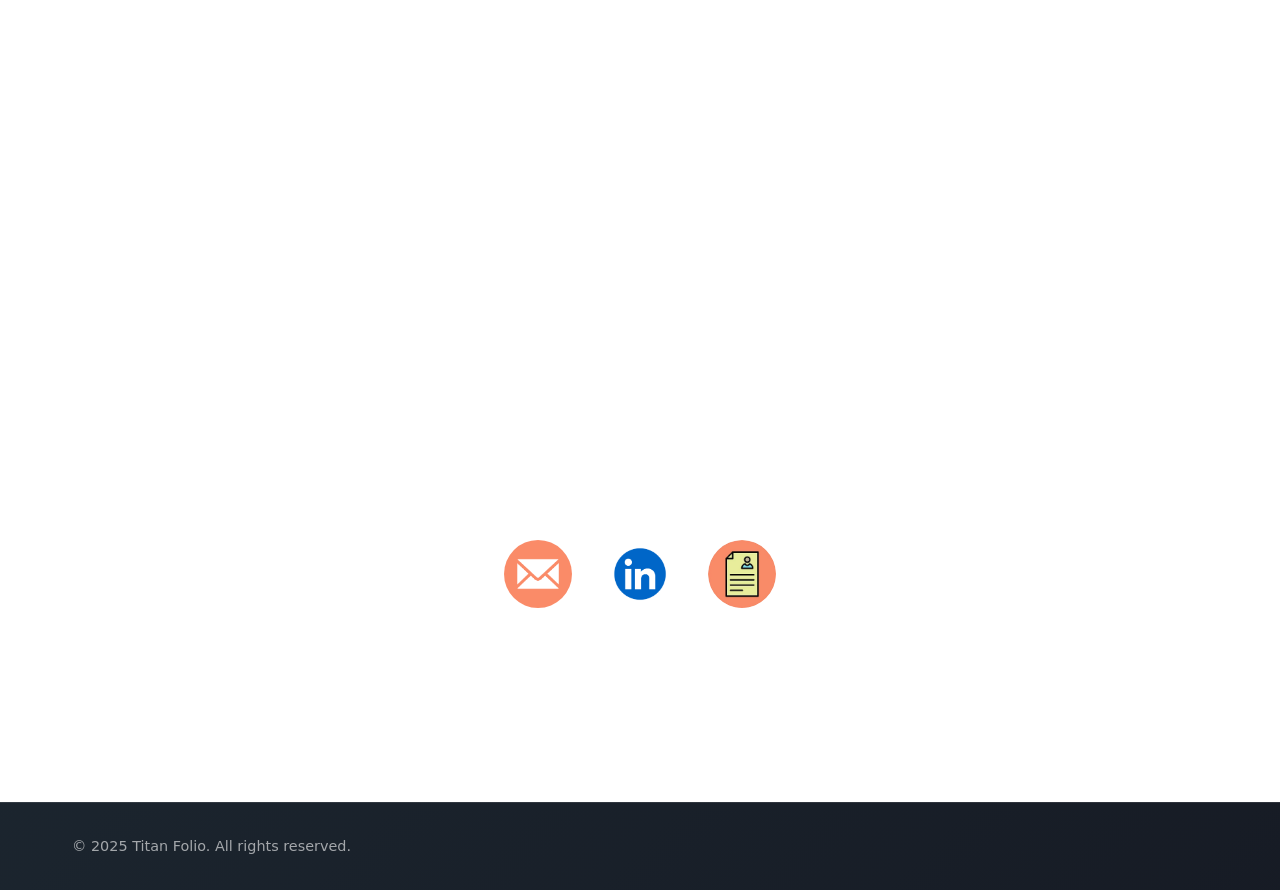
<file: github portoflio/retail.html>
<!DOCTYPE html>
<html lang="en">
<head>
    <meta charset="UTF-8">
    <meta name="viewport" content="width=device-width, initial-scale=1.0">
    <title>Jezreel Franco -  Data Analyst Portfolio</title>
    <link rel="stylesheet" href="tooplate-titan-style.css">
<!--

Tooplate 2147 Titan Folio

https://www.tooplate.com/view/2147-titan-folio

Free HTML CSS Template

-->
</head>
<body>
    <nav id="navbar">
        <div class="nav-container">
            <a href="index.html" class="logo">
                <div class="logo-icon">⚡</div>
                <div class="logo-text">Jezreel Franco Portfolio</div>
            </a>
            <ul class="nav-links">
                <li><a href="index.html">Home</a></li>
                <li><a href="#about">About</a></li>
                <li><a href="#portfolio">Portfolio</a></li>
                <li><a href="#contact">Contact</a></li>
            </ul>
            <div class="mobile-menu-btn" id="mobileMenuBtn">
                <span></span>
                <span></span>
                <span></span>
            </div>
        </div>
        <div class="mobile-nav" id="mobileNav">
            <ul>
                <li><a href="index.html">Home</a></li>
                <li><a href="#about">About</a></li>
                <li><a href="#portfolio">Portfolio</a></li>
                <li><a href="#contact">Contact</a></li>
            </ul>
        </div>
    </nav>

    <section id="home" class="hero">
        <div class="hero-bg-animation">
            <div class="floating-shape shape-1"></div>
            <div class="floating-shape shape-2"></div>
            <div class="floating-shape shape-3"></div>
            <div class="geo-shape geo-1"></div>
            <div class="geo-shape geo-2"></div>
            <div class="particles">
                <span class="particle"></span>
                <span class="particle"></span>
                <span class="particle"></span>
                <span class="particle"></span>
                <span class="particle"></span>
                <span class="particle"></span>
                <span class="particle"></span>
                <span class="particle"></span>
                <span class="particle"></span>
                <span class="particle"></span>
            </div>
        </div>
        <div class="hero-content">
            <h1>Retail Behavior Analysis</h1>
            <p class="subtitle">
                SQL based customer behavior inference model. Uses past data to predict secondary customer departments, validating against current/future data engagement system.
            </p>
            <div class="portfolio-tags">
                            <span class="tag">Postgres</span>
                            <span class="tag">CTEs</span>
                            <span class="tag">Subquery</span>
                            <span class="tag">Window Functions</span>
                            <span class="tag">Aggregation</span>
                            <span class="tag">Power BI</span>
            </div>
        </div>
    </section>

    <section id="about" class="fade-in">
        <div class="container">
            <div class="section-header">
                <h2 class="section-title">Create and Insert customer_orders Table</h2>
                <p>Transactional custoner behavior. Order status: completed or returned. Department. Order date and value.</p>
            </div>

            <div class="retail-content">
                <img src="/images/create customer_orders.png" alt="Create and Insert Statement for customer_orders table">
                <img src="/images/customer_orders results.png" alt="Create and Insert Statement for customer_orders table">
                </div>
            </div>
        </div>
    </section>

     <section id="about" class="fade-in">
        <div class="container">
            <div class="section-header">
                <h2 class="section-title">Create and Insert customer_activity_tracking Table</h2>
                <p>Captures customer activity; departments, repurchases, promotion redeemed, enagagement with departments overtime.</p>
            </div>

            <div class="retail-content">
                <img src="/images/create activity tracking.png" alt="Create and Insert Statement for customer_activity_tracking table">
                <img src="/images/customer_activity_tracking results.png" alt="Create and Insert Statement for customer_activity_tracking table">
                </div>
            </div>
        </div>
    </section>


     <section id="about" class="fade-in">
        <div class="container">
            <div class="section-header">
                <h2 class="section-title">Query the Data</h2>
                <li>Grouped by each customer and department, retrieve total transactions (completed and returned alike), total completed orders, and total returned orders. In a 3 month timeframe, starting 3 months prior to current date.</li>
                <li>Use dense_rank (to include department activity ties) and return the top 2 most engaged departments per customers.</li>
                <li>Map inferred departments of interests per custoner, based on the top 2 most engaged departmetns.</li>
                <li>Union actual to inferred behavior with each row labeled as "actual" or "inferred". </li>
                <li>Join the unioned table t the future behvaior of total activity in department, total repurchases and total promotions redeemed per customer. "Future Behavior" defined as current month going back 3 months. </li>
            </div>

            <div class="retail-content">
                <img src="/images/query_pt1.png" alt="Query pt1">
                <img src="/images/query pt2.png" alt="Query pt2">
                <img src="/images/query pt3.png" alt="Query pt3">
                </div>
            </div>
        </div>
    </section>


    <section id="about" class="fade-in">
        <div class="container">
            <div class="section-header">
                <h2 class="section-title">Query Table Results Broken in Order of Subquery/CTE</h2>
                <p>Resulted to planned methodolgy to increased event promotion.</p>
            </div>

            <div class="retail-results-content">
                <p>Subquery: final_transactions</p>
                <img src="/images/subquery1_sum__base_top_2_department_transactions.png" alt="Subquery1 final_transactions">
                <p>CTE: _base_top_2_departments</p>
                <img src="/images/cte1__base_top_2_department_transactions.png" alt="Cte1 _base_top_2_departments">
                <p>CTE: _infer_interested_departments</p>
                <img src="/images/cte2_infer_interested_departments.png" alt="Cte1 _base_top_2_departments">
                <p>Final Results</p>
                <img src="/images/final cte.png" alt="final cte">
                </div>
            </div>
        </div>
    </section>

    <section id="about" class="fade-in">
        <div class="container">
            <div class="section-header">
                <h2 class="section-title">Save CTE as a View to Access it in Power BI</h2>
        </div>
    </section>

    <section id="about" class="fade-in">
        <div class="container">
            <div class="section-header">
                <h2 class="section-title">Next Step: Power BI Dashboard Coming Soon</h2>
                <p>Planning to included KPIs (total customers, total inferred departments, correctly inferred interests, inference rate (%)).</p>
                <p>Visuals of actual VS inferred, inferred accuracy across departments (successful/total), customer return behavior, etc.</p>
        </div>
    </section>


    <section id="portfolio" class="fade-in">
        <div class="container">
            <div class="section-header">
                <h2 class="section-title">Featured Work</h2>
                <p class="section-subtitle">A showcase of projects that demonstrate creativity and technical excellence</p>
            </div>
  
            <div class="portfolio-grid">
                <div class="portfolio-card">
                    <a href="retail.html">
                    <div class="portfolio-image retail"></div>
                    <div class="portfolio-content">
                        <h3 class="portfolio-title">Retail Behavior Analysis</h3>
                        <p class="portfolio-description">SQL based customer behavior inference model. Uses past data to predict secondary customer departments, validating against current/future data engagement system.</p>
                        <div class="portfolio-tags">
                            <span class="tag">Postgres</span>
                            <span class="tag">CTEs</span>
                            <span class="tag">Subquery</span>
                            <span class="tag">Window Functions</span>
                            <span class="tag">Aggregation</span>
                            <span class="tag">Power BI</span>
                        </div>
                    </div>
                    </a>
                </div>

                <div class="portfolio-card">
                    <a href="analytics_dashboard.html">
                    <div class="portfolio-image analytics"></div>
                    <div class="portfolio-content">
                        <h3 class="portfolio-title">Analytics Dashboards</h3>
                        <p class="portfolio-description">Delivered KPI's and historical trends using Power BI. Visualized data distribution geographically and by category.</p>
                        <div class="portfolio-tags">
                            <span class="tag">Power BI</span>
                            <span class="tag">DAX</span>
                            <span class="tag">Microsoft SQL</span>
                            <span class="tag">R</span>
                        </div>
                    </div>
                    </a>
                </div>
                
                <div class="portfolio-card">
                    <a href="onion_analysis.html">
                    <div class="portfolio-image music"></div>
                        <div class="portfolio-content">
                            <h3 class="portfolio-title">Tableau Onion Analysis Presentation</h3>
                            <p class="portfolio-description">Visualized key insights and trends of real-world onion sales using R, Python, and Tableau.</p>
                            <div class="portfolio-tags">
                                <span class="tag">R-Studio</span>
                                <span class="tag">Tableau</span>
                                <span class="tag">Power Point</span>
                                <span class="tag">Python (Pandas)</span>
                                <!-- <span class="tag">WebRTC</span> -->
                            </div>
                        </div>
                    </a>
                </div>
            </div>
        </div>
    </section>    

    <section id="contact" class="fade-in">
        <div class="container">
            <div class="section-header">
                <h2 class="section-title">Let's Connect!</h2>
            </div>

            <div class="contact-content">
                <div class="contact-info">
                    <h3>Get In Touch</h3>
                    <p>Have a project in mind, or just want to say hello? Feel free to reach out!<br>
                       I'm always open to collaborating or chatting. Drop a message and let's make it happen.</p>
                    
                    <div class="contact-icons">
                        <a href="mailto:jezreelfranco.jf.com" title="Email">
                            <img src="images/email.png" alt="Email Icon">
                        </a>
                        <a href="https://www.linkedin.com/in/jezreel-franco/" target="_blank" title="LinkedIn">
                            <img src="images/linkedin.png" alt="LinkedIn Icon">
                        </a>
                        <a href="files/Jezreel_Ezra_Franco_Resume.pdf" title="Resume" target="_blank">
                            <img src="images/resume.jpg" alt="Resume">
                        </a>
                    </div>
                </div>
            </div>
        </div>
    </section>

    <footer>
        <div class="footer-bottom">
            <p class="footer-copyright">
                © 2025 Titan Folio. All rights reserved.
            </p>
        </div>
    </footer>

    <script src="tooplate-titan-script.js"></script>
</body>
</html>
</file>
<file: tooplate-titan-style.css>
@charset "utf-8";
/* CSS Document 

Tooplate 2147 Titan Folio

https://www.tooplate.com/view/2147-titan-folio

*/

* {
    margin: 0;
    padding: 0;
    box-sizing: border-box;
}

:root {
    --glass-bg: rgba(255, 255, 255, 0.08);
    --glass-border: rgba(255, 255, 255, 0.15);
    --accent-blue: #76a9fa;
    --accent-blue-dark: #4f83f7;
    --accent-glow: rgba(118, 169, 250, 0.3);
    --text-primary: #ffffff;
    --text-secondary: rgba(255, 255, 255, 0.8);
    --text-tertiary: rgba(255, 255, 255, 0.6);
}

body {
    font-family: 'Segoe UI', system-ui, -apple-system, sans-serif;
    background: linear-gradient(135deg, #0a0a0f 0%, #151520 25%, #1a1a2e 50%, #16213e 75%, #0f3460 100%);
    background-attachment: fixed;
    color: var(--text-primary);
    overflow-x: hidden;
    min-height: 100vh;
    line-height: 1.6;
}

p a {
	color: #FFF;
}

/* Container */
.container {
    max-width: 1200px;
    margin: 0 auto;
    padding: 0 2rem;
}

/* Navigation */
nav {
    position: fixed;
    top: 0;
    width: 100%;
    z-index: 1000;
    padding: 1rem 0;
    transition: all 0.3s ease;
    background: rgba(15, 25, 35, 0.8);
    backdrop-filter: blur(20px);
    -webkit-backdrop-filter: blur(20px);
    border-bottom: 1px solid rgba(255, 255, 255, 0.1);
}

nav.scrolled {
    background: rgba(15, 25, 35, 0.95);
    box-shadow: 0 4px 30px rgba(0, 0, 0, 0.3);
}

.nav-container {
    max-width: 1200px;
    margin: 0 auto;
    display: flex;
    justify-content: space-between;
    align-items: center;
    padding: 0 2rem;
    flex-wrap: wrap;
    gap: 1rem;
}

@media (max-width: 1000px) {
    .nav-container {
        justify-content: center;
        flex-direction: column;
        gap: 1.5rem;
        padding: 1rem 2rem;
    }
    
    .logo {
        order: 1;
    }
    
    .nav-links {
        order: 2;
        flex-wrap: wrap;
        justify-content: center;
    }
    
    .mobile-menu-btn {
        display: none !important;
    }
    
    .hero {
        padding-top: 240px;
    }
}

@media (max-width: 880px) {
    .hero {
        padding-top: 160px;
    }
}

.logo {
    display: flex;
    align-items: center;
    gap: 0.5rem;
    text-decoration: none;
    color: inherit;
}

.logo-icon {
    width: 40px;
    height: 40px;
    background: linear-gradient(135deg, var(--accent-blue), var(--accent-blue-dark));
    border-radius: 10px;
    display: flex;
    align-items: center;
    justify-content: center;
    box-shadow: 0 4px 12px var(--accent-glow);
    font-size: 1.2rem;
}

.logo-text {
    font-size: 1.4rem;
    font-weight: 700;
    color: var(--text-primary);
    letter-spacing: -0.5px;
}

.nav-links {
    display: flex;
    list-style: none;
    gap: 1rem;
}

.nav-links a {
    color: var(--text-secondary);
    text-decoration: none;
    padding: 0.75rem 1.5rem;
    border-radius: 50px;
    transition: all 0.3s ease;
    font-weight: 500;
    letter-spacing: 0.5px;
    position: relative;
    border: 2px solid transparent;
}

.nav-links a::after {
    content: '';
    position: absolute;
    bottom: -5px;
    left: 50%;
    width: 0;
    height: 2px;
    background: var(--accent-blue);
    transition: all 0.3s ease;
    transform: translateX(-50%);
}

.nav-links a:hover {
    color: var(--accent-blue);
    border-color: var(--accent-blue);
    transform: translateY(-2px);
    background: rgba(118, 169, 250, 0.1);
}

.nav-links a:hover::after {
    width: 60%;
}

.nav-links a.active {
    color: var(--accent-blue);
    background: rgba(118, 169, 250, 0.15);
    border-color: var(--accent-blue);
    box-shadow: 0 4px 15px var(--accent-glow);
}

/* Mobile menu */
.mobile-menu-btn {
    display: none;
    flex-direction: column;
    cursor: pointer;
    gap: 4px;
    padding: 0.5rem;
}

.mobile-menu-btn span {
    width: 25px;
    height: 3px;
    background: var(--text-primary);
    border-radius: 2px;
    transition: all 0.3s ease;
}

.mobile-menu-btn.active span:nth-child(1) {
    transform: rotate(45deg) translate(6px, 6px);
}

.mobile-menu-btn.active span:nth-child(2) {
    opacity: 0;
}

.mobile-menu-btn.active span:nth-child(3) {
    transform: rotate(-45deg) translate(6px, -6px);
}

.mobile-nav {
    position: fixed;
    top: 80px;
    left: 0;
    width: 100%;
    background: rgba(15, 25, 35, 0.95);
    backdrop-filter: blur(30px);
    -webkit-backdrop-filter: blur(30px);
    transform: translateY(-100%);
    transition: transform 0.3s ease;
    border-bottom: 1px solid rgba(255, 255, 255, 0.1);
    opacity: 0;
    pointer-events: none;
}

.mobile-nav.active {
    transform: translateY(0);
    opacity: 1;
    pointer-events: auto;
}

.mobile-nav ul {
    list-style: none;
    padding: 2rem;
    display: flex;
    flex-direction: column;
    gap: 1rem;
}

.mobile-nav a {
    color: var(--text-secondary);
    text-decoration: none;
    padding: 1rem;
    border-radius: 15px;
    transition: all 0.3s ease;
    text-align: center;
    font-weight: 500;
    display: block;
    position: relative;
    border: 2px solid transparent;
}

.mobile-nav a:hover {
    color: var(--accent-blue);
    background: rgba(118, 169, 250, 0.1);
    border-color: var(--accent-blue);
}

.mobile-nav a.active {
    color: var(--accent-blue);
    background: rgba(118, 169, 250, 0.15);
    border-color: var(--accent-blue);
}

/* Section styling */
section {
    padding: 5rem 0;
    position: relative;
}

.section-header {
    text-align: center;
    margin-top: 4rem;
    margin-bottom: 4rem;
}

.section-title {
    font-size: clamp(2rem, 5vw, 3.5rem);
    font-weight: 700;
    margin-bottom: 1rem;
    color: var(--text-primary);
    letter-spacing: -1px;
}

.section-subtitle {
    font-size: 1.2rem;
    color: var(--text-secondary);
    max-width: 600px;
    margin: 0 auto;
}

/* Hero section */
.hero {
    min-height: 100vh;
    display: flex;
    align-items: center;
    justify-content: center;
    padding: 160px 2rem 0;
    position: relative;
    overflow: hidden;
}

/* Animated background elements */
.hero-bg-animation {
    position: absolute;
    top: 0;
    left: 0;
    right: 0;
    bottom: 0;
    overflow: hidden;
    z-index: 1;
}

.floating-shape {
    position: absolute;
    border-radius: 50%;
    filter: blur(60px);
    opacity: 0.6;
    animation: float 25s infinite ease-in-out;
}

.shape-1 {
    width: 600px;
    height: 600px;
    background: radial-gradient(circle, rgba(118, 169, 250, 0.4) 0%, transparent 70%);
    top: -200px;
    left: -200px;
    animation-delay: 0s;
}

.shape-2 {
    width: 500px;
    height: 500px;
    background: radial-gradient(circle, rgba(79, 131, 247, 0.3) 0%, transparent 70%);
    top: 50%;
    right: -150px;
    animation-delay: 7s;
}

.shape-3 {
    width: 400px;
    height: 400px;
    background: radial-gradient(circle, rgba(118, 169, 250, 0.35) 0%, transparent 70%);
    bottom: -100px;
    left: 20%;
    animation-delay: 14s;
}

/* Geometric shapes */
.geo-shape {
    position: absolute;
    opacity: 0.1;
    animation: rotate-float 30s infinite linear;
}

.geo-1 {
    width: 300px;
    height: 300px;
    top: 20%;
    right: 10%;
    background: linear-gradient(45deg, var(--accent-blue) 0%, transparent 100%);
    clip-path: polygon(50% 0%, 100% 50%, 50% 100%, 0% 50%);
}

.geo-2 {
    width: 250px;
    height: 250px;
    bottom: 20%;
    left: 5%;
    background: linear-gradient(135deg, var(--accent-blue-dark) 0%, transparent 100%);
    border-radius: 30% 70% 70% 30% / 30% 30% 70% 70%;
    animation-delay: -10s;
}

@keyframes float {
    0%, 100% {
        transform: translate(0, 0) scale(1) rotate(0deg);
    }
    25% {
        transform: translate(100px, -80px) scale(1.1) rotate(90deg);
    }
    50% {
        transform: translate(-60px, 60px) scale(0.9) rotate(180deg);
    }
    75% {
        transform: translate(80px, 100px) scale(1.05) rotate(270deg);
    }
}

@keyframes rotate-float {
    0% {
        transform: rotate(0deg) translateY(0);
    }
    50% {
        transform: rotate(180deg) translateY(-50px);
    }
    100% {
        transform: rotate(360deg) translateY(0);
    }
}

.particles {
    position: absolute;
    top: 0;
    left: 0;
    width: 100%;
    height: 100%;
    overflow: hidden;
}

.particle {
    position: absolute;
    width: 4px;
    height: 4px;
    background: var(--accent-blue);
    border-radius: 50%;
    opacity: 0;
    animation: particle-rise 10s infinite ease-out;
}

@keyframes particle-rise {
    0% {
        opacity: 0;
        transform: translateY(100vh) scale(0);
    }
    10% {
        opacity: 1;
    }
    90% {
        opacity: 1;
    }
    100% {
        opacity: 0;
        transform: translateY(-100px) scale(1);
    }
}

/* Generate multiple particles */
.particle:nth-child(1) { left: 10%; animation-delay: 0s; }
.particle:nth-child(2) { left: 20%; animation-delay: 1s; }
.particle:nth-child(3) { left: 30%; animation-delay: 2s; }
.particle:nth-child(4) { left: 40%; animation-delay: 3s; }
.particle:nth-child(5) { left: 50%; animation-delay: 4s; }
.particle:nth-child(6) { left: 60%; animation-delay: 5s; }
.particle:nth-child(7) { left: 70%; animation-delay: 6s; }
.particle:nth-child(8) { left: 80%; animation-delay: 7s; }
.particle:nth-child(9) { left: 90%; animation-delay: 8s; }
.particle:nth-child(10) { left: 95%; animation-delay: 9s; }

.hero::before {
    content: '';
    position: absolute;
    top: 0;
    left: 0;
    right: 0;
    bottom: 0;
    background: radial-gradient(circle at 25% 25%, var(--accent-glow) 0%, transparent 50%);
    animation: hero-glow 8s ease-in-out infinite;
    z-index: 1;
}

@keyframes hero-glow {
    0%, 100% { 
        transform: scale(1) rotate(0deg);
        opacity: 0.7;
    }
    50% { 
        transform: scale(1.1) rotate(2deg);
        opacity: 1;
    }
}

.hero-content {
    position: relative;
    z-index: 2;
    display: flex;
    flex-direction: column;
    align-items: center;
    text-align: center;
    max-width: 1000px;
    margin: 0 auto;
}

.hero h1 {
    font-size: clamp(2.5rem, 8vw, 5rem);
    font-weight: 800;
    margin-bottom: 1.5rem;
    color: var(--text-primary);
    line-height: 1.1;
    letter-spacing: -2px;
    animation: slideInUp 1s ease-out;
}

.hero .subtitle {
    font-size: 1.5rem;
    margin-bottom: 2rem;
    color: var(--text-secondary);
    font-weight: 300;
    letter-spacing: 1px;
    animation: slideInUp 1s ease-out 0.3s both;
}

.cta-buttons {
    display: flex;
    gap: 1rem;
    flex-wrap: wrap;
    justify-content: center;
    margin-top: 2rem;
    animation: slideInUp 1s ease-out 0.6s both;
}

.cta-primary, .cta-secondary {
    padding: 1rem 2rem;
    border-radius: 50px;
    text-decoration: none;
    font-weight: 600;
    transition: all 0.3s ease;
    position: relative;
    overflow: hidden;
    display: inline-block;
}

.cta-primary {
    background: linear-gradient(135deg, var(--accent-blue), var(--accent-blue-dark));
    color: white;
    box-shadow: 0 8px 25px var(--accent-glow);
}

.cta-primary:hover {
    transform: translateY(-3px);
    box-shadow: 0 12px 35px var(--accent-glow);
}

.cta-secondary {
    background: var(--glass-bg);
    backdrop-filter: blur(20px);
    -webkit-backdrop-filter: blur(20px);
    border: 1px solid var(--glass-border);
    color: white;
}

.cta-secondary:hover {
    background: rgba(255, 255, 255, 0.12);
    transform: translateY(-3px);
}

@keyframes slideInUp {
    from {
        opacity: 0;
        transform: translateY(50px);
    }
    to {
        opacity: 1;
        transform: translateY(0);
    }
}

/* Stats */
.stats-section {
    display: flex;
    justify-content: center;
    gap: 2rem;
    margin-top: 4rem;
    flex-wrap: wrap;
}

.stat-card {
    background: var(--glass-bg);
    backdrop-filter: blur(20px);
    -webkit-backdrop-filter: blur(20px);
    border: 1px solid var(--glass-border);
    border-radius: 20px;
    padding: 2rem;
    text-align: center;
    min-width: 150px;
    box-shadow: 0 10px 30px rgba(0, 0, 0, 0.2);
    transition: all 0.3s ease;
}

.stat-card:hover {
    transform: translateY(-5px);
    box-shadow: 0 15px 40px rgba(0, 0, 0, 0.3);
}

.stat-number {
    font-size: 2.5rem;
    font-weight: 700;
    color: var(--text-primary);
    display: block;
}

.stat-label {
    font-size: 1rem;
    color: var(--text-secondary);
    margin-top: 0.5rem;
}

/* About section */
.about-content {
    display: flex;
    flex-direction: column;
    gap: 3rem;
    margin-top: 3rem;
}

.about-intro {
    display: flex;
    align-items: center;
    gap: 3rem;
    flex-wrap: wrap;
    justify-content: center;
}

.about-image {
    width: 250px;
    height: 250px;
    border-radius: 50%;
    background-image: url('images/jezreel.jpeg');
    background-size: cover;
    background-position: center;
    box-shadow: 0 15px 40px rgba(0, 0, 0, 0.3);
    position: relative;
    overflow: hidden;
    flex-shrink: 0;
    border: 4px solid var(--glass-border);
}

.about-image::before {
    content: '';
    position: absolute;
    top: 0;
    left: 0;
    right: 0;
    bottom: 0;
    background: linear-gradient(135deg, rgba(118, 169, 250, 0.2) 0%, transparent 100%);
    opacity: 0;
    transition: opacity 0.3s ease;
}

.about-image:hover::before {
    opacity: 1;
}

.about-image::after {
    content: '';
    position: absolute;
    top: -50%;
    left: -50%;
    width: 200%;
    height: 200%;
    background: conic-gradient(from 0deg, 
        transparent 0deg,
        rgba(255,255,255,0.1) 90deg,
        transparent 180deg,
        rgba(255,255,255,0.05) 270deg,
        transparent 360deg);
    animation: spin 4s linear infinite;
}

@keyframes spin {
    0% { transform: rotate(0deg); }
    100% { transform: rotate(360deg); }
}

.about-text {
    flex: 1;
    min-width: 300px;
}

.about-text h3 {
    font-size: 2rem;
    margin-bottom: 1rem;
    color: var(--text-primary);
}

.about-text p {
    font-size: 1.1rem;
    color: var(--text-secondary);
    margin-bottom: 1.5rem;
}

/* Main paragraphs (bigger spacing) */
.about-paragraph {
    margin-bottom: 1.2rem;
}

/* Add EXTRA space before the "goal" paragraph */
.about-paragraph + .about-paragraph {
    margin-top: 1rem;
}

/* Add extra space for paragraph after a list */
.about-list + .about-paragraph {
    margin-top: 1rem;
}

/* Lists container spacing */
.about-list p {
    position: relative;
    padding-left: 1.5rem; /* space for star */
}

/* Indent lists inside about-text for a tabbed effect */
.about-text .about-list {
    padding-left: 2rem; /* adds space before the list */
    margin-top: 0.5rem; /* optional: small gap after paragraph */
}

/* Star icon */
.about-list p::before {
    content: "✦";
    position: absolute;
    left: 0;
    top: 0;
    font-size: 0.8rem;
    color: #facc15; /* yellow */
    text-shadow: 0 0 6px rgba(250, 204, 21, 0.6);
}

/* Tight spacing */
.about-list.tight p {
    margin-bottom: 0.3rem;
}

/* Reduce default paragraph spacing ONLY inside about-text */
.about-text p {
    margin-bottom: 0; /* remove the big default gap */
}

.about-cards {
    display: grid;
    grid-template-columns: repeat(auto-fit, minmax(300px, 1fr));
    gap: 2rem;
}

.about-card {
    background: var(--glass-bg);
    backdrop-filter: blur(25px);
    -webkit-backdrop-filter: blur(25px);
    border: 1px solid var(--glass-border);
    border-radius: 25px;
    padding: 2.5rem;
    transition: all 0.4s ease;
    position: relative;
    overflow: hidden;
}

.about-card::before {
    content: '';
    position: absolute;
    top: 0;
    left: -100%;
    width: 100%;
    height: 100%;
    background: linear-gradient(90deg, 
        transparent 0%, 
        rgba(255,255,255,0.08) 50%, 
        transparent 100%);
    transition: left 0.6s ease;
}

.about-card:hover::before {
    left: 100%;
}

.about-card:hover {
    transform: translateY(-10px);
    box-shadow: 0 20px 60px rgba(0, 0, 0, 0.3);
}

.about-card h4 {
    font-size: 1.3rem;
    margin-bottom: 1rem;
    color: var(--text-primary);
}

.about-card p {
    color: var(--text-secondary);
}

.about-content video {
    width: 100%;
    height: 100%;
    max-width: 100%;
    object-fit: cover; /* makes it behave like images */
    border-radius: 20px;
    display: block;
}

/* For retail content only */
#about .retail-content {
    display: flex;
    flex-direction: column;
    gap: 0;
}

#about .retail-content img {
    display: block;
    width: 100%;
    margin: 0;
    padding: 0;
}

#about .retail-results-content img {
    display: block;
    width: 100%;
    margin-bottom: 30px; /* Adjust size as desired */
}

/* Skills section */
.skills-container {
    position: relative;
    margin-top: 3rem;
}

.skills-wrapper {
    display: grid;
    grid-template-columns: 1fr 1fr;
    gap: 4rem;
    align-items: center;
}

.skills-visual {
    position: relative;
    height: 500px;
    display: flex;
    align-items: center;
    justify-content: center;
}

.skills-circle {
    position: relative;
    width: 400px;
    height: 400px;
    animation: rotate-slow 30s linear infinite;
}

@keyframes rotate-slow {
    from { transform: rotate(0deg); }
    to { transform: rotate(360deg); }
}

.skill-node {
    position: absolute;
    width: 124px;
    height: 124px;
    background: var(--glass-bg);
    backdrop-filter: blur(20px);
    -webkit-backdrop-filter: blur(20px);
    border: 2px solid var(--glass-border); /*#ffd60a*/
    border-radius: 50%;
    display: flex;
    flex-direction: column;
    align-items: center;
    justify-content: center;
    transition: all 0.3s ease;
    cursor: pointer;
    animation: counter-rotate 30s linear infinite;
    overflow: hidden;   
}

@keyframes counter-rotate {
    from { transform: rotate(0deg); }
    to { transform: rotate(-360deg); }
}

.skill-node:hover {
    transform: scale(1.2) rotate(0deg);
    background: rgba(118, 169, 250, 0.2);
    border-color: var(--accent-blue);
    box-shadow: 0 0 30px var(--accent-glow);
    animation-play-state: paused;
}

.skill-node .skill-icon {
    display: flex;
    align-items: center;
    justify-content: center;
    margin-bottom: 0.5rem;
}

/* Image styling (SVG + PNG) */
.skill-node .skill-icon {
    width: 60%;                    /* smaller than circle */
    height: 60%;
    display: flex;
    justify-content: center;
    border-radius: 50%;
    overflow: hidden;
    margin-bottom: 0.5rem;
}

.skill-node .skill-icon img {
    width: 85%;
    height: 85%;
    object-fit: contain;  /* keep proportions */
    max-width: 100%;
    max-height: 100%;
    object-fit: contain; /* preserve proportions */
    object-position: center;
    transition: transform 0.3s ease;
}

.skill-node .skill-name {
    font-size: 20% !important;  /* or whatever fits */
    line-height: 1.1 !important;
}

/* Position skill nodes in a circle with counter-rotation */
.skill-node:nth-child(1) { 
    top: 0; 
    left: 50%; 
    transform: translateX(-50%) translateY(-50%);
    animation: counter-rotate-1 30s linear infinite;
}
.skill-node:nth-child(2) { 
    top: 25%; 
    right: 0; 
    transform: translateX(50%) translateY(-50%);
    animation: counter-rotate-2 30s linear infinite;
}
.skill-node:nth-child(3) { 
    top: 75%; 
    right: 0; 
    transform: translateX(50%) translateY(-50%);
    animation: counter-rotate-3 30s linear infinite;
}
.skill-node:nth-child(4) { 
    bottom: 0; 
    left: 50%; 
    transform: translateX(-50%) translateY(50%);
    animation: counter-rotate-4 30s linear infinite;
}
.skill-node:nth-child(5) { 
    top: 75%; 
    left: 0; 
    transform: translateX(-50%) translateY(-50%);
    animation: counter-rotate-5 30s linear infinite;
}
.skill-node:nth-child(6) { 
    top: 25%; 
    left: 0; 
    transform: translateX(-50%) translateY(-50%);
    animation: counter-rotate-6 30s linear infinite;
}

/* Individual counter-rotation animations to maintain position */
@keyframes counter-rotate-1 {
    from { transform: translateX(-50%) translateY(-50%) rotate(0deg); }
    to { transform: translateX(-50%) translateY(-50%) rotate(-360deg); }
}
@keyframes counter-rotate-2 {
    from { transform: translateX(50%) translateY(-50%) rotate(0deg); }
    to { transform: translateX(50%) translateY(-50%) rotate(-360deg); }
}
@keyframes counter-rotate-3 {
    from { transform: translateX(50%) translateY(-50%) rotate(0deg); }
    to { transform: translateX(50%) translateY(-50%) rotate(-360deg); }
}
@keyframes counter-rotate-4 {
    from { transform: translateX(-50%) translateY(50%) rotate(0deg); }
    to { transform: translateX(-50%) translateY(50%) rotate(-360deg); }
}
@keyframes counter-rotate-5 {
    from { transform: translateX(-50%) translateY(-50%) rotate(0deg); }
    to { transform: translateX(-50%) translateY(-50%) rotate(-360deg); }
}
@keyframes counter-rotate-6 {
    from { transform: translateX(-50%) translateY(-50%) rotate(0deg); }
    to { transform: translateX(-50%) translateY(-50%) rotate(-360deg); }
}

.skills-center {
    position: absolute;
    top: 50%;
    left: 50%;
    transform: translate(-50%, -50%);
    width: 150px;
    height: 150px;
    background: #ffd60a;
    border-radius: 50%;
    display: flex;
    align-items: center;
    justify-content: center;
    font-size: 3rem;
    color: white;
    box-shadow: 0 0 50px var(--accent-glow);
    z-index: 10;
}

.skills-list {
    display: flex;
    flex-direction: column;
    gap: 2rem;
}

.skill-item {
    background: var(--glass-bg);
    backdrop-filter: blur(20px);
    -webkit-backdrop-filter: blur(20px);
    border: 1px solid var(--glass-border);
    border-radius: 20px;
    padding: 1.5rem;
    transition: all 0.3s ease;
    border-left: 4px solid var(--accent-blue);
}

.skill-item:hover {
    transform: translateX(10px);
    box-shadow: 0 10px 30px rgba(0, 0, 0, 0.2);
    background: rgba(118, 169, 250, 0.1);
}

.skill-item h4 {
    font-size: 1.2rem;
    color: var(--text-primary);
    margin-bottom: 0.5rem;
}

.skill-item p {
    color: var(--text-secondary);
    font-size: 0.95rem;
}

.skill-progress {
    margin-top: 1rem;
    height: 6px;
    background: rgba(255, 255, 255, 0.1);
    border-radius: 3px;
    overflow: hidden;
}

.skill-progress-bar {
    height: 100%;
    background: linear-gradient(90deg, var(--accent-blue), var(--accent-blue-dark));
    border-radius: 3px;
    transition: width 1s ease;
}

/* Timeline section */
.timeline-container {
    position: relative;
    max-width: 1000px;
    margin: 0 auto;
    padding: 2rem 0;
}

.timeline-line {
    position: absolute;
    left: 50%;
    top: 0;
    bottom: 0;
    width: 4px;
    background: linear-gradient(
        to bottom,
        transparent 0%,
        var(--accent-blue) 10%,
        var(--accent-blue) 90%,
        transparent 100%
    );
    transform: translateX(-50%);
    z-index: -1;
}

.timeline-progress {
    position: absolute;
    left: 50%;
    top: 0;
    width: 4px;
    background: linear-gradient(to bottom, var(--accent-blue-dark), var(--accent-blue));
    transform: translateX(-50%);
    transition: height 0.3s ease;
    z-index: 0;
    box-shadow: 0 0 20px var(--accent-glow);
}

.timeline-item {
    position: relative;
    margin: 4rem 0;
    opacity: 0;
    transform: translateY(50px);
    transition: all 0.8s ease;
}

.timeline-item.visible {
    opacity: 1;
    transform: translateY(0);
}

.timeline-item:nth-child(odd) {
    text-align: right;
    padding-right: calc(50% + 3rem);
}

.timeline-item:nth-child(even) {
    text-align: left;
    padding-left: calc(50% + 3rem);
}

.timeline-node {
    position: absolute;
    left: 50%;
    top: 50%;
    width: 60px;
    height: 60px;
    background: linear-gradient(135deg, var(--accent-blue), var(--accent-blue-dark));
    border: 4px solid rgba(255, 255, 255, 0.1);
    border-radius: 50%;
    transform: translate(-50%, -50%);
    display: flex;
    align-items: center;
    justify-content: center;
    font-size: 1.5rem;
    color: white;
    z-index: 3;
    cursor: pointer;
    transition: all 0.3s ease;
    box-shadow: 0 0 20px var(--accent-glow);
}

.timeline-node:hover {
    transform: translate(-50%, -50%) scale(1.2);
    box-shadow: 0 0 40px var(--accent-glow);
}

.timeline-node.active {
    transform: translate(-50%, -50%) scale(1.3);
    animation: pulse-node 2s infinite;
}

@keyframes pulse-node {
    0%, 100% {
        box-shadow: 0 0 20px var(--accent-glow);
    }
    50% {
        box-shadow: 0 0 40px var(--accent-glow), 0 0 60px var(--accent-glow);
    }
}

.timeline-content {
    background: var(--glass-bg);
    backdrop-filter: blur(25px);
    -webkit-backdrop-filter: blur(25px);
    border: 1px solid var(--glass-border);
    border-radius: 25px;
    padding: 2.5rem;
    position: relative;
    overflow: hidden;
    transition: all 0.3s ease;
    cursor: pointer;
}

.timeline-content:hover {
    transform: translateY(-5px);
    box-shadow: 0 20px 60px rgba(0, 0, 0, 0.3);
    background: rgba(118, 169, 250, 0.1);
}

.timeline-content::before {
    content: '';
    position: absolute;
    top: 50%;
    width: 20px;
    height: 20px;
    background: var(--glass-bg);
    border: 1px solid var(--glass-border);
    transform: rotate(45deg) translateY(-50%);
    z-index: -1;
}

.timeline-item:nth-child(odd) .timeline-content::before {
    right: -3px;
}

.timeline-item:nth-child(even) .timeline-content::before {
    left: -18px;
}

.timeline-year {
    display: inline-block;
    padding: 0.5rem 1.5rem;
    background: linear-gradient(135deg, var(--accent-blue), var(--accent-blue-dark));
    color: white;
    border-radius: 25px;
    font-size: 0.9rem;
    font-weight: 600;
    margin-bottom: 1rem;
    box-shadow: 0 4px 15px var(--accent-glow);
}

.timeline-title {
    font-size: 1.5rem;
    font-weight: 700;
    color: var(--text-primary);
    margin-bottom: 0.5rem;
}

.timeline-company {
    font-size: 1.1rem;
    color: var(--accent-blue);
    font-weight: 600;
    margin-bottom: 1rem;
}

.timeline-description {
    color: var(--text-secondary);
    line-height: 1.6;
    margin-bottom: 1.5rem;
}

.timeline-skills {
    display: flex;
    flex-wrap: wrap;
    gap: 0.5rem;
}

.timeline-skill {
    padding: 0.3rem 0.8rem;
    background: rgba(118, 169, 250, 0.2);
    border: 1px solid rgba(118, 169, 250, 0.3);
    border-radius: 15px;
    font-size: 0.8rem;
    color: var(--accent-blue);
    transition: all 0.3s ease;
}

.timeline-skill:hover {
    background: rgba(118, 169, 250, 0.3);
    transform: translateY(-2px);
}

.timeline-achievements {
    margin-top: 1rem;
    padding-top: 1rem;
    border-top: 1px solid rgba(255, 255, 255, 0.1);
}

.timeline-achievement {
    display: flex;
    align-items: center;
    gap: 0.5rem;
    margin-bottom: 0.5rem;
    color: var(--text-secondary);
    font-size: 0.9rem;
}

.timeline-achievement::before {
    content: '✨';
    font-size: 1rem;
}

/* Timeline controls */
.timeline-controls {
    display: flex;
    justify-content: center;
    gap: 1rem;
    margin-top: 3rem;
    flex-wrap: wrap;
}

.timeline-filter {
    padding: 0.8rem 1.5rem;
    background: var(--glass-bg);
    backdrop-filter: blur(20px);
    -webkit-backdrop-filter: blur(20px);
    border: 1px solid var(--glass-border);
    border-radius: 25px;
    color: var(--text-secondary);
    text-decoration: none;
    transition: all 0.3s ease;
    font-weight: 500;
    cursor: pointer;
}

.timeline-filter:hover,
.timeline-filter.active {
    background: rgba(118, 169, 250, 0.2);
    border-color: var(--accent-blue);
    color: var(--accent-blue);
    transform: translateY(-2px);
}

/* Mobile timeline adjustments */
@media (max-width: 768px) {
    .timeline-line,
    .timeline-progress {
        left: 2rem;
    }

    .timeline-item {
        padding-left: 5rem !important;
        padding-right: 1rem !important;
        text-align: left !important;
    }

    .timeline-node {
        left: 2rem !important;
        width: 50px;
        height: 50px;
        font-size: 1.2rem;
    }

    .timeline-content::before {
        left: -18px !important;
        right: auto !important;
    }

    .timeline-controls {
        flex-direction: column;
        align-items: center;
    }

    .timeline-filter {
        width: 100%;
        max-width: 300px;
        text-align: center;
    }

    .timeline-container {
        padding: 2rem 0;
        min-height: 200px;
    }

    .timeline-item {
        margin: 2rem 0;
        opacity: 1 !important;
        transform: translateY(0) !important;
    }
}

.portfolio-grid {
    display: grid;
    grid-template-columns: repeat(4, minmax(0, 1fr));
    gap: 2.5rem;
    margin-top: 3rem;
}

@media (max-width: 1100px) {
    .portfolio-grid {
        grid-template-columns: repeat(2, minmax(0, 1fr));
    }
}

@media (max-width: 600px) {
    .portfolio-grid {
        grid-template-columns: minmax(0, 1fr);
    }
}

.portfolio-grid.three-columns {
    display: grid;
    grid-template-columns: repeat(3, minmax(0, 1fr));
    gap: 2.5rem;
    margin-top: 3rem;
}

@media (max-width: 1100px) {
    .portfolio-grid.three-columns {
        grid-template-columns: minmax(0, 1fr);
    }
}

.portfolio-card {
    background: var(--glass-bg);
    backdrop-filter: blur(25px);
    -webkit-backdrop-filter: blur(25px);
    border: 1px solid var(--glass-border);
    border-radius: 30px;
    overflow: hidden;
    transition: all 0.4s ease;
    position: relative;
    min-width: 0;
}

.portfolio-card:hover {
    transform: translateY(-15px);
    box-shadow: 0 30px 80px rgba(0, 0, 0, 0.4);
}

.portfolio-image {
    height: 250px;
    position: relative;
    overflow: hidden;
    background-size: cover;
    background-position: center;
    background-repeat: no-repeat;
}

.portfolio-image::after {
    content: '';
    position: absolute;
    top: 0;
    left: 0;
    width: 100%;
    height: 100%;
    background: linear-gradient(to bottom, rgba(0,0,0,0) 0%, rgba(0,0,0,0.7) 100%);
    opacity: 0;
    transition: opacity 0.3s ease;
}

.portfolio-card:hover .portfolio-image::after {
    opacity: 1;
}

.portfolio-image::before {
    content: '';
    position: absolute;
    top: 0;
    left: -100%;
    width: 100%;
    height: 100%;
    background: linear-gradient(45deg, 
        transparent 30%, 
        rgba(255,255,255,0.3) 50%, 
        transparent 70%);
    transition: left 0.6s ease;
    z-index: 1;
}

.portfolio-card:hover .portfolio-image::before {
    left: 100%;
}

/* Specific portfolio images */
.portfolio-image.retail {
    background-image: url('images/query_pt1.png');
}

.portfolio-image.analytics {
    background-image: url('images/participation_dashboard.png');
}

.portfolio-image.music {
    background-image: url('images/onion2.png');
}

.portfolio-image.integrity {
    background-image: url('images/Data\ Integrity.png');
}

.portfolio-content {
    padding: 2rem;
}

.portfolio-title {
    font-size: 1.5rem;
    font-weight: 600;
    margin-bottom: 1rem;
    color: var(--text-primary);
}

.portfolio-description {
    color: var(--text-secondary);
    margin-bottom: 1.5rem;
}

.portfolio-tags {
    display: flex;
    flex-wrap: wrap;
    gap: 0.5rem;
}

.tag {
    padding: 0.3rem 0.8rem;
    background: rgba(118, 169, 250, 0.2);
    border: 1px solid rgba(118, 169, 250, 0.3);
    border-radius: 15px;
    font-size: 0.8rem;
    color: var(--accent-blue);
}

.portfolio-card a {
    text-decoration: none;
    color: inherit; /* keeps your text color instead of blue */
}

/* Contact section */
.contact-content {
    display: grid;
    grid-template-columns: 1fr;
    gap: 4rem;
    margin-top: 3rem;
}

.contact-info {
    background: var(--glass-bg);
    backdrop-filter: blur(25px);
    -webkit-backdrop-filter: blur(25px);
    border: 1px solid var(--glass-border);
    border-radius: 30px;
    padding: 3rem;
    text-align: center; /* centers everything inside */
}

.contact-form-container {
    background: var(--glass-bg);
    backdrop-filter: blur(25px);
    -webkit-backdrop-filter: blur(25px);
    border: 1px solid var(--glass-border);
    border-radius: 30px;
    padding: 3rem;
}

.contact-info h3 {
    font-size: 1.8rem;
    margin-bottom: 1.5rem;
    color: var(--text-primary);
}

.contact-info p {
    color: var(--text-secondary);
    margin-bottom: 2rem;
}

.contact-details {
    margin-top: 2rem;
}

.contact-details h4 {
    color: var(--accent-blue);
    margin-bottom: 1rem;
    font-size: 1.1rem;
}

.contact-details ul {
    list-style: none;
    padding-left: 1rem;
}

.contact-details li {
    color: var(--text-secondary);
    margin-bottom: 0.5rem;
}

.contact-details p {
    padding-left: 1rem;
    color: var(--text-secondary);
}

.contact-icons {
    display: flex;
    gap: 2rem; /* space between buttons */
    margin-top: 2rem;
    justify-content: center; /* centers all icons */
}

.contact-icons a {
    display: flex;
    justify-content: center;
    align-items: center;
    width: 70px;      /* size of the circle */
    height: 70px;     /* same as width for perfect circle */
    background: rgba(255, 255, 255, 0.05); /* frosted glass effect */
    border-radius: 50%; /* makes it circular */
    border: 1px solid rgba(255, 255, 255, 0.1);
    transition: all 0.3s ease;
    backdrop-filter: blur(10px);
    -webkit-backdrop-filter: blur(10px);
}

.contact-icons a img {
    width: 100%;
    height: 100%;
    object-fit: cover; /* fills nicely without distortion */
    border-radius: 50%; /* keeps it circular */
}

.contact-icons a:hover {
    transform: translateY(-5px);
    background: rgba(255, 255, 255, 0.1);
    box-shadow: 0 10px 30px rgba(0, 123, 255, 0.3); /* subtle glow effect */
}

/* Footer */
footer {
    background: linear-gradient(135deg, 
        rgba(15, 25, 35, 0.95) 0%,
        rgba(10, 15, 25, 0.95) 100%);
    backdrop-filter: blur(20px);
    -webkit-backdrop-filter: blur(20px);
    border-top: 1px solid rgba(255, 255, 255, 0.1);
    padding: 2rem 0;
    margin-top: 4rem;
}

.footer-bottom {
    max-width: 1200px;
    margin: 0 auto;
    padding: 0 2rem;
    display: flex;
    justify-content: space-between;
    align-items: center;
    flex-wrap: wrap;
    gap: 2rem;
}

.footer-copyright {
    color: var(--text-tertiary);
    font-size: 0.9rem;
}

.footer-credits {
    display: flex;
    align-items: center;
    gap: 2rem;
    flex-wrap: wrap;
    justify-content: center;
}

.footer-credit-link {
    display: inline-flex;
    align-items: center;
    gap: 0.5rem;
    padding: 0.6rem 1.5rem;
    background: var(--glass-bg);
    backdrop-filter: blur(20px);
    -webkit-backdrop-filter: blur(20px);
    border: 1px solid var(--glass-border);
    color: var(--text-secondary);
    text-decoration: none;
    border-radius: 25px;
    font-size: 0.85rem;
    font-weight: 500;
    transition: all 0.3s ease;
    position: relative;
    overflow: hidden;
}

.footer-credit-link:hover {
    transform: translateY(-2px);
    background: rgba(118, 169, 250, 0.15);
    border-color: var(--accent-blue);
    color: var(--accent-blue);
    box-shadow: 0 6px 25px var(--accent-glow);
}

.footer-credit-link.tooplate {
    background: linear-gradient(135deg, var(--accent-blue), var(--accent-blue-dark));
    border-color: transparent;
    color: white;
    box-shadow: 0 4px 15px var(--accent-glow);
}

.footer-credit-link.tooplate::before {
    content: '';
    position: absolute;
    top: 0;
    left: -100%;
    width: 100%;
    height: 100%;
    background: linear-gradient(90deg, 
        transparent 0%, 
        rgba(255,255,255,0.2) 50%, 
        transparent 100%);
    transition: left 0.6s ease;
}

.footer-credit-link.tooplate:hover::before {
    left: 100%;
}

.footer-credit-link.tooplate:hover {
    transform: translateY(-2px) scale(1.05);
    box-shadow: 0 8px 30px var(--accent-glow);
}

.footer-credit-icon {
    font-size: 1rem;
    transition: transform 0.3s ease;
}

.footer-credit-link:hover .footer-credit-icon {
    transform: scale(1.2) rotate(5deg);
}

.footer-divider {
    width: 2px;
    height: 20px;
    background: rgba(255, 255, 255, 0.2);
    border-radius: 1px;
}

/* Responsive design */
@media (max-width: 1024px) {
    .contact-content {
        grid-template-columns: 1fr;
        gap: 2rem;
    }

    .footer-bottom {
        flex-direction: column;
        gap: 1.5rem;
        text-align: center;
    }

    .footer-credits {
        justify-content: center;
    }

    .about-intro {
        flex-direction: column;
        text-align: center;
    }
}

@media (max-width: 768px) {
    .nav-container {
        flex-direction: row;
        justify-content: space-between;
    }
    
    .logo {
        order: 1;
    }
    
    .mobile-menu-btn {
        order: 2;
    }
    
    .nav-links {
        display: none;
    }

    .mobile-menu-btn {
        display: flex !important;
    }

    .hero {
        padding-top: 200px;
    }

    .hero {
        padding-top: 150px;
    }

    .hero h1 {
        font-size: clamp(2rem, 7vw, 3.5rem);
    }

    .hero .subtitle {
        font-size: 1.2rem;
    }

    .cta-buttons {
        width: 100%;
    }

    .cta-primary, .cta-secondary {
        width: 100%;
        text-align: center;
    }

    .stats-section {
        flex-direction: column;
        align-items: center;
        width: 100%;
    }

    .stat-card {
        width: 100%;
        max-width: 300px;
    }

    .about-cards {
        grid-template-columns: 1fr;
    }

    .skills-wrapper {
        grid-template-columns: 1fr;
        gap: 3rem;
    }

    .skills-visual {
        height: 400px;
        margin: 0 auto;
    }

    .skills-circle {
        width: 300px;
        height: 300px;
    }

    .skill-node {
        width: 104px;
        height: 104px;
    }

    .skill-node .skill-icon {
        font-size: 1.5rem;
    }

    .skill-node .skill-name {
        font-size: 0.7rem;
    }

    .skills-center {
        width: 120px;
        height: 120px;
        font-size: 2.5rem;
    }

    .portfolio-grid {
        grid-template-columns: 1fr;
    }

    .contact-info,
    .contact-form-container {
        padding: 2rem;
    }

    .footer-bottom {
        flex-direction: column;
        text-align: center;
        gap: 3rem;
    }

    .footer-credits {
        flex-direction: column;
        align-items: center;
    }

    .footer-divider {
        display: none;
    }
}

@media (max-width: 480px) {
    .container {
        padding: 0 1rem;
    }

    .nav-container {
        padding: 0 1rem;
    }

    .hero h1 {
        font-size: 2rem;
    }

    .section-title {
        font-size: 1.8rem;
    }

    .portfolio-grid {
        grid-template-columns: 1fr;
        gap: 1.5rem;
    }

    .portfolio-card {
        border-radius: 20px;
    }

    .contact-info,
    .contact-form-container {
        padding: 1.5rem;
        border-radius: 20px;
    }

    .about-image {
        width: 200px;
        height: 200px;
    }
}

/* Scroll animations */
.fade-in {
    opacity: 0;
    transform: translateY(50px);
    transition: all 0.8s ease;
}

.fade-in.visible {
    opacity: 1;
    transform: translateY(0);
}

/* Accessibility improvements */
@media (prefers-reduced-motion: reduce) {
    *, *::before, *::after {
        animation-duration: 0.01ms !important;
        animation-iteration-count: 1 !important;
        transition-duration: 0.01ms !important;
    }
}

/* Focus states for accessibility */
.nav-links a:focus,
.cta-primary:focus,
.cta-secondary:focus,
.form-input:focus,
.form-textarea:focus,
.submit-btn:focus {
    outline: 2px solid var(--accent-blue);
    outline-offset: 2px;
}

/* Ensure the Journey timeline is visible on mobile */
@media screen and (max-width: 768px) {
    #timeline.fade-in,
    #timeline.fade-in.visible {
        opacity: 1 !important;
        visibility: visible !important;
        transform: none !important;
    }

    #timeline .timeline-item {
        opacity: 1 !important;
        visibility: visible !important;
        transform: none !important;
    }
}
</file>
<file: github portoflio/tooplate-titan-style.css>
@charset "utf-8";
/* CSS Document 

Tooplate 2147 Titan Folio

https://www.tooplate.com/view/2147-titan-folio

*/

* {
    margin: 0;
    padding: 0;
    box-sizing: border-box;
}

:root {
    --glass-bg: rgba(255, 255, 255, 0.08);
    --glass-border: rgba(255, 255, 255, 0.15);
    --accent-blue: #76a9fa;
    --accent-blue-dark: #4f83f7;
    --accent-glow: rgba(118, 169, 250, 0.3);
    --text-primary: #ffffff;
    --text-secondary: rgba(255, 255, 255, 0.8);
    --text-tertiary: rgba(255, 255, 255, 0.6);
}

body {
    font-family: 'Segoe UI', system-ui, -apple-system, sans-serif;
    background: linear-gradient(135deg, #0a0a0f 0%, #151520 25%, #1a1a2e 50%, #16213e 75%, #0f3460 100%);
    background-attachment: fixed;
    color: var(--text-primary);
    overflow-x: hidden;
    min-height: 100vh;
    line-height: 1.6;
}

p a {
	color: #FFF;
}

/* Container */
.container {
    max-width: 1200px;
    margin: 0 auto;
    padding: 0 2rem;
}

/* Navigation */
nav {
    position: fixed;
    top: 0;
    width: 100%;
    z-index: 1000;
    padding: 1rem 0;
    transition: all 0.3s ease;
    background: rgba(15, 25, 35, 0.8);
    backdrop-filter: blur(20px);
    -webkit-backdrop-filter: blur(20px);
    border-bottom: 1px solid rgba(255, 255, 255, 0.1);
}

nav.scrolled {
    background: rgba(15, 25, 35, 0.95);
    box-shadow: 0 4px 30px rgba(0, 0, 0, 0.3);
}

.nav-container {
    max-width: 1200px;
    margin: 0 auto;
    display: flex;
    justify-content: space-between;
    align-items: center;
    padding: 0 2rem;
    flex-wrap: wrap;
    gap: 1rem;
}

@media (max-width: 1000px) {
    .nav-container {
        justify-content: center;
        flex-direction: column;
        gap: 1.5rem;
        padding: 1rem 2rem;
    }
    
    .logo {
        order: 1;
    }
    
    .nav-links {
        order: 2;
        flex-wrap: wrap;
        justify-content: center;
    }
    
    .mobile-menu-btn {
        display: none !important;
    }
    
    .hero {
        padding-top: 240px;
    }
}

@media (max-width: 880px) {
    .hero {
        padding-top: 160px;
    }
}

.logo {
    display: flex;
    align-items: center;
    gap: 0.5rem;
    text-decoration: none;
    color: inherit;
}

.logo-icon {
    width: 40px;
    height: 40px;
    background: linear-gradient(135deg, var(--accent-blue), var(--accent-blue-dark));
    border-radius: 10px;
    display: flex;
    align-items: center;
    justify-content: center;
    box-shadow: 0 4px 12px var(--accent-glow);
    font-size: 1.2rem;
}

.logo-text {
    font-size: 1.4rem;
    font-weight: 700;
    color: var(--text-primary);
    letter-spacing: -0.5px;
}

.nav-links {
    display: flex;
    list-style: none;
    gap: 1rem;
}

.nav-links a {
    color: var(--text-secondary);
    text-decoration: none;
    padding: 0.75rem 1.5rem;
    border-radius: 50px;
    transition: all 0.3s ease;
    font-weight: 500;
    letter-spacing: 0.5px;
    position: relative;
    border: 2px solid transparent;
}

.nav-links a::after {
    content: '';
    position: absolute;
    bottom: -5px;
    left: 50%;
    width: 0;
    height: 2px;
    background: var(--accent-blue);
    transition: all 0.3s ease;
    transform: translateX(-50%);
}

.nav-links a:hover {
    color: var(--accent-blue);
    border-color: var(--accent-blue);
    transform: translateY(-2px);
    background: rgba(118, 169, 250, 0.1);
}

.nav-links a:hover::after {
    width: 60%;
}

.nav-links a.active {
    color: var(--accent-blue);
    background: rgba(118, 169, 250, 0.15);
    border-color: var(--accent-blue);
    box-shadow: 0 4px 15px var(--accent-glow);
}

/* Mobile menu */
.mobile-menu-btn {
    display: none;
    flex-direction: column;
    cursor: pointer;
    gap: 4px;
    padding: 0.5rem;
}

.mobile-menu-btn span {
    width: 25px;
    height: 3px;
    background: var(--text-primary);
    border-radius: 2px;
    transition: all 0.3s ease;
}

.mobile-menu-btn.active span:nth-child(1) {
    transform: rotate(45deg) translate(6px, 6px);
}

.mobile-menu-btn.active span:nth-child(2) {
    opacity: 0;
}

.mobile-menu-btn.active span:nth-child(3) {
    transform: rotate(-45deg) translate(6px, -6px);
}

.mobile-nav {
    position: fixed;
    top: 80px;
    left: 0;
    width: 100%;
    background: rgba(15, 25, 35, 0.95);
    backdrop-filter: blur(30px);
    -webkit-backdrop-filter: blur(30px);
    transform: translateY(-100%);
    transition: transform 0.3s ease;
    border-bottom: 1px solid rgba(255, 255, 255, 0.1);
    opacity: 0;
    pointer-events: none;
}

.mobile-nav.active {
    transform: translateY(0);
    opacity: 1;
    pointer-events: auto;
}

.mobile-nav ul {
    list-style: none;
    padding: 2rem;
    display: flex;
    flex-direction: column;
    gap: 1rem;
}

.mobile-nav a {
    color: var(--text-secondary);
    text-decoration: none;
    padding: 1rem;
    border-radius: 15px;
    transition: all 0.3s ease;
    text-align: center;
    font-weight: 500;
    display: block;
    position: relative;
    border: 2px solid transparent;
}

.mobile-nav a:hover {
    color: var(--accent-blue);
    background: rgba(118, 169, 250, 0.1);
    border-color: var(--accent-blue);
}

.mobile-nav a.active {
    color: var(--accent-blue);
    background: rgba(118, 169, 250, 0.15);
    border-color: var(--accent-blue);
}

/* Section styling */
section {
    padding: 5rem 0;
    position: relative;
}

.section-header {
    text-align: center;
    margin-top: 4rem;
    margin-bottom: 4rem;
}

.section-title {
    font-size: clamp(2rem, 5vw, 3.5rem);
    font-weight: 700;
    margin-bottom: 1rem;
    color: var(--text-primary);
    letter-spacing: -1px;
}

.section-subtitle {
    font-size: 1.2rem;
    color: var(--text-secondary);
    max-width: 600px;
    margin: 0 auto;
}

/* Hero section */
.hero {
    min-height: 100vh;
    display: flex;
    align-items: center;
    justify-content: center;
    padding: 160px 2rem 0;
    position: relative;
    overflow: hidden;
}

/* Animated background elements */
.hero-bg-animation {
    position: absolute;
    top: 0;
    left: 0;
    right: 0;
    bottom: 0;
    overflow: hidden;
    z-index: 1;
}

.floating-shape {
    position: absolute;
    border-radius: 50%;
    filter: blur(60px);
    opacity: 0.6;
    animation: float 25s infinite ease-in-out;
}

.shape-1 {
    width: 600px;
    height: 600px;
    background: radial-gradient(circle, rgba(118, 169, 250, 0.4) 0%, transparent 70%);
    top: -200px;
    left: -200px;
    animation-delay: 0s;
}

.shape-2 {
    width: 500px;
    height: 500px;
    background: radial-gradient(circle, rgba(79, 131, 247, 0.3) 0%, transparent 70%);
    top: 50%;
    right: -150px;
    animation-delay: 7s;
}

.shape-3 {
    width: 400px;
    height: 400px;
    background: radial-gradient(circle, rgba(118, 169, 250, 0.35) 0%, transparent 70%);
    bottom: -100px;
    left: 20%;
    animation-delay: 14s;
}

/* Geometric shapes */
.geo-shape {
    position: absolute;
    opacity: 0.1;
    animation: rotate-float 30s infinite linear;
}

.geo-1 {
    width: 300px;
    height: 300px;
    top: 20%;
    right: 10%;
    background: linear-gradient(45deg, var(--accent-blue) 0%, transparent 100%);
    clip-path: polygon(50% 0%, 100% 50%, 50% 100%, 0% 50%);
}

.geo-2 {
    width: 250px;
    height: 250px;
    bottom: 20%;
    left: 5%;
    background: linear-gradient(135deg, var(--accent-blue-dark) 0%, transparent 100%);
    border-radius: 30% 70% 70% 30% / 30% 30% 70% 70%;
    animation-delay: -10s;
}

@keyframes float {
    0%, 100% {
        transform: translate(0, 0) scale(1) rotate(0deg);
    }
    25% {
        transform: translate(100px, -80px) scale(1.1) rotate(90deg);
    }
    50% {
        transform: translate(-60px, 60px) scale(0.9) rotate(180deg);
    }
    75% {
        transform: translate(80px, 100px) scale(1.05) rotate(270deg);
    }
}

@keyframes rotate-float {
    0% {
        transform: rotate(0deg) translateY(0);
    }
    50% {
        transform: rotate(180deg) translateY(-50px);
    }
    100% {
        transform: rotate(360deg) translateY(0);
    }
}

.particles {
    position: absolute;
    top: 0;
    left: 0;
    width: 100%;
    height: 100%;
    overflow: hidden;
}

.particle {
    position: absolute;
    width: 4px;
    height: 4px;
    background: var(--accent-blue);
    border-radius: 50%;
    opacity: 0;
    animation: particle-rise 10s infinite ease-out;
}

@keyframes particle-rise {
    0% {
        opacity: 0;
        transform: translateY(100vh) scale(0);
    }
    10% {
        opacity: 1;
    }
    90% {
        opacity: 1;
    }
    100% {
        opacity: 0;
        transform: translateY(-100px) scale(1);
    }
}

/* Generate multiple particles */
.particle:nth-child(1) { left: 10%; animation-delay: 0s; }
.particle:nth-child(2) { left: 20%; animation-delay: 1s; }
.particle:nth-child(3) { left: 30%; animation-delay: 2s; }
.particle:nth-child(4) { left: 40%; animation-delay: 3s; }
.particle:nth-child(5) { left: 50%; animation-delay: 4s; }
.particle:nth-child(6) { left: 60%; animation-delay: 5s; }
.particle:nth-child(7) { left: 70%; animation-delay: 6s; }
.particle:nth-child(8) { left: 80%; animation-delay: 7s; }
.particle:nth-child(9) { left: 90%; animation-delay: 8s; }
.particle:nth-child(10) { left: 95%; animation-delay: 9s; }

.hero::before {
    content: '';
    position: absolute;
    top: 0;
    left: 0;
    right: 0;
    bottom: 0;
    background: radial-gradient(circle at 25% 25%, var(--accent-glow) 0%, transparent 50%);
    animation: hero-glow 8s ease-in-out infinite;
    z-index: 1;
}

@keyframes hero-glow {
    0%, 100% { 
        transform: scale(1) rotate(0deg);
        opacity: 0.7;
    }
    50% { 
        transform: scale(1.1) rotate(2deg);
        opacity: 1;
    }
}

.hero-content {
    position: relative;
    z-index: 2;
    display: flex;
    flex-direction: column;
    align-items: center;
    text-align: center;
    max-width: 1000px;
    margin: 0 auto;
}

.hero h1 {
    font-size: clamp(2.5rem, 8vw, 5rem);
    font-weight: 800;
    margin-bottom: 1.5rem;
    color: var(--text-primary);
    line-height: 1.1;
    letter-spacing: -2px;
    animation: slideInUp 1s ease-out;
}

.hero .subtitle {
    font-size: 1.5rem;
    margin-bottom: 2rem;
    color: var(--text-secondary);
    font-weight: 300;
    letter-spacing: 1px;
    animation: slideInUp 1s ease-out 0.3s both;
}

.cta-buttons {
    display: flex;
    gap: 1rem;
    flex-wrap: wrap;
    justify-content: center;
    margin-top: 2rem;
    animation: slideInUp 1s ease-out 0.6s both;
}

.cta-primary, .cta-secondary {
    padding: 1rem 2rem;
    border-radius: 50px;
    text-decoration: none;
    font-weight: 600;
    transition: all 0.3s ease;
    position: relative;
    overflow: hidden;
    display: inline-block;
}

.cta-primary {
    background: linear-gradient(135deg, var(--accent-blue), var(--accent-blue-dark));
    color: white;
    box-shadow: 0 8px 25px var(--accent-glow);
}

.cta-primary:hover {
    transform: translateY(-3px);
    box-shadow: 0 12px 35px var(--accent-glow);
}

.cta-secondary {
    background: var(--glass-bg);
    backdrop-filter: blur(20px);
    -webkit-backdrop-filter: blur(20px);
    border: 1px solid var(--glass-border);
    color: white;
}

.cta-secondary:hover {
    background: rgba(255, 255, 255, 0.12);
    transform: translateY(-3px);
}

@keyframes slideInUp {
    from {
        opacity: 0;
        transform: translateY(50px);
    }
    to {
        opacity: 1;
        transform: translateY(0);
    }
}

/* Stats */
.stats-section {
    display: flex;
    justify-content: center;
    gap: 2rem;
    margin-top: 4rem;
    flex-wrap: wrap;
}

.stat-card {
    background: var(--glass-bg);
    backdrop-filter: blur(20px);
    -webkit-backdrop-filter: blur(20px);
    border: 1px solid var(--glass-border);
    border-radius: 20px;
    padding: 2rem;
    text-align: center;
    min-width: 150px;
    box-shadow: 0 10px 30px rgba(0, 0, 0, 0.2);
    transition: all 0.3s ease;
}

.stat-card:hover {
    transform: translateY(-5px);
    box-shadow: 0 15px 40px rgba(0, 0, 0, 0.3);
}

.stat-number {
    font-size: 2.5rem;
    font-weight: 700;
    color: var(--text-primary);
    display: block;
}

.stat-label {
    font-size: 1rem;
    color: var(--text-secondary);
    margin-top: 0.5rem;
}

/* About section */
.about-content {
    display: flex;
    flex-direction: column;
    gap: 3rem;
    margin-top: 3rem;
}

.about-intro {
    display: flex;
    align-items: center;
    gap: 3rem;
    flex-wrap: wrap;
    justify-content: center;
}

.about-image {
    width: 250px;
    height: 250px;
    border-radius: 50%;
    background-image: url('images/jezreel.jpeg');
    background-size: cover;
    background-position: center;
    box-shadow: 0 15px 40px rgba(0, 0, 0, 0.3);
    position: relative;
    overflow: hidden;
    flex-shrink: 0;
    border: 4px solid var(--glass-border);
}

.about-image::before {
    content: '';
    position: absolute;
    top: 0;
    left: 0;
    right: 0;
    bottom: 0;
    background: linear-gradient(135deg, rgba(118, 169, 250, 0.2) 0%, transparent 100%);
    opacity: 0;
    transition: opacity 0.3s ease;
}

.about-image:hover::before {
    opacity: 1;
}

.about-image::after {
    content: '';
    position: absolute;
    top: -50%;
    left: -50%;
    width: 200%;
    height: 200%;
    background: conic-gradient(from 0deg, 
        transparent 0deg,
        rgba(255,255,255,0.1) 90deg,
        transparent 180deg,
        rgba(255,255,255,0.05) 270deg,
        transparent 360deg);
    animation: spin 4s linear infinite;
}

@keyframes spin {
    0% { transform: rotate(0deg); }
    100% { transform: rotate(360deg); }
}

.about-text {
    flex: 1;
    min-width: 300px;
}

.about-text h3 {
    font-size: 2rem;
    margin-bottom: 1rem;
    color: var(--text-primary);
}

.about-text p {
    font-size: 1.1rem;
    color: var(--text-secondary);
    margin-bottom: 1.5rem;
}

/* Main paragraphs (bigger spacing) */
.about-paragraph {
    margin-bottom: 1.2rem;
}

/* Add EXTRA space before the "goal" paragraph */
.about-paragraph + .about-paragraph {
    margin-top: 1rem;
}

/* Add extra space for paragraph after a list */
.about-list + .about-paragraph {
    margin-top: 1rem;
}

/* Lists container spacing */
.about-list p {
    position: relative;
    padding-left: 1.5rem; /* space for star */
}

/* Indent lists inside about-text for a tabbed effect */
.about-text .about-list {
    padding-left: 2rem; /* adds space before the list */
    margin-top: 0.5rem; /* optional: small gap after paragraph */
}

/* Star icon */
.about-list p::before {
    content: "✦";
    position: absolute;
    left: 0;
    top: 0;
    font-size: 0.8rem;
    color: #facc15; /* yellow */
    text-shadow: 0 0 6px rgba(250, 204, 21, 0.6);
}

/* Tight spacing */
.about-list.tight p {
    margin-bottom: 0.3rem;
}

/* Reduce default paragraph spacing ONLY inside about-text */
.about-text p {
    margin-bottom: 0; /* remove the big default gap */
}

.about-cards {
    display: grid;
    grid-template-columns: repeat(auto-fit, minmax(300px, 1fr));
    gap: 2rem;
}

.about-card {
    background: var(--glass-bg);
    backdrop-filter: blur(25px);
    -webkit-backdrop-filter: blur(25px);
    border: 1px solid var(--glass-border);
    border-radius: 25px;
    padding: 2.5rem;
    transition: all 0.4s ease;
    position: relative;
    overflow: hidden;
}

.about-card::before {
    content: '';
    position: absolute;
    top: 0;
    left: -100%;
    width: 100%;
    height: 100%;
    background: linear-gradient(90deg, 
        transparent 0%, 
        rgba(255,255,255,0.08) 50%, 
        transparent 100%);
    transition: left 0.6s ease;
}

.about-card:hover::before {
    left: 100%;
}

.about-card:hover {
    transform: translateY(-10px);
    box-shadow: 0 20px 60px rgba(0, 0, 0, 0.3);
}

.about-card h4 {
    font-size: 1.3rem;
    margin-bottom: 1rem;
    color: var(--text-primary);
}

.about-card p {
    color: var(--text-secondary);
}

.about-content video {
    width: 100%;
    height: 100%;
    max-width: 100%;
    object-fit: cover; /* makes it behave like images */
    border-radius: 20px;
    display: block;
}

/* For retail content only */
#about .retail-content {
    display: flex;
    flex-direction: column;
    gap: 0;
}

#about .retail-content img {
    display: block;
    width: 100%;
    margin: 0;
    padding: 0;
}

#about .retail-results-content img {
    display: block;
    width: 100%;
    margin-bottom: 30px; /* Adjust size as desired */
}

/* Skills section */
.skills-container {
    position: relative;
    margin-top: 3rem;
}

.skills-wrapper {
    display: grid;
    grid-template-columns: 1fr 1fr;
    gap: 4rem;
    align-items: center;
}

.skills-visual {
    position: relative;
    height: 500px;
    display: flex;
    align-items: center;
    justify-content: center;
}

.skills-circle {
    position: relative;
    width: 400px;
    height: 400px;
    animation: rotate-slow 30s linear infinite;
}

@keyframes rotate-slow {
    from { transform: rotate(0deg); }
    to { transform: rotate(360deg); }
}

.skill-node {
    position: absolute;
    width: 124px;
    height: 124px;
    background: var(--glass-bg);
    backdrop-filter: blur(20px);
    -webkit-backdrop-filter: blur(20px);
    border: 2px solid var(--glass-border); /*#ffd60a*/
    border-radius: 50%;
    display: flex;
    flex-direction: column;
    align-items: center;
    justify-content: center;
    transition: all 0.3s ease;
    cursor: pointer;
    animation: counter-rotate 30s linear infinite;
    overflow: hidden;   
}

@keyframes counter-rotate {
    from { transform: rotate(0deg); }
    to { transform: rotate(-360deg); }
}

.skill-node:hover {
    transform: scale(1.2) rotate(0deg);
    background: rgba(118, 169, 250, 0.2);
    border-color: var(--accent-blue);
    box-shadow: 0 0 30px var(--accent-glow);
    animation-play-state: paused;
}

.skill-node .skill-icon {
    display: flex;
    align-items: center;
    justify-content: center;
    margin-bottom: 0.5rem;
}

/* Image styling (SVG + PNG) */
.skill-node .skill-icon {
    width: 60%;                    /* smaller than circle */
    height: 60%;
    display: flex;
    justify-content: center;
    border-radius: 50%;
    overflow: hidden;
    margin-bottom: 0.5rem;
}

.skill-node .skill-icon img {
    width: 85%;
    height: 85%;
    object-fit: contain;  /* keep proportions */
    max-width: 100%;
    max-height: 100%;
    object-fit: contain; /* preserve proportions */
    object-position: center;
    transition: transform 0.3s ease;
}

.skill-node .skill-name {
    font-size: 20% !important;  /* or whatever fits */
    line-height: 1.1 !important;
}

/* Position skill nodes in a circle with counter-rotation */
.skill-node:nth-child(1) { 
    top: 0; 
    left: 50%; 
    transform: translateX(-50%) translateY(-50%);
    animation: counter-rotate-1 30s linear infinite;
}
.skill-node:nth-child(2) { 
    top: 25%; 
    right: 0; 
    transform: translateX(50%) translateY(-50%);
    animation: counter-rotate-2 30s linear infinite;
}
.skill-node:nth-child(3) { 
    top: 75%; 
    right: 0; 
    transform: translateX(50%) translateY(-50%);
    animation: counter-rotate-3 30s linear infinite;
}
.skill-node:nth-child(4) { 
    bottom: 0; 
    left: 50%; 
    transform: translateX(-50%) translateY(50%);
    animation: counter-rotate-4 30s linear infinite;
}
.skill-node:nth-child(5) { 
    top: 75%; 
    left: 0; 
    transform: translateX(-50%) translateY(-50%);
    animation: counter-rotate-5 30s linear infinite;
}
.skill-node:nth-child(6) { 
    top: 25%; 
    left: 0; 
    transform: translateX(-50%) translateY(-50%);
    animation: counter-rotate-6 30s linear infinite;
}

/* Individual counter-rotation animations to maintain position */
@keyframes counter-rotate-1 {
    from { transform: translateX(-50%) translateY(-50%) rotate(0deg); }
    to { transform: translateX(-50%) translateY(-50%) rotate(-360deg); }
}
@keyframes counter-rotate-2 {
    from { transform: translateX(50%) translateY(-50%) rotate(0deg); }
    to { transform: translateX(50%) translateY(-50%) rotate(-360deg); }
}
@keyframes counter-rotate-3 {
    from { transform: translateX(50%) translateY(-50%) rotate(0deg); }
    to { transform: translateX(50%) translateY(-50%) rotate(-360deg); }
}
@keyframes counter-rotate-4 {
    from { transform: translateX(-50%) translateY(50%) rotate(0deg); }
    to { transform: translateX(-50%) translateY(50%) rotate(-360deg); }
}
@keyframes counter-rotate-5 {
    from { transform: translateX(-50%) translateY(-50%) rotate(0deg); }
    to { transform: translateX(-50%) translateY(-50%) rotate(-360deg); }
}
@keyframes counter-rotate-6 {
    from { transform: translateX(-50%) translateY(-50%) rotate(0deg); }
    to { transform: translateX(-50%) translateY(-50%) rotate(-360deg); }
}

.skills-center {
    position: absolute;
    top: 50%;
    left: 50%;
    transform: translate(-50%, -50%);
    width: 150px;
    height: 150px;
    background: #ffd60a;
    border-radius: 50%;
    display: flex;
    align-items: center;
    justify-content: center;
    font-size: 3rem;
    color: white;
    box-shadow: 0 0 50px var(--accent-glow);
    z-index: 10;
}

.skills-list {
    display: flex;
    flex-direction: column;
    gap: 2rem;
}

.skill-item {
    background: var(--glass-bg);
    backdrop-filter: blur(20px);
    -webkit-backdrop-filter: blur(20px);
    border: 1px solid var(--glass-border);
    border-radius: 20px;
    padding: 1.5rem;
    transition: all 0.3s ease;
    border-left: 4px solid var(--accent-blue);
}

.skill-item:hover {
    transform: translateX(10px);
    box-shadow: 0 10px 30px rgba(0, 0, 0, 0.2);
    background: rgba(118, 169, 250, 0.1);
}

.skill-item h4 {
    font-size: 1.2rem;
    color: var(--text-primary);
    margin-bottom: 0.5rem;
}

.skill-item p {
    color: var(--text-secondary);
    font-size: 0.95rem;
}

.skill-progress {
    margin-top: 1rem;
    height: 6px;
    background: rgba(255, 255, 255, 0.1);
    border-radius: 3px;
    overflow: hidden;
}

.skill-progress-bar {
    height: 100%;
    background: linear-gradient(90deg, var(--accent-blue), var(--accent-blue-dark));
    border-radius: 3px;
    transition: width 1s ease;
}

/* Timeline section */
.timeline-container {
    position: relative;
    max-width: 1000px;
    margin: 0 auto;
    padding: 2rem 0;
}

.timeline-line {
    position: absolute;
    left: 50%;
    top: 0;
    bottom: 0;
    width: 4px;
    background: linear-gradient(
        to bottom,
        transparent 0%,
        var(--accent-blue) 10%,
        var(--accent-blue) 90%,
        transparent 100%
    );
    transform: translateX(-50%);
    z-index: -1;
}

.timeline-progress {
    position: absolute;
    left: 50%;
    top: 0;
    width: 4px;
    background: linear-gradient(to bottom, var(--accent-blue-dark), var(--accent-blue));
    transform: translateX(-50%);
    transition: height 0.3s ease;
    z-index: 0;
    box-shadow: 0 0 20px var(--accent-glow);
}

.timeline-item {
    position: relative;
    margin: 4rem 0;
    opacity: 0;
    transform: translateY(50px);
    transition: all 0.8s ease;
}

.timeline-item.visible {
    opacity: 1;
    transform: translateY(0);
}

.timeline-item:nth-child(odd) {
    text-align: right;
    padding-right: calc(50% + 3rem);
}

.timeline-item:nth-child(even) {
    text-align: left;
    padding-left: calc(50% + 3rem);
}

.timeline-node {
    position: absolute;
    left: 50%;
    top: 50%;
    width: 60px;
    height: 60px;
    background: linear-gradient(135deg, var(--accent-blue), var(--accent-blue-dark));
    border: 4px solid rgba(255, 255, 255, 0.1);
    border-radius: 50%;
    transform: translate(-50%, -50%);
    display: flex;
    align-items: center;
    justify-content: center;
    font-size: 1.5rem;
    color: white;
    z-index: 3;
    cursor: pointer;
    transition: all 0.3s ease;
    box-shadow: 0 0 20px var(--accent-glow);
}

.timeline-node:hover {
    transform: translate(-50%, -50%) scale(1.2);
    box-shadow: 0 0 40px var(--accent-glow);
}

.timeline-node.active {
    transform: translate(-50%, -50%) scale(1.3);
    animation: pulse-node 2s infinite;
}

@keyframes pulse-node {
    0%, 100% {
        box-shadow: 0 0 20px var(--accent-glow);
    }
    50% {
        box-shadow: 0 0 40px var(--accent-glow), 0 0 60px var(--accent-glow);
    }
}

.timeline-content {
    background: var(--glass-bg);
    backdrop-filter: blur(25px);
    -webkit-backdrop-filter: blur(25px);
    border: 1px solid var(--glass-border);
    border-radius: 25px;
    padding: 2.5rem;
    position: relative;
    overflow: hidden;
    transition: all 0.3s ease;
    cursor: pointer;
}

.timeline-content:hover {
    transform: translateY(-5px);
    box-shadow: 0 20px 60px rgba(0, 0, 0, 0.3);
    background: rgba(118, 169, 250, 0.1);
}

.timeline-content::before {
    content: '';
    position: absolute;
    top: 50%;
    width: 20px;
    height: 20px;
    background: var(--glass-bg);
    border: 1px solid var(--glass-border);
    transform: rotate(45deg) translateY(-50%);
    z-index: -1;
}

.timeline-item:nth-child(odd) .timeline-content::before {
    right: -3px;
}

.timeline-item:nth-child(even) .timeline-content::before {
    left: -18px;
}

.timeline-year {
    display: inline-block;
    padding: 0.5rem 1.5rem;
    background: linear-gradient(135deg, var(--accent-blue), var(--accent-blue-dark));
    color: white;
    border-radius: 25px;
    font-size: 0.9rem;
    font-weight: 600;
    margin-bottom: 1rem;
    box-shadow: 0 4px 15px var(--accent-glow);
}

.timeline-title {
    font-size: 1.5rem;
    font-weight: 700;
    color: var(--text-primary);
    margin-bottom: 0.5rem;
}

.timeline-company {
    font-size: 1.1rem;
    color: var(--accent-blue);
    font-weight: 600;
    margin-bottom: 1rem;
}

.timeline-description {
    color: var(--text-secondary);
    line-height: 1.6;
    margin-bottom: 1.5rem;
}

.timeline-skills {
    display: flex;
    flex-wrap: wrap;
    gap: 0.5rem;
}

.timeline-skill {
    padding: 0.3rem 0.8rem;
    background: rgba(118, 169, 250, 0.2);
    border: 1px solid rgba(118, 169, 250, 0.3);
    border-radius: 15px;
    font-size: 0.8rem;
    color: var(--accent-blue);
    transition: all 0.3s ease;
}

.timeline-skill:hover {
    background: rgba(118, 169, 250, 0.3);
    transform: translateY(-2px);
}

.timeline-achievements {
    margin-top: 1rem;
    padding-top: 1rem;
    border-top: 1px solid rgba(255, 255, 255, 0.1);
}

.timeline-achievement {
    display: flex;
    align-items: center;
    gap: 0.5rem;
    margin-bottom: 0.5rem;
    color: var(--text-secondary);
    font-size: 0.9rem;
}

.timeline-achievement::before {
    content: '✨';
    font-size: 1rem;
}

/* Timeline controls */
.timeline-controls {
    display: flex;
    justify-content: center;
    gap: 1rem;
    margin-top: 3rem;
    flex-wrap: wrap;
}

.timeline-filter {
    padding: 0.8rem 1.5rem;
    background: var(--glass-bg);
    backdrop-filter: blur(20px);
    -webkit-backdrop-filter: blur(20px);
    border: 1px solid var(--glass-border);
    border-radius: 25px;
    color: var(--text-secondary);
    text-decoration: none;
    transition: all 0.3s ease;
    font-weight: 500;
    cursor: pointer;
}

.timeline-filter:hover,
.timeline-filter.active {
    background: rgba(118, 169, 250, 0.2);
    border-color: var(--accent-blue);
    color: var(--accent-blue);
    transform: translateY(-2px);
}

/* Mobile timeline adjustments */
@media (max-width: 768px) {
    .timeline-line,
    .timeline-progress {
        left: 2rem;
    }

    .timeline-item {
        padding-left: 5rem !important;
        padding-right: 1rem !important;
        text-align: left !important;
    }

    .timeline-node {
        left: 2rem !important;
        width: 50px;
        height: 50px;
        font-size: 1.2rem;
    }

    .timeline-content::before {
        left: -18px !important;
        right: auto !important;
    }

    .timeline-controls {
        flex-direction: column;
        align-items: center;
    }

    .timeline-filter {
        width: 100%;
        max-width: 300px;
        text-align: center;
    }

    .timeline-container {
        padding: 2rem 0;
        min-height: 200px;
    }

    .timeline-item {
        margin: 2rem 0;
        opacity: 1 !important;
        transform: translateY(0) !important;
    }
}
.portfolio-grid {
    display: grid;
    grid-template-columns: repeat(auto-fit, minmax(350px, 1fr));
    gap: 2.5rem;
    margin-top: 3rem;
}

.portfolio-card {
    background: var(--glass-bg);
    backdrop-filter: blur(25px);
    -webkit-backdrop-filter: blur(25px);
    border: 1px solid var(--glass-border);
    border-radius: 30px;
    overflow: hidden;
    transition: all 0.4s ease;
    position: relative;
}

.portfolio-card:hover {
    transform: translateY(-15px);
    box-shadow: 0 30px 80px rgba(0, 0, 0, 0.4);
}

.portfolio-image {
    height: 250px;
    position: relative;
    overflow: hidden;
    background-size: cover;
    background-position: center;
    background-repeat: no-repeat;
}

.portfolio-image::after {
    content: '';
    position: absolute;
    top: 0;
    left: 0;
    width: 100%;
    height: 100%;
    background: linear-gradient(to bottom, rgba(0,0,0,0) 0%, rgba(0,0,0,0.7) 100%);
    opacity: 0;
    transition: opacity 0.3s ease;
}

.portfolio-card:hover .portfolio-image::after {
    opacity: 1;
}

.portfolio-image::before {
    content: '';
    position: absolute;
    top: 0;
    left: -100%;
    width: 100%;
    height: 100%;
    background: linear-gradient(45deg, 
        transparent 30%, 
        rgba(255,255,255,0.3) 50%, 
        transparent 70%);
    transition: left 0.6s ease;
    z-index: 1;
}

.portfolio-card:hover .portfolio-image::before {
    left: 100%;
}

/* Specific portfolio images */
.portfolio-image.retail {
    background-image: url('images/query_pt1.png');
}

.portfolio-image.analytics {
    background-image: url('images/participation_dashboard.png');
}

.portfolio-image.music {
    background-image: url('images/onion2.png');
}

.portfolio-content {
    padding: 2rem;
}

.portfolio-title {
    font-size: 1.5rem;
    font-weight: 600;
    margin-bottom: 1rem;
    color: var(--text-primary);
}

.portfolio-description {
    color: var(--text-secondary);
    margin-bottom: 1.5rem;
}

.portfolio-tags {
    display: flex;
    flex-wrap: wrap;
    gap: 0.5rem;
}

.tag {
    padding: 0.3rem 0.8rem;
    background: rgba(118, 169, 250, 0.2);
    border: 1px solid rgba(118, 169, 250, 0.3);
    border-radius: 15px;
    font-size: 0.8rem;
    color: var(--accent-blue);
}

.portfolio-card a {
    text-decoration: none;
    color: inherit; /* keeps your text color instead of blue */
}

/* Contact section */
.contact-content {
    display: grid;
    grid-template-columns: 1fr;
    gap: 4rem;
    margin-top: 3rem;
}

.contact-info {
    background: var(--glass-bg);
    backdrop-filter: blur(25px);
    -webkit-backdrop-filter: blur(25px);
    border: 1px solid var(--glass-border);
    border-radius: 30px;
    padding: 3rem;
    text-align: center; /* centers everything inside */
}

.contact-form-container {
    background: var(--glass-bg);
    backdrop-filter: blur(25px);
    -webkit-backdrop-filter: blur(25px);
    border: 1px solid var(--glass-border);
    border-radius: 30px;
    padding: 3rem;
}

.contact-info h3 {
    font-size: 1.8rem;
    margin-bottom: 1.5rem;
    color: var(--text-primary);
}

.contact-info p {
    color: var(--text-secondary);
    margin-bottom: 2rem;
}

.contact-details {
    margin-top: 2rem;
}

.contact-details h4 {
    color: var(--accent-blue);
    margin-bottom: 1rem;
    font-size: 1.1rem;
}

.contact-details ul {
    list-style: none;
    padding-left: 1rem;
}

.contact-details li {
    color: var(--text-secondary);
    margin-bottom: 0.5rem;
}

.contact-details p {
    padding-left: 1rem;
    color: var(--text-secondary);
}

.contact-icons {
    display: flex;
    gap: 2rem; /* space between buttons */
    margin-top: 2rem;
    justify-content: center; /* centers all icons */
}

.contact-icons a {
    display: flex;
    justify-content: center;
    align-items: center;
    width: 70px;      /* size of the circle */
    height: 70px;     /* same as width for perfect circle */
    background: rgba(255, 255, 255, 0.05); /* frosted glass effect */
    border-radius: 50%; /* makes it circular */
    border: 1px solid rgba(255, 255, 255, 0.1);
    transition: all 0.3s ease;
    backdrop-filter: blur(10px);
    -webkit-backdrop-filter: blur(10px);
}

.contact-icons a img {
    width: 100%;
    height: 100%;
    object-fit: cover; /* fills nicely without distortion */
    border-radius: 50%; /* keeps it circular */
}

.contact-icons a:hover {
    transform: translateY(-5px);
    background: rgba(255, 255, 255, 0.1);
    box-shadow: 0 10px 30px rgba(0, 123, 255, 0.3); /* subtle glow effect */
}

/* Footer */
footer {
    background: linear-gradient(135deg, 
        rgba(15, 25, 35, 0.95) 0%,
        rgba(10, 15, 25, 0.95) 100%);
    backdrop-filter: blur(20px);
    -webkit-backdrop-filter: blur(20px);
    border-top: 1px solid rgba(255, 255, 255, 0.1);
    padding: 2rem 0;
    margin-top: 4rem;
}

.footer-bottom {
    max-width: 1200px;
    margin: 0 auto;
    padding: 0 2rem;
    display: flex;
    justify-content: space-between;
    align-items: center;
    flex-wrap: wrap;
    gap: 2rem;
}

.footer-copyright {
    color: var(--text-tertiary);
    font-size: 0.9rem;
}

.footer-credits {
    display: flex;
    align-items: center;
    gap: 2rem;
    flex-wrap: wrap;
    justify-content: center;
}

.footer-credit-link {
    display: inline-flex;
    align-items: center;
    gap: 0.5rem;
    padding: 0.6rem 1.5rem;
    background: var(--glass-bg);
    backdrop-filter: blur(20px);
    -webkit-backdrop-filter: blur(20px);
    border: 1px solid var(--glass-border);
    color: var(--text-secondary);
    text-decoration: none;
    border-radius: 25px;
    font-size: 0.85rem;
    font-weight: 500;
    transition: all 0.3s ease;
    position: relative;
    overflow: hidden;
}

.footer-credit-link:hover {
    transform: translateY(-2px);
    background: rgba(118, 169, 250, 0.15);
    border-color: var(--accent-blue);
    color: var(--accent-blue);
    box-shadow: 0 6px 25px var(--accent-glow);
}

.footer-credit-link.tooplate {
    background: linear-gradient(135deg, var(--accent-blue), var(--accent-blue-dark));
    border-color: transparent;
    color: white;
    box-shadow: 0 4px 15px var(--accent-glow);
}

.footer-credit-link.tooplate::before {
    content: '';
    position: absolute;
    top: 0;
    left: -100%;
    width: 100%;
    height: 100%;
    background: linear-gradient(90deg, 
        transparent 0%, 
        rgba(255,255,255,0.2) 50%, 
        transparent 100%);
    transition: left 0.6s ease;
}

.footer-credit-link.tooplate:hover::before {
    left: 100%;
}

.footer-credit-link.tooplate:hover {
    transform: translateY(-2px) scale(1.05);
    box-shadow: 0 8px 30px var(--accent-glow);
}

.footer-credit-icon {
    font-size: 1rem;
    transition: transform 0.3s ease;
}

.footer-credit-link:hover .footer-credit-icon {
    transform: scale(1.2) rotate(5deg);
}

.footer-divider {
    width: 2px;
    height: 20px;
    background: rgba(255, 255, 255, 0.2);
    border-radius: 1px;
}

/* Responsive design */
@media (max-width: 1024px) {
    .contact-content {
        grid-template-columns: 1fr;
        gap: 2rem;
    }

    .footer-bottom {
        flex-direction: column;
        gap: 1.5rem;
        text-align: center;
    }

    .footer-credits {
        justify-content: center;
    }

    .about-intro {
        flex-direction: column;
        text-align: center;
    }
}

@media (max-width: 768px) {
    .nav-container {
        flex-direction: row;
        justify-content: space-between;
    }
    
    .logo {
        order: 1;
    }
    
    .mobile-menu-btn {
        order: 2;
    }
    
    .nav-links {
        display: none;
    }

    .mobile-menu-btn {
        display: flex !important;
    }

    .hero {
        padding-top: 200px;
    }

    .hero {
        padding-top: 150px;
    }

    .hero h1 {
        font-size: clamp(2rem, 7vw, 3.5rem);
    }

    .hero .subtitle {
        font-size: 1.2rem;
    }

    .cta-buttons {
        width: 100%;
    }

    .cta-primary, .cta-secondary {
        width: 100%;
        text-align: center;
    }

    .stats-section {
        flex-direction: column;
        align-items: center;
        width: 100%;
    }

    .stat-card {
        width: 100%;
        max-width: 300px;
    }

    .about-cards {
        grid-template-columns: 1fr;
    }

    .skills-wrapper {
        grid-template-columns: 1fr;
        gap: 3rem;
    }

    .skills-visual {
        height: 400px;
        margin: 0 auto;
    }

    .skills-circle {
        width: 300px;
        height: 300px;
    }

    .skill-node {
        width: 104px;
        height: 104px;
    }

    .skill-node .skill-icon {
        font-size: 1.5rem;
    }

    .skill-node .skill-name {
        font-size: 0.7rem;
    }

    .skills-center {
        width: 120px;
        height: 120px;
        font-size: 2.5rem;
    }

    .portfolio-grid {
        grid-template-columns: 1fr;
    }

    .contact-info,
    .contact-form-container {
        padding: 2rem;
    }

    .footer-bottom {
        flex-direction: column;
        text-align: center;
        gap: 3rem;
    }

    .footer-credits {
        flex-direction: column;
        align-items: center;
    }

    .footer-divider {
        display: none;
    }
}

@media (max-width: 480px) {
    .container {
        padding: 0 1rem;
    }

    .nav-container {
        padding: 0 1rem;
    }

    .hero h1 {
        font-size: 2rem;
    }

    .section-title {
        font-size: 1.8rem;
    }

    .portfolio-grid {
        grid-template-columns: 1fr;
        gap: 1.5rem;
    }

    .portfolio-card {
        border-radius: 20px;
    }

    .contact-info,
    .contact-form-container {
        padding: 1.5rem;
        border-radius: 20px;
    }

    .about-image {
        width: 200px;
        height: 200px;
    }
}

/* Scroll animations */
.fade-in {
    opacity: 0;
    transform: translateY(50px);
    transition: all 0.8s ease;
}

.fade-in.visible {
    opacity: 1;
    transform: translateY(0);
}

/* Accessibility improvements */
@media (prefers-reduced-motion: reduce) {
    *, *::before, *::after {
        animation-duration: 0.01ms !important;
        animation-iteration-count: 1 !important;
        transition-duration: 0.01ms !important;
    }
}

/* Focus states for accessibility */
.nav-links a:focus,
.cta-primary:focus,
.cta-secondary:focus,
.form-input:focus,
.form-textarea:focus,
.submit-btn:focus {
    outline: 2px solid var(--accent-blue);
    outline-offset: 2px;
}
</file>
